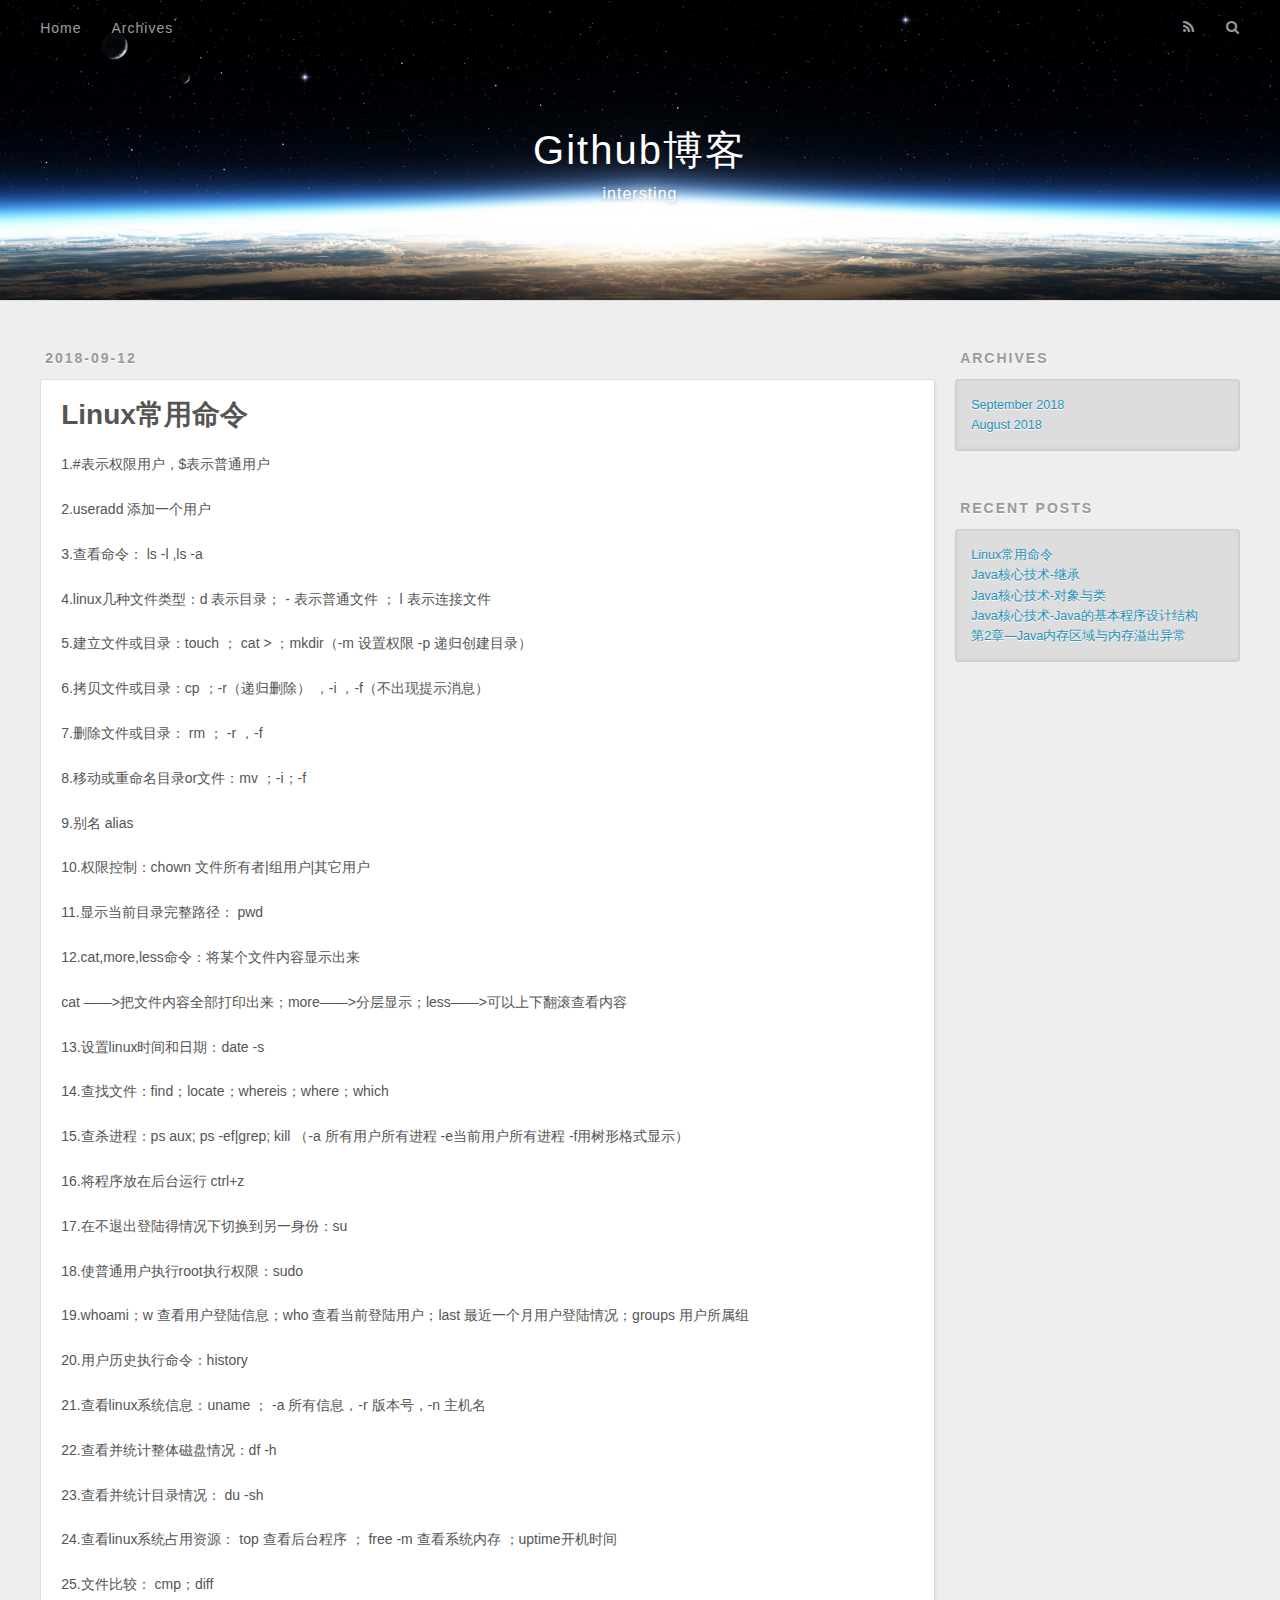
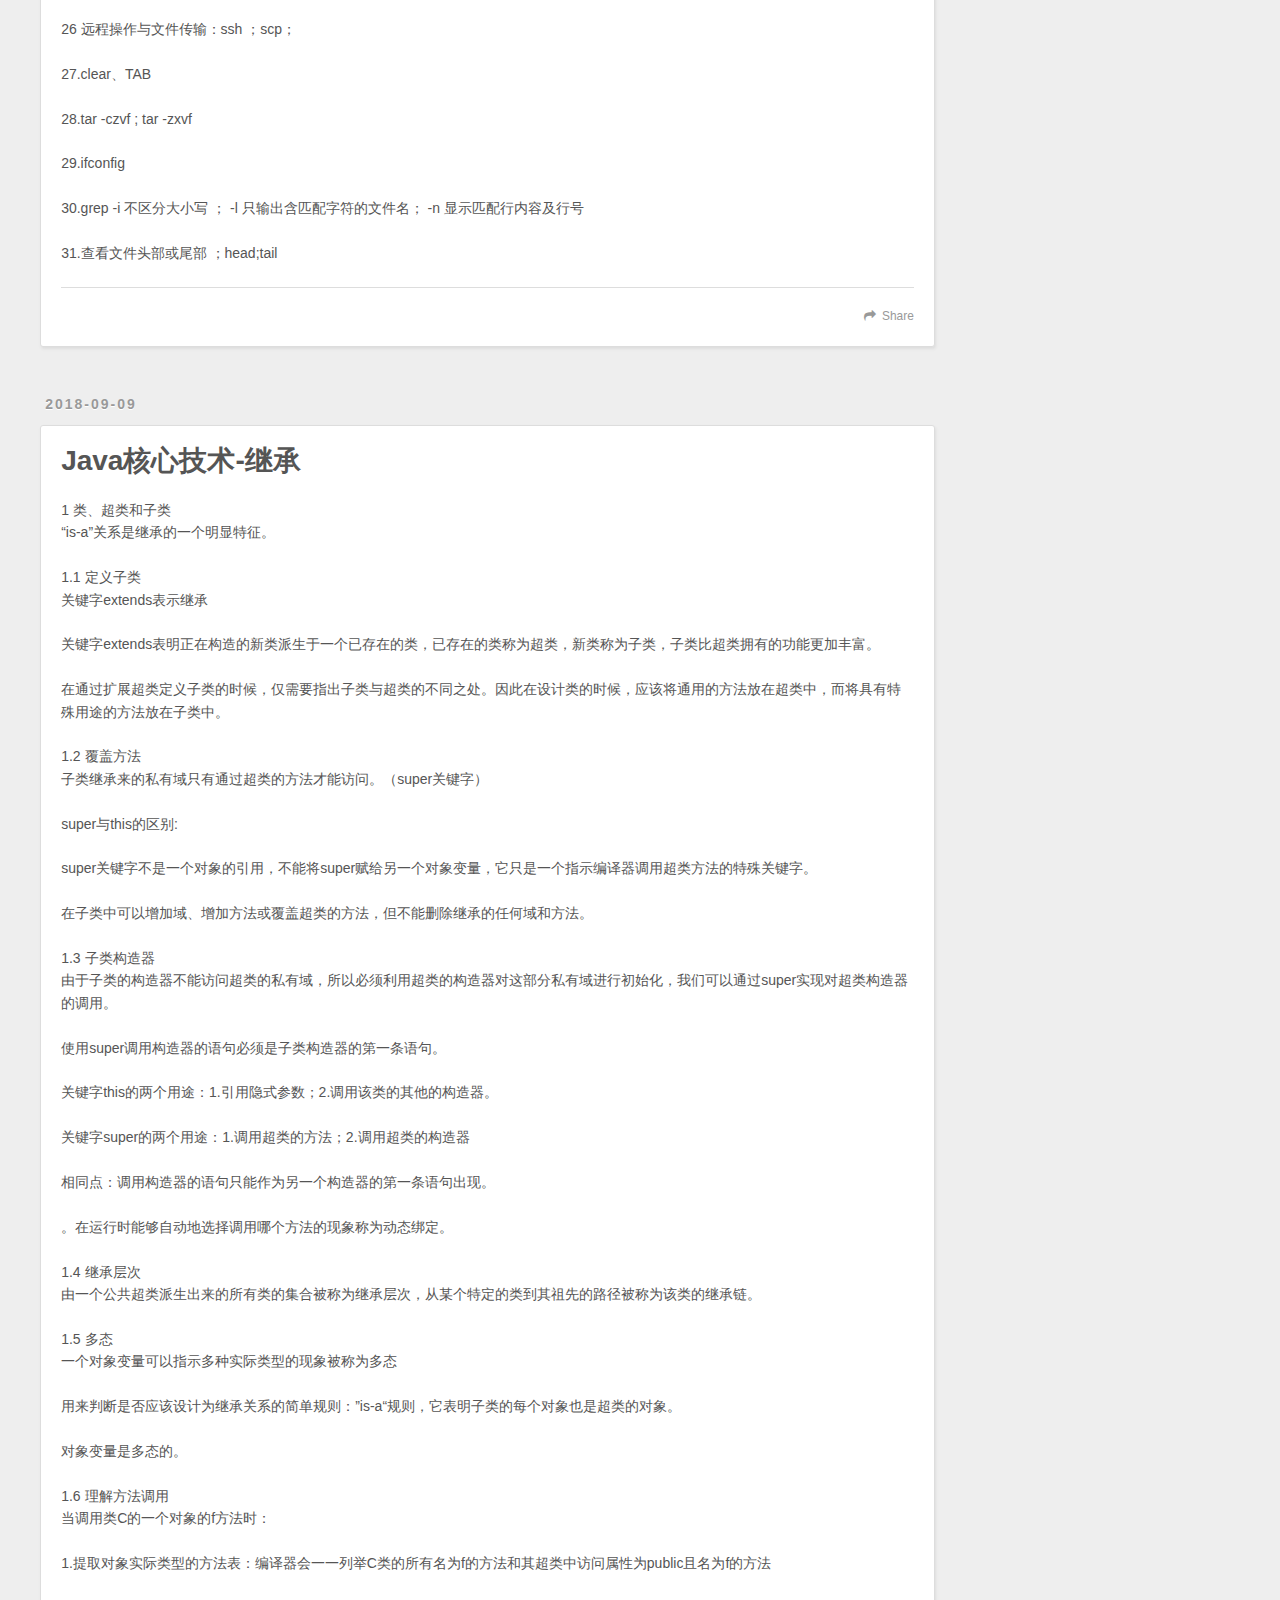
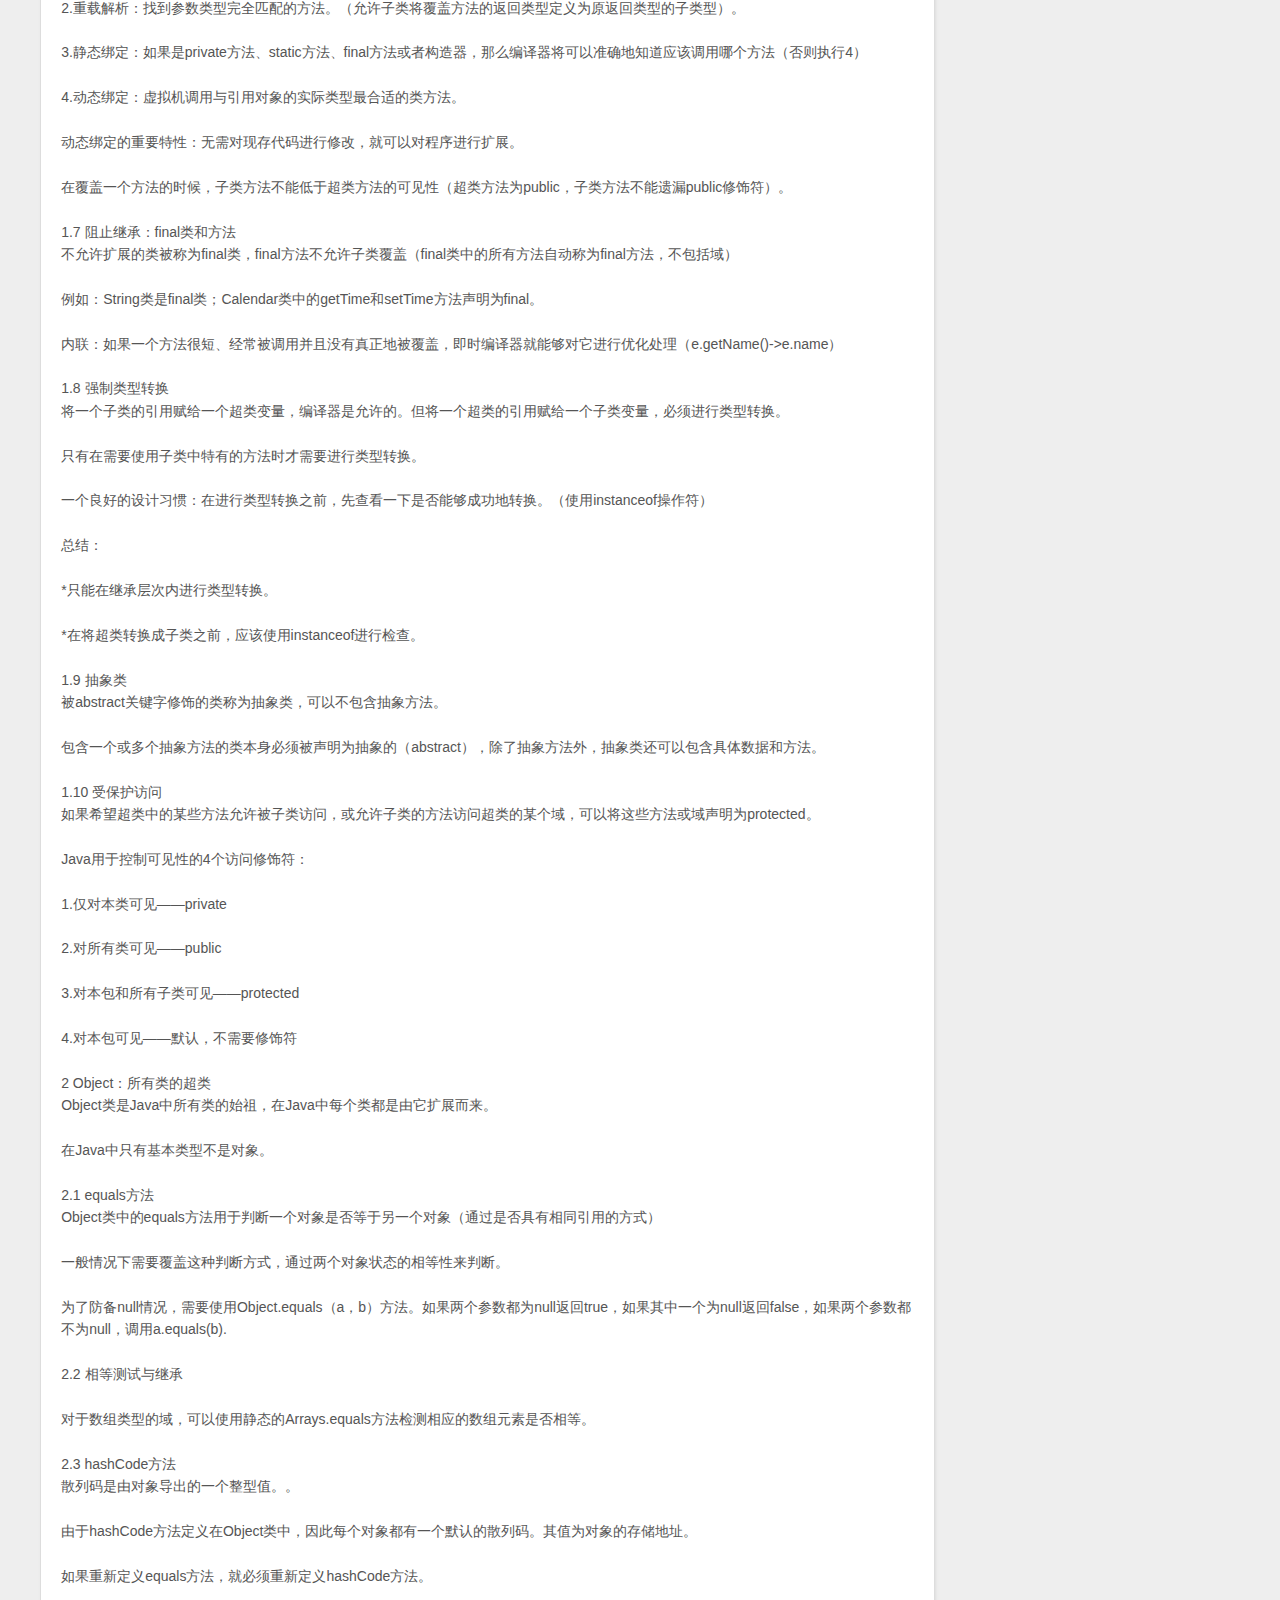
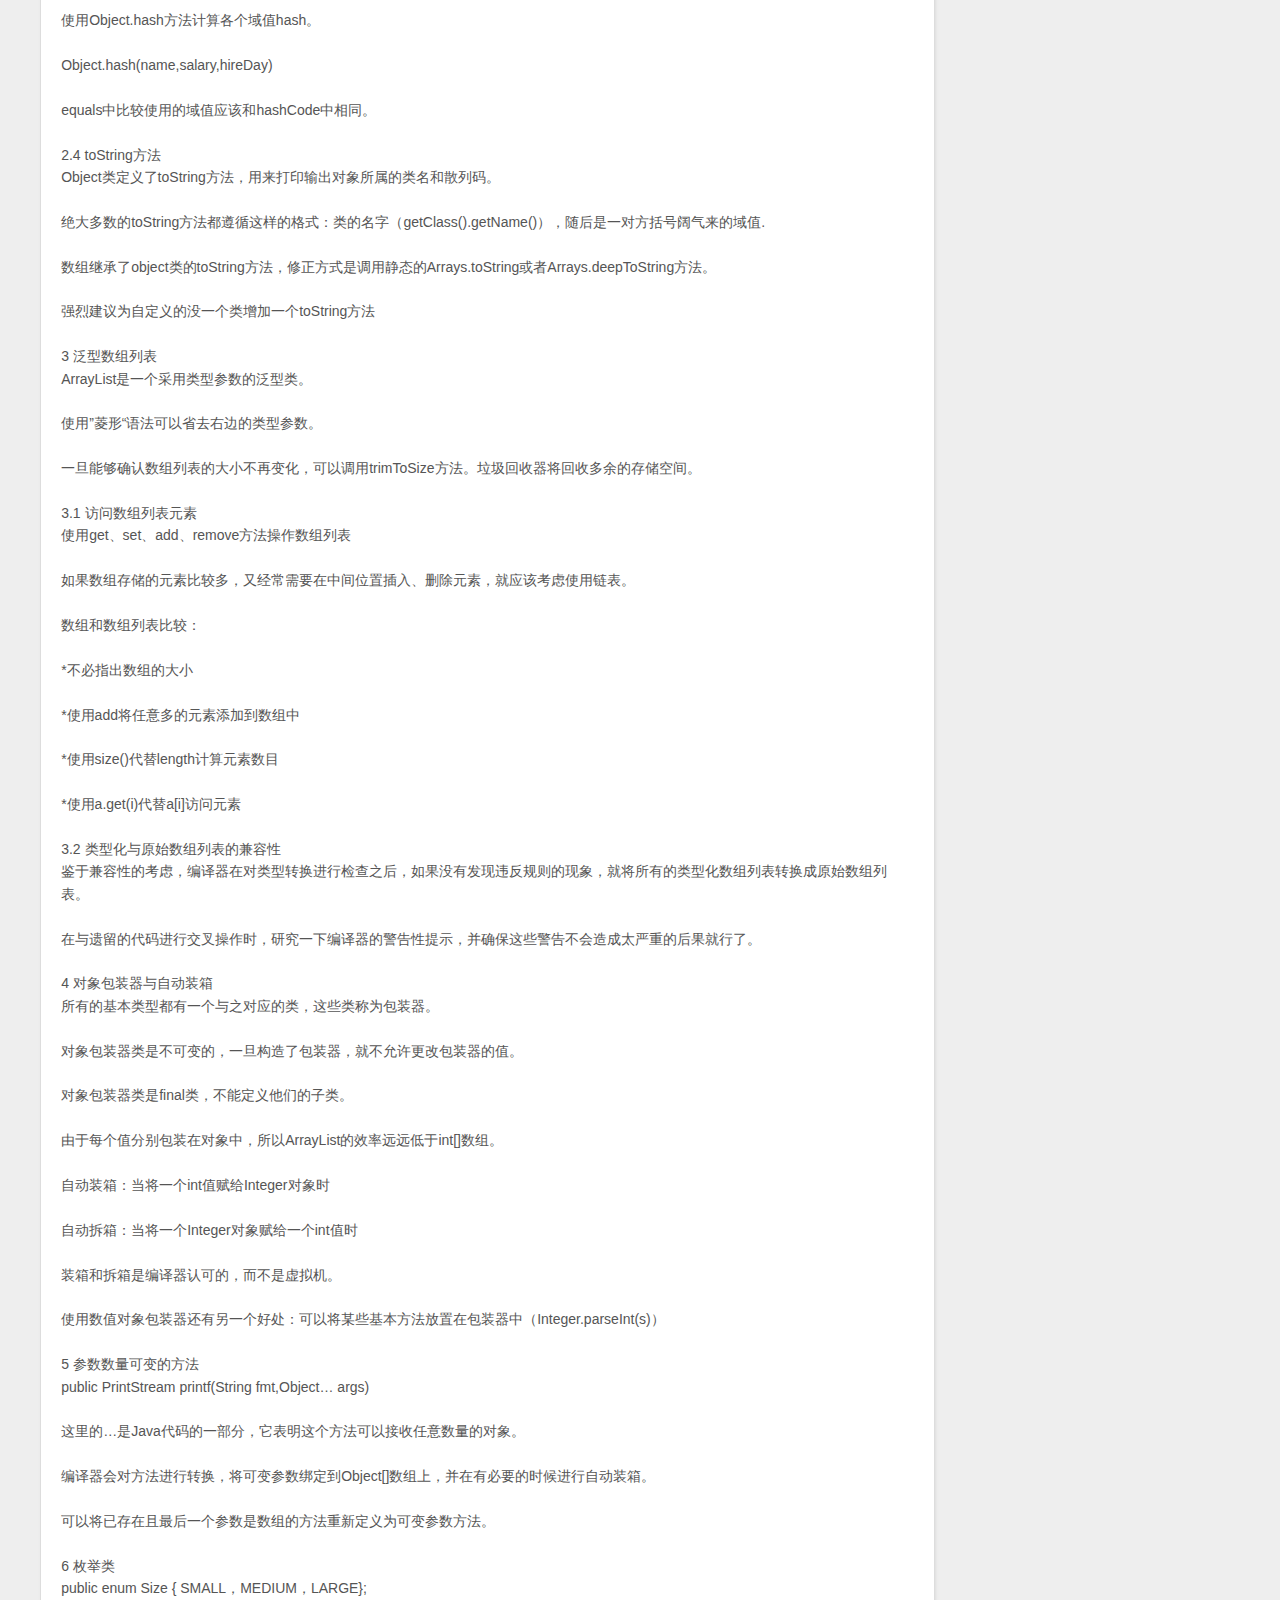
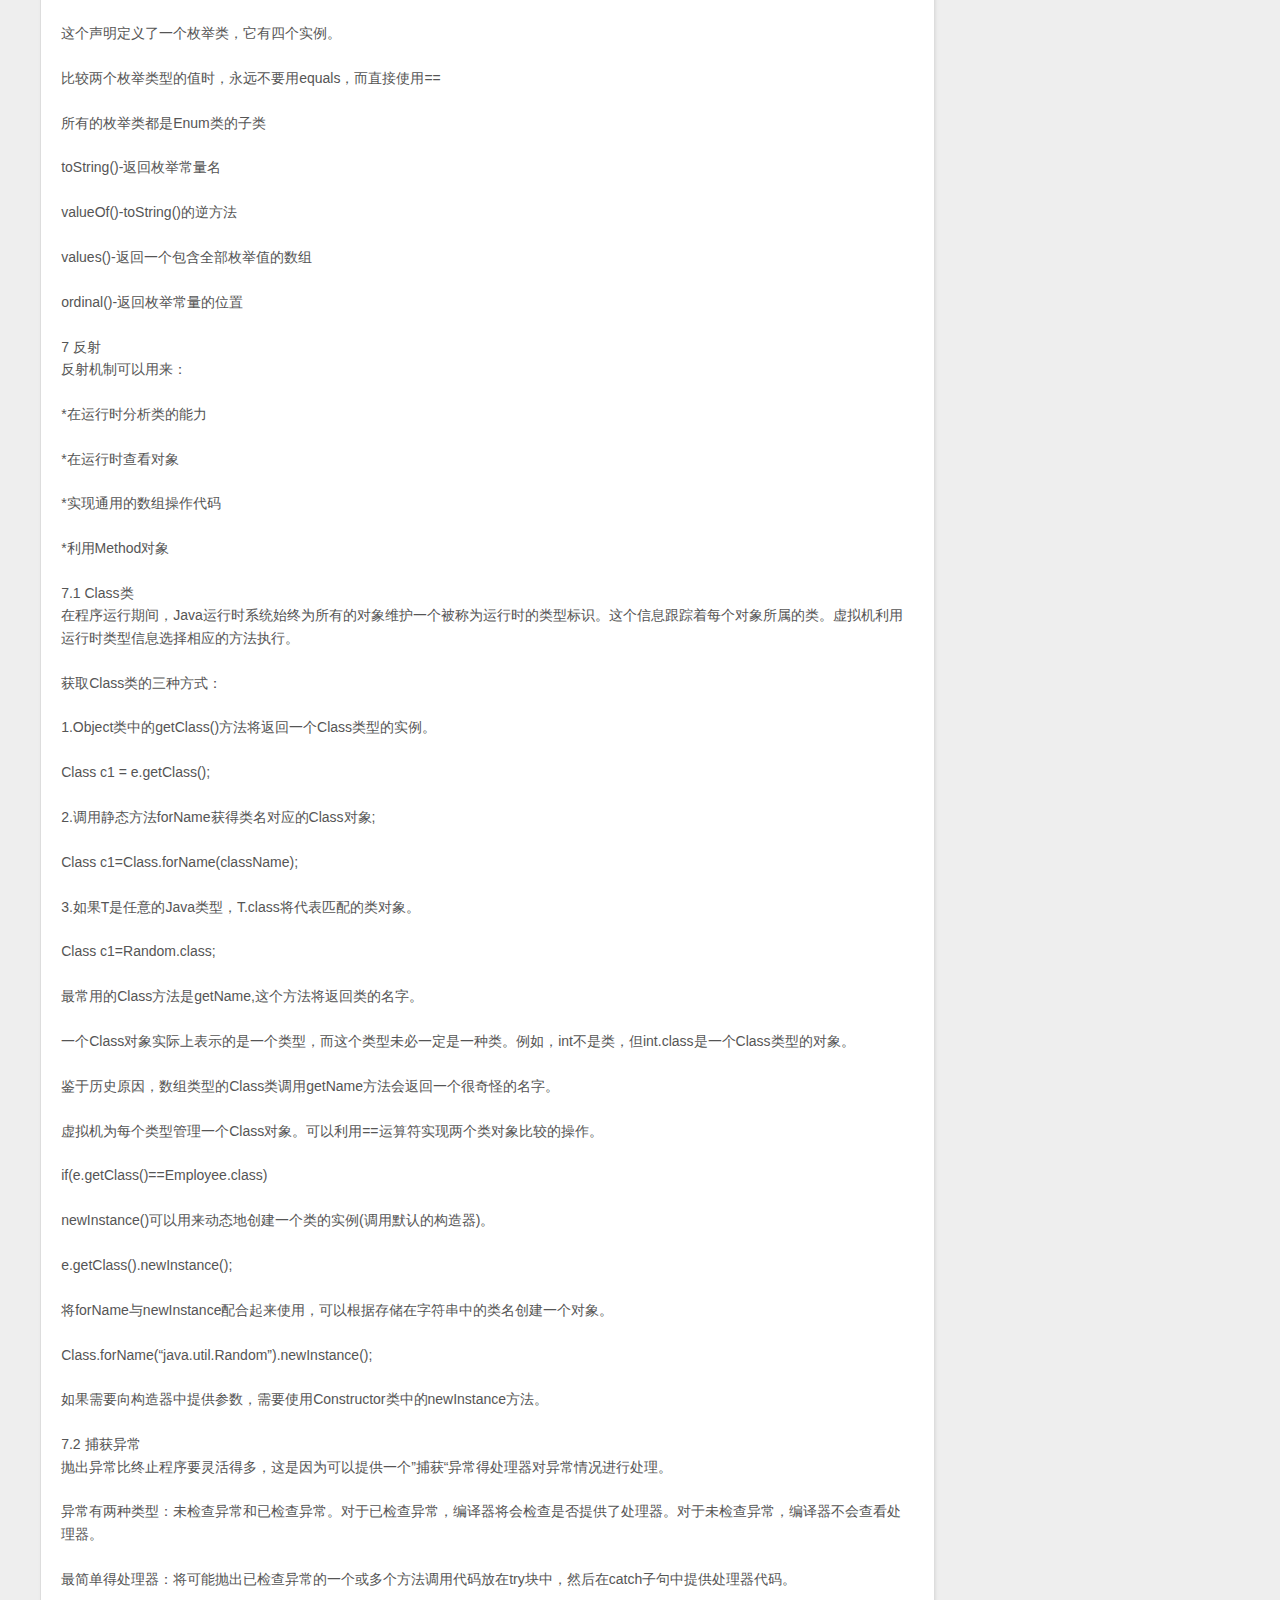
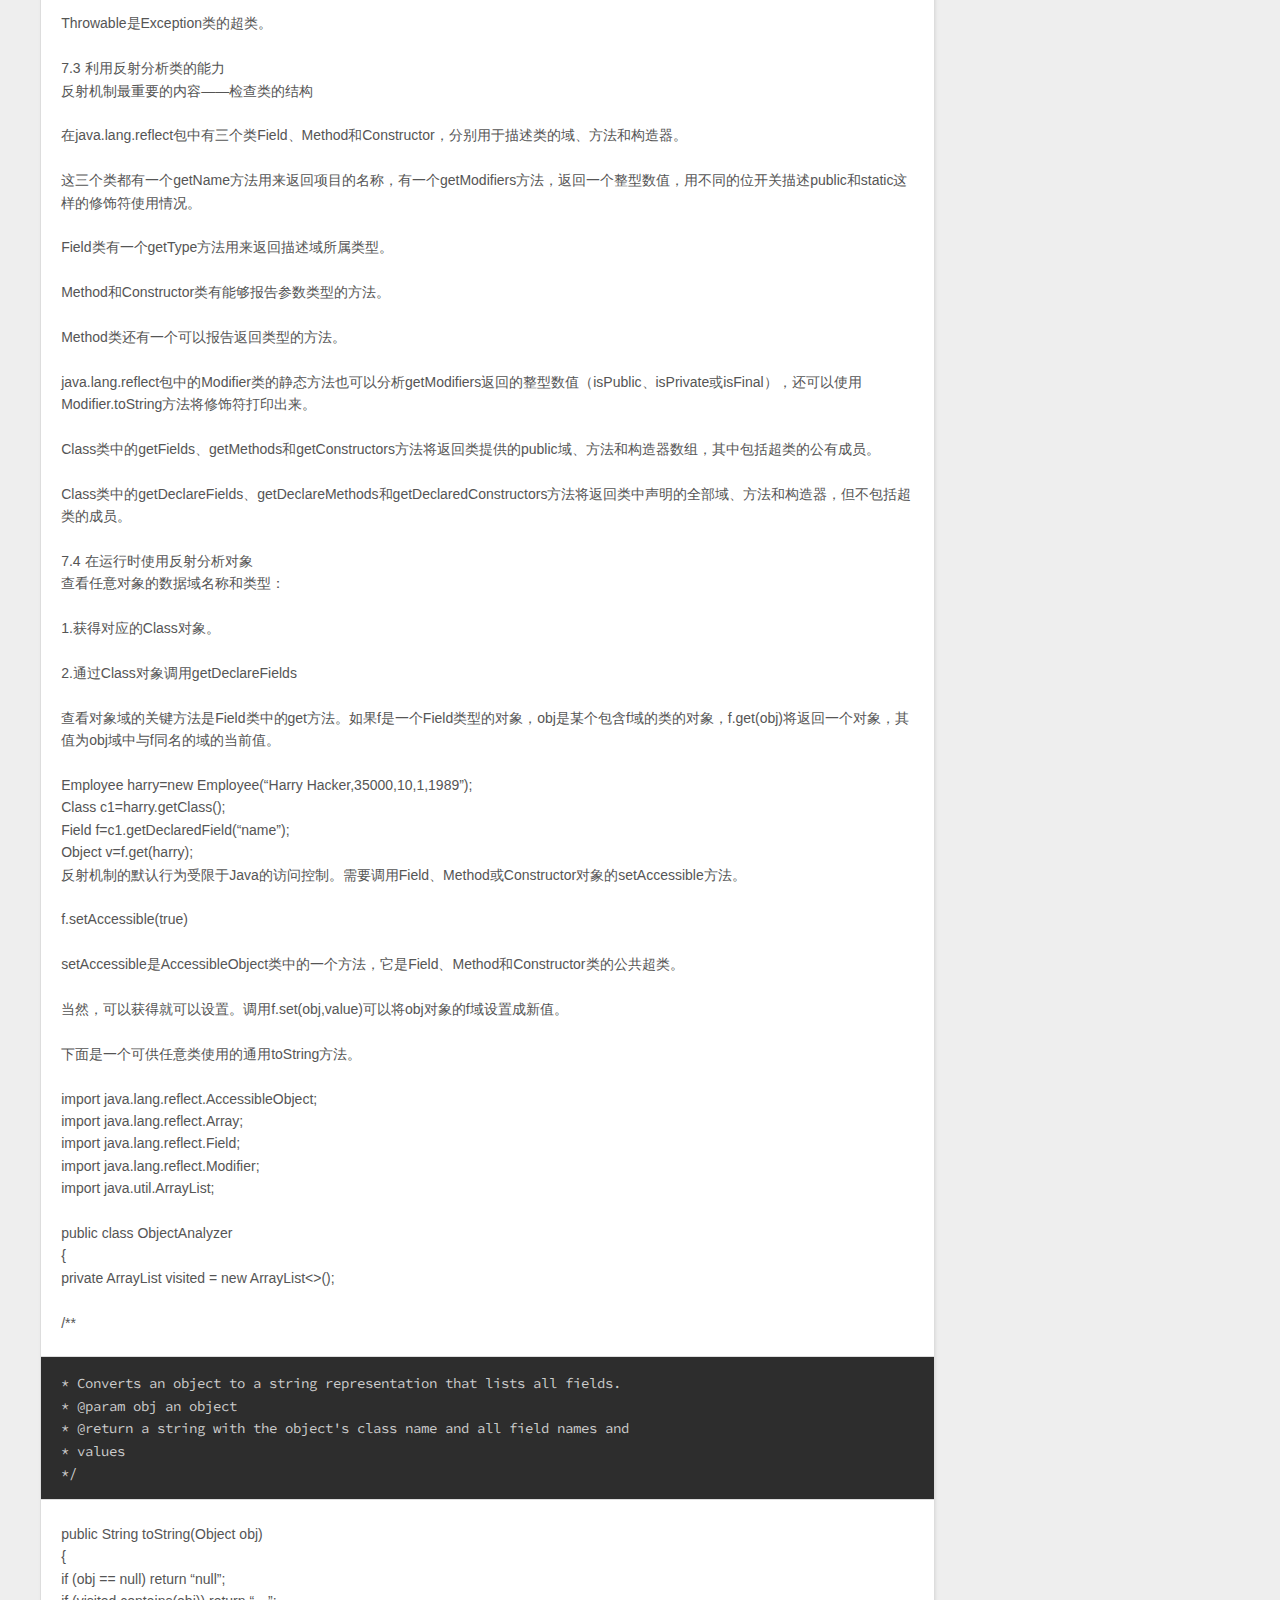
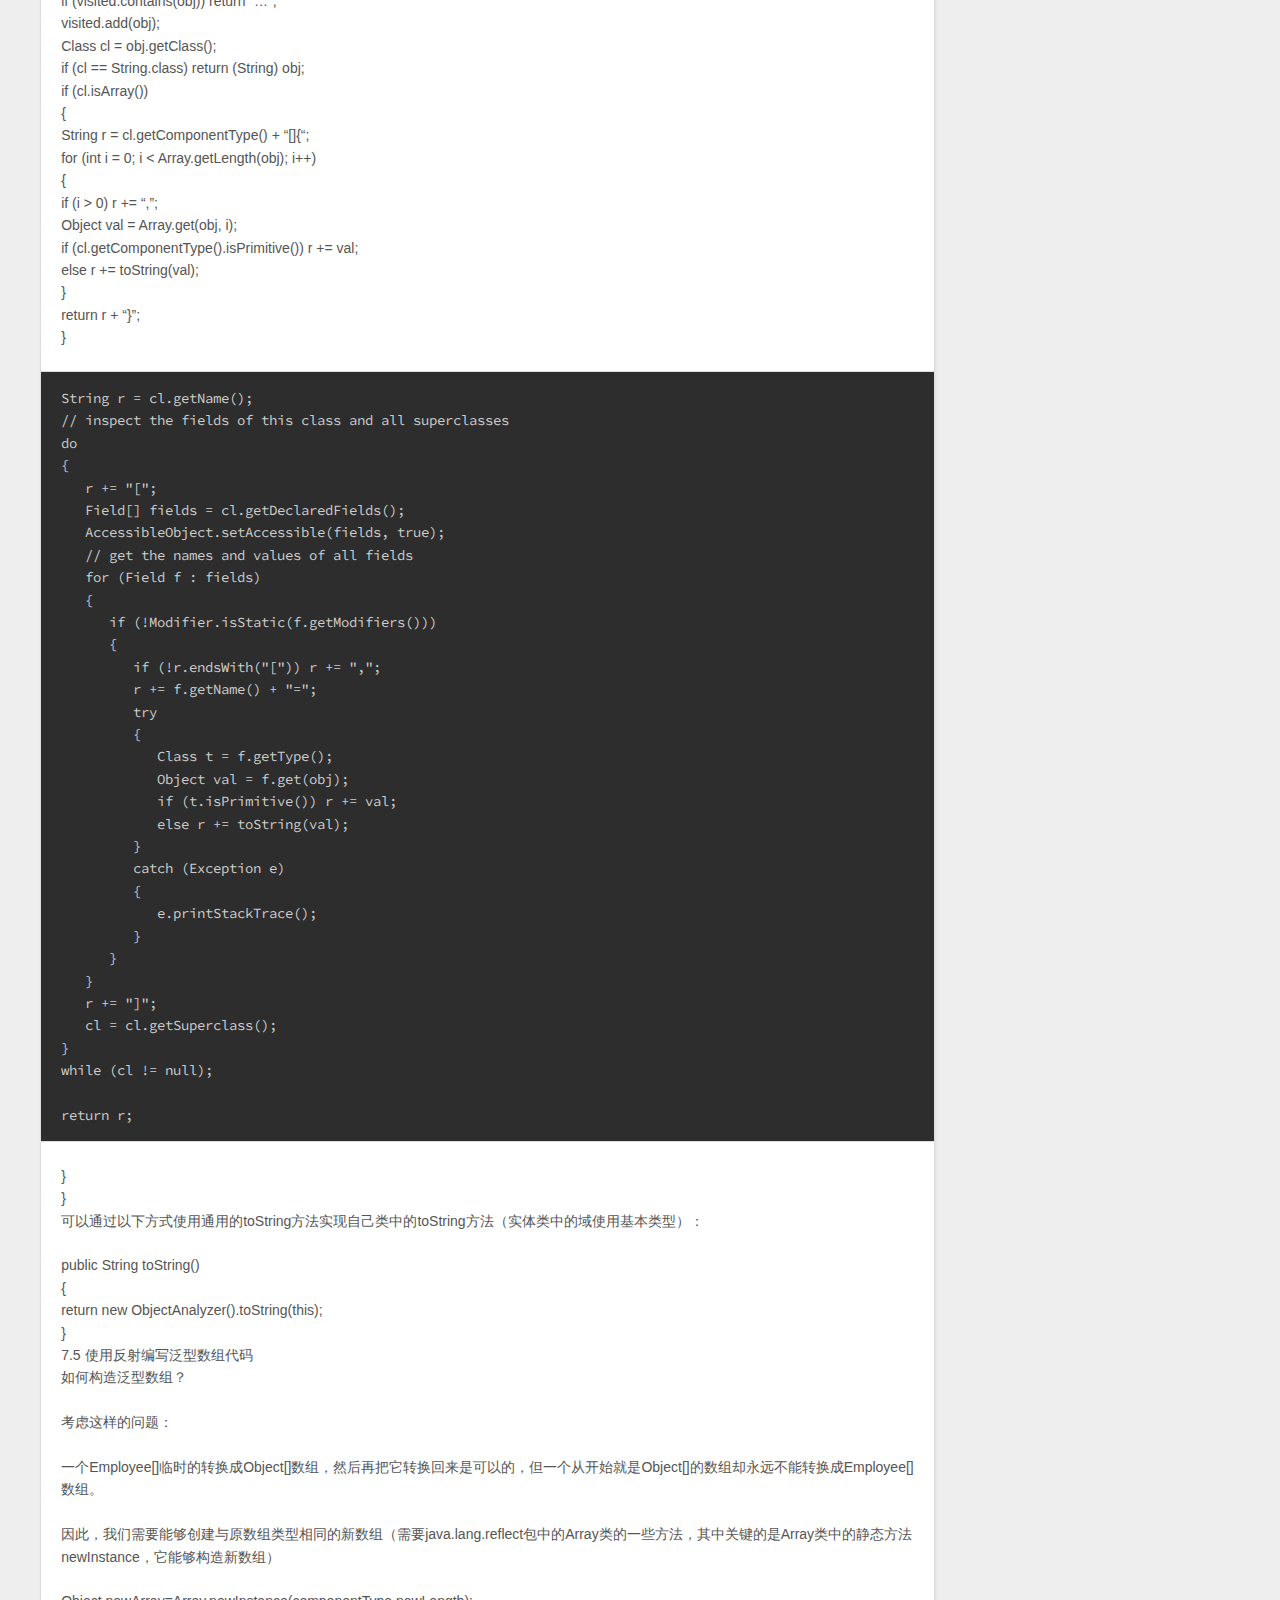
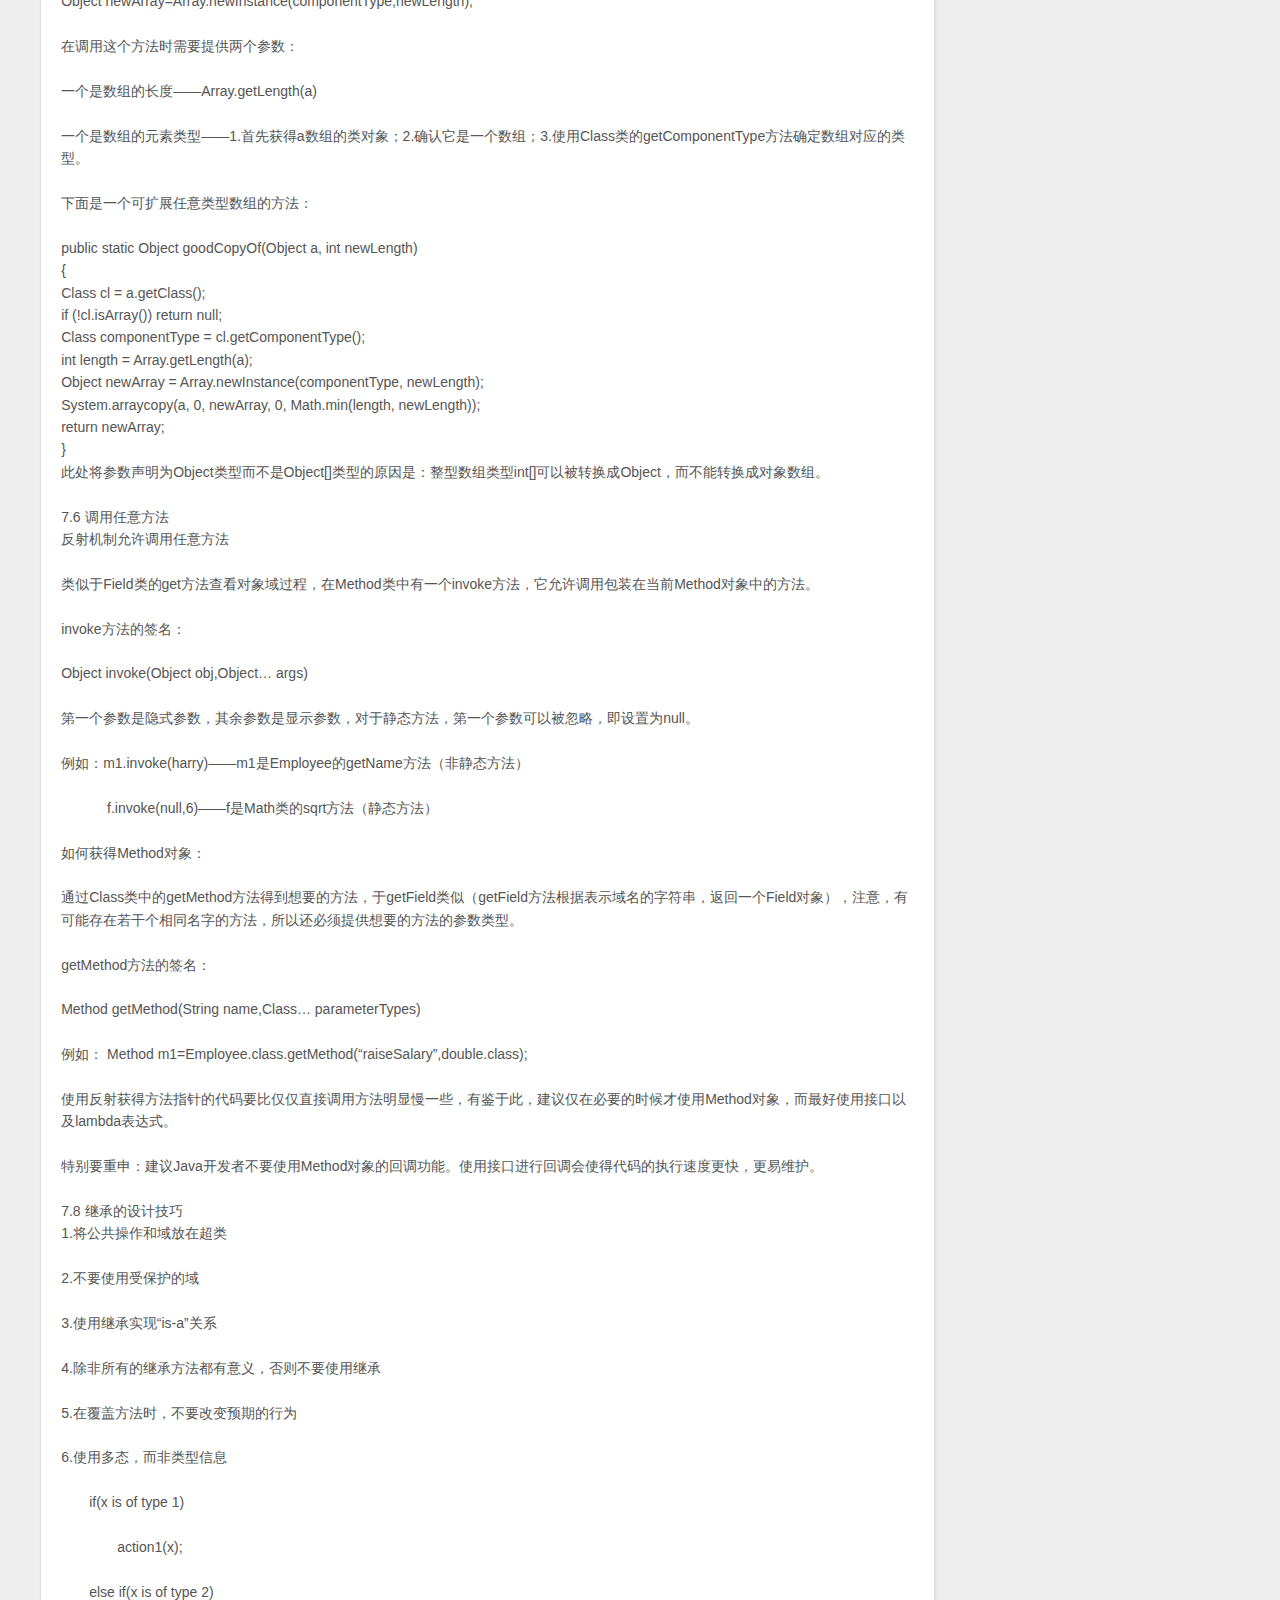
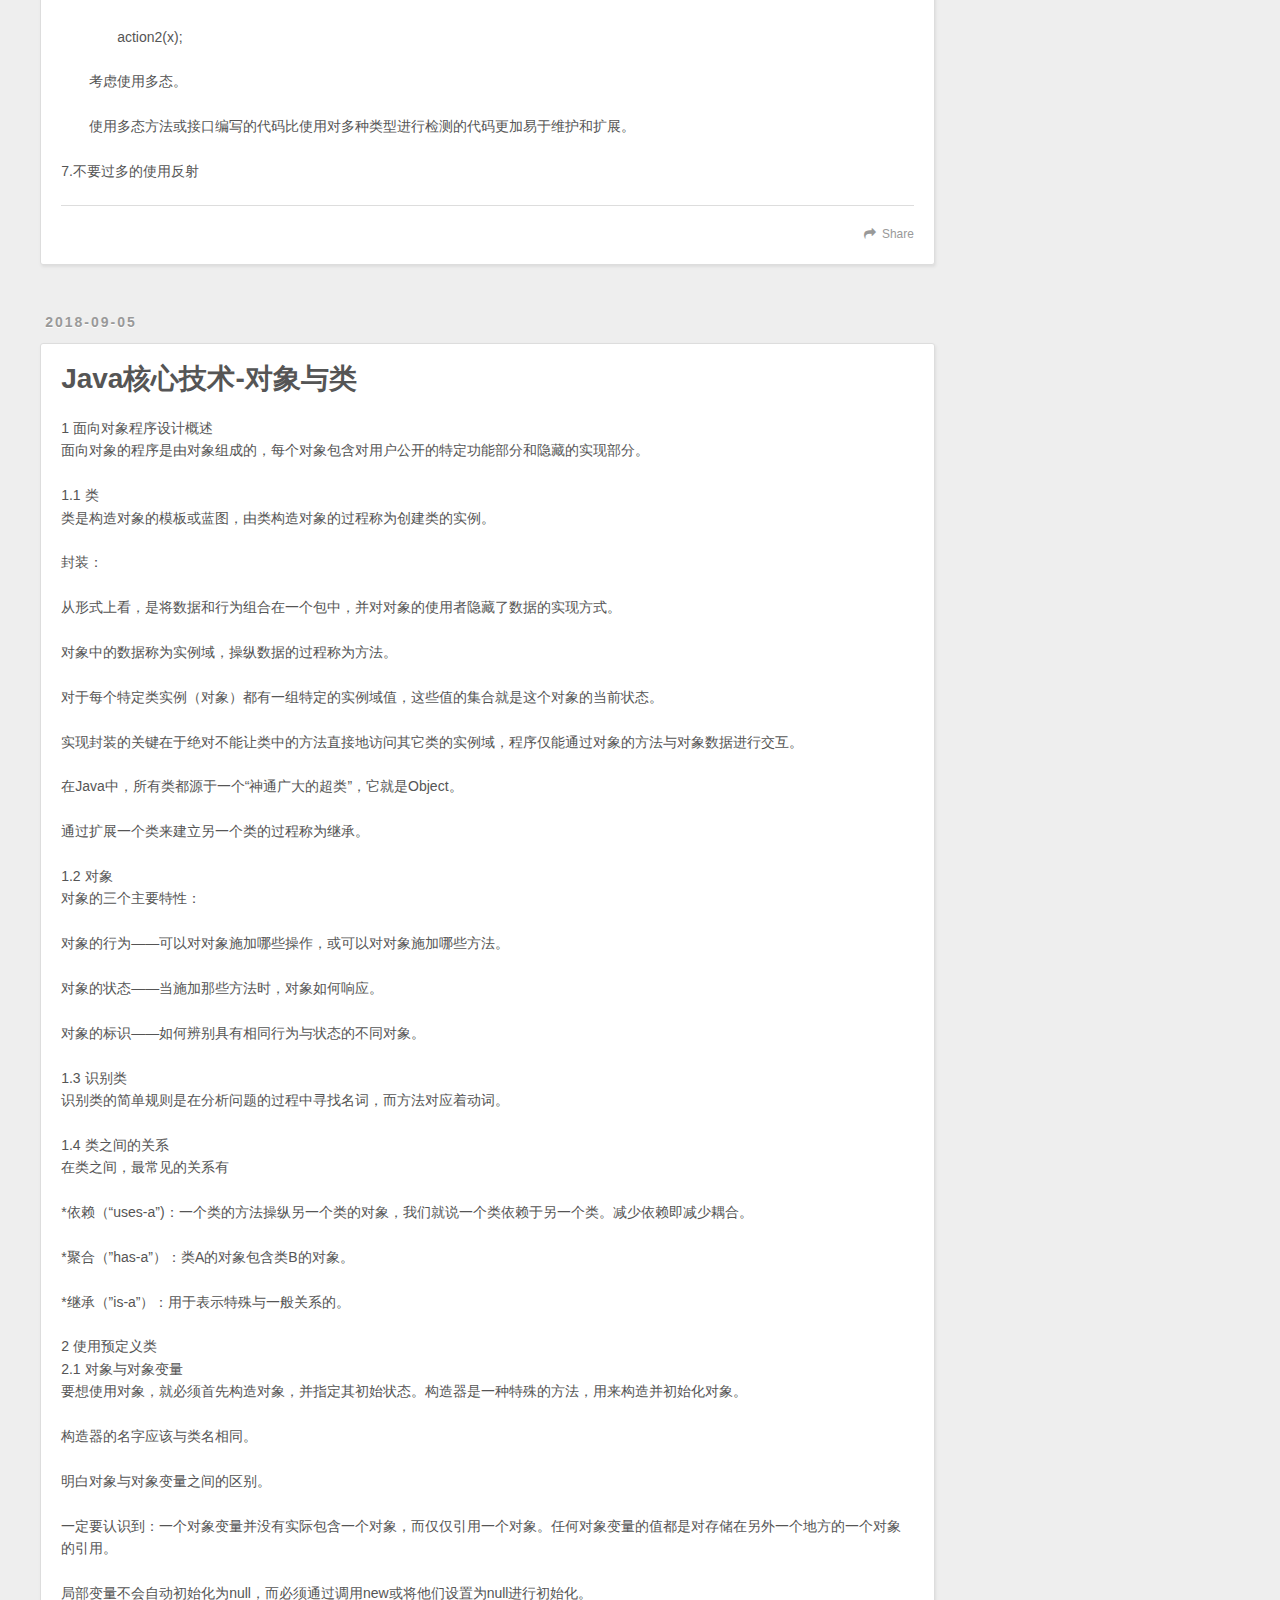
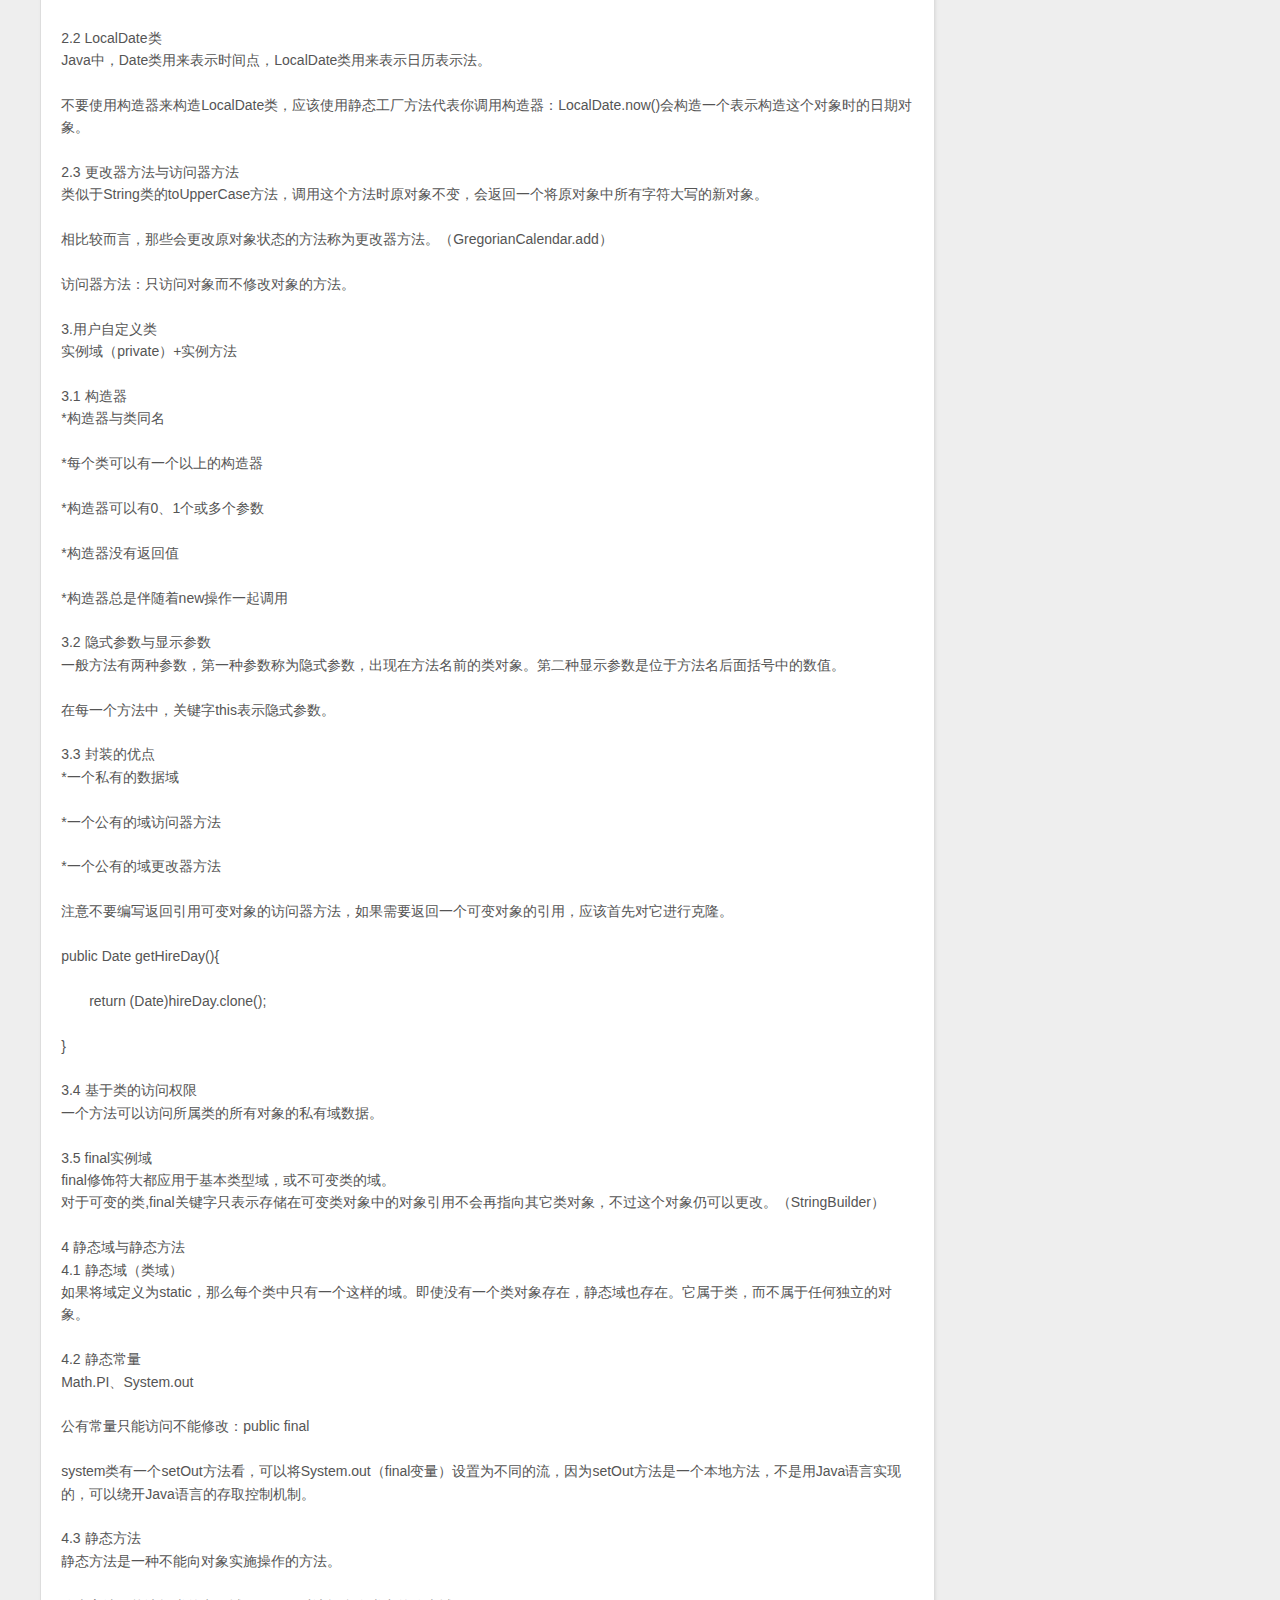
<file: index.html>
<!DOCTYPE html>
<html>
<head>
  <meta charset="utf-8">
  

  
  <title>Github博客</title>
  <meta name="viewport" content="width=device-width, initial-scale=1, maximum-scale=1">
  <meta name="description" content="tech">
<meta name="keywords" content="blog">
<meta property="og:type" content="website">
<meta property="og:title" content="Github博客">
<meta property="og:url" content="http://yoursite.com/index.html">
<meta property="og:site_name" content="Github博客">
<meta property="og:description" content="tech">
<meta property="og:locale" content="zh-Hans">
<meta name="twitter:card" content="summary">
<meta name="twitter:title" content="Github博客">
<meta name="twitter:description" content="tech">
  
    <link rel="alternate" href="/atom.xml" title="Github博客" type="application/atom+xml">
  
  
    <link rel="icon" href="/favicon.png">
  
  
    <link href="//fonts.googleapis.com/css?family=Source+Code+Pro" rel="stylesheet" type="text/css">
  
  <link rel="stylesheet" href="/css/style.css">
</head>

<body>
  <div id="container">
    <div id="wrap">
      <header id="header">
  <div id="banner"></div>
  <div id="header-outer" class="outer">
    <div id="header-title" class="inner">
      <h1 id="logo-wrap">
        <a href="/" id="logo">Github博客</a>
      </h1>
      
        <h2 id="subtitle-wrap">
          <a href="/" id="subtitle">intersting</a>
        </h2>
      
    </div>
    <div id="header-inner" class="inner">
      <nav id="main-nav">
        <a id="main-nav-toggle" class="nav-icon"></a>
        
          <a class="main-nav-link" href="/">Home</a>
        
          <a class="main-nav-link" href="/archives">Archives</a>
        
      </nav>
      <nav id="sub-nav">
        
          <a id="nav-rss-link" class="nav-icon" href="/atom.xml" title="RSS Feed"></a>
        
        <a id="nav-search-btn" class="nav-icon" title="Search"></a>
      </nav>
      <div id="search-form-wrap">
        <form action="//google.com/search" method="get" accept-charset="UTF-8" class="search-form"><input type="search" name="q" class="search-form-input" placeholder="Search"><button type="submit" class="search-form-submit">&#xF002;</button><input type="hidden" name="sitesearch" value="http://yoursite.com"></form>
      </div>
    </div>
  </div>
</header>
      <div class="outer">
        <section id="main">
  
    <article id="post-Linux常用命令" class="article article-type-post" itemscope itemprop="blogPost">
  <div class="article-meta">
    <a href="/2018/09/12/Linux常用命令/" class="article-date">
  <time datetime="2018-09-12T02:41:45.000Z" itemprop="datePublished">2018-09-12</time>
</a>
    
  </div>
  <div class="article-inner">
    
    
      <header class="article-header">
        
  
    <h1 itemprop="name">
      <a class="article-title" href="/2018/09/12/Linux常用命令/">Linux常用命令</a>
    </h1>
  

      </header>
    
    <div class="article-entry" itemprop="articleBody">
      
        <p>1.#表示权限用户，$表示普通用户</p>
<p>2.useradd 添加一个用户</p>
<p>3.查看命令： ls -l ,ls -a</p>
<p>4.linux几种文件类型：d 表示目录； - 表示普通文件 ； l 表示连接文件</p>
<p>5.建立文件或目录：touch ； cat &gt; ；mkdir（-m 设置权限  -p 递归创建目录）</p>
<p>6.拷贝文件或目录：cp ；-r（递归删除） ，-i ，-f（不出现提示消息）</p>
<p>7.删除文件或目录： rm ； -r ，-f</p>
<p>8.移动或重命名目录or文件：mv ；-i；-f</p>
<p>9.别名 alias </p>
<p>10.权限控制：chown   文件所有者|组用户|其它用户</p>
<p>11.显示当前目录完整路径： pwd</p>
<p>12.cat,more,less命令：将某个文件内容显示出来</p>
<p>cat ——&gt;把文件内容全部打印出来；more——&gt;分层显示；less——&gt;可以上下翻滚查看内容</p>
<p>13.设置linux时间和日期：date -s</p>
<p>14.查找文件：find；locate；whereis；where；which</p>
<p>15.查杀进程：ps aux; ps -ef|grep; kill （-a 所有用户所有进程  -e当前用户所有进程  -f用树形格式显示）</p>
<p>16.将程序放在后台运行 ctrl+z</p>
<p>17.在不退出登陆得情况下切换到另一身份：su</p>
<p>18.使普通用户执行root执行权限：sudo</p>
<p>19.whoami；w 查看用户登陆信息；who 查看当前登陆用户；last 最近一个月用户登陆情况；groups 用户所属组</p>
<p>20.用户历史执行命令：history</p>
<p>21.查看linux系统信息：uname ； -a 所有信息，-r 版本号，-n 主机名</p>
<p>22.查看并统计整体磁盘情况：df -h</p>
<p>23.查看并统计目录情况： du -sh</p>
<p>24.查看linux系统占用资源： top 查看后台程序 ； free -m 查看系统内存 ；uptime开机时间</p>
<p>25.文件比较： cmp；diff</p>
<p>26 远程操作与文件传输：ssh ；scp；</p>
<p>27.clear、TAB</p>
<p>28.tar -czvf ; tar -zxvf</p>
<p>29.ifconfig </p>
<p>30.grep -i 不区分大小写 ； -l 只输出含匹配字符的文件名； -n 显示匹配行内容及行号</p>
<p>31.查看文件头部或尾部 ；head;tail </p>

      
    </div>
    <footer class="article-footer">
      <a data-url="http://yoursite.com/2018/09/12/Linux常用命令/" data-id="cjlyjhv3c0006yw7iyvbrmebs" class="article-share-link">Share</a>
      
      
    </footer>
  </div>
  
</article>


  
    <article id="post-Java核心技术-继承" class="article article-type-post" itemscope itemprop="blogPost">
  <div class="article-meta">
    <a href="/2018/09/09/Java核心技术-继承/" class="article-date">
  <time datetime="2018-09-09T15:59:25.000Z" itemprop="datePublished">2018-09-09</time>
</a>
    
  </div>
  <div class="article-inner">
    
    
      <header class="article-header">
        
  
    <h1 itemprop="name">
      <a class="article-title" href="/2018/09/09/Java核心技术-继承/">Java核心技术-继承</a>
    </h1>
  

      </header>
    
    <div class="article-entry" itemprop="articleBody">
      
        <p>1 类、超类和子类<br>“is-a”关系是继承的一个明显特征。</p>
<p>1.1 定义子类<br>关键字extends表示继承</p>
<p>关键字extends表明正在构造的新类派生于一个已存在的类，已存在的类称为超类，新类称为子类，子类比超类拥有的功能更加丰富。</p>
<p>在通过扩展超类定义子类的时候，仅需要指出子类与超类的不同之处。因此在设计类的时候，应该将通用的方法放在超类中，而将具有特殊用途的方法放在子类中。</p>
<p>1.2 覆盖方法<br>子类继承来的私有域只有通过超类的方法才能访问。（super关键字）</p>
<p>super与this的区别:</p>
<p>super关键字不是一个对象的引用，不能将super赋给另一个对象变量，它只是一个指示编译器调用超类方法的特殊关键字。</p>
<p>在子类中可以增加域、增加方法或覆盖超类的方法，但不能删除继承的任何域和方法。</p>
<p>1.3 子类构造器<br>由于子类的构造器不能访问超类的私有域，所以必须利用超类的构造器对这部分私有域进行初始化，我们可以通过super实现对超类构造器的调用。</p>
<p>使用super调用构造器的语句必须是子类构造器的第一条语句。</p>
<p>关键字this的两个用途：1.引用隐式参数；2.调用该类的其他的构造器。</p>
<p>关键字super的两个用途：1.调用超类的方法；2.调用超类的构造器</p>
<p>相同点：调用构造器的语句只能作为另一个构造器的第一条语句出现。</p>
<p>。在运行时能够自动地选择调用哪个方法的现象称为动态绑定。</p>
<p>1.4 继承层次<br>由一个公共超类派生出来的所有类的集合被称为继承层次，从某个特定的类到其祖先的路径被称为该类的继承链。</p>
<p>1.5 多态<br>一个对象变量可以指示多种实际类型的现象被称为多态</p>
<p>用来判断是否应该设计为继承关系的简单规则：”is-a“规则，它表明子类的每个对象也是超类的对象。</p>
<p>对象变量是多态的。</p>
<p>1.6 理解方法调用<br>当调用类C的一个对象的f方法时：</p>
<p>1.提取对象实际类型的方法表：编译器会一一列举C类的所有名为f的方法和其超类中访问属性为public且名为f的方法</p>
<p>2.重载解析：找到参数类型完全匹配的方法。（允许子类将覆盖方法的返回类型定义为原返回类型的子类型）。</p>
<p>3.静态绑定：如果是private方法、static方法、final方法或者构造器，那么编译器将可以准确地知道应该调用哪个方法（否则执行4）</p>
<p>4.动态绑定：虚拟机调用与引用对象的实际类型最合适的类方法。</p>
<p>动态绑定的重要特性：无需对现存代码进行修改，就可以对程序进行扩展。</p>
<p>在覆盖一个方法的时候，子类方法不能低于超类方法的可见性（超类方法为public，子类方法不能遗漏public修饰符）。</p>
<p>1.7 阻止继承：final类和方法<br>不允许扩展的类被称为final类，final方法不允许子类覆盖（final类中的所有方法自动称为final方法，不包括域）</p>
<p>例如：String类是final类；Calendar类中的getTime和setTime方法声明为final。</p>
<p>内联：如果一个方法很短、经常被调用并且没有真正地被覆盖，即时编译器就能够对它进行优化处理（e.getName()-&gt;e.name）</p>
<p>1.8 强制类型转换<br>将一个子类的引用赋给一个超类变量，编译器是允许的。但将一个超类的引用赋给一个子类变量，必须进行类型转换。</p>
<p>只有在需要使用子类中特有的方法时才需要进行类型转换。</p>
<p>一个良好的设计习惯：在进行类型转换之前，先查看一下是否能够成功地转换。（使用instanceof操作符）</p>
<p>总结：</p>
<p>*只能在继承层次内进行类型转换。</p>
<p>*在将超类转换成子类之前，应该使用instanceof进行检查。</p>
<p>1.9 抽象类<br>被abstract关键字修饰的类称为抽象类，可以不包含抽象方法。</p>
<p>包含一个或多个抽象方法的类本身必须被声明为抽象的（abstract），除了抽象方法外，抽象类还可以包含具体数据和方法。</p>
<p>1.10 受保护访问<br>如果希望超类中的某些方法允许被子类访问，或允许子类的方法访问超类的某个域，可以将这些方法或域声明为protected。</p>
<p>Java用于控制可见性的4个访问修饰符：</p>
<p>1.仅对本类可见——private</p>
<p>2.对所有类可见——public</p>
<p>3.对本包和所有子类可见——protected</p>
<p>4.对本包可见——默认，不需要修饰符</p>
<p>2 Object：所有类的超类<br>Object类是Java中所有类的始祖，在Java中每个类都是由它扩展而来。</p>
<p>在Java中只有基本类型不是对象。</p>
<p>2.1 equals方法<br>Object类中的equals方法用于判断一个对象是否等于另一个对象（通过是否具有相同引用的方式）</p>
<p>一般情况下需要覆盖这种判断方式，通过两个对象状态的相等性来判断。</p>
<p>为了防备null情况，需要使用Object.equals（a，b）方法。如果两个参数都为null返回true，如果其中一个为null返回false，如果两个参数都不为null，调用a.equals(b).</p>
<p>2.2 相等测试与继承</p>
<p>对于数组类型的域，可以使用静态的Arrays.equals方法检测相应的数组元素是否相等。</p>
<p>2.3 hashCode方法<br>散列码是由对象导出的一个整型值。。</p>
<p>由于hashCode方法定义在Object类中，因此每个对象都有一个默认的散列码。其值为对象的存储地址。</p>
<p>如果重新定义equals方法，就必须重新定义hashCode方法。</p>
<p>使用Object.hash方法计算各个域值hash。</p>
<p>Object.hash(name,salary,hireDay)</p>
<p>equals中比较使用的域值应该和hashCode中相同。</p>
<p>2.4 toString方法<br>Object类定义了toString方法，用来打印输出对象所属的类名和散列码。</p>
<p>绝大多数的toString方法都遵循这样的格式：类的名字（getClass().getName()），随后是一对方括号阔气来的域值.</p>
<p>数组继承了object类的toString方法，修正方式是调用静态的Arrays.toString或者Arrays.deepToString方法。</p>
<p>强烈建议为自定义的没一个类增加一个toString方法</p>
<p>3 泛型数组列表<br>ArrayList是一个采用类型参数的泛型类。</p>
<p>使用”菱形“语法可以省去右边的类型参数。</p>
<p>一旦能够确认数组列表的大小不再变化，可以调用trimToSize方法。垃圾回收器将回收多余的存储空间。</p>
<p>3.1 访问数组列表元素<br>使用get、set、add、remove方法操作数组列表</p>
<p>如果数组存储的元素比较多，又经常需要在中间位置插入、删除元素，就应该考虑使用链表。</p>
<p>数组和数组列表比较：</p>
<p>*不必指出数组的大小</p>
<p>*使用add将任意多的元素添加到数组中</p>
<p>*使用size()代替length计算元素数目</p>
<p>*使用a.get(i)代替a[i]访问元素</p>
<p>3.2 类型化与原始数组列表的兼容性<br>鉴于兼容性的考虑，编译器在对类型转换进行检查之后，如果没有发现违反规则的现象，就将所有的类型化数组列表转换成原始数组列表。</p>
<p>在与遗留的代码进行交叉操作时，研究一下编译器的警告性提示，并确保这些警告不会造成太严重的后果就行了。</p>
<p>4 对象包装器与自动装箱<br>所有的基本类型都有一个与之对应的类，这些类称为包装器。</p>
<p>对象包装器类是不可变的，一旦构造了包装器，就不允许更改包装器的值。</p>
<p>对象包装器类是final类，不能定义他们的子类。</p>
<p>由于每个值分别包装在对象中，所以ArrayList<integer>的效率远远低于int[]数组。</integer></p>
<p>自动装箱：当将一个int值赋给Integer对象时</p>
<p>自动拆箱：当将一个Integer对象赋给一个int值时</p>
<p>装箱和拆箱是编译器认可的，而不是虚拟机。</p>
<p>使用数值对象包装器还有另一个好处：可以将某些基本方法放置在包装器中（Integer.parseInt(s)）</p>
<p>5 参数数量可变的方法<br>public PrintStream printf(String fmt,Object… args)</p>
<p>这里的…是Java代码的一部分，它表明这个方法可以接收任意数量的对象。</p>
<p>编译器会对方法进行转换，将可变参数绑定到Object[]数组上，并在有必要的时候进行自动装箱。</p>
<p>可以将已存在且最后一个参数是数组的方法重新定义为可变参数方法。</p>
<p>6 枚举类<br>public enum Size { SMALL，MEDIUM，LARGE};</p>
<p>这个声明定义了一个枚举类，它有四个实例。</p>
<p>比较两个枚举类型的值时，永远不要用equals，而直接使用==</p>
<p>所有的枚举类都是Enum类的子类</p>
<p>toString()-返回枚举常量名</p>
<p>valueOf()-toString()的逆方法</p>
<p>values()-返回一个包含全部枚举值的数组</p>
<p>ordinal()-返回枚举常量的位置</p>
<p>7 反射<br>反射机制可以用来：</p>
<p>*在运行时分析类的能力</p>
<p>*在运行时查看对象</p>
<p>*实现通用的数组操作代码</p>
<p>*利用Method对象</p>
<p>7.1 Class类<br>在程序运行期间，Java运行时系统始终为所有的对象维护一个被称为运行时的类型标识。这个信息跟踪着每个对象所属的类。虚拟机利用运行时类型信息选择相应的方法执行。</p>
<p>获取Class类的三种方式：</p>
<p>1.Object类中的getClass()方法将返回一个Class类型的实例。</p>
<p>Class c1 = e.getClass();</p>
<p>2.调用静态方法forName获得类名对应的Class对象;</p>
<p>Class c1=Class.forName(className);</p>
<p>3.如果T是任意的Java类型，T.class将代表匹配的类对象。</p>
<p>Class c1=Random.class;</p>
<p>最常用的Class方法是getName,这个方法将返回类的名字。</p>
<p>一个Class对象实际上表示的是一个类型，而这个类型未必一定是一种类。例如，int不是类，但int.class是一个Class类型的对象。</p>
<p>鉴于历史原因，数组类型的Class类调用getName方法会返回一个很奇怪的名字。</p>
<p>虚拟机为每个类型管理一个Class对象。可以利用==运算符实现两个类对象比较的操作。</p>
<p>if(e.getClass()==Employee.class)</p>
<p>newInstance()可以用来动态地创建一个类的实例(调用默认的构造器)。</p>
<p>e.getClass().newInstance();</p>
<p>将forName与newInstance配合起来使用，可以根据存储在字符串中的类名创建一个对象。</p>
<p> Class.forName(“java.util.Random”).newInstance();</p>
<p>如果需要向构造器中提供参数，需要使用Constructor类中的newInstance方法。</p>
<p>7.2 捕获异常<br>抛出异常比终止程序要灵活得多，这是因为可以提供一个”捕获“异常得处理器对异常情况进行处理。</p>
<p>异常有两种类型：未检查异常和已检查异常。对于已检查异常，编译器将会检查是否提供了处理器。对于未检查异常，编译器不会查看处理器。</p>
<p>最简单得处理器：将可能抛出已检查异常的一个或多个方法调用代码放在try块中，然后在catch子句中提供处理器代码。</p>
<p>Throwable是Exception类的超类。</p>
<p>7.3 利用反射分析类的能力<br>反射机制最重要的内容——检查类的结构</p>
<p>在java.lang.reflect包中有三个类Field、Method和Constructor，分别用于描述类的域、方法和构造器。</p>
<p>这三个类都有一个getName方法用来返回项目的名称，有一个getModifiers方法，返回一个整型数值，用不同的位开关描述public和static这样的修饰符使用情况。</p>
<p>Field类有一个getType方法用来返回描述域所属类型。</p>
<p>Method和Constructor类有能够报告参数类型的方法。</p>
<p>Method类还有一个可以报告返回类型的方法。</p>
<p>java.lang.reflect包中的Modifier类的静态方法也可以分析getModifiers返回的整型数值（isPublic、isPrivate或isFinal），还可以使用Modifier.toString方法将修饰符打印出来。</p>
<p>Class类中的getFields、getMethods和getConstructors方法将返回类提供的public域、方法和构造器数组，其中包括超类的公有成员。</p>
<p>Class类中的getDeclareFields、getDeclareMethods和getDeclaredConstructors方法将返回类中声明的全部域、方法和构造器，但不包括超类的成员。</p>
<p>7.4 在运行时使用反射分析对象<br>查看任意对象的数据域名称和类型：</p>
<p>1.获得对应的Class对象。</p>
<p>2.通过Class对象调用getDeclareFields</p>
<p>查看对象域的关键方法是Field类中的get方法。如果f是一个Field类型的对象，obj是某个包含f域的类的对象，f.get(obj)将返回一个对象，其值为obj域中与f同名的域的当前值。</p>
<p>Employee harry=new Employee(“Harry Hacker,35000,10,1,1989”);<br>Class c1=harry.getClass();<br>Field f=c1.getDeclaredField(“name”);<br>Object v=f.get(harry);<br>反射机制的默认行为受限于Java的访问控制。需要调用Field、Method或Constructor对象的setAccessible方法。</p>
<p>f.setAccessible(true)</p>
<p>setAccessible是AccessibleObject类中的一个方法，它是Field、Method和Constructor类的公共超类。</p>
<p>当然，可以获得就可以设置。调用f.set(obj,value)可以将obj对象的f域设置成新值。</p>
<p>下面是一个可供任意类使用的通用toString方法。</p>
<p>import java.lang.reflect.AccessibleObject;<br>import java.lang.reflect.Array;<br>import java.lang.reflect.Field;<br>import java.lang.reflect.Modifier;<br>import java.util.ArrayList;</p>
<p>public class ObjectAnalyzer<br>{<br>   private ArrayList<object> visited = new ArrayList&lt;&gt;();</object></p>
<p>   /**</p>
<pre><code>* Converts an object to a string representation that lists all fields.
* @param obj an object
* @return a string with the object&apos;s class name and all field names and
* values
*/
</code></pre><p>   public String toString(Object obj)<br>   {<br>      if (obj == null) return “null”;<br>      if (visited.contains(obj)) return “…”;<br>      visited.add(obj);<br>      Class cl = obj.getClass();<br>      if (cl == String.class) return (String) obj;<br>      if (cl.isArray())<br>      {<br>         String r = cl.getComponentType() + “[]{“;<br>         for (int i = 0; i &lt; Array.getLength(obj); i++)<br>         {<br>            if (i &gt; 0) r += “,”;<br>            Object val = Array.get(obj, i);<br>            if (cl.getComponentType().isPrimitive()) r += val;<br>            else r += toString(val);<br>         }<br>         return r + “}”;<br>      }</p>
<pre><code>String r = cl.getName();
// inspect the fields of this class and all superclasses
do
{
   r += &quot;[&quot;;
   Field[] fields = cl.getDeclaredFields();
   AccessibleObject.setAccessible(fields, true);
   // get the names and values of all fields
   for (Field f : fields)
   {
      if (!Modifier.isStatic(f.getModifiers()))
      {
         if (!r.endsWith(&quot;[&quot;)) r += &quot;,&quot;;
         r += f.getName() + &quot;=&quot;;
         try
         {
            Class t = f.getType();
            Object val = f.get(obj);
            if (t.isPrimitive()) r += val;
            else r += toString(val);
         }
         catch (Exception e)
         {
            e.printStackTrace();
         }
      }
   }
   r += &quot;]&quot;;
   cl = cl.getSuperclass();
}
while (cl != null);

return r;
</code></pre><p>   }<br>}<br>可以通过以下方式使用通用的toString方法实现自己类中的toString方法（实体类中的域使用基本类型）：</p>
<p>public String toString()<br>{<br>    return new ObjectAnalyzer().toString(this);<br>}<br>7.5 使用反射编写泛型数组代码<br>如何构造泛型数组？</p>
<p>考虑这样的问题：</p>
<p>一个Employee[]临时的转换成Object[]数组，然后再把它转换回来是可以的，但一个从开始就是Object[]的数组却永远不能转换成Employee[]数组。</p>
<p>因此，我们需要能够创建与原数组类型相同的新数组（需要java.lang.reflect包中的Array类的一些方法，其中关键的是Array类中的静态方法newInstance，它能够构造新数组）</p>
<p>Object newArray=Array.newInstance(componentType,newLength);</p>
<p>在调用这个方法时需要提供两个参数：</p>
<p>一个是数组的长度——Array.getLength(a)</p>
<p>一个是数组的元素类型——1.首先获得a数组的类对象；2.确认它是一个数组；3.使用Class类的getComponentType方法确定数组对应的类型。</p>
<p>下面是一个可扩展任意类型数组的方法：</p>
<p>public static Object goodCopyOf(Object a, int newLength)<br>   {<br>      Class cl = a.getClass();<br>      if (!cl.isArray()) return null;<br>      Class componentType = cl.getComponentType();<br>      int length = Array.getLength(a);<br>      Object newArray = Array.newInstance(componentType, newLength);<br>      System.arraycopy(a, 0, newArray, 0, Math.min(length, newLength));<br>      return newArray;<br>   }<br>此处将参数声明为Object类型而不是Object[]类型的原因是：整型数组类型int[]可以被转换成Object，而不能转换成对象数组。</p>
<p>7.6 调用任意方法<br>反射机制允许调用任意方法</p>
<p>类似于Field类的get方法查看对象域过程，在Method类中有一个invoke方法，它允许调用包装在当前Method对象中的方法。</p>
<p>invoke方法的签名：</p>
<p>Object invoke(Object obj,Object… args)</p>
<p>第一个参数是隐式参数，其余参数是显示参数，对于静态方法，第一个参数可以被忽略，即设置为null。</p>
<p>例如：m1.invoke(harry)——m1是Employee的getName方法（非静态方法）</p>
<p>　　　 f.invoke(null,6)——f是Math类的sqrt方法（静态方法）</p>
<p>如何获得Method对象：</p>
<p>通过Class类中的getMethod方法得到想要的方法，于getField类似（getField方法根据表示域名的字符串，返回一个Field对象），注意，有可能存在若干个相同名字的方法，所以还必须提供想要的方法的参数类型。</p>
<p>getMethod方法的签名：</p>
<p>Method getMethod(String name,Class… parameterTypes)</p>
<p>例如： Method m1=Employee.class.getMethod(“raiseSalary”,double.class);</p>
<p>使用反射获得方法指针的代码要比仅仅直接调用方法明显慢一些，有鉴于此，建议仅在必要的时候才使用Method对象，而最好使用接口以及lambda表达式。</p>
<p>特别要重申：建议Java开发者不要使用Method对象的回调功能。使用接口进行回调会使得代码的执行速度更快，更易维护。</p>
<p>7.8 继承的设计技巧<br>1.将公共操作和域放在超类</p>
<p>2.不要使用受保护的域</p>
<p>3.使用继承实现“is-a”关系</p>
<p>4.除非所有的继承方法都有意义，否则不要使用继承</p>
<p>5.在覆盖方法时，不要改变预期的行为</p>
<p>6.使用多态，而非类型信息</p>
<p>　　if(x is of type 1)</p>
<p>　　　　action1(x);</p>
<p>　　else if(x is of type 2)</p>
<p>　　　　action2(x);</p>
<p>　　考虑使用多态。</p>
<p>　　使用多态方法或接口编写的代码比使用对多种类型进行检测的代码更加易于维护和扩展。</p>
<p>7.不要过多的使用反射</p>

      
    </div>
    <footer class="article-footer">
      <a data-url="http://yoursite.com/2018/09/09/Java核心技术-继承/" data-id="cjlyjhv3d0007yw7i12ylzg54" class="article-share-link">Share</a>
      
      
    </footer>
  </div>
  
</article>


  
    <article id="post-Java核心技术-对象与类" class="article article-type-post" itemscope itemprop="blogPost">
  <div class="article-meta">
    <a href="/2018/09/05/Java核心技术-对象与类/" class="article-date">
  <time datetime="2018-09-05T12:08:41.000Z" itemprop="datePublished">2018-09-05</time>
</a>
    
  </div>
  <div class="article-inner">
    
    
      <header class="article-header">
        
  
    <h1 itemprop="name">
      <a class="article-title" href="/2018/09/05/Java核心技术-对象与类/">Java核心技术-对象与类</a>
    </h1>
  

      </header>
    
    <div class="article-entry" itemprop="articleBody">
      
        <p>1 面向对象程序设计概述<br>面向对象的程序是由对象组成的，每个对象包含对用户公开的特定功能部分和隐藏的实现部分。</p>
<p>1.1 类<br>类是构造对象的模板或蓝图，由类构造对象的过程称为创建类的实例。</p>
<p>封装：　</p>
<p>从形式上看，是将数据和行为组合在一个包中，并对对象的使用者隐藏了数据的实现方式。</p>
<p>对象中的数据称为实例域，操纵数据的过程称为方法。</p>
<p>对于每个特定类实例（对象）都有一组特定的实例域值，这些值的集合就是这个对象的当前状态。</p>
<p>实现封装的关键在于绝对不能让类中的方法直接地访问其它类的实例域，程序仅能通过对象的方法与对象数据进行交互。</p>
<p>在Java中，所有类都源于一个“神通广大的超类”，它就是Object。</p>
<p>通过扩展一个类来建立另一个类的过程称为继承。</p>
<p>1.2 对象<br>对象的三个主要特性：</p>
<p>对象的行为——可以对对象施加哪些操作，或可以对对象施加哪些方法。</p>
<p>对象的状态——当施加那些方法时，对象如何响应。</p>
<p>对象的标识——如何辨别具有相同行为与状态的不同对象。</p>
<p>1.3 识别类<br>识别类的简单规则是在分析问题的过程中寻找名词，而方法对应着动词。</p>
<p>1.4 类之间的关系<br>在类之间，最常见的关系有</p>
<p>*依赖（“uses-a”)：一个类的方法操纵另一个类的对象，我们就说一个类依赖于另一个类。减少依赖即减少耦合。</p>
<p>*聚合（”has-a”）：类A的对象包含类B的对象。</p>
<p>*继承（”is-a”）：用于表示特殊与一般关系的。</p>
<p>2 使用预定义类<br>2.1 对象与对象变量<br>要想使用对象，就必须首先构造对象，并指定其初始状态。构造器是一种特殊的方法，用来构造并初始化对象。</p>
<p>构造器的名字应该与类名相同。</p>
<p>明白对象与对象变量之间的区别。</p>
<p>一定要认识到：一个对象变量并没有实际包含一个对象，而仅仅引用一个对象。任何对象变量的值都是对存储在另外一个地方的一个对象的引用。</p>
<p>局部变量不会自动初始化为null，而必须通过调用new或将他们设置为null进行初始化。</p>
<p>2.2 LocalDate类<br>Java中，Date类用来表示时间点，LocalDate类用来表示日历表示法。</p>
<p>不要使用构造器来构造LocalDate类，应该使用静态工厂方法代表你调用构造器：LocalDate.now()会构造一个表示构造这个对象时的日期对象。</p>
<p>2.3 更改器方法与访问器方法<br>类似于String类的toUpperCase方法，调用这个方法时原对象不变，会返回一个将原对象中所有字符大写的新对象。</p>
<p>相比较而言，那些会更改原对象状态的方法称为更改器方法。（GregorianCalendar.add）</p>
<p>访问器方法：只访问对象而不修改对象的方法。</p>
<p>3.用户自定义类<br>实例域（private）+实例方法</p>
<p>3.1 构造器<br>*构造器与类同名</p>
<p>*每个类可以有一个以上的构造器</p>
<p>*构造器可以有0、1个或多个参数</p>
<p>*构造器没有返回值</p>
<p>*构造器总是伴随着new操作一起调用</p>
<p>3.2 隐式参数与显示参数<br>一般方法有两种参数，第一种参数称为隐式参数，出现在方法名前的类对象。第二种显示参数是位于方法名后面括号中的数值。</p>
<p>在每一个方法中，关键字this表示隐式参数。</p>
<p>3.3 封装的优点<br>*一个私有的数据域</p>
<p>*一个公有的域访问器方法</p>
<p>*一个公有的域更改器方法</p>
<p>注意不要编写返回引用可变对象的访问器方法，如果需要返回一个可变对象的引用，应该首先对它进行克隆。</p>
<p>public Date getHireDay(){</p>
<p>　　return (Date)hireDay.clone();</p>
<p>}</p>
<p>3.4 基于类的访问权限<br>一个方法可以访问所属类的所有对象的私有域数据。</p>
<p>3.5 final实例域<br>final修饰符大都应用于基本类型域，或不可变类的域。<br>对于可变的类,final关键字只表示存储在可变类对象中的对象引用不会再指向其它类对象，不过这个对象仍可以更改。（StringBuilder）</p>
<p>4 静态域与静态方法<br>4.1 静态域（类域）<br>如果将域定义为static，那么每个类中只有一个这样的域。即使没有一个类对象存在，静态域也存在。它属于类，而不属于任何独立的对象。</p>
<p>4.2 静态常量<br>Math.PI、System.out</p>
<p>公有常量只能访问不能修改：public final</p>
<p>system类有一个setOut方法看，可以将System.out（final变量）设置为不同的流，因为setOut方法是一个本地方法，不是用Java语言实现的，可以绕开Java语言的存取控制机制。</p>
<p>4.3 静态方法<br>静态方法是一种不能向对象实施操作的方法。</p>
<p>静态方法不能访问类的实例域，但是可以访问自身类中的静态域。</p>
<p>使用静态方法的两种情况：</p>
<ul>
<li><p>一个方法不需要访问对象状态，其所需的参数都是通过显示参数提供（Math.pow）</p>
</li>
<li><p>一个方法只需要访问类的静态域</p>
</li>
</ul>
<p>4.4 工厂方法<br>静态方法还有另一种常见的用途：静态工厂方法——不通过 new，而是用一个静态方法来对外提供自身实例的方法</p>
<p>静态工厂构造对象和构造器构造对象的主要区别（更灵活）：</p>
<p>1.可以命名构造器名称</p>
<p>2.不用每次被调用时都创建新对象</p>
<p>3.可以返回原返回类型的子类</p>
<p>5 方法参数<br>参数传递给方法的两种方式：按值调用和按引用调用。</p>
<p>一个方法可以修改传递引用所对应的变量值，而不能修改传递值调用所对应的变量值。</p>
<p>Java采用按值调用。</p>
<p>方法参数两种类型：</p>
<p>*基本数据类型</p>
<p>*对象引用</p>
<p>Java中方法参数的使用情况：</p>
<p>*一个方法不能修改一个基本数据类型的参数</p>
<p>*一个方法可以改变一个对象参数的状态</p>
<p>*一个方法不能让对象参数引用一个新的对象</p>
<p>6 对象构造<br>6.1 重载<br>由编译器进行重载解析。</p>
<p>方法签名：要完整地描述一个方法，需要指出方法名以及参数类型。（返回类型不是方法签名的一部分）</p>
<p>6.2 默认域初始化<br>如果在构造器中没有显式地给域赋予初值，那么就会被自动地赋为默认值：数值为0、布尔值为false、对象引用为null。</p>
<p>这是域与局部变量的主要不同点——局部变量没有默认初始化，必须显示的初始化局部变量。</p>
<p>6.3 无参数构造器<br>如果类中提供了至少一个构造器，但是没有提供无参数的构造器，则在构造对象时没有提供参数就会被认为不合法。</p>
<p>仅当类中没有提供任何构造器，系统才会提供一个默认构造器。</p>
<p>6.4 调用另一个构造器<br>如果构造器的第一个语句形如this()，这个构造器将调用同一个类的另一个构造器。</p>
<p>6.5 初始化块<br>初始化数据域的方法：</p>
<p>1.在构造器中设置值</p>
<p>2.在声明中赋值</p>
<p>3.初始化块</p>
<p>调用构造器初始化的步骤：</p>
<p>所有数据域被初始化为默认值（静态域初始化）-&gt;数据域初始化语句-&gt;初始化块-&gt;构造器</p>
<p>6.6 对象析构器与finalize方法<br>finalize方法将在垃圾回收器清除对象之前调用。</p>
<p>如果某个资源需要在使用完毕后立刻关闭，可以应用一个close方法来完成相应的清理操作。</p>
<p>7 包<br>使用包的主要原因是确保类名的唯一性。</p>
<p>7.1 类的导入<br>一个类可以使用所属包中的所有类，以及其它包中的公有类。</p>
<p>只能使用星号（<em>）导入一个包，而不能使用import java.</em>或import java.<em>.</em>导入以java为前缀的所有包。</p>
<p>可以采用增加一个特定的包名解决两个包中共有类的引用问题。</p>
<p>如果两个包中的两个相同名称的类都要引用，可以在每个类名前加上完整的包名。</p>
<p>7.2 静态导入<br>import语句不仅可以导入类，还增加了导入静态方法和静态域的功能。</p>
<p>7.3 将类放入包中<br>编译器对文件（带有文件分隔符和扩展名.java的文件）进行操作。而Java解释器加载类（带有.分隔符)</p>
<p>7.4 包作用域<br>标记为public的部分可以被任意的类使用；标记为private的部分只能被定义它们的类使用。如果没有指定public或private，这个部分（类、方法、变量）可以被同一个包中的所有方法访问。</p>
<p>8 类设计技巧<br>1.一定要保证数据私有</p>
<p>2.一定要对数据初始化</p>
<p>3.不要在类中使用过多的基本类型</p>
<p>4.不是所有的域都需要独立的域访问器和域更改器</p>
<p>5.将职责过多的类进行分解</p>
<p>6.类名和方法名要能体现它们的职责</p>
<p>7.优先使用不可变的类（考虑具体情况）</p>

      
    </div>
    <footer class="article-footer">
      <a data-url="http://yoursite.com/2018/09/05/Java核心技术-对象与类/" data-id="cjlyjhv3a0004yw7i9tkclr4e" class="article-share-link">Share</a>
      
      
    </footer>
  </div>
  
</article>


  
    <article id="post-Java核心技术-Java的基本程序设计结构" class="article article-type-post" itemscope itemprop="blogPost">
  <div class="article-meta">
    <a href="/2018/09/03/Java核心技术-Java的基本程序设计结构/" class="article-date">
  <time datetime="2018-09-03T02:24:32.000Z" itemprop="datePublished">2018-09-03</time>
</a>
    
  </div>
  <div class="article-inner">
    
    
      <header class="article-header">
        
  
    <h1 itemprop="name">
      <a class="article-title" href="/2018/09/03/Java核心技术-Java的基本程序设计结构/">Java核心技术-Java的基本程序设计结构</a>
    </h1>
  

      </header>
    
    <div class="article-entry" itemprop="articleBody">
      
        <p>1.一个简单的Java应用程序<br>public class FirstSample<br>{<br>    public static void main(String[] args)<br>    {<br>        System.out.pringln(“We will not use ‘Hello,World!’”);<br>    }<br>}<br>这个程序虽然简单，但所有的Java应用程序都具有这种结构：</p>
<p>首先，Java区分大小写（如将main写成Main程序将无法运行）</p>
<p>下面逐行分析这段代码：</p>
<p>　　public关键字称为访问修饰符，用于控制程序的其它部分对这段代码的访问级别。</p>
<p>　　class关键字表明Java程序中的全部内容都包含在类中。</p>
<p>　　类名紧跟在class关键字后面，名字必须以字母开头，后面可以跟字母和数字的任意组合，不能使用Java关键字</p>
<p>　　static关键字修饰的方法称为类方法</p>
<p>　　void关键字表示无返回类型</p>
<p>标准的命名规范——骆驼命名法</p>
<p>源代码的文件名必须与类名相同</p>
<p>2.注释<br>1.// 　　最常用的注释方式，其注释内容从//开始到本行结尾</p>
<p>2./<em>和</em>/ 用于长篇注释，将注释内容放在/<em>和</em>/中间</p>
<p>3./<strong>和*/用来生成自动文档，将注释内容放在/</strong>和*/中间</p>
<p>3.数据类型<br>Java是一种强类型语言，必须为每一个变量声明一种类型。</p>
<p>基本数据类型：4种整型、2种浮点型、1种字符型、一种布尔型</p>
<p>3.1 整型<br>从Java7开始，加上前缀0b或0B就可以写二进制数。（0b1001表示9）</p>
<p>从Java7开始，还可以为数字字面量加下划线（1_000_000表示100万）</p>
<p>3.2 浮点类型<br>三种特殊的浮点数值：正无穷大（一个正整数除以0）、负无穷大、NaN（不是一个数字，如0/0或者负数的平方根）</p>
<p>不能用x==Double.NaN检测x是否等于Double.NaN,可以使用Double.isNaN(x)检测</p>
<p>2.0-1.1将打印出0.899999999999，如果数值在计算中不允许有任何误差，就应该用BigDecimal类</p>
<p>3.3 char类型<br>char类型的字面量要用单引号括起来</p>
<p>有些Unicode字符可以用一个char值描述，另外一些Unicode字符则需要两个char值</p>
<p>3.4 boolean类型<br>用来判定逻辑条件：true/false</p>
<p>4.变量<br>4.1 变量<br>变量名必须是一个以字母开头并由字母（包括”_“、”$”）或数字构成的序列.</p>
<p>声明一个变量后，必须用赋值语句对变量进行显式的初始化。</p>
<p>变量的声明尽可能地靠近变量第一次使用的地方是一种良好的编程风格</p>
<p>4.2 常量<br>final关键字用于指示常量（习惯上常量名使用全大写）</p>
<p>static final设置一个类常量</p>
<p>5.运算符<br>strictfp关键字标记的方法必须使用严格的浮点计算来生成可再生的结果（有可能产生溢出）</p>
<p>5.1数学函数<br>floorMod方法是解决整数求余的问题</p>
<p>在Math类中，为了达到最快的性能，所有方法都使用计算机浮点单元中的例程，如果得到一个完全可预测的结果比运算速度更重要的话，应该使用StrictMath类。</p>
<p>5.2 数值类型之间的转换</p>
<p>转换顺序：double-&gt;float-&gt;long-&gt;int</p>
<p>int转float失效原因（<a href="https://blog.csdn.net/m1n_love/article/details/55224990）" target="_blank" rel="noopener">https://blog.csdn.net/m1n_love/article/details/55224990）</a></p>
<p>5.3 强制类型转换<br>对浮点数进行舍入运算：Math.round</p>
<p>5.4 结合赋值和运算符<br>x+=4;</p>
<p>5.5 自增与自减运算符<br>5.6 关系和boolean运算符<br>==、!=、&amp;&amp;、||（短路）、x&lt;y?x:y;</p>
<p>5.7 位运算符<br>&amp;、|（不短路）、^、~、&gt;&gt;、&lt;&lt;（移位操作要进行模32操作或64）</p>
<p>5.8 括号与运算符级别</p>
<p>5.9 枚举类型<br>enum Size{ SMALL,MEDIUM,LARGE,EXTRA_LARGE}</p>
<p>Size s=Size.MEDIUM</p>
<p>6 字符串<br>Java没有内置的字符串类型，而是在标准Java类库中提供了一个预定义类，叫做String</p>
<p>6.1 子串<br>String类的substring方法</p>
<p>6.2 拼接<br>1.使用+号连接：当一个字符串与一个非字符串拼接时，后者会被转换成字符串（任何一个Java对象都能被转换成字符串）</p>
<p>2.如果需要把多个字符串放在一起，用一个定界符分隔，可以使用静态join方法：String.join(“/“,”S”,”M”,”L”,”XL”)；</p>
<p>6.3 不可变字符串<br>String类没有提供修改字符串的方法，因此Java文档中将String类对象称为不可变字符串。</p>
<p>不可变字符串有一个优点：编译器可以让字符串共享</p>
<p>Java设计者认为共享带来的高效率远远胜过于提取、拼接字符串所带来的低效率</p>
<p>6.4 检测字符串是否相等<br>使用equals而不要使用==</p>
<p>如果虚拟机始终将相同的字符串共享，就可以使用==运算符检测是否相等。但实际上只有字符串常量是共享的，而+或substring等操作产生的结果并不是共享的，当使用==运算符测试字符串相等时，从表面上看，这种bug很像随机产生的间歇性错误。</p>
<p>6.5 空串与null串<br>if(str != null &amp;&amp; str.length != 0) 首先检查str不为null</p>
<p>6.6 码点与代码单元<br>不要使用char数据类型（代码单元）来保存从字符串中取出的码点</p>
<p>6.7 构建字符串<br>构建字符串时如果采用字符串连接的方式，每次连接字符串都会构建一个新的String对象，既耗时，又浪费空间。使用StringBuilder类可以避免这个问题发生（单线程）。</p>
<p>StringBuffer类较StringBuilder类效率稍低，但允许在多线程中使用。</p>
<p>7 输入输出<br>7.1 读取输入<br>输入可见：Scanner in=new Scanner(System.in);</p>
<p>输入不可见：Console cons=System.console();</p>
<p>　　　　　　String username=cons.readLine(“User name:”);</p>
<p>　　　　　　char[] passwd=cons.readPassword(“Password:”);——每次只能读取一行输入，而没有能读取一个单词或一个数值的方法</p>
<p>7.2 格式化输出<br>System.printf(“Hello,%s. Next year,you’ll be %d”,name,age);</p>
<p>每一个以%开始的格式说明符都用相应的参数替换</p>
<p>String date=String.format(“%1$s %2$tB %2$te,%2$tY”,”Due date:”,new Date());</p>
<p>格式说明符的语法图：</p>
<p>7.3 文件输入与输出<br>如果文件名中包含反斜杠符号，就要记住在每个反斜杠前加一个额外的反斜杠：”c:\mydirectory\myfile.txt”</p>
<p>查找文件路径：String dir=System.getProperty(“user.dir”);</p>
<p>8 控制流程<br>Java使用条件语句和循环结构确定控制流程</p>
<p>8.1 块作用域<br>块是指由一对大括号括起来的若干条简单的Java语句，块确定了变量的作用域。</p>
<p>8.2 条件语句<br>if/else</p>
<p>8.3 循环语句<br>while/do-while</p>
<p>8.4 确定循环<br>在循环中，检测两个浮点数是否相等需要格外小心：</p>
<p>for(double x=0;x!=10;x+=0.1) 因为0.1无法精确的使用二进制表示，所以循环可能永远无法结束</p>
<p>8.5 多重选择<br>switch</p>
<p>8.6 中断控制流程语句<br>Java中增加了一条带标签的break，用于跳出多重循环。</p>
<p>对于任何使用break语句的代码都需要检测循环是正常结束还是由break跳出。</p>
<p>9 大数值<br>大数值可以处理包含任意长度数字序列的数值</p>
<p>BigInteger（任意精度整数）和BigDecimal（任意精度浮点数）</p>
<p>lotterOdds=lotterOdds.multiply(BigInteger.valueOf(n-i+1).divide(BigInteger.valueOf(i));</p>
<p>10 数组<br>数组是一种数据结构，用来存储同一类型值得集合。</p>
<p>数字数组所有元素初始化为0；Boolean数组元素会初始化为false；对象数组得元素会初始化为null。</p>
<p>获得数组中的元素个数：array.length</p>
<p>一旦创建了数组，就不能改变它的大小。如果经常需要在运行中扩展数组的大小，就应该使用数组列表(ArrayList)。</p>
<p>要打印数组可以使用Arrays.toString(a);</p>
<p>10.1 增强for循环<br>for each循环可以用来依次处理数组中的每个元素(无需使用下标)</p>
<p>10.2 数组初始化以及匿名数组<br>数组的初始化：</p>
<p>int[] smallPrimes={2,3,5,6,11};</p>
<p>使用匿名数组可以在不创建新变量的情况下重新初始化一个数组。</p>
<p>smallPrimes=new int[]{17,18,23,29,31};</p>
<p>10.3 数组拷贝<br>一个数组变量拷贝给另一个数组变量：这时两个变量将引用同一个数组。</p>
<p>int[] luckyNumbers=smallPrimes;</p>
<p>一个数组的值拷贝给另一个数组：使用Arrays.copyOf方法:</p>
<p>int[] copiedLuckyNumbers=Arrays.copyOf(luckyNumbers,2*luckyNumbers.length);</p>
<p>10.4 命令行参数<br>10.5 数组排序<br>对数值型数组进行排序可以使用Arrays类中的sort方法，这个方法使用了优化的快速排序算法。</p>
<p>10.6 二维数组<br>多维数组将使用多个下标访问数组元素，它适用于表示表格或更加复杂的排列形式。</p>
<p>遍历二维数组：</p>
<p>for(int i=0;i&lt;balances.length;i++)</p>
<p>{</p>
<p>　　for(int j=0;j&lt;balances[i].length;j++)</p>
<p>　　{ … 　　}</p>
<p>}</p>
<p>for each循环语句不能自动处理二维数组的每一个元素，需要使用两个嵌套循环</p>
<p>要想快速打印一个二维数组的数据元素列表，可以调用：Arrays.deepToString(a));</p>
<p>10.6 不规则数组<br>Java实际上没有多维数组，只有一维数组，多维数组被解释为“数组的数组”</p>

      
    </div>
    <footer class="article-footer">
      <a data-url="http://yoursite.com/2018/09/03/Java核心技术-Java的基本程序设计结构/" data-id="cjlyjhv340001yw7iqnd4h4bd" class="article-share-link">Share</a>
      
      
    </footer>
  </div>
  
</article>


  
    <article id="post-第2章—Java内存区域与内存溢出异常" class="article article-type-post" itemscope itemprop="blogPost">
  <div class="article-meta">
    <a href="/2018/09/01/第2章—Java内存区域与内存溢出异常/" class="article-date">
  <time datetime="2018-09-01T15:51:26.000Z" itemprop="datePublished">2018-09-01</time>
</a>
    
  </div>
  <div class="article-inner">
    
    
      <header class="article-header">
        
  
    <h1 itemprop="name">
      <a class="article-title" href="/2018/09/01/第2章—Java内存区域与内存溢出异常/">第2章—Java内存区域与内存溢出异常</a>
    </h1>
  

      </header>
    
    <div class="article-entry" itemprop="articleBody">
      
        <p>2.1 概述<br>总结：本章将从概念上介绍 Java 虚拟机内存的各个区域，讲解这些区域的作用、服务对象以及其中可能产生的问题。</p>
<p>2.2 运行时数据区域<br>Java 虚拟机在执行 Java 程序的过程中会把它所管理的内存划分为若干个不同的数据区域，这些区域都有各自的用途以及创建和销毁时间</p>
<p>2.2.1 程序计数器（线程私有）<br>由于Java虚拟机的多线程是通过线程轮流切换并分配处理器执行时间的方式来实现的，在任意一个确定的时刻，一个处理器都只会执行一条线程中的指令。因此，为了线程切换后能回复到正确的执行位置，每条线程都需要有一个独立的程序计数器。</p>
<p>如果线程正在执行的是一个 Java 方法，这个计数器记录的是正在执行的虚拟机字节码指令的地址； 如果线程正在执行的是 Native 方法，这个计数器值则为空。</p>
<p>可能出现的异常：此内存区域是唯一一个在 Java 虚拟机规范中没有规定任何 OutOfMemoryError 情况的区域</p>
<p>2.2.2 Java 虚拟机栈（线程私有）<br>Java 虚拟机栈描述的是Java方法执行的内存模型，每个方法在执行的同时都会创建一个栈帧用于存储局部变量表、操作数栈、动态链接、方法出口等信息。每一个方法从调用直至执行完成的过程，就对应着一个栈帧在虚拟机栈中入栈到出栈的过程。</p>
<p>局部变量表存放了编译期可知的各种数据类型、对象引用和 returnAddress 类型，且它所需的内存空间在编译期间完成分配，在方法运行期间不会改变局部变量表的大小。</p>
<p>可能出现的异常：1.线程请求的栈深度大于虚拟机所允许的深度，StackOverflowError</p>
<p>　　　　　　　　2.如果虚拟机栈可以动态扩展，但扩展时无法申请到足够的内存，OutOfMemoryError</p>
<p>2.2.3 本地方法栈（线程私有）<br>本地方法栈与虚拟机栈的作用类似，区别是虚拟机栈为虚拟机执行 Java 方法服务，本地方法栈则为虚拟机执行Native方法服务。Sun Hotspot 直接将本地方法栈和虚拟机栈合二为一。</p>
<p>可能出现的异常：StackOverflowError、OutOfMemoryError</p>
<p>2.2.4 Java 堆（线程共享）<br>所有对象实例以及数组都要在堆上分配，Java 堆在虚拟机启动时创建，此内存的唯一目的就是存放对象实例，Java 堆可以处于物理上不连续的内存空间中，只要逻辑上是连续的即可。</p>
<p>可能出现的异常：当在堆中没有内存可以完成实例分配，并且堆也无法再扩展时，OutOfMemoryError。</p>
<p>2.2.5 方法区（线程共享）<br>方法区用于存储已被虚拟机加载的类信息、常量、静态变量、即时编译器编译后的代码等数据，这区域的内存回收目标主要是针对常量池的回收和对类型的卸载。</p>
<p>可能出现的异常：当方法区无法满足内存分配需求时，OutOfMemoryError</p>
<p>2.2.6 运行时常量池<br>运行时常量池是方法区的一部分。Class文件中除了有类的版本、字段、方法、接口等描述信息外，还有一项就是常量池，用于存放编译期生成的各种字面量和符号引用，这部分内容将在类加载后进入方法区的运行时常量池中存放。</p>
<p>一般来说，除了保存Class文件中描述的符号引用外，还会把翻译出来的直接引用也存储在运行时常量池中。</p>
<p>运行时常量池相对于Class文件常量池的另外一个重要特征是具备动态性，运行期间也可能将新的常量放入池中（如 String 类的 intern() 方法）</p>
<p>可能出现的异常：当常量池无法再申请到内存时会抛出OutOfMemoryError</p>
<p>2.2.7 直接内存<br>直接内存并不是虚拟机运行时数据区的一部分，也不是虚拟机规范中定义的内存区域。Jdk1.4中新加入了NIO类，引入了一种基于通道与缓冲区的I/O方式，它可以使用 Native 函数库直接分配对外内存，然后通过一个存储在 Java 堆中的DirectByteBuffer对象作为这块内存的引用进行操作，避免了在Java堆和Native堆中来回复制数据，在一些场景中显著提高性能。</p>
<p>直接内存的分配不会受到Java堆大小的限制，但是，既然是内存，肯定会受到本机总内存大小和处理器寻址空间的限制。</p>
<p>服务器管理员在配置虚拟机参数时，会根据实际内存设置 -Xmx 等参数信息，但经常忽略直接内存，使得各个内存区域总和大于物理内存限制，从而导致动态扩展时出现OutOfMemoryError异常</p>
<p>2.3 HotSpot 虚拟机对象探秘<br>根据上述知识，我们已经了解到虚拟机内存划分为哪几块以及这些块中都分别存放哪些内容，再来了解虚拟机内存中数据的其他细节，例如它们是如何创建、如何布局以及如何访问的，下面将深入探讨 HotSpot 虚拟机在 Java 堆中对象创建、布局和访问的全过程。</p>
<p>2.3.1 对象的创建<br>在语言层面上，创建对象（例如克隆和反序列化）通常仅仅是一个new 关键字而已，而在虚拟机中，对象（普通对象，不包括数组和Class对象等）的创建又是怎样的一个过程呢？</p>
<p>1.虚拟机遇到一条new指令时，首先将去检查这个指令的参数是否能在常量池中定位到一个类的符号引用，并且检查这个符号引用代表的类是否已被加载、解析和初始化过。如果没有，必须先执行相应的类加载过程。</p>
<p>2.在类加载检查通过后，接下来虚拟机将为新生对象分配内存。对象所需的内存大小在类加载完成后便可完全确定，为对象分配空间的任务等同于把一块确定大小的内存从Java堆中划分出来（两种方式：1.指针碰撞； 2.空闲列表），选择哪种分配方式由Java堆是否规整决定，而Java堆是否规整又由所采用的垃圾收集器是否带有压缩整理功能决定，因此，使用Serial、ParNew等待Compact 过程的收集器时系统采用指针碰撞分配算法，而使用CMS 这种基于Mark-Sweep算法的收集器时，通常使用空闲列表。为确保内存分配时的线程安全，通常使用两种解决方案：一种是对分配内存空间的动作进行同步处理——实际上虚拟机采用CAS 配上失败重试的方式保证更新操作的原子性；另一种是把内存分配的动作按照线程划分在不同的空间之中，即每个线程在Java 堆中预先分配一小块内存，称为本地线程分配缓冲（TLAB），哪个线程要分配内存，就在哪个线程的TLAB上分配，只有TLAB用完并分配新的TLAB时，才需要同步锁定。</p>
<p>3.内存分配完成后，虚拟机需要将分配到的内存空间都初始化为零值，如果使用TLAB，这一工作可以提前至TLAB分配时进行。这一步操作保证了对象的实例字段在Java 代码中可以不赋初始值就直接使用，程序能访问到这些字段的数据类型所对应的零值。</p>
<p>4.接下来，虚拟机要对对象进行必要的设置，例如这个对象是哪个类的实例，如何才能找到类的元数据信息、对象的哈希码、对象的GC分代年龄等信息。这些信息存放在对象的对象头之中。</p>
<p>5.在上面工作都完成之后，从虚拟机的角度来看，一个新对象已经产生，但从Java程序的角度来看，对象的创建才刚刚开始。一般来说，执行new 指令之后会接着执行<init>方法，把对象按照程序员的意愿进行初始化，这样一个真正可用的对象才算完全产生出来。</init></p>
<p>2.3.2 对象的内存布局<br>在HotSpot 虚拟机中，对象在内存中存储的布局可以分为 3 块区域：对象头、实例数据和对齐填充。</p>
<p>1.HotSpot 虚拟机的对象头包括两部分信息：</p>
<p>第一部分用于存储对象自身的运行时数据（如哈希码、GC分代年龄、锁状态标志、线程持有的锁、偏向线程ID、偏向时间戳等），官方称为“Mark Word”。Mark Word被设计成一个非固定的数据结构以便在极小的空间内存储尽量多的信息，它会根据对象的状态复用自己的存储空间</p>
<p>第二部分是类型指针（并不是所有虚拟机都有），即对象指向它的类元数据的指针，虚拟机通过这个指针来确定这个对象是哪个类的实例（句柄和直接指针）。另外，如果对象是一个Java 数组，那在对象头中还必须有一块用于记录数组长度的数据，因为虚拟机可以通过普通Java 对象的元数据信息确定Java 对象的大小，但是从数组的元数据中却无法确定数组的大小。</p>
<p>2.实例数据部分是对象真正存储的有效信息，也是在程序代码中定义的各种类型的字段内容。无论是从父类继承下来的，还是在子类中定义的，都需要记录下来。这部分的存储顺序会受到虚拟机分配策略参数和字段在Java源码中定义的顺序的影响。HotSpot 虚拟机默认的分配策略是相同宽度的字段总是被分配到一起，满足这个前提条件下，在父类中定义的变量会出现在子类之前。</p>
<p>3.对齐填充部分并不是必然存在的，它仅仅起着占位符的作用。由于HotSpot 虚拟机的自动内存管理系统要求对象起始地址必须是8字节的整数倍，因此，当对象实例数据部分没有对齐时，就需要通过对齐填充来补全。</p>
<p>2.3.3 对象的访问定位<br>建立对象是为了使用对象，Java 程序需要通过栈上的 reference 数据来操作堆上的具体对象。目前主流的访问方式有使用句柄和直接指针两种。</p>
<p>1.如果使用句柄访问的话，那么 Java 堆中将会划分出一块内存来作为句柄池，reference 中存储的就是对象的句柄池地址，而句柄中包含了对象实例数据与类型数据各自的具体地址信息。</p>
<p>2.如果使用直接指针访问，那么Java 堆对象的布局中就必须考虑如何放置访问类型数据的相关信息，而 reference 中存储的直接就是对象地址。</p>
<p>这两种对象访问方式各有优势，使用句柄来访问的最大好处就是 reference 中存储的是稳定的句柄地址；使用直接指针访问方式的最大好处就是速度更快，它节省了一次指针定位的时间开销。</p>
<p>Sun HotSpot 使用的是第二种方式进行对象访问。</p>
<p>2.4 实战： OutOfMemoryError 异常<br>在Java 虚拟机规范的描述中，除了程序计数器外，虚拟机内存的其他几个运行时数据区都有发生OutOfMemoryError（OOM）异常的可能。</p>
<p>本节主要内容有两个：</p>
<p>第一，通过代码验证Java 虚拟机规范中描述的各个运行时数据区存储的内容；</p>
<p>第二，在遇到实际的内存溢出异常时，能根据异常的信息快速判断是哪个区域的内存溢出，知道什么样的代码可能会导致这些区域内存溢出，以及出现这些异常后该如何处理。</p>
<p>2.4.1 Java 堆溢出（产生大量对象）<br>Java 堆用来存储对象实例，只要不断地创建对象，并且保证 GC Roots 到对象之间有可达路径来避免垃圾回收机制清楚这些对象，那么在对象数量达到最大堆的容量限制后就会产生内存溢出异常。</p>
<p>将堆的最小值 -Xms 参数与最大值 -Xmx参数设置为一样即可避免堆自动扩展。</p>
<p>Java 堆内存的 OOM 异常是实际应用中常见的内存溢出异常情况。当出现 Java 堆内存溢出时，异常信息栈信息 “java.lang.OutOfMemoryError” 会跟着进一步提示 “Java heap space” 。</p>
<p>要解决这个区域的异常，一般的手段是先通过内存映像分析工具对Dump出来的堆转储快照进行分析，重点是确认内存中的对象是否是必要的，也就是分清楚到底出现了内存泄漏还是内存溢出。如果是内存泄漏，可进一步通过工具查看泄漏对象到 GC Roots 的引用链；如果不存在泄漏，就是内存中的对象都必须存活着，那就应当检查虚拟机参数与机器物理内存对比看是否可以调大，从代码上检查是否存在某些对象生命周期过长、持有状态时间过长的情况，尝试减少程序运行期的内存消耗。</p>
<p>2.4.2 虚拟机栈和本地方法栈溢出（递归方法）<br>由于HotSpot 虚拟机并不区分虚拟机栈和本地方法栈，所以两种情况一并说明。</p>
<p>1.线程请求的栈深度大于虚拟机所允许的深度，StackOverflowError</p>
<p>2.如果虚拟机栈可以动态扩展，但扩展时无法申请到足够的内存，OutOfMemoryError</p>
<p>结论：</p>
<p>在单线程情况下，无论是由于栈帧太大还是虚拟机栈容量太小，当内存无法分配的时候，虚拟机抛出的都是StackOverflowError异常</p>
<p>在多线程情况下，每个线程的栈分配的内存越大，越容易产生内存溢出异常</p>
<p>2.4.3 方法区和运行时常量池溢出（产生大量类）<br>方法区用于存放Class的相关信息，如类名、访问修饰符、常量池、字段描述、方法描述等。对于这个区域的测试，基本思路是运行大量的类去填满方法区，直到溢出。</p>
<p>方法区溢出也是一种常见的内存溢出异常，当出现 Java 方法区内存溢出时，异常信息栈信息 “java.lang.OutOfMemoryError” 会跟着进一步提示 “PermGen space” ，一个类要被垃圾收集器回收掉，判定条件是比较苛刻的。</p>
<p>2.4.4 本机直接内存溢出<br>DirectMemory容量可通过 -XX: MaxDirectMemorySize 指定，如果不指定，则默认与 Java 堆最大值一样。</p>
<p>由 DirectMemory 导致的内存溢出的一个很明显的特征是在Heap Dump文件中不会看见明显的异常，如果发现OOM后Dump文件很小，而程序中又直接或间接使用了NIO，那就可以考虑是否是DirectMemory 导致。</p>
<p>2.5 本章总结<br>通过本章的学习，我们明白了虚拟机中的内存是如何划分的，哪部分区域、什么样的代码和操作可能导致内存溢出异常。虽然Java 有垃圾收集机制，但内存溢出异常离我们仍然并不遥远，本章知识说明了各个区域出现内存溢出异常的原因。</p>

      
    </div>
    <footer class="article-footer">
      <a data-url="http://yoursite.com/2018/09/01/第2章—Java内存区域与内存溢出异常/" data-id="cjlyjhv3f0008yw7i3v0eadcp" class="article-share-link">Share</a>
      
      
    </footer>
  </div>
  
</article>


  
    <article id="post-Java-的静态工厂方法" class="article article-type-post" itemscope itemprop="blogPost">
  <div class="article-meta">
    <a href="/2018/08/29/Java-的静态工厂方法/" class="article-date">
  <time datetime="2018-08-29T13:11:14.000Z" itemprop="datePublished">2018-08-29</time>
</a>
    
  </div>
  <div class="article-inner">
    
    
      <header class="article-header">
        
  
    <h1 itemprop="name">
      <a class="article-title" href="/2018/08/29/Java-的静态工厂方法/">Java 的静态工厂方法</a>
    </h1>
  

      </header>
    
    <div class="article-entry" itemprop="articleBody">
      
        <p>序：什么是静态工厂方法<br>Effective Java<br>2.1 静态工厂方法与构造器不同的第一优势在于，它们有名字<br>2.2 第二个优势，不用每次被调用时都创建新对象<br>2.3 第三个优势，可以返回原返回类型的子类<br>2.4 第四个优势，在创建带泛型的实例时，能使代码变得简洁<br>除此之外<br>3.1 可以有多个参数相同但名称不同的工厂方法<br>3.2 可以减少对外暴露的属性<br>3.3 多了一层控制，方便统一修改<br>总结</p>
<ol>
<li><p>序：什么是静态工厂方法<br>在 Java 中，获得一个类实例最简单的方法就是使用 new 关键字，通过构造函数来实现对象的创建。<br>就像这样：</p>
<p> Fragment fragment = new MyFragment();<br> // or<br> Date date = new Date();<br>不过在实际的开发中，我们经常还会见到另外一种获取类实例的方法：</p>
<p> Fragment fragment = MyFragment.newIntance();<br> // or<br> Calendar calendar = Calendar.getInstance();<br> // or<br> Integer number = Integer.valueOf(“3”);<br>↑ 像这样的：不通过 new，而是用一个静态方法来对外提供自身实例的方法，即为我们所说的静态工厂方法(Static factory method)。</p>
</li>
</ol>
<p>知识点：new 究竟做了什么?</p>
<p>简单来说：当我们使用 new 来构造一个新的类实例时，其实是告诉了 JVM 我需要一个新的实例。JVM 就会自动在内存中开辟一片空间，然后调用构造函数来初始化成员变量，最终把引用返回给调用方。</p>
<ol start="2">
<li>Effective Java<br>在关于 Java 中书籍中，《Effective Java》绝对是最负盛名几本的之一，在此书中，作者总结了几十条改善 Java 程序设计的金玉良言。其中开篇第一条就是『考虑使用静态工厂方法代替构造器』，关于其原因，作者总结了 4 条（第二版），我们先来逐个看一下。</li>
</ol>
<p>2.1 静态工厂方法与构造器不同的第一优势在于，它们有名字<br>由于语言的特性，Java 的构造函数都是跟类名一样的。这导致的一个问题是构造函数的名称不够灵活，经常不能准确地描述返回值，在有多个重载的构造函数时尤甚，如果参数类型、数目又比较相似的话，那更是很容易出错。</p>
<p>比如，如下的一段代码 ：</p>
<p>Date date0 = new Date();<br>Date date1 = new Date(0L);<br>Date date2 = new Date(“0”);<br>Date date3 = new Date(1,2,1);<br>Date date4 = new Date(1,2,1,1,1);<br>Date date5 = new Date(1,2,1,1,1,1);<br>—— Date 类有很多重载函数，对于开发者来说，假如不是特别熟悉的话，恐怕是需要犹豫一下，才能找到合适的构造函数的。而对于其他的代码阅读者来说，估计更是需要查看文档，才能明白每个参数的含义了。</p>
<p>（当然，Date 类在目前的 Java 版本中，只保留了一个无参和一个有参的构造函数，其他的都已经标记为 @Deprecated 了）</p>
<p>而如果使用静态工厂方法，就可以给方法起更多有意义的名字，比如前面的 valueOf、newInstance、getInstance 等，对于代码的编写和阅读都能够更清晰。</p>
<p>2.2 第二个优势，不用每次被调用时都创建新对象<br>这个很容易理解了，有时候外部调用者只需要拿到一个实例，而不关心是否是新的实例；又或者我们想对外提供一个单例时 —— 如果使用工厂方法，就可以很容易的在内部控制，防止创建不必要的对象，减少开销。</p>
<p>在实际的场景中，单例的写法也大都是用静态工厂方法来实现的。</p>
<p>如果你想对单例有更多了解，可以看一下这里：☞《Hi，我们再来聊一聊Java的单例吧》</p>
<p>2.3 第三个优势，可以返回原返回类型的子类<br>这条不用多说，设计模式中的基本的原则之一——『里氏替换』原则，就是说子类应该能替换父类。<br>显然，构造方法只能返回确切的自身类型，而静态工厂方法则能够更加灵活，可以根据需要方便地返回任何它的子类型的实例。</p>
<p>Class Person {<br>    public static Person getInstance(){<br>        return new Person();<br>        // 这里可以改为 return new Player() / Cooker()<br>    }<br>}<br>Class Player extends Person{<br>}<br>Class Cooker extends Person{<br>}<br>比如上面这段代码，Person 类的静态工厂方法可以返回 Person 的实例，也可以根据需要返回它的子类 Player 或者 Cooker。（当然，这只是为了演示，在实际的项目中，一个类是不应该依赖于它的子类的。但如果这里的 getInstance () 方法位于其他的类中，就更具有的实际操作意义了）</p>
<p>2.4 第四个优势，在创建带泛型的实例时，能使代码变得简洁<br>这条主要是针对带泛型类的繁琐声明而说的，需要重复书写两次泛型参数：</p>
<p>Map&lt;String,Date&gt; map = new HashMap&lt;String,Date&gt;();<br>不过自从 java7 开始，这种方式已经被优化过了 —— 对于一个已知类型的变量进行赋值时，由于泛型参数是可以被推导出，所以可以在创建实例时省略掉泛型参数。</p>
<p>Map&lt;String,Date&gt; map = new HashMap&lt;&gt;();<br>所以这个问题实际上已经不存在了。</p>
<ol start="3">
<li>除此之外<br>以上是《Effective Java》中总结的几条应该使用静态工厂方法代替构造器的原因，如果你看过之后仍然犹豫不决，那么我觉得可以再给你更多一些理由 —— 我个人在项目中是大量使用静态工厂方法的，从我的实际经验来世，除了上面总结的几条之外，静态工厂方法实际上还有更多的优势。</li>
</ol>
<p>3.1 可以有多个参数相同但名称不同的工厂方法<br>构造函数虽然也可以有多个，但是由于函数名已经被固定，所以就要求参数必须有差异时（类型、数量或者顺序）才能够重载了。<br>举例来说：</p>
<p>class Child{<br>    int age = 10;<br>    int weight = 30;<br>    public Child(int age, int weight) {<br>        this.age = age;<br>        this.weight = weight;<br>    }<br>    public Child(int age) {<br>        this.age = age;<br>    }<br>}<br>Child 类有 age 和 weight 两个属性，如代码所示，它已经有了两个构造函数：Child(int age, int weight) 和 Child(int age)，这时候如果我们想再添加一个指定 wegiht 但不关心 age 的构造函数，一般是这样：</p>
<p>public Child( int weight) {<br>    this.weight = weight;<br>}<br>↑ 但要把这个构造函数添加到 Child 类中，我们都知道是行不通的，因为 java 的函数签名是忽略参数名称的，所以 Child(int age) 跟 Child(int weight) 会冲突。</p>
<p>这时候，静态工厂方法就可以登场了。</p>
<p>class Child{<br>    int age = 10;<br>    int weight = 30;<br>    public static Child newChild(int age, int weight) {<br>        Child child = new Child();<br>        child.weight = weight;<br>        child.age = age;<br>        return child;<br>    }<br>    public static Child newChildWithWeight(int weight) {<br>        Child child = new Child();<br>        child.weight = weight;<br>        return child;<br>    }<br>    public static Child newChildWithAge(int age) {<br>        Child child = new Child();<br>        child.age = age;<br>        return child;<br>    }<br>}<br>其中的 newChildWithWeight 和 newChildWithAge，就是两个参数类型相同的的方法，但是作用不同，如此，就能够满足上面所说的类似Child(int age) 跟 Child(int weight)同时存在的需求。<br>（另外，这两个函数名字也是自描述的，相对于一成不变的构造函数更能表达自身的含义，这也是上面所说的第一条优势 —— 『它们有名字』）</p>
<p>3.2 可以减少对外暴露的属性<br>软件开发中有一条很重要的经验：对外暴露的属性越多，调用者就越容易出错。所以对于类的提供者，一般来说，应该努力减少对外暴露属性，从而降低调用者出错的机会。</p>
<p>考虑一下有如下一个 Player 类：</p>
<p>// Player : Version 1<br>class Player {<br>    public static final int TYPE_RUNNER = 1;<br>    public static final int TYPE_SWIMMER = 2;<br>    public static final int TYPE_RACER = 3;<br>    protected int type;<br>    public Player(int type) {<br>        this.type = type;<br>    }<br>}<br>Player 对外提供了一个构造方法，让使用者传入一个 type 来表示类型。那么这个类期望的调用方式就是这样的：</p>
<pre><code>Player player1 = new Player(Player.TYPE_RUNNER);
Player player2 = new Player(Player.TYPE_SWEIMMER);
</code></pre><p>但是，我们知道，提供者是无法控制调用方的行为的，实际中调用方式可能是这样的：</p>
<pre><code>Player player3 = new Player(0);
Player player4 = new Player(-1);
Player player5 = new Player(10086);
</code></pre><p>提供者期望的构造函数传入的值是事先定义好的几个常量之一，但如果不是，就很容易导致程序错误。</p>
<p>—— 要避免这种错误，使用枚举来代替常量值是常见的方法之一，当然如果不想用枚举的话，使用我们今天所说的主角静态工厂方法也是一个很好的办法。</p>
<p>插一句：<br>实际上，使用枚举也有一些缺点，比如增大了调用方的成本；如果枚举类成员增加，会导致一些需要完备覆盖所有枚举的调用场景出错等。</p>
<p>如果把以上需求用静态工厂方法来实现，代码大致是这样的：</p>
<p>// Player : Version 2<br>class Player {<br>    public static final int TYPE_RUNNER = 1;<br>    public static final int TYPE_SWIMMER = 2;<br>    public static final int TYPE_RACER = 3;<br>    int type;</p>
<pre><code>private Player(int type) {
    this.type = type;
}

public static Player newRunner() {
    return new Player(TYPE_RUNNER);
}
public static Player newSwimmer() {
    return new Player(TYPE_SWIMMER);
}
public static Player newRacer() {
    return new Player(TYPE_RACER);
}
</code></pre><p>}<br>注意其中的构造方法被声明为了 private，这样可以防止它被外部调用，于是调用方在使用 Player 实例的时候，基本上就必须通过 newRunner、newSwimmer、newRacer 这几个静态工厂方法来创建，调用方无须知道也无须指定 type 值 —— 这样就能把 type 的赋值的范围控制住，防止前面所说的异常值的情况。</p>
<p>插一句：<br>严谨一些的话，通过反射仍能够绕过静态工厂方法直接调用构造函数，甚至直接修改一个已创建的 Player 实例的 type 值，但本文暂时不讨论这种非常规情况。</p>
<p>3.3 多了一层控制，方便统一修改<br>我们在开发中一定遇到过很多次这样的场景：在写一个界面时，服务端的数据还没准备好，这时候我们经常就需要自己在客户端编写一个测试的数据，来进行界面的测试，像这样：</p>
<pre><code>// 创建一个测试数据
User tester = new User();
tester.setName(&quot;隔壁老张&quot;);
tester.setAge(16);
tester.setDescription(&quot;我住隔壁我姓张！&quot;);
// use tester
bindUI(tester);
……
</code></pre><p>要写一连串的测试代码，如果需要测试的界面有多个，那么这一连串的代码可能还会被复制多次到项目的多个位置。</p>
<p>这种写法的缺点呢，首先是代码臃肿、混乱；其次是万一上线的时候漏掉了某一处，忘记修改，那就可以说是灾难了……</p>
<p>但是如果你像我一样，习惯了用静态工厂方法代替构造器的话，则会很自然地这么写，先在 User 中定义一个 newTestInstance 方法：</p>
<p>static class User{<br>    String name ;<br>    int age ;<br>    String description;<br>    public static User newTestInstance() {<br>        User tester = new User();<br>        tester.setName(“隔壁老张”);<br>        tester.setAge(16);<br>        tester.setDescription(“我住隔壁我姓张！”);<br>        return tester;<br>    }<br>}<br>然后调用的地方就可以这样写了：</p>
<pre><code>// 创建一个测试数据
User tester = User.newTestInstance();
// use tester
bindUI(tester);
</code></pre><p>是不是瞬间就觉得优雅了很多？！</p>
<p>而且不只是代码简洁优雅，由于所有测试实例的创建都是在这一个地方，所以在需要正式数据的时候，也只需把这个方法随意删除或者修改一下，所有调用者都会编译不通过，彻底杜绝了由于疏忽导致线上还有测试代码的情况。</p>
<ol start="4">
<li>总结<br>总体来说，我觉得『考虑使用静态工厂方法代替构造器』这点，除了有名字、可以用子类等这些语法层面上的优势之外，更多的是在工程学上的意义，我觉得它实质上的最主要作用是：能够增大类的提供者对自己所提供的类的控制力。</li>
</ol>
<p>作为一个开发者，当我们作为调用方，使用别人提供的类时，如果要使用 new 关键字来为其创建一个类实例，如果对类不是特别熟悉，那么一定是要特别慎重的 —— new 实在是太好用了，以致于它经常被滥用，随时随地的 new 是有很大风险的，除了可能导致性能、内存方面的问题外，也经常会使得代码结构变得混乱。</p>
<p>而当我们在作为类的提供方时，无法控制调用者的具体行为，但是我们可以尝试使用一些方法来增大自己对类的控制力，减少调用方犯错误的机会，这也是对代码更负责的具体体现。</p>
<ol start="5">
<li>最后<br>—— 感谢你花费了不少时间看到这里，但愿文章内容没让你感到虚度。</li>
</ol>

      
    </div>
    <footer class="article-footer">
      <a data-url="http://yoursite.com/2018/08/29/Java-的静态工厂方法/" data-id="cjlyjhv300000yw7i6tdgiiem" class="article-share-link">Share</a>
      
      
    </footer>
  </div>
  
</article>


  
    <article id="post-java中length-length-size-区别" class="article article-type-post" itemscope itemprop="blogPost">
  <div class="article-meta">
    <a href="/2018/08/29/java中length-length-size-区别/" class="article-date">
  <time datetime="2018-08-28T17:03:39.000Z" itemprop="datePublished">2018-08-29</time>
</a>
    
  </div>
  <div class="article-inner">
    
    
      <header class="article-header">
        
  
    <h1 itemprop="name">
      <a class="article-title" href="/2018/08/29/java中length-length-size-区别/">java中length,length(),size()区别</a>
    </h1>
  

      </header>
    
    <div class="article-entry" itemprop="articleBody">
      
        <p>1 java中的length属性是针对数组说的,比如说你声明了一个数组,想知道这个数组的长度则用到了length这个属性.<br>2 java中的length()方法是针对字符串String说的,如果想看这个字符串的长度则用到length()这个方法.<br>3.java中的size()方法是针对泛型集合说的,如果想看这个泛型有多少个元素,就调用此方法来查看!</p>

      
    </div>
    <footer class="article-footer">
      <a data-url="http://yoursite.com/2018/08/29/java中length-length-size-区别/" data-id="cjlyjhv380003yw7ij5swekr1" class="article-share-link">Share</a>
      
      
    </footer>
  </div>
  
</article>


  
    <article id="post-为什么数组没有实现Iterable接口，但可以使用foreach语句遍历" class="article article-type-post" itemscope itemprop="blogPost">
  <div class="article-meta">
    <a href="/2018/08/27/为什么数组没有实现Iterable接口，但可以使用foreach语句遍历/" class="article-date">
  <time datetime="2018-08-27T14:29:53.000Z" itemprop="datePublished">2018-08-27</time>
</a>
    
  </div>
  <div class="article-inner">
    
    
      <header class="article-header">
        
  
    <h1 itemprop="name">
      <a class="article-title" href="/2018/08/27/为什么数组没有实现Iterable接口，但可以使用foreach语句遍历/">为什么数组没有实现Iterable接口，但可以使用foreach语句遍历</a>
    </h1>
  

      </header>
    
    <div class="article-entry" itemprop="articleBody">
      
        <p>在Java中，对于数组为什么能够使用foreach语句一直感觉很困惑。</p>
<p>对于能够使用foreach语句进行遍历的对象，只有两种情况，其中一种是遍历对象必须实现Iterable接口，实现ierator()方法，这是对象使用foreach语句的前提。另外一种情况就是特殊对象数组。那么对于数组可以使用foreach该如何去理解呢？</p>
<p>首先需要说明的是，实现了java.lang.Iterable接口的对象可以用for-each去遍历，但是能用for-each去遍历的不一定实现了该接口，比如数组这个特殊对象就是这一特殊情况。但是网上关于这方面的资料很少，自己只能说下自己的理解。</p>
<p>我认为数组对象之所以能够使用foreach语句进行遍历元素，是因为JVM在底层将对于数组的foreach循环转换为对于这个数组每一个的循环引用。类似在底层转化成了普通的for语句一样，得以保证我们使用foreach语句时候能够正确的进行遍历。</p>

      
    </div>
    <footer class="article-footer">
      <a data-url="http://yoursite.com/2018/08/27/为什么数组没有实现Iterable接口，但可以使用foreach语句遍历/" data-id="cjlyjhv3g0009yw7imjuncvhf" class="article-share-link">Share</a>
      
      
    </footer>
  </div>
  
</article>


  
    <article id="post-111" class="article article-type-post" itemscope itemprop="blogPost">
  <div class="article-meta">
    <a href="/2018/08/16/111/" class="article-date">
  <time datetime="2018-08-16T15:15:34.000Z" itemprop="datePublished">2018-08-16</time>
</a>
    
  </div>
  <div class="article-inner">
    
    
      <header class="article-header">
        
  
    <h1 itemprop="name">
      <a class="article-title" href="/2018/08/16/111/">a=a++问题引发的思考</a>
    </h1>
  

      </header>
    
    <div class="article-entry" itemprop="articleBody">
      
        <p>使用javap命令解析出来的a=a++过程的字节码（int a=1; a=a++）：</p>
<p>0: iconst_1  将数值1压入栈顶<br>1: istore_1  栈顶值1存入局部变量表的第一个slot中<br>2: iload_1   将第1个slot所存的变量放入栈顶<br>3: iinc 1, 1  将第1个slot所存的变量自加1<br>6: istore_1 将栈顶数据抛出，写入局部变量表的第1个slot中</p>
<p>看到此处，应该恍然大悟，问题就出在iinc这条指令上，它操作的是将局部变量表中的值加一，而非是操作数栈中的变量值加一。</p>

      
    </div>
    <footer class="article-footer">
      <a data-url="http://yoursite.com/2018/08/16/111/" data-id="cjlyjhv370002yw7iqmij4cvn" class="article-share-link">Share</a>
      
      
    </footer>
  </div>
  
</article>


  
    <article id="post-hello-world" class="article article-type-post" itemscope itemprop="blogPost">
  <div class="article-meta">
    <a href="/2018/08/16/hello-world/" class="article-date">
  <time datetime="2018-08-16T13:24:56.434Z" itemprop="datePublished">2018-08-16</time>
</a>
    
  </div>
  <div class="article-inner">
    
    
      <header class="article-header">
        
  
    <h1 itemprop="name">
      <a class="article-title" href="/2018/08/16/hello-world/">Hello World</a>
    </h1>
  

      </header>
    
    <div class="article-entry" itemprop="articleBody">
      
        <p>Welcome to <a href="https://hexo.io/" target="_blank" rel="noopener">Hexo</a>! This is your very first post. Check <a href="https://hexo.io/docs/" target="_blank" rel="noopener">documentation</a> for more info. If you get any problems when using Hexo, you can find the answer in <a href="https://hexo.io/docs/troubleshooting.html" target="_blank" rel="noopener">troubleshooting</a> or you can ask me on <a href="https://github.com/hexojs/hexo/issues" target="_blank" rel="noopener">GitHub</a>.</p>
<h2 id="Quick-Start"><a href="#Quick-Start" class="headerlink" title="Quick Start"></a>Quick Start</h2><h3 id="Create-a-new-post"><a href="#Create-a-new-post" class="headerlink" title="Create a new post"></a>Create a new post</h3><figure class="highlight bash"><table><tr><td class="gutter"><pre><span class="line">1</span><br></pre></td><td class="code"><pre><span class="line">$ hexo new <span class="string">"My New Post"</span></span><br></pre></td></tr></table></figure>
<p>More info: <a href="https://hexo.io/docs/writing.html" target="_blank" rel="noopener">Writing</a></p>
<h3 id="Run-server"><a href="#Run-server" class="headerlink" title="Run server"></a>Run server</h3><figure class="highlight bash"><table><tr><td class="gutter"><pre><span class="line">1</span><br></pre></td><td class="code"><pre><span class="line">$ hexo server</span><br></pre></td></tr></table></figure>
<p>More info: <a href="https://hexo.io/docs/server.html" target="_blank" rel="noopener">Server</a></p>
<h3 id="Generate-static-files"><a href="#Generate-static-files" class="headerlink" title="Generate static files"></a>Generate static files</h3><figure class="highlight bash"><table><tr><td class="gutter"><pre><span class="line">1</span><br></pre></td><td class="code"><pre><span class="line">$ hexo generate</span><br></pre></td></tr></table></figure>
<p>More info: <a href="https://hexo.io/docs/generating.html" target="_blank" rel="noopener">Generating</a></p>
<h3 id="Deploy-to-remote-sites"><a href="#Deploy-to-remote-sites" class="headerlink" title="Deploy to remote sites"></a>Deploy to remote sites</h3><figure class="highlight bash"><table><tr><td class="gutter"><pre><span class="line">1</span><br></pre></td><td class="code"><pre><span class="line">$ hexo deploy</span><br></pre></td></tr></table></figure>
<p>More info: <a href="https://hexo.io/docs/deployment.html" target="_blank" rel="noopener">Deployment</a></p>

      
    </div>
    <footer class="article-footer">
      <a data-url="http://yoursite.com/2018/08/16/hello-world/" data-id="cjlyjhv3b0005yw7ih0la7hp6" class="article-share-link">Share</a>
      
      
    </footer>
  </div>
  
</article>


  


</section>
        
          <aside id="sidebar">
  
    

  
    

  
    
  
    
  <div class="widget-wrap">
    <h3 class="widget-title">Archives</h3>
    <div class="widget">
      <ul class="archive-list"><li class="archive-list-item"><a class="archive-list-link" href="/archives/2018/09/">September 2018</a></li><li class="archive-list-item"><a class="archive-list-link" href="/archives/2018/08/">August 2018</a></li></ul>
    </div>
  </div>


  
    
  <div class="widget-wrap">
    <h3 class="widget-title">Recent Posts</h3>
    <div class="widget">
      <ul>
        
          <li>
            <a href="/2018/09/12/Linux常用命令/">Linux常用命令</a>
          </li>
        
          <li>
            <a href="/2018/09/09/Java核心技术-继承/">Java核心技术-继承</a>
          </li>
        
          <li>
            <a href="/2018/09/05/Java核心技术-对象与类/">Java核心技术-对象与类</a>
          </li>
        
          <li>
            <a href="/2018/09/03/Java核心技术-Java的基本程序设计结构/">Java核心技术-Java的基本程序设计结构</a>
          </li>
        
          <li>
            <a href="/2018/09/01/第2章—Java内存区域与内存溢出异常/">第2章—Java内存区域与内存溢出异常</a>
          </li>
        
      </ul>
    </div>
  </div>

  
</aside>
        
      </div>
      <footer id="footer">
  
  <div class="outer">
    <div id="footer-info" class="inner">
      &copy; 2018 dyj<br>
      Powered by <a href="http://hexo.io/" target="_blank">Hexo</a>
    </div>
  </div>
</footer>
    </div>
    <nav id="mobile-nav">
  
    <a href="/" class="mobile-nav-link">Home</a>
  
    <a href="/archives" class="mobile-nav-link">Archives</a>
  
</nav>
    

<script src="//ajax.googleapis.com/ajax/libs/jquery/2.0.3/jquery.min.js"></script>


  <link rel="stylesheet" href="/fancybox/jquery.fancybox.css">
  <script src="/fancybox/jquery.fancybox.pack.js"></script>


<script src="/js/script.js"></script>



  </div>
</body>
</html>
</file>
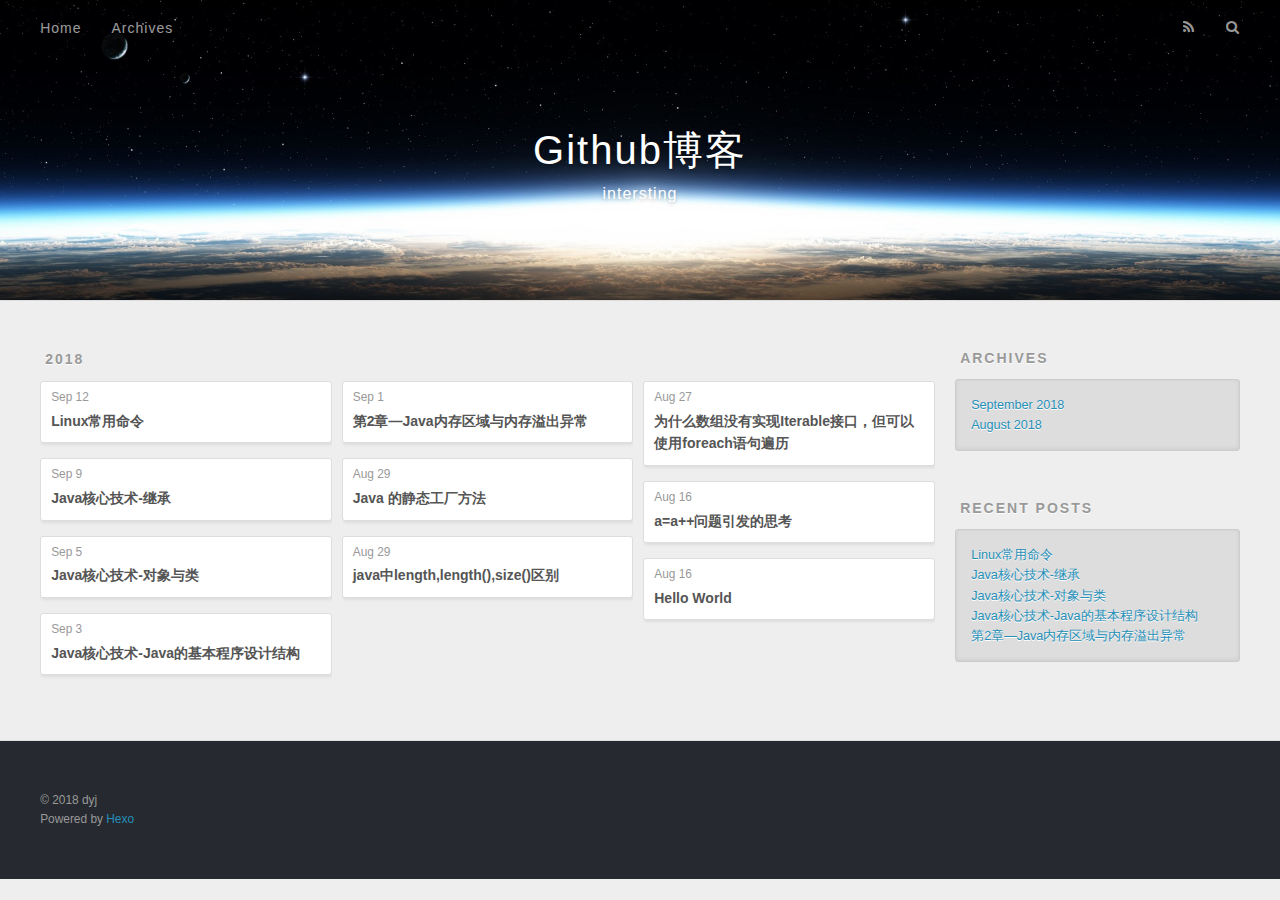
<file: archives/index.html>
<!DOCTYPE html>
<html>
<head>
  <meta charset="utf-8">
  

  
  <title>Archives | Github博客</title>
  <meta name="viewport" content="width=device-width, initial-scale=1, maximum-scale=1">
  <meta name="description" content="tech">
<meta name="keywords" content="blog">
<meta property="og:type" content="website">
<meta property="og:title" content="Github博客">
<meta property="og:url" content="http://yoursite.com/archives/index.html">
<meta property="og:site_name" content="Github博客">
<meta property="og:description" content="tech">
<meta property="og:locale" content="zh-Hans">
<meta name="twitter:card" content="summary">
<meta name="twitter:title" content="Github博客">
<meta name="twitter:description" content="tech">
  
    <link rel="alternate" href="/atom.xml" title="Github博客" type="application/atom+xml">
  
  
    <link rel="icon" href="/favicon.png">
  
  
    <link href="//fonts.googleapis.com/css?family=Source+Code+Pro" rel="stylesheet" type="text/css">
  
  <link rel="stylesheet" href="/css/style.css">
</head>

<body>
  <div id="container">
    <div id="wrap">
      <header id="header">
  <div id="banner"></div>
  <div id="header-outer" class="outer">
    <div id="header-title" class="inner">
      <h1 id="logo-wrap">
        <a href="/" id="logo">Github博客</a>
      </h1>
      
        <h2 id="subtitle-wrap">
          <a href="/" id="subtitle">intersting</a>
        </h2>
      
    </div>
    <div id="header-inner" class="inner">
      <nav id="main-nav">
        <a id="main-nav-toggle" class="nav-icon"></a>
        
          <a class="main-nav-link" href="/">Home</a>
        
          <a class="main-nav-link" href="/archives">Archives</a>
        
      </nav>
      <nav id="sub-nav">
        
          <a id="nav-rss-link" class="nav-icon" href="/atom.xml" title="RSS Feed"></a>
        
        <a id="nav-search-btn" class="nav-icon" title="Search"></a>
      </nav>
      <div id="search-form-wrap">
        <form action="//google.com/search" method="get" accept-charset="UTF-8" class="search-form"><input type="search" name="q" class="search-form-input" placeholder="Search"><button type="submit" class="search-form-submit">&#xF002;</button><input type="hidden" name="sitesearch" value="http://yoursite.com"></form>
      </div>
    </div>
  </div>
</header>
      <div class="outer">
        <section id="main">
  
  
    
    
      
      
      <section class="archives-wrap">
        <div class="archive-year-wrap">
          <a href="/archives/2018" class="archive-year">2018</a>
        </div>
        <div class="archives">
    
    <article class="archive-article archive-type-post">
  <div class="archive-article-inner">
    <header class="archive-article-header">
      <a href="/2018/09/12/Linux常用命令/" class="archive-article-date">
  <time datetime="2018-09-12T02:41:45.000Z" itemprop="datePublished">Sep 12</time>
</a>
      
  
    <h1 itemprop="name">
      <a class="archive-article-title" href="/2018/09/12/Linux常用命令/">Linux常用命令</a>
    </h1>
  

    </header>
  </div>
</article>
  
    
    
    <article class="archive-article archive-type-post">
  <div class="archive-article-inner">
    <header class="archive-article-header">
      <a href="/2018/09/09/Java核心技术-继承/" class="archive-article-date">
  <time datetime="2018-09-09T15:59:25.000Z" itemprop="datePublished">Sep 9</time>
</a>
      
  
    <h1 itemprop="name">
      <a class="archive-article-title" href="/2018/09/09/Java核心技术-继承/">Java核心技术-继承</a>
    </h1>
  

    </header>
  </div>
</article>
  
    
    
    <article class="archive-article archive-type-post">
  <div class="archive-article-inner">
    <header class="archive-article-header">
      <a href="/2018/09/05/Java核心技术-对象与类/" class="archive-article-date">
  <time datetime="2018-09-05T12:08:41.000Z" itemprop="datePublished">Sep 5</time>
</a>
      
  
    <h1 itemprop="name">
      <a class="archive-article-title" href="/2018/09/05/Java核心技术-对象与类/">Java核心技术-对象与类</a>
    </h1>
  

    </header>
  </div>
</article>
  
    
    
    <article class="archive-article archive-type-post">
  <div class="archive-article-inner">
    <header class="archive-article-header">
      <a href="/2018/09/03/Java核心技术-Java的基本程序设计结构/" class="archive-article-date">
  <time datetime="2018-09-03T02:24:32.000Z" itemprop="datePublished">Sep 3</time>
</a>
      
  
    <h1 itemprop="name">
      <a class="archive-article-title" href="/2018/09/03/Java核心技术-Java的基本程序设计结构/">Java核心技术-Java的基本程序设计结构</a>
    </h1>
  

    </header>
  </div>
</article>
  
    
    
    <article class="archive-article archive-type-post">
  <div class="archive-article-inner">
    <header class="archive-article-header">
      <a href="/2018/09/01/第2章—Java内存区域与内存溢出异常/" class="archive-article-date">
  <time datetime="2018-09-01T15:51:26.000Z" itemprop="datePublished">Sep 1</time>
</a>
      
  
    <h1 itemprop="name">
      <a class="archive-article-title" href="/2018/09/01/第2章—Java内存区域与内存溢出异常/">第2章—Java内存区域与内存溢出异常</a>
    </h1>
  

    </header>
  </div>
</article>
  
    
    
    <article class="archive-article archive-type-post">
  <div class="archive-article-inner">
    <header class="archive-article-header">
      <a href="/2018/08/29/Java-的静态工厂方法/" class="archive-article-date">
  <time datetime="2018-08-29T13:11:14.000Z" itemprop="datePublished">Aug 29</time>
</a>
      
  
    <h1 itemprop="name">
      <a class="archive-article-title" href="/2018/08/29/Java-的静态工厂方法/">Java 的静态工厂方法</a>
    </h1>
  

    </header>
  </div>
</article>
  
    
    
    <article class="archive-article archive-type-post">
  <div class="archive-article-inner">
    <header class="archive-article-header">
      <a href="/2018/08/29/java中length-length-size-区别/" class="archive-article-date">
  <time datetime="2018-08-28T17:03:39.000Z" itemprop="datePublished">Aug 29</time>
</a>
      
  
    <h1 itemprop="name">
      <a class="archive-article-title" href="/2018/08/29/java中length-length-size-区别/">java中length,length(),size()区别</a>
    </h1>
  

    </header>
  </div>
</article>
  
    
    
    <article class="archive-article archive-type-post">
  <div class="archive-article-inner">
    <header class="archive-article-header">
      <a href="/2018/08/27/为什么数组没有实现Iterable接口，但可以使用foreach语句遍历/" class="archive-article-date">
  <time datetime="2018-08-27T14:29:53.000Z" itemprop="datePublished">Aug 27</time>
</a>
      
  
    <h1 itemprop="name">
      <a class="archive-article-title" href="/2018/08/27/为什么数组没有实现Iterable接口，但可以使用foreach语句遍历/">为什么数组没有实现Iterable接口，但可以使用foreach语句遍历</a>
    </h1>
  

    </header>
  </div>
</article>
  
    
    
    <article class="archive-article archive-type-post">
  <div class="archive-article-inner">
    <header class="archive-article-header">
      <a href="/2018/08/16/111/" class="archive-article-date">
  <time datetime="2018-08-16T15:15:34.000Z" itemprop="datePublished">Aug 16</time>
</a>
      
  
    <h1 itemprop="name">
      <a class="archive-article-title" href="/2018/08/16/111/">a=a++问题引发的思考</a>
    </h1>
  

    </header>
  </div>
</article>
  
    
    
    <article class="archive-article archive-type-post">
  <div class="archive-article-inner">
    <header class="archive-article-header">
      <a href="/2018/08/16/hello-world/" class="archive-article-date">
  <time datetime="2018-08-16T13:24:56.434Z" itemprop="datePublished">Aug 16</time>
</a>
      
  
    <h1 itemprop="name">
      <a class="archive-article-title" href="/2018/08/16/hello-world/">Hello World</a>
    </h1>
  

    </header>
  </div>
</article>
  
  
    </div></section>
  


</section>
        
          <aside id="sidebar">
  
    

  
    

  
    
  
    
  <div class="widget-wrap">
    <h3 class="widget-title">Archives</h3>
    <div class="widget">
      <ul class="archive-list"><li class="archive-list-item"><a class="archive-list-link" href="/archives/2018/09/">September 2018</a></li><li class="archive-list-item"><a class="archive-list-link" href="/archives/2018/08/">August 2018</a></li></ul>
    </div>
  </div>


  
    
  <div class="widget-wrap">
    <h3 class="widget-title">Recent Posts</h3>
    <div class="widget">
      <ul>
        
          <li>
            <a href="/2018/09/12/Linux常用命令/">Linux常用命令</a>
          </li>
        
          <li>
            <a href="/2018/09/09/Java核心技术-继承/">Java核心技术-继承</a>
          </li>
        
          <li>
            <a href="/2018/09/05/Java核心技术-对象与类/">Java核心技术-对象与类</a>
          </li>
        
          <li>
            <a href="/2018/09/03/Java核心技术-Java的基本程序设计结构/">Java核心技术-Java的基本程序设计结构</a>
          </li>
        
          <li>
            <a href="/2018/09/01/第2章—Java内存区域与内存溢出异常/">第2章—Java内存区域与内存溢出异常</a>
          </li>
        
      </ul>
    </div>
  </div>

  
</aside>
        
      </div>
      <footer id="footer">
  
  <div class="outer">
    <div id="footer-info" class="inner">
      &copy; 2018 dyj<br>
      Powered by <a href="http://hexo.io/" target="_blank">Hexo</a>
    </div>
  </div>
</footer>
    </div>
    <nav id="mobile-nav">
  
    <a href="/" class="mobile-nav-link">Home</a>
  
    <a href="/archives" class="mobile-nav-link">Archives</a>
  
</nav>
    

<script src="//ajax.googleapis.com/ajax/libs/jquery/2.0.3/jquery.min.js"></script>


  <link rel="stylesheet" href="/fancybox/jquery.fancybox.css">
  <script src="/fancybox/jquery.fancybox.pack.js"></script>


<script src="/js/script.js"></script>



  </div>
</body>
</html>
</file>
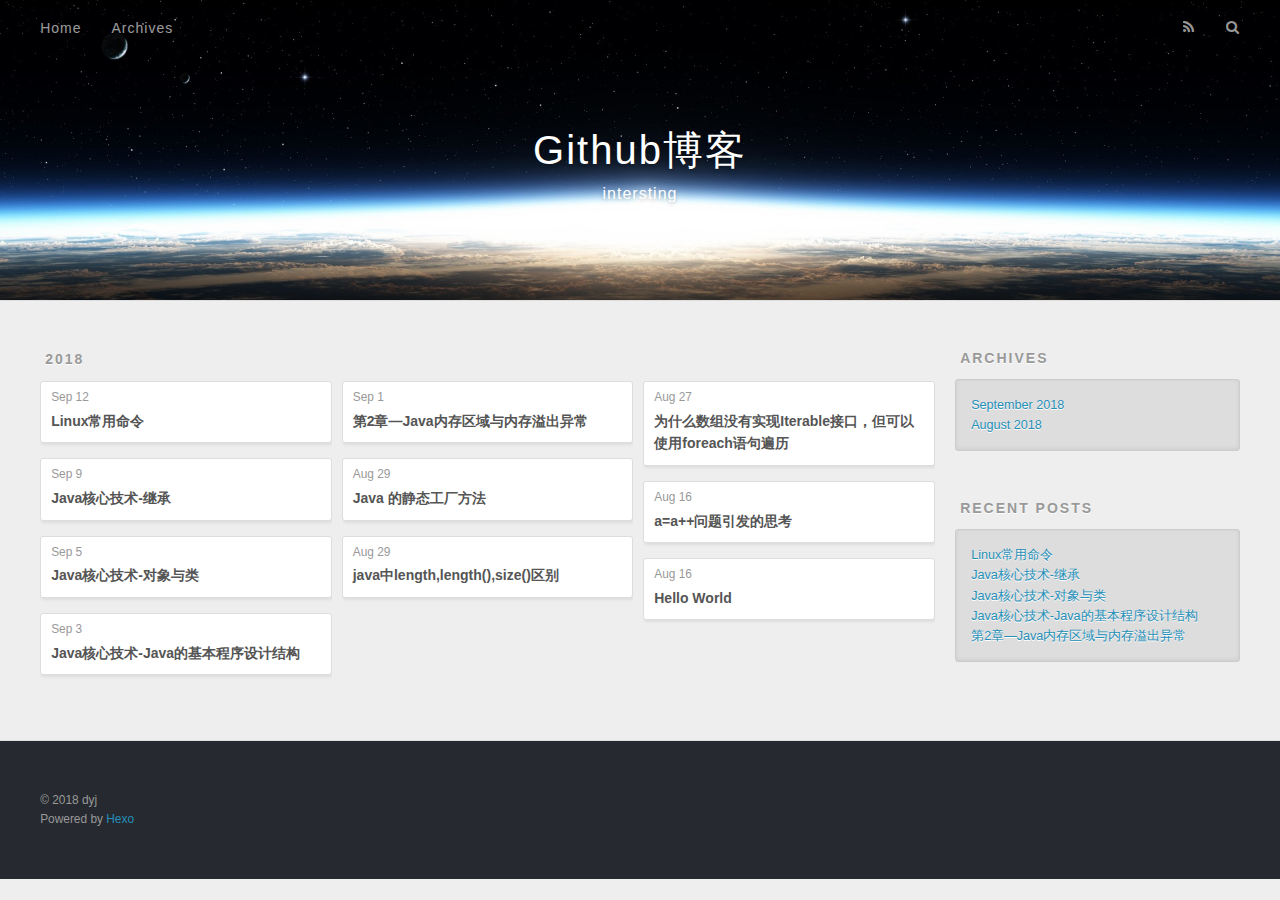
<file: archives/2018/index.html>
<!DOCTYPE html>
<html>
<head>
  <meta charset="utf-8">
  

  
  <title>Archives: 2018 | Github博客</title>
  <meta name="viewport" content="width=device-width, initial-scale=1, maximum-scale=1">
  <meta name="description" content="tech">
<meta name="keywords" content="blog">
<meta property="og:type" content="website">
<meta property="og:title" content="Github博客">
<meta property="og:url" content="http://yoursite.com/archives/2018/index.html">
<meta property="og:site_name" content="Github博客">
<meta property="og:description" content="tech">
<meta property="og:locale" content="zh-Hans">
<meta name="twitter:card" content="summary">
<meta name="twitter:title" content="Github博客">
<meta name="twitter:description" content="tech">
  
    <link rel="alternate" href="/atom.xml" title="Github博客" type="application/atom+xml">
  
  
    <link rel="icon" href="/favicon.png">
  
  
    <link href="//fonts.googleapis.com/css?family=Source+Code+Pro" rel="stylesheet" type="text/css">
  
  <link rel="stylesheet" href="/css/style.css">
</head>

<body>
  <div id="container">
    <div id="wrap">
      <header id="header">
  <div id="banner"></div>
  <div id="header-outer" class="outer">
    <div id="header-title" class="inner">
      <h1 id="logo-wrap">
        <a href="/" id="logo">Github博客</a>
      </h1>
      
        <h2 id="subtitle-wrap">
          <a href="/" id="subtitle">intersting</a>
        </h2>
      
    </div>
    <div id="header-inner" class="inner">
      <nav id="main-nav">
        <a id="main-nav-toggle" class="nav-icon"></a>
        
          <a class="main-nav-link" href="/">Home</a>
        
          <a class="main-nav-link" href="/archives">Archives</a>
        
      </nav>
      <nav id="sub-nav">
        
          <a id="nav-rss-link" class="nav-icon" href="/atom.xml" title="RSS Feed"></a>
        
        <a id="nav-search-btn" class="nav-icon" title="Search"></a>
      </nav>
      <div id="search-form-wrap">
        <form action="//google.com/search" method="get" accept-charset="UTF-8" class="search-form"><input type="search" name="q" class="search-form-input" placeholder="Search"><button type="submit" class="search-form-submit">&#xF002;</button><input type="hidden" name="sitesearch" value="http://yoursite.com"></form>
      </div>
    </div>
  </div>
</header>
      <div class="outer">
        <section id="main">
  
  
    
    
      
      
      <section class="archives-wrap">
        <div class="archive-year-wrap">
          <a href="/archives/2018" class="archive-year">2018</a>
        </div>
        <div class="archives">
    
    <article class="archive-article archive-type-post">
  <div class="archive-article-inner">
    <header class="archive-article-header">
      <a href="/2018/09/12/Linux常用命令/" class="archive-article-date">
  <time datetime="2018-09-12T02:41:45.000Z" itemprop="datePublished">Sep 12</time>
</a>
      
  
    <h1 itemprop="name">
      <a class="archive-article-title" href="/2018/09/12/Linux常用命令/">Linux常用命令</a>
    </h1>
  

    </header>
  </div>
</article>
  
    
    
    <article class="archive-article archive-type-post">
  <div class="archive-article-inner">
    <header class="archive-article-header">
      <a href="/2018/09/09/Java核心技术-继承/" class="archive-article-date">
  <time datetime="2018-09-09T15:59:25.000Z" itemprop="datePublished">Sep 9</time>
</a>
      
  
    <h1 itemprop="name">
      <a class="archive-article-title" href="/2018/09/09/Java核心技术-继承/">Java核心技术-继承</a>
    </h1>
  

    </header>
  </div>
</article>
  
    
    
    <article class="archive-article archive-type-post">
  <div class="archive-article-inner">
    <header class="archive-article-header">
      <a href="/2018/09/05/Java核心技术-对象与类/" class="archive-article-date">
  <time datetime="2018-09-05T12:08:41.000Z" itemprop="datePublished">Sep 5</time>
</a>
      
  
    <h1 itemprop="name">
      <a class="archive-article-title" href="/2018/09/05/Java核心技术-对象与类/">Java核心技术-对象与类</a>
    </h1>
  

    </header>
  </div>
</article>
  
    
    
    <article class="archive-article archive-type-post">
  <div class="archive-article-inner">
    <header class="archive-article-header">
      <a href="/2018/09/03/Java核心技术-Java的基本程序设计结构/" class="archive-article-date">
  <time datetime="2018-09-03T02:24:32.000Z" itemprop="datePublished">Sep 3</time>
</a>
      
  
    <h1 itemprop="name">
      <a class="archive-article-title" href="/2018/09/03/Java核心技术-Java的基本程序设计结构/">Java核心技术-Java的基本程序设计结构</a>
    </h1>
  

    </header>
  </div>
</article>
  
    
    
    <article class="archive-article archive-type-post">
  <div class="archive-article-inner">
    <header class="archive-article-header">
      <a href="/2018/09/01/第2章—Java内存区域与内存溢出异常/" class="archive-article-date">
  <time datetime="2018-09-01T15:51:26.000Z" itemprop="datePublished">Sep 1</time>
</a>
      
  
    <h1 itemprop="name">
      <a class="archive-article-title" href="/2018/09/01/第2章—Java内存区域与内存溢出异常/">第2章—Java内存区域与内存溢出异常</a>
    </h1>
  

    </header>
  </div>
</article>
  
    
    
    <article class="archive-article archive-type-post">
  <div class="archive-article-inner">
    <header class="archive-article-header">
      <a href="/2018/08/29/Java-的静态工厂方法/" class="archive-article-date">
  <time datetime="2018-08-29T13:11:14.000Z" itemprop="datePublished">Aug 29</time>
</a>
      
  
    <h1 itemprop="name">
      <a class="archive-article-title" href="/2018/08/29/Java-的静态工厂方法/">Java 的静态工厂方法</a>
    </h1>
  

    </header>
  </div>
</article>
  
    
    
    <article class="archive-article archive-type-post">
  <div class="archive-article-inner">
    <header class="archive-article-header">
      <a href="/2018/08/29/java中length-length-size-区别/" class="archive-article-date">
  <time datetime="2018-08-28T17:03:39.000Z" itemprop="datePublished">Aug 29</time>
</a>
      
  
    <h1 itemprop="name">
      <a class="archive-article-title" href="/2018/08/29/java中length-length-size-区别/">java中length,length(),size()区别</a>
    </h1>
  

    </header>
  </div>
</article>
  
    
    
    <article class="archive-article archive-type-post">
  <div class="archive-article-inner">
    <header class="archive-article-header">
      <a href="/2018/08/27/为什么数组没有实现Iterable接口，但可以使用foreach语句遍历/" class="archive-article-date">
  <time datetime="2018-08-27T14:29:53.000Z" itemprop="datePublished">Aug 27</time>
</a>
      
  
    <h1 itemprop="name">
      <a class="archive-article-title" href="/2018/08/27/为什么数组没有实现Iterable接口，但可以使用foreach语句遍历/">为什么数组没有实现Iterable接口，但可以使用foreach语句遍历</a>
    </h1>
  

    </header>
  </div>
</article>
  
    
    
    <article class="archive-article archive-type-post">
  <div class="archive-article-inner">
    <header class="archive-article-header">
      <a href="/2018/08/16/111/" class="archive-article-date">
  <time datetime="2018-08-16T15:15:34.000Z" itemprop="datePublished">Aug 16</time>
</a>
      
  
    <h1 itemprop="name">
      <a class="archive-article-title" href="/2018/08/16/111/">a=a++问题引发的思考</a>
    </h1>
  

    </header>
  </div>
</article>
  
    
    
    <article class="archive-article archive-type-post">
  <div class="archive-article-inner">
    <header class="archive-article-header">
      <a href="/2018/08/16/hello-world/" class="archive-article-date">
  <time datetime="2018-08-16T13:24:56.434Z" itemprop="datePublished">Aug 16</time>
</a>
      
  
    <h1 itemprop="name">
      <a class="archive-article-title" href="/2018/08/16/hello-world/">Hello World</a>
    </h1>
  

    </header>
  </div>
</article>
  
  
    </div></section>
  


</section>
        
          <aside id="sidebar">
  
    

  
    

  
    
  
    
  <div class="widget-wrap">
    <h3 class="widget-title">Archives</h3>
    <div class="widget">
      <ul class="archive-list"><li class="archive-list-item"><a class="archive-list-link" href="/archives/2018/09/">September 2018</a></li><li class="archive-list-item"><a class="archive-list-link" href="/archives/2018/08/">August 2018</a></li></ul>
    </div>
  </div>


  
    
  <div class="widget-wrap">
    <h3 class="widget-title">Recent Posts</h3>
    <div class="widget">
      <ul>
        
          <li>
            <a href="/2018/09/12/Linux常用命令/">Linux常用命令</a>
          </li>
        
          <li>
            <a href="/2018/09/09/Java核心技术-继承/">Java核心技术-继承</a>
          </li>
        
          <li>
            <a href="/2018/09/05/Java核心技术-对象与类/">Java核心技术-对象与类</a>
          </li>
        
          <li>
            <a href="/2018/09/03/Java核心技术-Java的基本程序设计结构/">Java核心技术-Java的基本程序设计结构</a>
          </li>
        
          <li>
            <a href="/2018/09/01/第2章—Java内存区域与内存溢出异常/">第2章—Java内存区域与内存溢出异常</a>
          </li>
        
      </ul>
    </div>
  </div>

  
</aside>
        
      </div>
      <footer id="footer">
  
  <div class="outer">
    <div id="footer-info" class="inner">
      &copy; 2018 dyj<br>
      Powered by <a href="http://hexo.io/" target="_blank">Hexo</a>
    </div>
  </div>
</footer>
    </div>
    <nav id="mobile-nav">
  
    <a href="/" class="mobile-nav-link">Home</a>
  
    <a href="/archives" class="mobile-nav-link">Archives</a>
  
</nav>
    

<script src="//ajax.googleapis.com/ajax/libs/jquery/2.0.3/jquery.min.js"></script>


  <link rel="stylesheet" href="/fancybox/jquery.fancybox.css">
  <script src="/fancybox/jquery.fancybox.pack.js"></script>


<script src="/js/script.js"></script>



  </div>
</body>
</html>
</file>
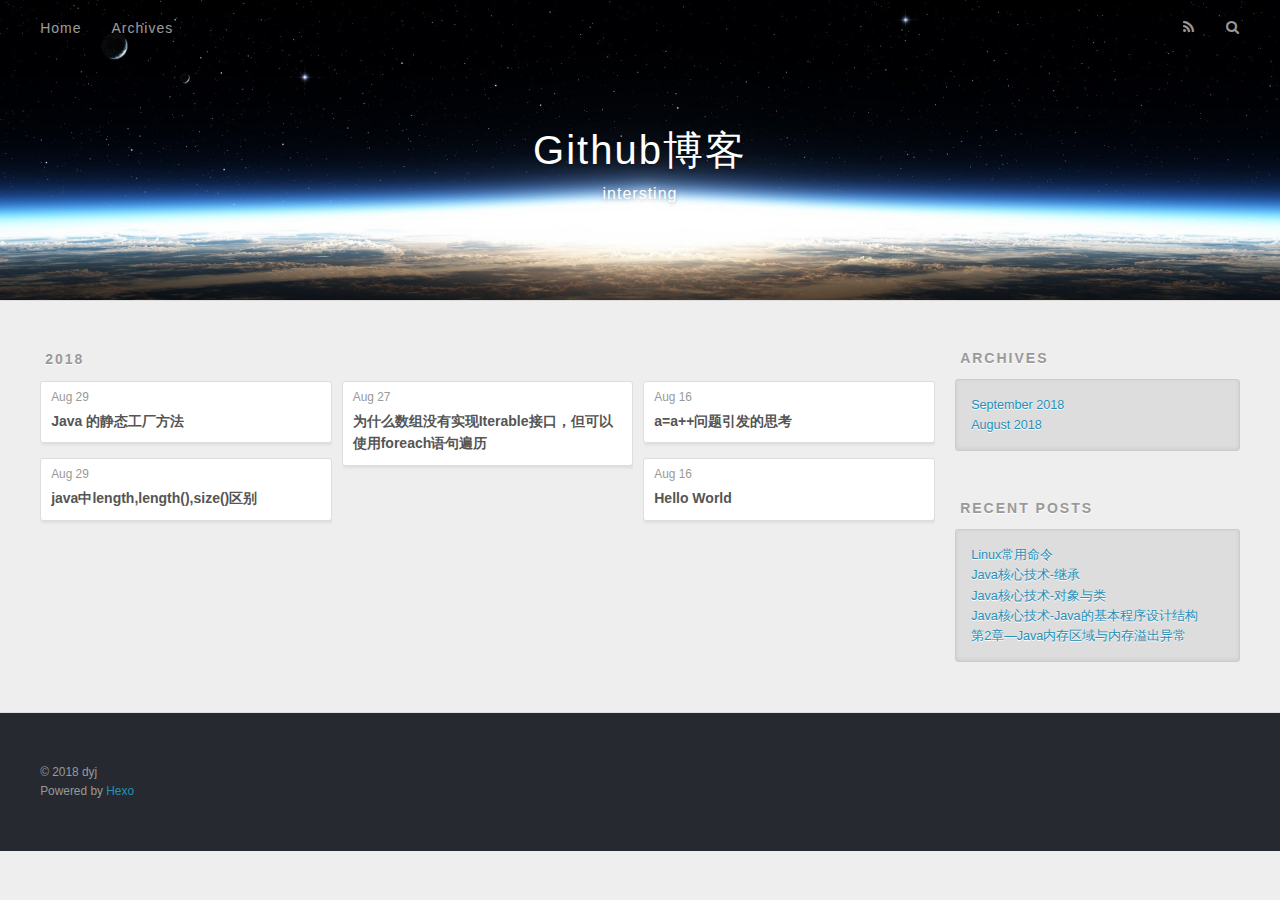
<file: archives/2018/08/index.html>
<!DOCTYPE html>
<html>
<head>
  <meta charset="utf-8">
  

  
  <title>Archives: 2018/8 | Github博客</title>
  <meta name="viewport" content="width=device-width, initial-scale=1, maximum-scale=1">
  <meta name="description" content="tech">
<meta name="keywords" content="blog">
<meta property="og:type" content="website">
<meta property="og:title" content="Github博客">
<meta property="og:url" content="http://yoursite.com/archives/2018/08/index.html">
<meta property="og:site_name" content="Github博客">
<meta property="og:description" content="tech">
<meta property="og:locale" content="zh-Hans">
<meta name="twitter:card" content="summary">
<meta name="twitter:title" content="Github博客">
<meta name="twitter:description" content="tech">
  
    <link rel="alternate" href="/atom.xml" title="Github博客" type="application/atom+xml">
  
  
    <link rel="icon" href="/favicon.png">
  
  
    <link href="//fonts.googleapis.com/css?family=Source+Code+Pro" rel="stylesheet" type="text/css">
  
  <link rel="stylesheet" href="/css/style.css">
</head>

<body>
  <div id="container">
    <div id="wrap">
      <header id="header">
  <div id="banner"></div>
  <div id="header-outer" class="outer">
    <div id="header-title" class="inner">
      <h1 id="logo-wrap">
        <a href="/" id="logo">Github博客</a>
      </h1>
      
        <h2 id="subtitle-wrap">
          <a href="/" id="subtitle">intersting</a>
        </h2>
      
    </div>
    <div id="header-inner" class="inner">
      <nav id="main-nav">
        <a id="main-nav-toggle" class="nav-icon"></a>
        
          <a class="main-nav-link" href="/">Home</a>
        
          <a class="main-nav-link" href="/archives">Archives</a>
        
      </nav>
      <nav id="sub-nav">
        
          <a id="nav-rss-link" class="nav-icon" href="/atom.xml" title="RSS Feed"></a>
        
        <a id="nav-search-btn" class="nav-icon" title="Search"></a>
      </nav>
      <div id="search-form-wrap">
        <form action="//google.com/search" method="get" accept-charset="UTF-8" class="search-form"><input type="search" name="q" class="search-form-input" placeholder="Search"><button type="submit" class="search-form-submit">&#xF002;</button><input type="hidden" name="sitesearch" value="http://yoursite.com"></form>
      </div>
    </div>
  </div>
</header>
      <div class="outer">
        <section id="main">
  
  
    
    
      
      
      <section class="archives-wrap">
        <div class="archive-year-wrap">
          <a href="/archives/2018" class="archive-year">2018</a>
        </div>
        <div class="archives">
    
    <article class="archive-article archive-type-post">
  <div class="archive-article-inner">
    <header class="archive-article-header">
      <a href="/2018/08/29/Java-的静态工厂方法/" class="archive-article-date">
  <time datetime="2018-08-29T13:11:14.000Z" itemprop="datePublished">Aug 29</time>
</a>
      
  
    <h1 itemprop="name">
      <a class="archive-article-title" href="/2018/08/29/Java-的静态工厂方法/">Java 的静态工厂方法</a>
    </h1>
  

    </header>
  </div>
</article>
  
    
    
    <article class="archive-article archive-type-post">
  <div class="archive-article-inner">
    <header class="archive-article-header">
      <a href="/2018/08/29/java中length-length-size-区别/" class="archive-article-date">
  <time datetime="2018-08-28T17:03:39.000Z" itemprop="datePublished">Aug 29</time>
</a>
      
  
    <h1 itemprop="name">
      <a class="archive-article-title" href="/2018/08/29/java中length-length-size-区别/">java中length,length(),size()区别</a>
    </h1>
  

    </header>
  </div>
</article>
  
    
    
    <article class="archive-article archive-type-post">
  <div class="archive-article-inner">
    <header class="archive-article-header">
      <a href="/2018/08/27/为什么数组没有实现Iterable接口，但可以使用foreach语句遍历/" class="archive-article-date">
  <time datetime="2018-08-27T14:29:53.000Z" itemprop="datePublished">Aug 27</time>
</a>
      
  
    <h1 itemprop="name">
      <a class="archive-article-title" href="/2018/08/27/为什么数组没有实现Iterable接口，但可以使用foreach语句遍历/">为什么数组没有实现Iterable接口，但可以使用foreach语句遍历</a>
    </h1>
  

    </header>
  </div>
</article>
  
    
    
    <article class="archive-article archive-type-post">
  <div class="archive-article-inner">
    <header class="archive-article-header">
      <a href="/2018/08/16/111/" class="archive-article-date">
  <time datetime="2018-08-16T15:15:34.000Z" itemprop="datePublished">Aug 16</time>
</a>
      
  
    <h1 itemprop="name">
      <a class="archive-article-title" href="/2018/08/16/111/">a=a++问题引发的思考</a>
    </h1>
  

    </header>
  </div>
</article>
  
    
    
    <article class="archive-article archive-type-post">
  <div class="archive-article-inner">
    <header class="archive-article-header">
      <a href="/2018/08/16/hello-world/" class="archive-article-date">
  <time datetime="2018-08-16T13:24:56.434Z" itemprop="datePublished">Aug 16</time>
</a>
      
  
    <h1 itemprop="name">
      <a class="archive-article-title" href="/2018/08/16/hello-world/">Hello World</a>
    </h1>
  

    </header>
  </div>
</article>
  
  
    </div></section>
  


</section>
        
          <aside id="sidebar">
  
    

  
    

  
    
  
    
  <div class="widget-wrap">
    <h3 class="widget-title">Archives</h3>
    <div class="widget">
      <ul class="archive-list"><li class="archive-list-item"><a class="archive-list-link" href="/archives/2018/09/">September 2018</a></li><li class="archive-list-item"><a class="archive-list-link" href="/archives/2018/08/">August 2018</a></li></ul>
    </div>
  </div>


  
    
  <div class="widget-wrap">
    <h3 class="widget-title">Recent Posts</h3>
    <div class="widget">
      <ul>
        
          <li>
            <a href="/2018/09/12/Linux常用命令/">Linux常用命令</a>
          </li>
        
          <li>
            <a href="/2018/09/09/Java核心技术-继承/">Java核心技术-继承</a>
          </li>
        
          <li>
            <a href="/2018/09/05/Java核心技术-对象与类/">Java核心技术-对象与类</a>
          </li>
        
          <li>
            <a href="/2018/09/03/Java核心技术-Java的基本程序设计结构/">Java核心技术-Java的基本程序设计结构</a>
          </li>
        
          <li>
            <a href="/2018/09/01/第2章—Java内存区域与内存溢出异常/">第2章—Java内存区域与内存溢出异常</a>
          </li>
        
      </ul>
    </div>
  </div>

  
</aside>
        
      </div>
      <footer id="footer">
  
  <div class="outer">
    <div id="footer-info" class="inner">
      &copy; 2018 dyj<br>
      Powered by <a href="http://hexo.io/" target="_blank">Hexo</a>
    </div>
  </div>
</footer>
    </div>
    <nav id="mobile-nav">
  
    <a href="/" class="mobile-nav-link">Home</a>
  
    <a href="/archives" class="mobile-nav-link">Archives</a>
  
</nav>
    

<script src="//ajax.googleapis.com/ajax/libs/jquery/2.0.3/jquery.min.js"></script>


  <link rel="stylesheet" href="/fancybox/jquery.fancybox.css">
  <script src="/fancybox/jquery.fancybox.pack.js"></script>


<script src="/js/script.js"></script>



  </div>
</body>
</html>
</file>
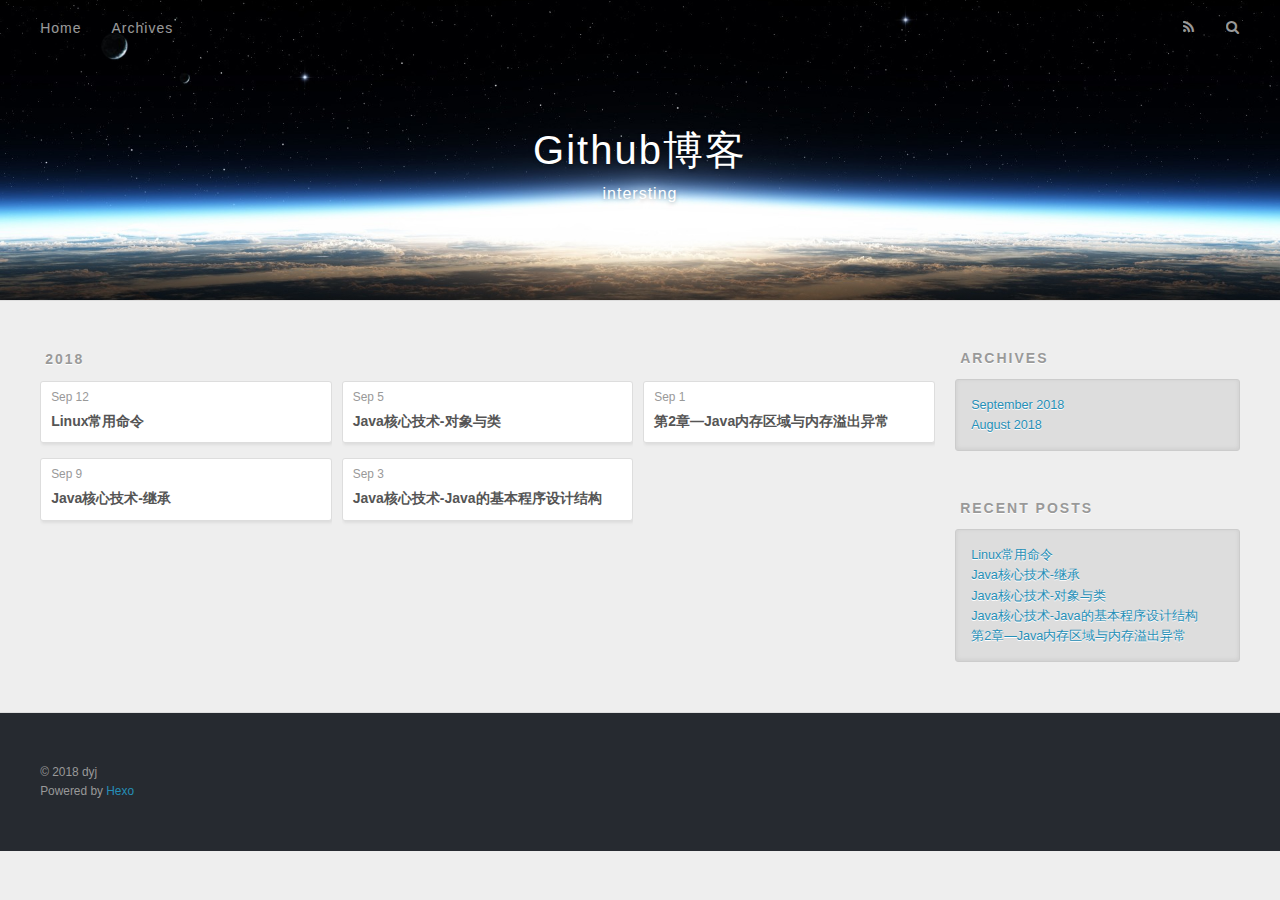
<file: archives/2018/09/index.html>
<!DOCTYPE html>
<html>
<head>
  <meta charset="utf-8">
  

  
  <title>Archives: 2018/9 | Github博客</title>
  <meta name="viewport" content="width=device-width, initial-scale=1, maximum-scale=1">
  <meta name="description" content="tech">
<meta name="keywords" content="blog">
<meta property="og:type" content="website">
<meta property="og:title" content="Github博客">
<meta property="og:url" content="http://yoursite.com/archives/2018/09/index.html">
<meta property="og:site_name" content="Github博客">
<meta property="og:description" content="tech">
<meta property="og:locale" content="zh-Hans">
<meta name="twitter:card" content="summary">
<meta name="twitter:title" content="Github博客">
<meta name="twitter:description" content="tech">
  
    <link rel="alternate" href="/atom.xml" title="Github博客" type="application/atom+xml">
  
  
    <link rel="icon" href="/favicon.png">
  
  
    <link href="//fonts.googleapis.com/css?family=Source+Code+Pro" rel="stylesheet" type="text/css">
  
  <link rel="stylesheet" href="/css/style.css">
</head>

<body>
  <div id="container">
    <div id="wrap">
      <header id="header">
  <div id="banner"></div>
  <div id="header-outer" class="outer">
    <div id="header-title" class="inner">
      <h1 id="logo-wrap">
        <a href="/" id="logo">Github博客</a>
      </h1>
      
        <h2 id="subtitle-wrap">
          <a href="/" id="subtitle">intersting</a>
        </h2>
      
    </div>
    <div id="header-inner" class="inner">
      <nav id="main-nav">
        <a id="main-nav-toggle" class="nav-icon"></a>
        
          <a class="main-nav-link" href="/">Home</a>
        
          <a class="main-nav-link" href="/archives">Archives</a>
        
      </nav>
      <nav id="sub-nav">
        
          <a id="nav-rss-link" class="nav-icon" href="/atom.xml" title="RSS Feed"></a>
        
        <a id="nav-search-btn" class="nav-icon" title="Search"></a>
      </nav>
      <div id="search-form-wrap">
        <form action="//google.com/search" method="get" accept-charset="UTF-8" class="search-form"><input type="search" name="q" class="search-form-input" placeholder="Search"><button type="submit" class="search-form-submit">&#xF002;</button><input type="hidden" name="sitesearch" value="http://yoursite.com"></form>
      </div>
    </div>
  </div>
</header>
      <div class="outer">
        <section id="main">
  
  
    
    
      
      
      <section class="archives-wrap">
        <div class="archive-year-wrap">
          <a href="/archives/2018" class="archive-year">2018</a>
        </div>
        <div class="archives">
    
    <article class="archive-article archive-type-post">
  <div class="archive-article-inner">
    <header class="archive-article-header">
      <a href="/2018/09/12/Linux常用命令/" class="archive-article-date">
  <time datetime="2018-09-12T02:41:45.000Z" itemprop="datePublished">Sep 12</time>
</a>
      
  
    <h1 itemprop="name">
      <a class="archive-article-title" href="/2018/09/12/Linux常用命令/">Linux常用命令</a>
    </h1>
  

    </header>
  </div>
</article>
  
    
    
    <article class="archive-article archive-type-post">
  <div class="archive-article-inner">
    <header class="archive-article-header">
      <a href="/2018/09/09/Java核心技术-继承/" class="archive-article-date">
  <time datetime="2018-09-09T15:59:25.000Z" itemprop="datePublished">Sep 9</time>
</a>
      
  
    <h1 itemprop="name">
      <a class="archive-article-title" href="/2018/09/09/Java核心技术-继承/">Java核心技术-继承</a>
    </h1>
  

    </header>
  </div>
</article>
  
    
    
    <article class="archive-article archive-type-post">
  <div class="archive-article-inner">
    <header class="archive-article-header">
      <a href="/2018/09/05/Java核心技术-对象与类/" class="archive-article-date">
  <time datetime="2018-09-05T12:08:41.000Z" itemprop="datePublished">Sep 5</time>
</a>
      
  
    <h1 itemprop="name">
      <a class="archive-article-title" href="/2018/09/05/Java核心技术-对象与类/">Java核心技术-对象与类</a>
    </h1>
  

    </header>
  </div>
</article>
  
    
    
    <article class="archive-article archive-type-post">
  <div class="archive-article-inner">
    <header class="archive-article-header">
      <a href="/2018/09/03/Java核心技术-Java的基本程序设计结构/" class="archive-article-date">
  <time datetime="2018-09-03T02:24:32.000Z" itemprop="datePublished">Sep 3</time>
</a>
      
  
    <h1 itemprop="name">
      <a class="archive-article-title" href="/2018/09/03/Java核心技术-Java的基本程序设计结构/">Java核心技术-Java的基本程序设计结构</a>
    </h1>
  

    </header>
  </div>
</article>
  
    
    
    <article class="archive-article archive-type-post">
  <div class="archive-article-inner">
    <header class="archive-article-header">
      <a href="/2018/09/01/第2章—Java内存区域与内存溢出异常/" class="archive-article-date">
  <time datetime="2018-09-01T15:51:26.000Z" itemprop="datePublished">Sep 1</time>
</a>
      
  
    <h1 itemprop="name">
      <a class="archive-article-title" href="/2018/09/01/第2章—Java内存区域与内存溢出异常/">第2章—Java内存区域与内存溢出异常</a>
    </h1>
  

    </header>
  </div>
</article>
  
  
    </div></section>
  


</section>
        
          <aside id="sidebar">
  
    

  
    

  
    
  
    
  <div class="widget-wrap">
    <h3 class="widget-title">Archives</h3>
    <div class="widget">
      <ul class="archive-list"><li class="archive-list-item"><a class="archive-list-link" href="/archives/2018/09/">September 2018</a></li><li class="archive-list-item"><a class="archive-list-link" href="/archives/2018/08/">August 2018</a></li></ul>
    </div>
  </div>


  
    
  <div class="widget-wrap">
    <h3 class="widget-title">Recent Posts</h3>
    <div class="widget">
      <ul>
        
          <li>
            <a href="/2018/09/12/Linux常用命令/">Linux常用命令</a>
          </li>
        
          <li>
            <a href="/2018/09/09/Java核心技术-继承/">Java核心技术-继承</a>
          </li>
        
          <li>
            <a href="/2018/09/05/Java核心技术-对象与类/">Java核心技术-对象与类</a>
          </li>
        
          <li>
            <a href="/2018/09/03/Java核心技术-Java的基本程序设计结构/">Java核心技术-Java的基本程序设计结构</a>
          </li>
        
          <li>
            <a href="/2018/09/01/第2章—Java内存区域与内存溢出异常/">第2章—Java内存区域与内存溢出异常</a>
          </li>
        
      </ul>
    </div>
  </div>

  
</aside>
        
      </div>
      <footer id="footer">
  
  <div class="outer">
    <div id="footer-info" class="inner">
      &copy; 2018 dyj<br>
      Powered by <a href="http://hexo.io/" target="_blank">Hexo</a>
    </div>
  </div>
</footer>
    </div>
    <nav id="mobile-nav">
  
    <a href="/" class="mobile-nav-link">Home</a>
  
    <a href="/archives" class="mobile-nav-link">Archives</a>
  
</nav>
    

<script src="//ajax.googleapis.com/ajax/libs/jquery/2.0.3/jquery.min.js"></script>


  <link rel="stylesheet" href="/fancybox/jquery.fancybox.css">
  <script src="/fancybox/jquery.fancybox.pack.js"></script>


<script src="/js/script.js"></script>



  </div>
</body>
</html>
</file>
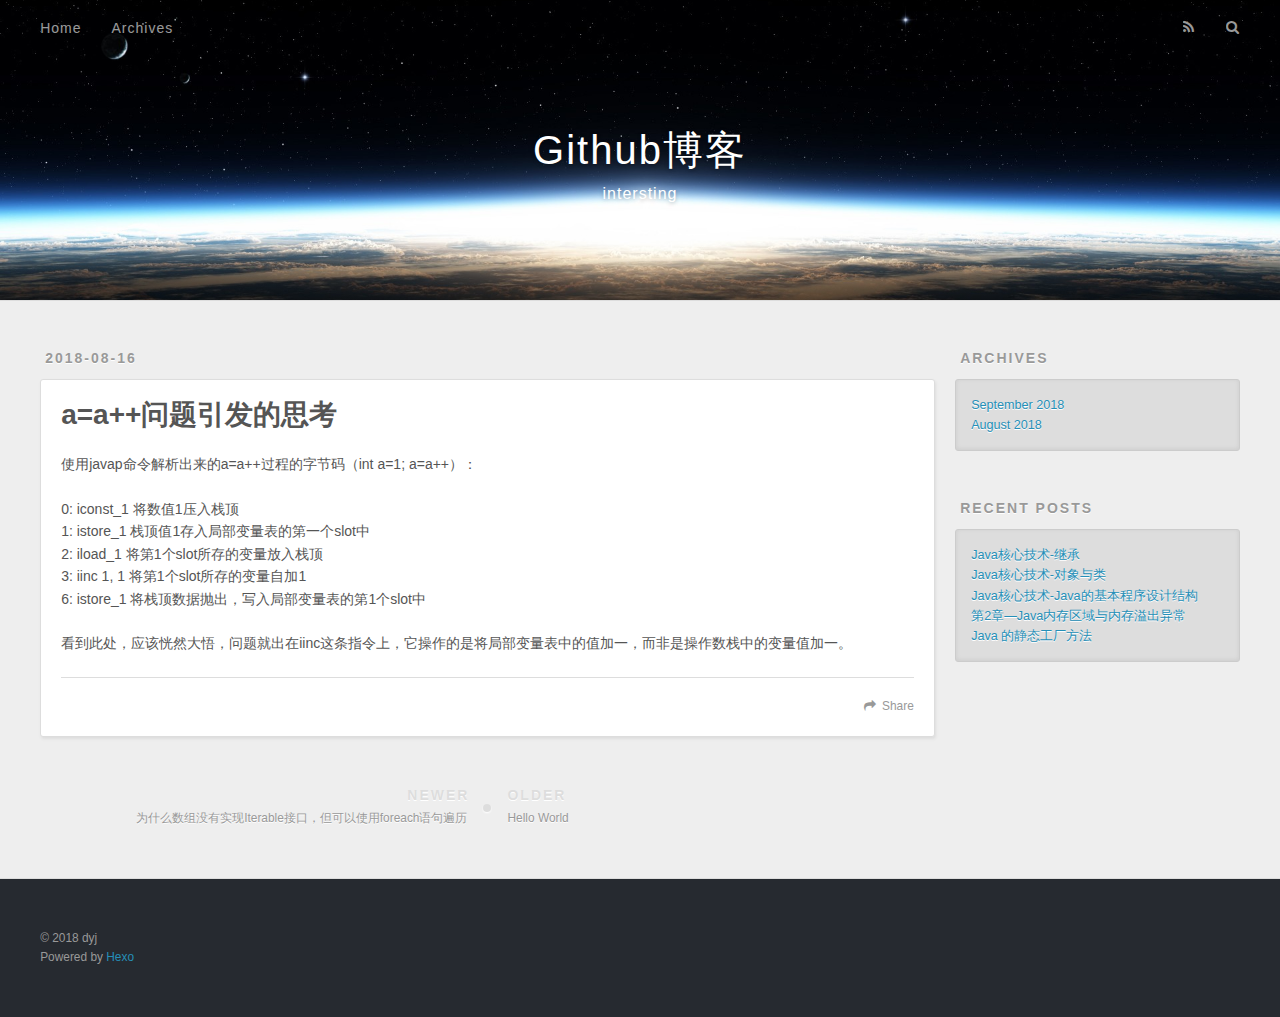
<file: 2018/08/16/111/index.html>
<!DOCTYPE html>
<html>
<head>
  <meta charset="utf-8">
  

  
  <title>a=a++问题引发的思考 | Github博客</title>
  <meta name="viewport" content="width=device-width, initial-scale=1, maximum-scale=1">
  <meta name="description" content="使用javap命令解析出来的a=a++过程的字节码（int a=1; a=a++）： 0: iconst_1  将数值1压入栈顶1: istore_1  栈顶值1存入局部变量表的第一个slot中2: iload_1   将第1个slot所存的变量放入栈顶3: iinc 1, 1  将第1个slot所存的变量自加16: istore_1 将栈顶数据抛出，写入局部变量表的第1个slot中 看到此处，应">
<meta name="keywords" content="blog">
<meta property="og:type" content="article">
<meta property="og:title" content="a=a++问题引发的思考">
<meta property="og:url" content="http://yoursite.com/2018/08/16/111/index.html">
<meta property="og:site_name" content="Github博客">
<meta property="og:description" content="使用javap命令解析出来的a=a++过程的字节码（int a=1; a=a++）： 0: iconst_1  将数值1压入栈顶1: istore_1  栈顶值1存入局部变量表的第一个slot中2: iload_1   将第1个slot所存的变量放入栈顶3: iinc 1, 1  将第1个slot所存的变量自加16: istore_1 将栈顶数据抛出，写入局部变量表的第1个slot中 看到此处，应">
<meta property="og:locale" content="zh-Hans">
<meta property="og:updated_time" content="2018-08-27T14:21:56.826Z">
<meta name="twitter:card" content="summary">
<meta name="twitter:title" content="a=a++问题引发的思考">
<meta name="twitter:description" content="使用javap命令解析出来的a=a++过程的字节码（int a=1; a=a++）： 0: iconst_1  将数值1压入栈顶1: istore_1  栈顶值1存入局部变量表的第一个slot中2: iload_1   将第1个slot所存的变量放入栈顶3: iinc 1, 1  将第1个slot所存的变量自加16: istore_1 将栈顶数据抛出，写入局部变量表的第1个slot中 看到此处，应">
  
    <link rel="alternate" href="/atom.xml" title="Github博客" type="application/atom+xml">
  
  
    <link rel="icon" href="/favicon.png">
  
  
    <link href="//fonts.googleapis.com/css?family=Source+Code+Pro" rel="stylesheet" type="text/css">
  
  <link rel="stylesheet" href="/css/style.css">
</head>

<body>
  <div id="container">
    <div id="wrap">
      <header id="header">
  <div id="banner"></div>
  <div id="header-outer" class="outer">
    <div id="header-title" class="inner">
      <h1 id="logo-wrap">
        <a href="/" id="logo">Github博客</a>
      </h1>
      
        <h2 id="subtitle-wrap">
          <a href="/" id="subtitle">intersting</a>
        </h2>
      
    </div>
    <div id="header-inner" class="inner">
      <nav id="main-nav">
        <a id="main-nav-toggle" class="nav-icon"></a>
        
          <a class="main-nav-link" href="/">Home</a>
        
          <a class="main-nav-link" href="/archives">Archives</a>
        
      </nav>
      <nav id="sub-nav">
        
          <a id="nav-rss-link" class="nav-icon" href="/atom.xml" title="RSS Feed"></a>
        
        <a id="nav-search-btn" class="nav-icon" title="Search"></a>
      </nav>
      <div id="search-form-wrap">
        <form action="//google.com/search" method="get" accept-charset="UTF-8" class="search-form"><input type="search" name="q" class="search-form-input" placeholder="Search"><button type="submit" class="search-form-submit">&#xF002;</button><input type="hidden" name="sitesearch" value="http://yoursite.com"></form>
      </div>
    </div>
  </div>
</header>
      <div class="outer">
        <section id="main"><article id="post-111" class="article article-type-post" itemscope itemprop="blogPost">
  <div class="article-meta">
    <a href="/2018/08/16/111/" class="article-date">
  <time datetime="2018-08-16T15:15:34.000Z" itemprop="datePublished">2018-08-16</time>
</a>
    
  </div>
  <div class="article-inner">
    
    
      <header class="article-header">
        
  
    <h1 class="article-title" itemprop="name">
      a=a++问题引发的思考
    </h1>
  

      </header>
    
    <div class="article-entry" itemprop="articleBody">
      
        <p>使用javap命令解析出来的a=a++过程的字节码（int a=1; a=a++）：</p>
<p>0: iconst_1  将数值1压入栈顶<br>1: istore_1  栈顶值1存入局部变量表的第一个slot中<br>2: iload_1   将第1个slot所存的变量放入栈顶<br>3: iinc 1, 1  将第1个slot所存的变量自加1<br>6: istore_1 将栈顶数据抛出，写入局部变量表的第1个slot中</p>
<p>看到此处，应该恍然大悟，问题就出在iinc这条指令上，它操作的是将局部变量表中的值加一，而非是操作数栈中的变量值加一。</p>

      
    </div>
    <footer class="article-footer">
      <a data-url="http://yoursite.com/2018/08/16/111/" data-id="cjlv1o7i70001gc7ib7q894pt" class="article-share-link">Share</a>
      
      
    </footer>
  </div>
  
    
<nav id="article-nav">
  
    <a href="/2018/08/27/为什么数组没有实现Iterable接口，但可以使用foreach语句遍历/" id="article-nav-newer" class="article-nav-link-wrap">
      <strong class="article-nav-caption">Newer</strong>
      <div class="article-nav-title">
        
          为什么数组没有实现Iterable接口，但可以使用foreach语句遍历
        
      </div>
    </a>
  
  
    <a href="/2018/08/16/hello-world/" id="article-nav-older" class="article-nav-link-wrap">
      <strong class="article-nav-caption">Older</strong>
      <div class="article-nav-title">Hello World</div>
    </a>
  
</nav>

  
</article>

</section>
        
          <aside id="sidebar">
  
    

  
    

  
    
  
    
  <div class="widget-wrap">
    <h3 class="widget-title">Archives</h3>
    <div class="widget">
      <ul class="archive-list"><li class="archive-list-item"><a class="archive-list-link" href="/archives/2018/09/">September 2018</a></li><li class="archive-list-item"><a class="archive-list-link" href="/archives/2018/08/">August 2018</a></li></ul>
    </div>
  </div>


  
    
  <div class="widget-wrap">
    <h3 class="widget-title">Recent Posts</h3>
    <div class="widget">
      <ul>
        
          <li>
            <a href="/2018/09/09/Java核心技术-继承/">Java核心技术-继承</a>
          </li>
        
          <li>
            <a href="/2018/09/05/Java核心技术-对象与类/">Java核心技术-对象与类</a>
          </li>
        
          <li>
            <a href="/2018/09/03/Java核心技术-Java的基本程序设计结构/">Java核心技术-Java的基本程序设计结构</a>
          </li>
        
          <li>
            <a href="/2018/09/01/第2章—Java内存区域与内存溢出异常/">第2章—Java内存区域与内存溢出异常</a>
          </li>
        
          <li>
            <a href="/2018/08/29/Java-的静态工厂方法/">Java 的静态工厂方法</a>
          </li>
        
      </ul>
    </div>
  </div>

  
</aside>
        
      </div>
      <footer id="footer">
  
  <div class="outer">
    <div id="footer-info" class="inner">
      &copy; 2018 dyj<br>
      Powered by <a href="http://hexo.io/" target="_blank">Hexo</a>
    </div>
  </div>
</footer>
    </div>
    <nav id="mobile-nav">
  
    <a href="/" class="mobile-nav-link">Home</a>
  
    <a href="/archives" class="mobile-nav-link">Archives</a>
  
</nav>
    

<script src="//ajax.googleapis.com/ajax/libs/jquery/2.0.3/jquery.min.js"></script>


  <link rel="stylesheet" href="/fancybox/jquery.fancybox.css">
  <script src="/fancybox/jquery.fancybox.pack.js"></script>


<script src="/js/script.js"></script>



  </div>
</body>
</html>
</file>
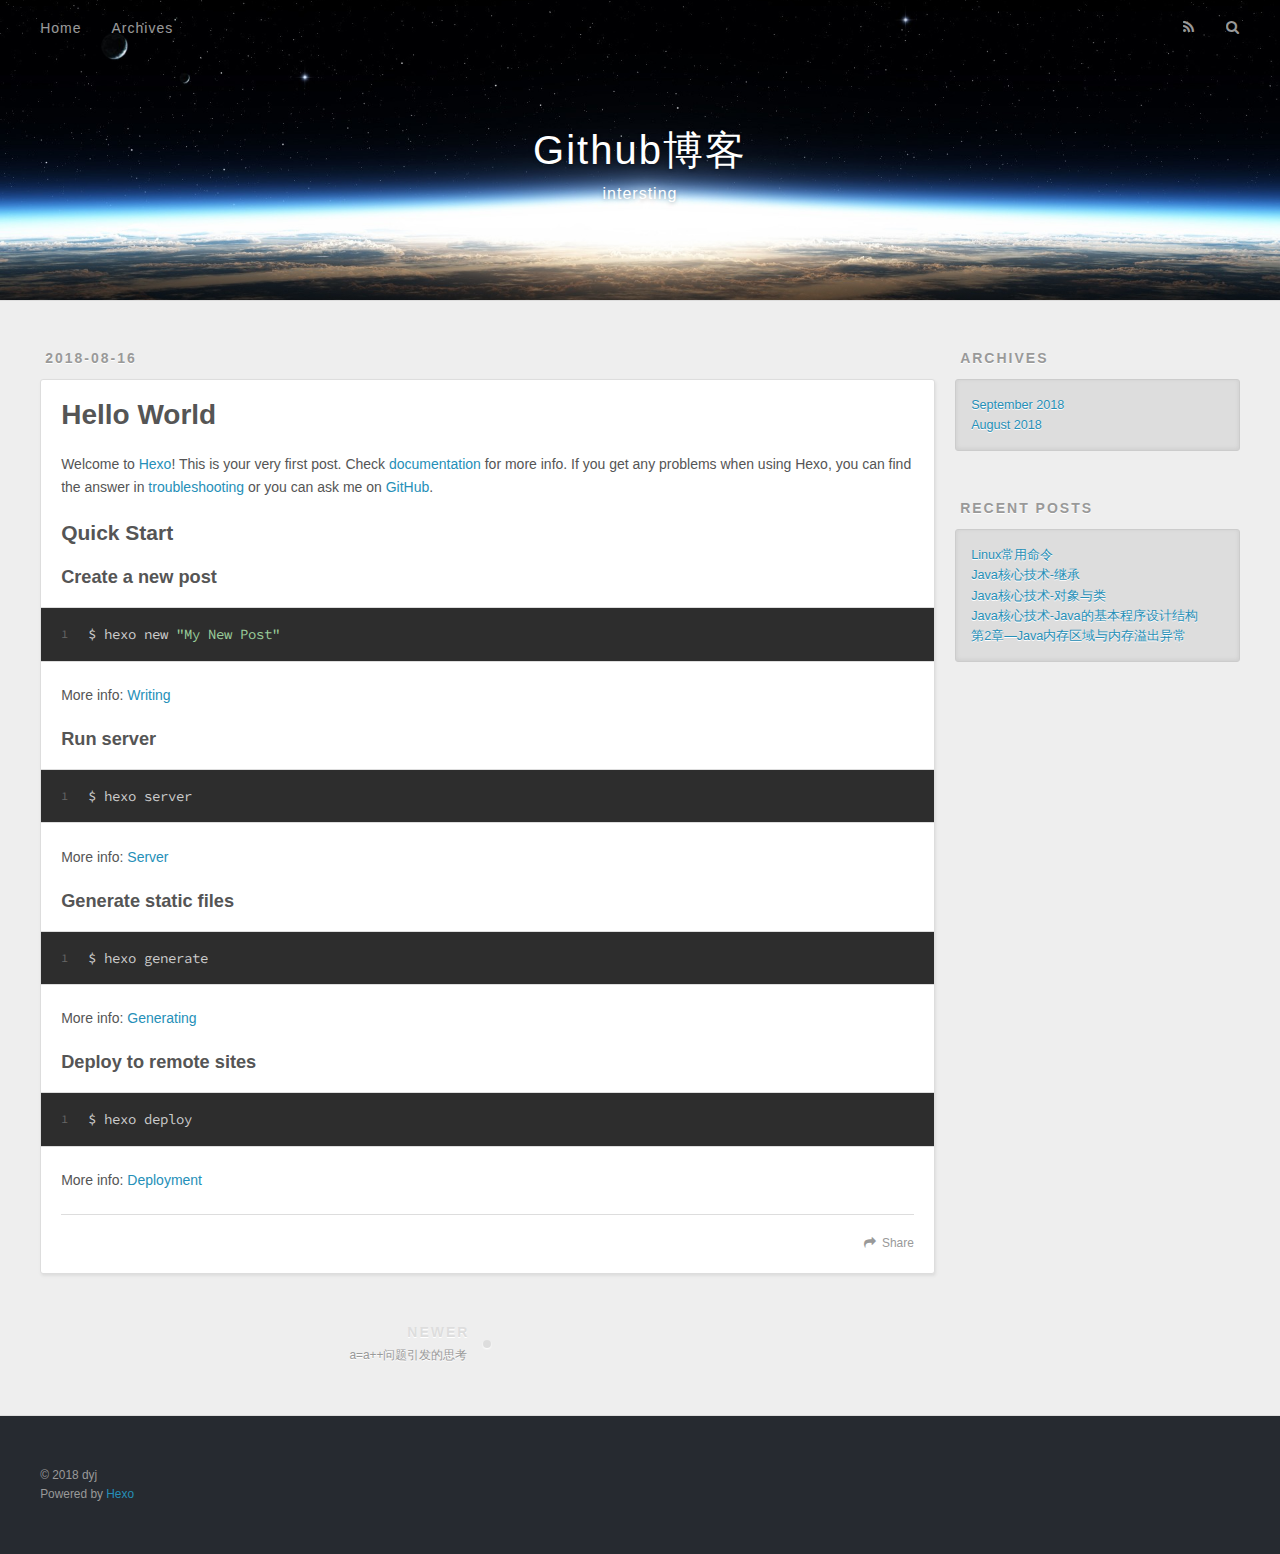
<file: 2018/08/16/hello-world/index.html>
<!DOCTYPE html>
<html>
<head>
  <meta charset="utf-8">
  

  
  <title>Hello World | Github博客</title>
  <meta name="viewport" content="width=device-width, initial-scale=1, maximum-scale=1">
  <meta name="description" content="Welcome to Hexo! This is your very first post. Check documentation for more info. If you get any problems when using Hexo, you can find the answer in troubleshooting or you can ask me on GitHub. Quick">
<meta name="keywords" content="blog">
<meta property="og:type" content="article">
<meta property="og:title" content="Hello World">
<meta property="og:url" content="http://yoursite.com/2018/08/16/hello-world/index.html">
<meta property="og:site_name" content="Github博客">
<meta property="og:description" content="Welcome to Hexo! This is your very first post. Check documentation for more info. If you get any problems when using Hexo, you can find the answer in troubleshooting or you can ask me on GitHub. Quick">
<meta property="og:locale" content="zh-Hans">
<meta property="og:updated_time" content="2018-08-16T13:24:56.434Z">
<meta name="twitter:card" content="summary">
<meta name="twitter:title" content="Hello World">
<meta name="twitter:description" content="Welcome to Hexo! This is your very first post. Check documentation for more info. If you get any problems when using Hexo, you can find the answer in troubleshooting or you can ask me on GitHub. Quick">
  
    <link rel="alternate" href="/atom.xml" title="Github博客" type="application/atom+xml">
  
  
    <link rel="icon" href="/favicon.png">
  
  
    <link href="//fonts.googleapis.com/css?family=Source+Code+Pro" rel="stylesheet" type="text/css">
  
  <link rel="stylesheet" href="/css/style.css">
</head>

<body>
  <div id="container">
    <div id="wrap">
      <header id="header">
  <div id="banner"></div>
  <div id="header-outer" class="outer">
    <div id="header-title" class="inner">
      <h1 id="logo-wrap">
        <a href="/" id="logo">Github博客</a>
      </h1>
      
        <h2 id="subtitle-wrap">
          <a href="/" id="subtitle">intersting</a>
        </h2>
      
    </div>
    <div id="header-inner" class="inner">
      <nav id="main-nav">
        <a id="main-nav-toggle" class="nav-icon"></a>
        
          <a class="main-nav-link" href="/">Home</a>
        
          <a class="main-nav-link" href="/archives">Archives</a>
        
      </nav>
      <nav id="sub-nav">
        
          <a id="nav-rss-link" class="nav-icon" href="/atom.xml" title="RSS Feed"></a>
        
        <a id="nav-search-btn" class="nav-icon" title="Search"></a>
      </nav>
      <div id="search-form-wrap">
        <form action="//google.com/search" method="get" accept-charset="UTF-8" class="search-form"><input type="search" name="q" class="search-form-input" placeholder="Search"><button type="submit" class="search-form-submit">&#xF002;</button><input type="hidden" name="sitesearch" value="http://yoursite.com"></form>
      </div>
    </div>
  </div>
</header>
      <div class="outer">
        <section id="main"><article id="post-hello-world" class="article article-type-post" itemscope itemprop="blogPost">
  <div class="article-meta">
    <a href="/2018/08/16/hello-world/" class="article-date">
  <time datetime="2018-08-16T13:24:56.434Z" itemprop="datePublished">2018-08-16</time>
</a>
    
  </div>
  <div class="article-inner">
    
    
      <header class="article-header">
        
  
    <h1 class="article-title" itemprop="name">
      Hello World
    </h1>
  

      </header>
    
    <div class="article-entry" itemprop="articleBody">
      
        <p>Welcome to <a href="https://hexo.io/" target="_blank" rel="noopener">Hexo</a>! This is your very first post. Check <a href="https://hexo.io/docs/" target="_blank" rel="noopener">documentation</a> for more info. If you get any problems when using Hexo, you can find the answer in <a href="https://hexo.io/docs/troubleshooting.html" target="_blank" rel="noopener">troubleshooting</a> or you can ask me on <a href="https://github.com/hexojs/hexo/issues" target="_blank" rel="noopener">GitHub</a>.</p>
<h2 id="Quick-Start"><a href="#Quick-Start" class="headerlink" title="Quick Start"></a>Quick Start</h2><h3 id="Create-a-new-post"><a href="#Create-a-new-post" class="headerlink" title="Create a new post"></a>Create a new post</h3><figure class="highlight bash"><table><tr><td class="gutter"><pre><span class="line">1</span><br></pre></td><td class="code"><pre><span class="line">$ hexo new <span class="string">"My New Post"</span></span><br></pre></td></tr></table></figure>
<p>More info: <a href="https://hexo.io/docs/writing.html" target="_blank" rel="noopener">Writing</a></p>
<h3 id="Run-server"><a href="#Run-server" class="headerlink" title="Run server"></a>Run server</h3><figure class="highlight bash"><table><tr><td class="gutter"><pre><span class="line">1</span><br></pre></td><td class="code"><pre><span class="line">$ hexo server</span><br></pre></td></tr></table></figure>
<p>More info: <a href="https://hexo.io/docs/server.html" target="_blank" rel="noopener">Server</a></p>
<h3 id="Generate-static-files"><a href="#Generate-static-files" class="headerlink" title="Generate static files"></a>Generate static files</h3><figure class="highlight bash"><table><tr><td class="gutter"><pre><span class="line">1</span><br></pre></td><td class="code"><pre><span class="line">$ hexo generate</span><br></pre></td></tr></table></figure>
<p>More info: <a href="https://hexo.io/docs/generating.html" target="_blank" rel="noopener">Generating</a></p>
<h3 id="Deploy-to-remote-sites"><a href="#Deploy-to-remote-sites" class="headerlink" title="Deploy to remote sites"></a>Deploy to remote sites</h3><figure class="highlight bash"><table><tr><td class="gutter"><pre><span class="line">1</span><br></pre></td><td class="code"><pre><span class="line">$ hexo deploy</span><br></pre></td></tr></table></figure>
<p>More info: <a href="https://hexo.io/docs/deployment.html" target="_blank" rel="noopener">Deployment</a></p>

      
    </div>
    <footer class="article-footer">
      <a data-url="http://yoursite.com/2018/08/16/hello-world/" data-id="cjlyjhv3b0005yw7ih0la7hp6" class="article-share-link">Share</a>
      
      
    </footer>
  </div>
  
    
<nav id="article-nav">
  
    <a href="/2018/08/16/111/" id="article-nav-newer" class="article-nav-link-wrap">
      <strong class="article-nav-caption">Newer</strong>
      <div class="article-nav-title">
        
          a=a++问题引发的思考
        
      </div>
    </a>
  
  
</nav>

  
</article>

</section>
        
          <aside id="sidebar">
  
    

  
    

  
    
  
    
  <div class="widget-wrap">
    <h3 class="widget-title">Archives</h3>
    <div class="widget">
      <ul class="archive-list"><li class="archive-list-item"><a class="archive-list-link" href="/archives/2018/09/">September 2018</a></li><li class="archive-list-item"><a class="archive-list-link" href="/archives/2018/08/">August 2018</a></li></ul>
    </div>
  </div>


  
    
  <div class="widget-wrap">
    <h3 class="widget-title">Recent Posts</h3>
    <div class="widget">
      <ul>
        
          <li>
            <a href="/2018/09/12/Linux常用命令/">Linux常用命令</a>
          </li>
        
          <li>
            <a href="/2018/09/09/Java核心技术-继承/">Java核心技术-继承</a>
          </li>
        
          <li>
            <a href="/2018/09/05/Java核心技术-对象与类/">Java核心技术-对象与类</a>
          </li>
        
          <li>
            <a href="/2018/09/03/Java核心技术-Java的基本程序设计结构/">Java核心技术-Java的基本程序设计结构</a>
          </li>
        
          <li>
            <a href="/2018/09/01/第2章—Java内存区域与内存溢出异常/">第2章—Java内存区域与内存溢出异常</a>
          </li>
        
      </ul>
    </div>
  </div>

  
</aside>
        
      </div>
      <footer id="footer">
  
  <div class="outer">
    <div id="footer-info" class="inner">
      &copy; 2018 dyj<br>
      Powered by <a href="http://hexo.io/" target="_blank">Hexo</a>
    </div>
  </div>
</footer>
    </div>
    <nav id="mobile-nav">
  
    <a href="/" class="mobile-nav-link">Home</a>
  
    <a href="/archives" class="mobile-nav-link">Archives</a>
  
</nav>
    

<script src="//ajax.googleapis.com/ajax/libs/jquery/2.0.3/jquery.min.js"></script>


  <link rel="stylesheet" href="/fancybox/jquery.fancybox.css">
  <script src="/fancybox/jquery.fancybox.pack.js"></script>


<script src="/js/script.js"></script>



  </div>
</body>
</html>
</file>
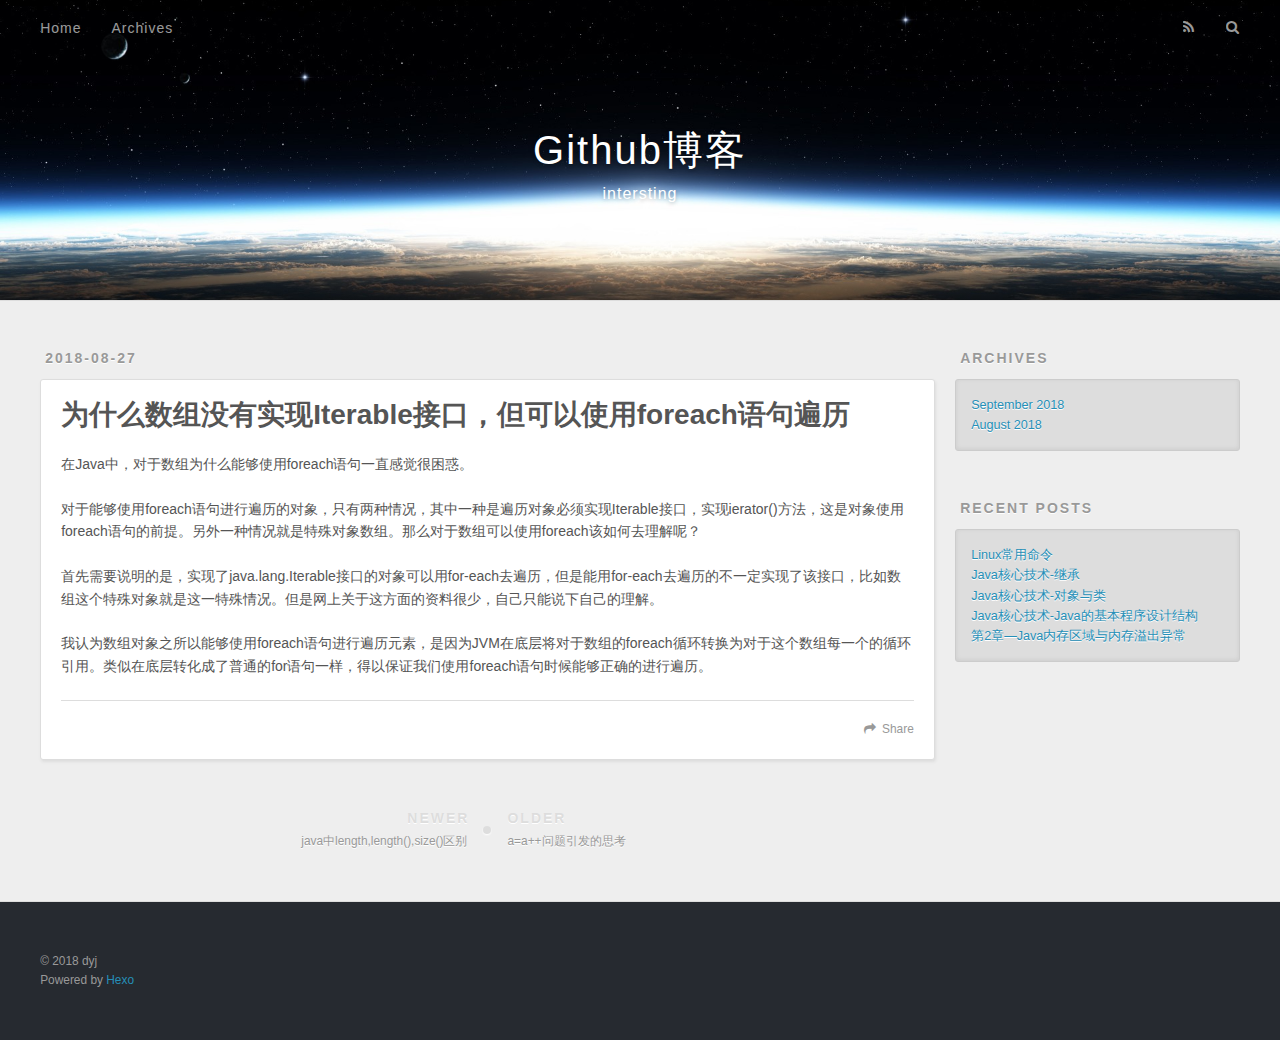
<file: 2018/08/27/为什么数组没有实现Iterable接口，但可以使用foreach语句遍历/index.html>
<!DOCTYPE html>
<html>
<head>
  <meta charset="utf-8">
  

  
  <title>为什么数组没有实现Iterable接口，但可以使用foreach语句遍历 | Github博客</title>
  <meta name="viewport" content="width=device-width, initial-scale=1, maximum-scale=1">
  <meta name="description" content="在Java中，对于数组为什么能够使用foreach语句一直感觉很困惑。 对于能够使用foreach语句进行遍历的对象，只有两种情况，其中一种是遍历对象必须实现Iterable接口，实现ierator()方法，这是对象使用foreach语句的前提。另外一种情况就是特殊对象数组。那么对于数组可以使用foreach该如何去理解呢？ 首先需要说明的是，实现了java.lang.Iterable接口的对象可">
<meta name="keywords" content="blog">
<meta property="og:type" content="article">
<meta property="og:title" content="为什么数组没有实现Iterable接口，但可以使用foreach语句遍历">
<meta property="og:url" content="http://yoursite.com/2018/08/27/为什么数组没有实现Iterable接口，但可以使用foreach语句遍历/index.html">
<meta property="og:site_name" content="Github博客">
<meta property="og:description" content="在Java中，对于数组为什么能够使用foreach语句一直感觉很困惑。 对于能够使用foreach语句进行遍历的对象，只有两种情况，其中一种是遍历对象必须实现Iterable接口，实现ierator()方法，这是对象使用foreach语句的前提。另外一种情况就是特殊对象数组。那么对于数组可以使用foreach该如何去理解呢？ 首先需要说明的是，实现了java.lang.Iterable接口的对象可">
<meta property="og:locale" content="zh-Hans">
<meta property="og:updated_time" content="2018-08-27T14:29:53.572Z">
<meta name="twitter:card" content="summary">
<meta name="twitter:title" content="为什么数组没有实现Iterable接口，但可以使用foreach语句遍历">
<meta name="twitter:description" content="在Java中，对于数组为什么能够使用foreach语句一直感觉很困惑。 对于能够使用foreach语句进行遍历的对象，只有两种情况，其中一种是遍历对象必须实现Iterable接口，实现ierator()方法，这是对象使用foreach语句的前提。另外一种情况就是特殊对象数组。那么对于数组可以使用foreach该如何去理解呢？ 首先需要说明的是，实现了java.lang.Iterable接口的对象可">
  
    <link rel="alternate" href="/atom.xml" title="Github博客" type="application/atom+xml">
  
  
    <link rel="icon" href="/favicon.png">
  
  
    <link href="//fonts.googleapis.com/css?family=Source+Code+Pro" rel="stylesheet" type="text/css">
  
  <link rel="stylesheet" href="/css/style.css">
</head>

<body>
  <div id="container">
    <div id="wrap">
      <header id="header">
  <div id="banner"></div>
  <div id="header-outer" class="outer">
    <div id="header-title" class="inner">
      <h1 id="logo-wrap">
        <a href="/" id="logo">Github博客</a>
      </h1>
      
        <h2 id="subtitle-wrap">
          <a href="/" id="subtitle">intersting</a>
        </h2>
      
    </div>
    <div id="header-inner" class="inner">
      <nav id="main-nav">
        <a id="main-nav-toggle" class="nav-icon"></a>
        
          <a class="main-nav-link" href="/">Home</a>
        
          <a class="main-nav-link" href="/archives">Archives</a>
        
      </nav>
      <nav id="sub-nav">
        
          <a id="nav-rss-link" class="nav-icon" href="/atom.xml" title="RSS Feed"></a>
        
        <a id="nav-search-btn" class="nav-icon" title="Search"></a>
      </nav>
      <div id="search-form-wrap">
        <form action="//google.com/search" method="get" accept-charset="UTF-8" class="search-form"><input type="search" name="q" class="search-form-input" placeholder="Search"><button type="submit" class="search-form-submit">&#xF002;</button><input type="hidden" name="sitesearch" value="http://yoursite.com"></form>
      </div>
    </div>
  </div>
</header>
      <div class="outer">
        <section id="main"><article id="post-为什么数组没有实现Iterable接口，但可以使用foreach语句遍历" class="article article-type-post" itemscope itemprop="blogPost">
  <div class="article-meta">
    <a href="/2018/08/27/为什么数组没有实现Iterable接口，但可以使用foreach语句遍历/" class="article-date">
  <time datetime="2018-08-27T14:29:53.000Z" itemprop="datePublished">2018-08-27</time>
</a>
    
  </div>
  <div class="article-inner">
    
    
      <header class="article-header">
        
  
    <h1 class="article-title" itemprop="name">
      为什么数组没有实现Iterable接口，但可以使用foreach语句遍历
    </h1>
  

      </header>
    
    <div class="article-entry" itemprop="articleBody">
      
        <p>在Java中，对于数组为什么能够使用foreach语句一直感觉很困惑。</p>
<p>对于能够使用foreach语句进行遍历的对象，只有两种情况，其中一种是遍历对象必须实现Iterable接口，实现ierator()方法，这是对象使用foreach语句的前提。另外一种情况就是特殊对象数组。那么对于数组可以使用foreach该如何去理解呢？</p>
<p>首先需要说明的是，实现了java.lang.Iterable接口的对象可以用for-each去遍历，但是能用for-each去遍历的不一定实现了该接口，比如数组这个特殊对象就是这一特殊情况。但是网上关于这方面的资料很少，自己只能说下自己的理解。</p>
<p>我认为数组对象之所以能够使用foreach语句进行遍历元素，是因为JVM在底层将对于数组的foreach循环转换为对于这个数组每一个的循环引用。类似在底层转化成了普通的for语句一样，得以保证我们使用foreach语句时候能够正确的进行遍历。</p>

      
    </div>
    <footer class="article-footer">
      <a data-url="http://yoursite.com/2018/08/27/为什么数组没有实现Iterable接口，但可以使用foreach语句遍历/" data-id="cjlyjhv3g0009yw7imjuncvhf" class="article-share-link">Share</a>
      
      
    </footer>
  </div>
  
    
<nav id="article-nav">
  
    <a href="/2018/08/29/java中length-length-size-区别/" id="article-nav-newer" class="article-nav-link-wrap">
      <strong class="article-nav-caption">Newer</strong>
      <div class="article-nav-title">
        
          java中length,length(),size()区别
        
      </div>
    </a>
  
  
    <a href="/2018/08/16/111/" id="article-nav-older" class="article-nav-link-wrap">
      <strong class="article-nav-caption">Older</strong>
      <div class="article-nav-title">a=a++问题引发的思考</div>
    </a>
  
</nav>

  
</article>

</section>
        
          <aside id="sidebar">
  
    

  
    

  
    
  
    
  <div class="widget-wrap">
    <h3 class="widget-title">Archives</h3>
    <div class="widget">
      <ul class="archive-list"><li class="archive-list-item"><a class="archive-list-link" href="/archives/2018/09/">September 2018</a></li><li class="archive-list-item"><a class="archive-list-link" href="/archives/2018/08/">August 2018</a></li></ul>
    </div>
  </div>


  
    
  <div class="widget-wrap">
    <h3 class="widget-title">Recent Posts</h3>
    <div class="widget">
      <ul>
        
          <li>
            <a href="/2018/09/12/Linux常用命令/">Linux常用命令</a>
          </li>
        
          <li>
            <a href="/2018/09/09/Java核心技术-继承/">Java核心技术-继承</a>
          </li>
        
          <li>
            <a href="/2018/09/05/Java核心技术-对象与类/">Java核心技术-对象与类</a>
          </li>
        
          <li>
            <a href="/2018/09/03/Java核心技术-Java的基本程序设计结构/">Java核心技术-Java的基本程序设计结构</a>
          </li>
        
          <li>
            <a href="/2018/09/01/第2章—Java内存区域与内存溢出异常/">第2章—Java内存区域与内存溢出异常</a>
          </li>
        
      </ul>
    </div>
  </div>

  
</aside>
        
      </div>
      <footer id="footer">
  
  <div class="outer">
    <div id="footer-info" class="inner">
      &copy; 2018 dyj<br>
      Powered by <a href="http://hexo.io/" target="_blank">Hexo</a>
    </div>
  </div>
</footer>
    </div>
    <nav id="mobile-nav">
  
    <a href="/" class="mobile-nav-link">Home</a>
  
    <a href="/archives" class="mobile-nav-link">Archives</a>
  
</nav>
    

<script src="//ajax.googleapis.com/ajax/libs/jquery/2.0.3/jquery.min.js"></script>


  <link rel="stylesheet" href="/fancybox/jquery.fancybox.css">
  <script src="/fancybox/jquery.fancybox.pack.js"></script>


<script src="/js/script.js"></script>



  </div>
</body>
</html>
</file>
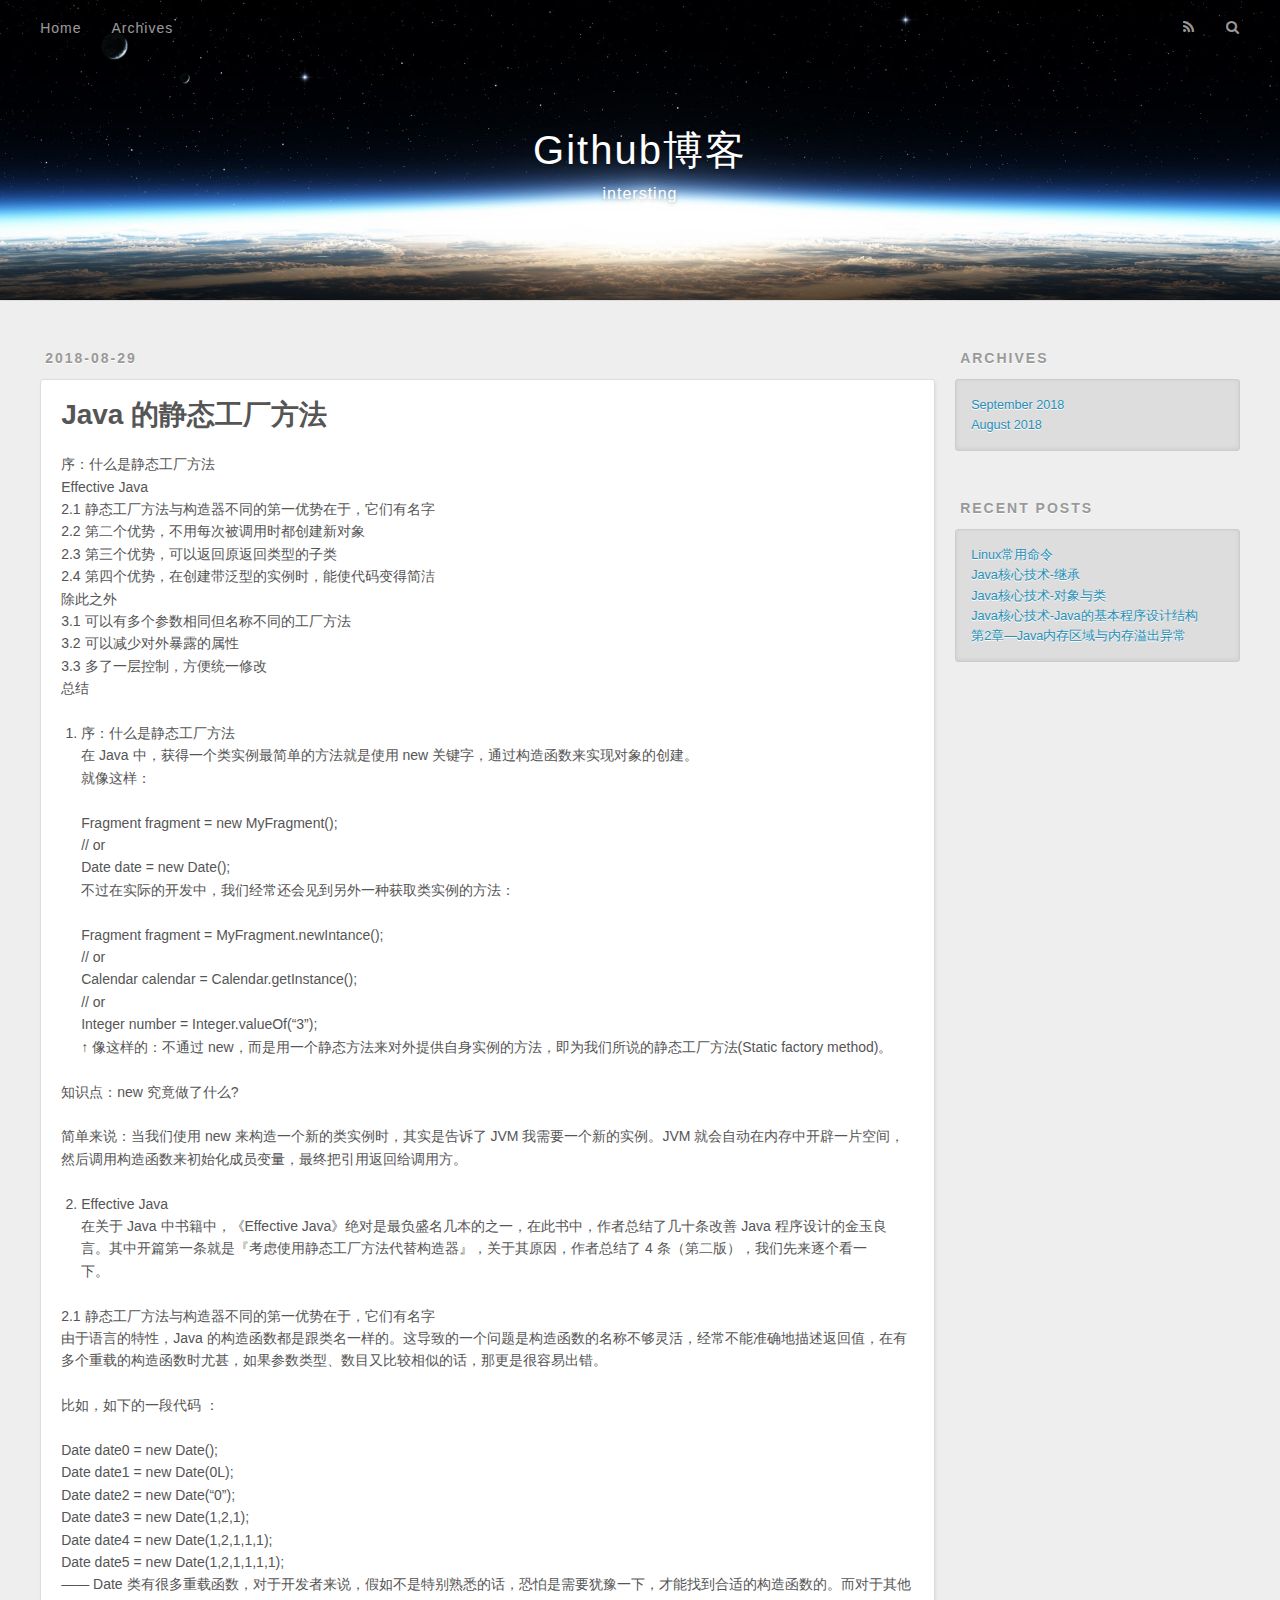
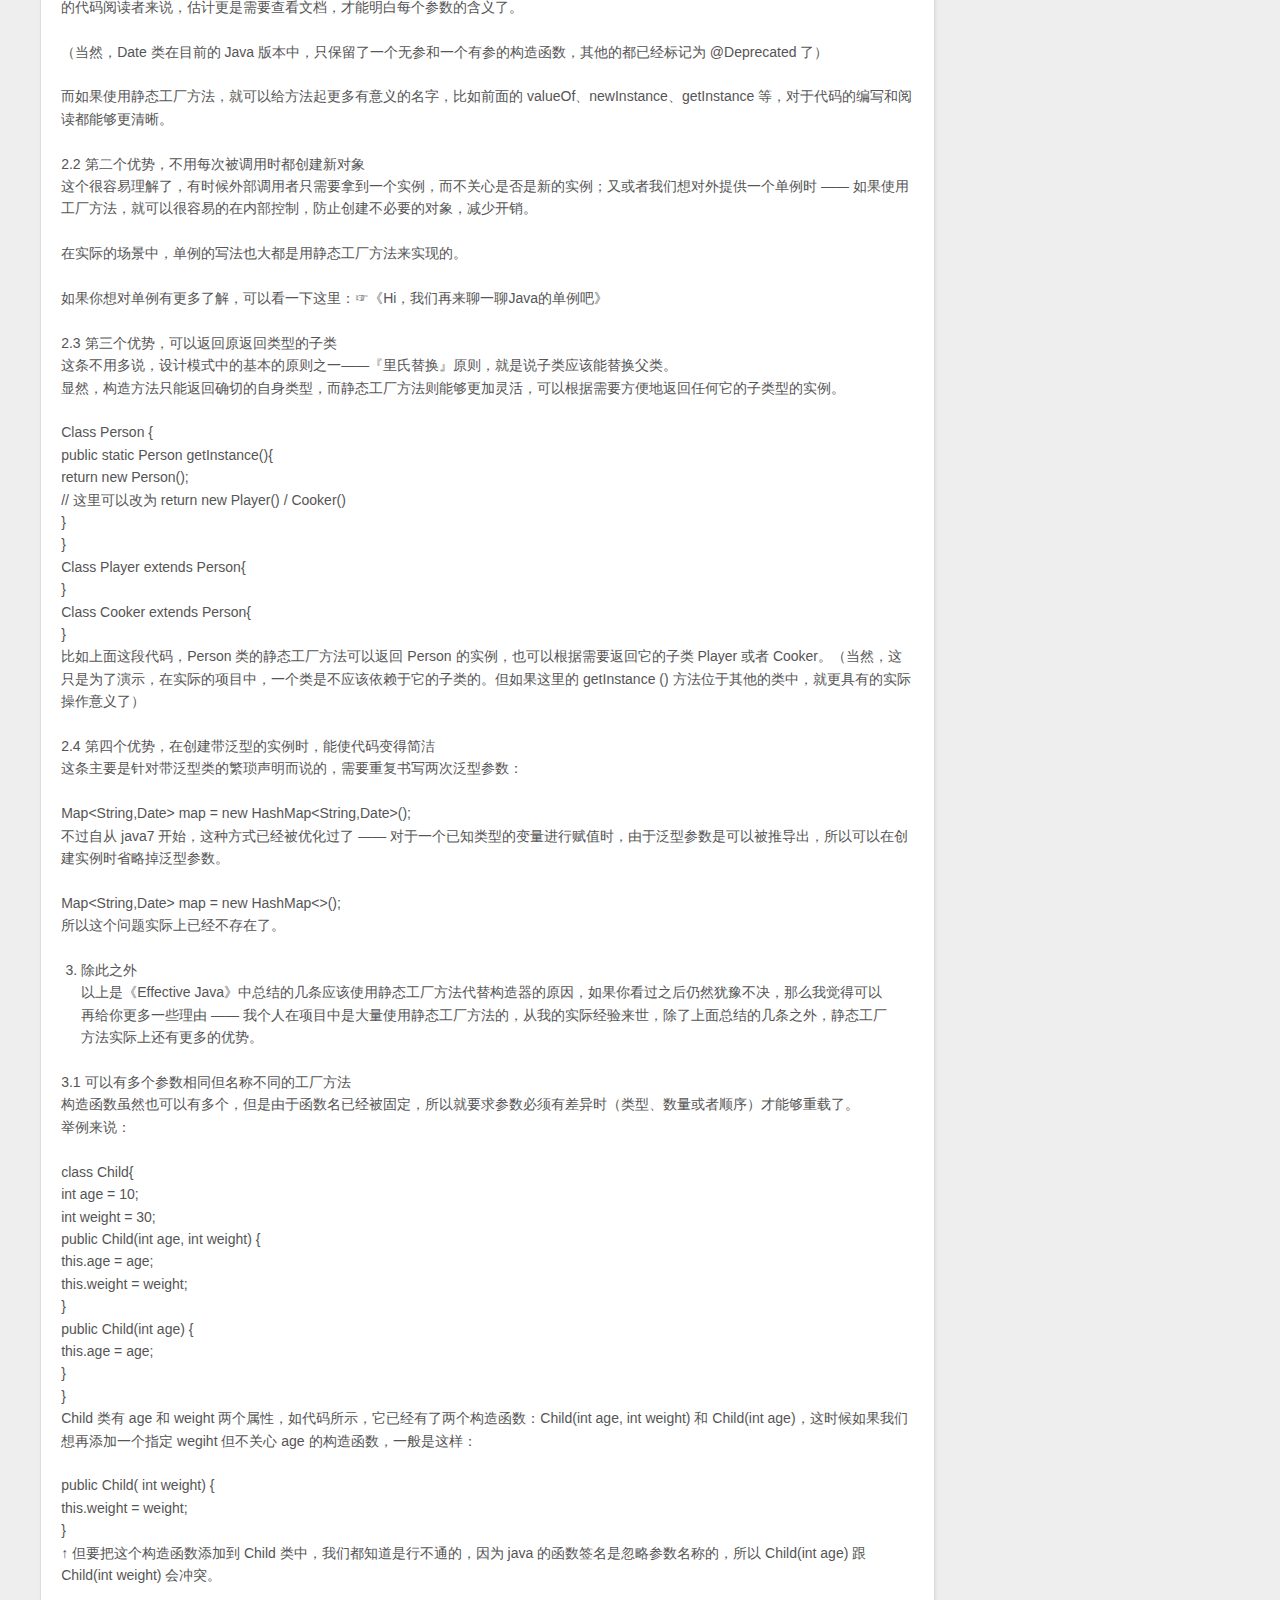
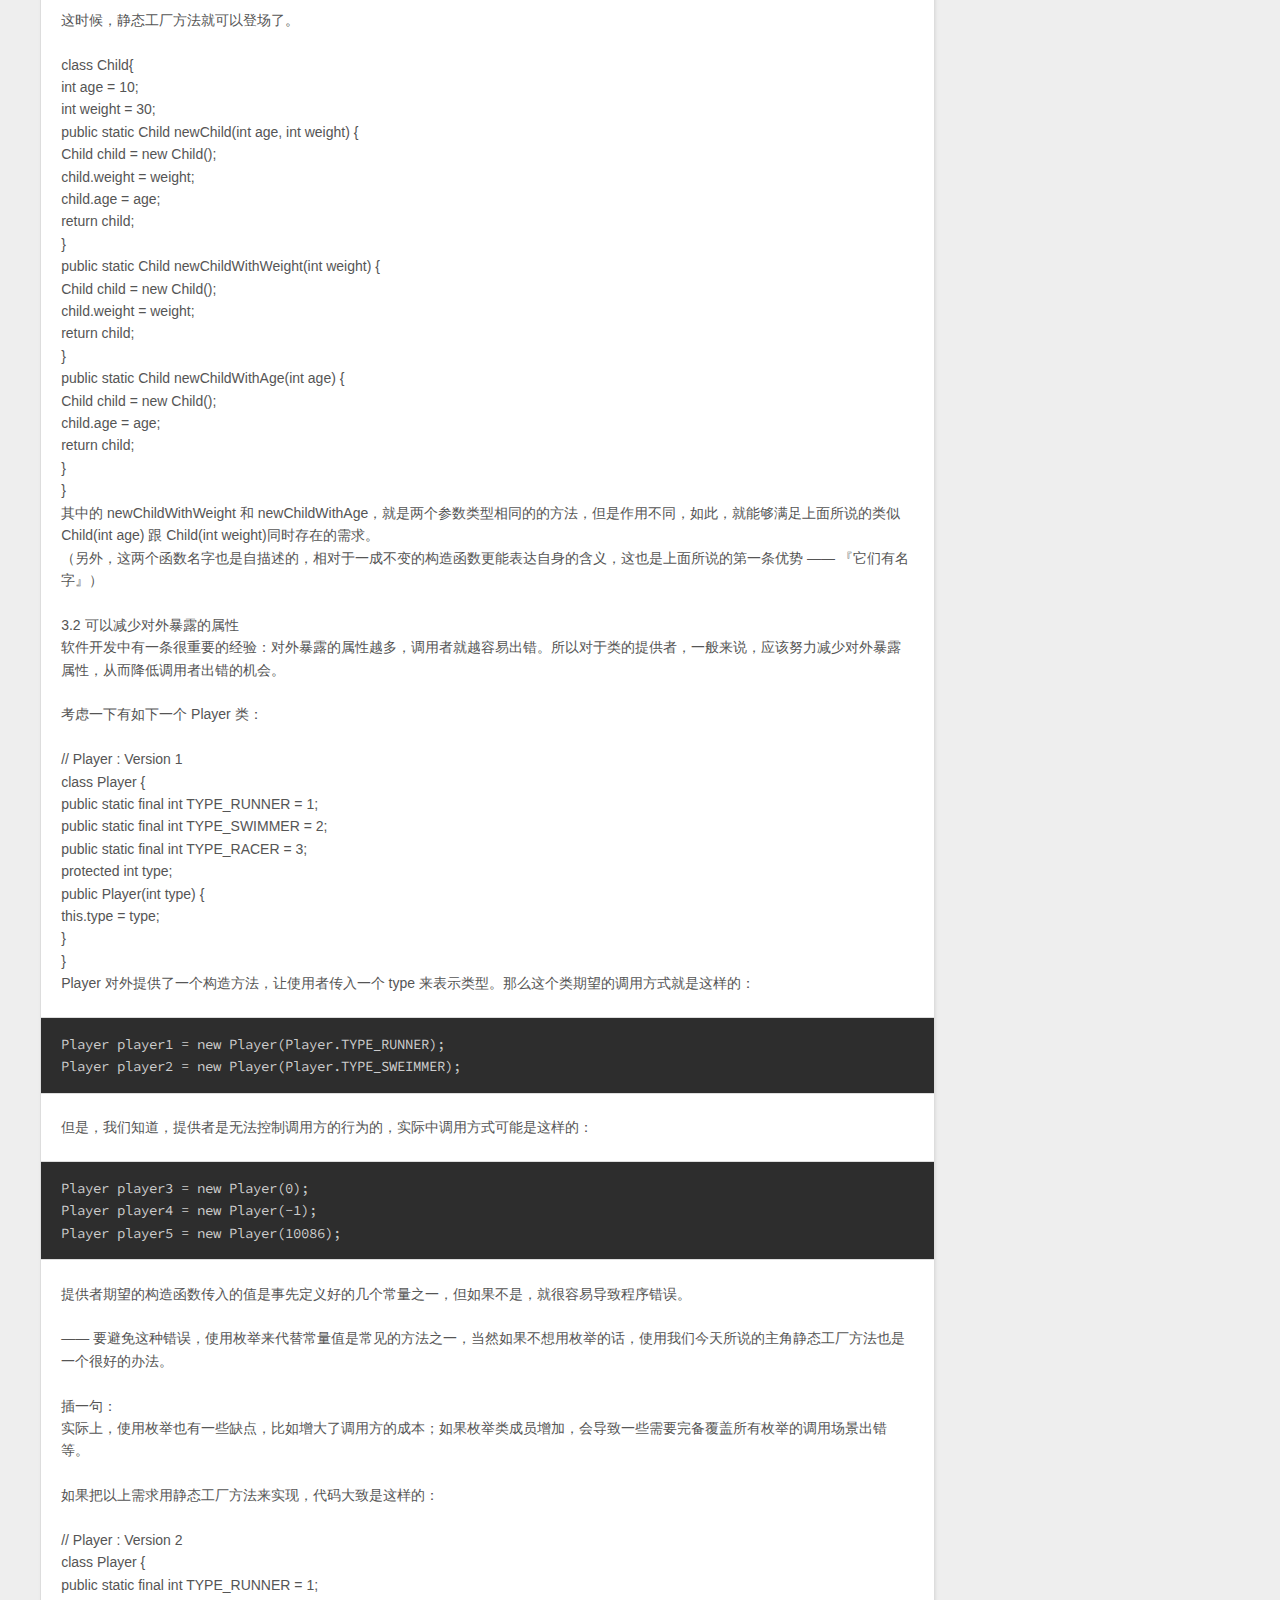
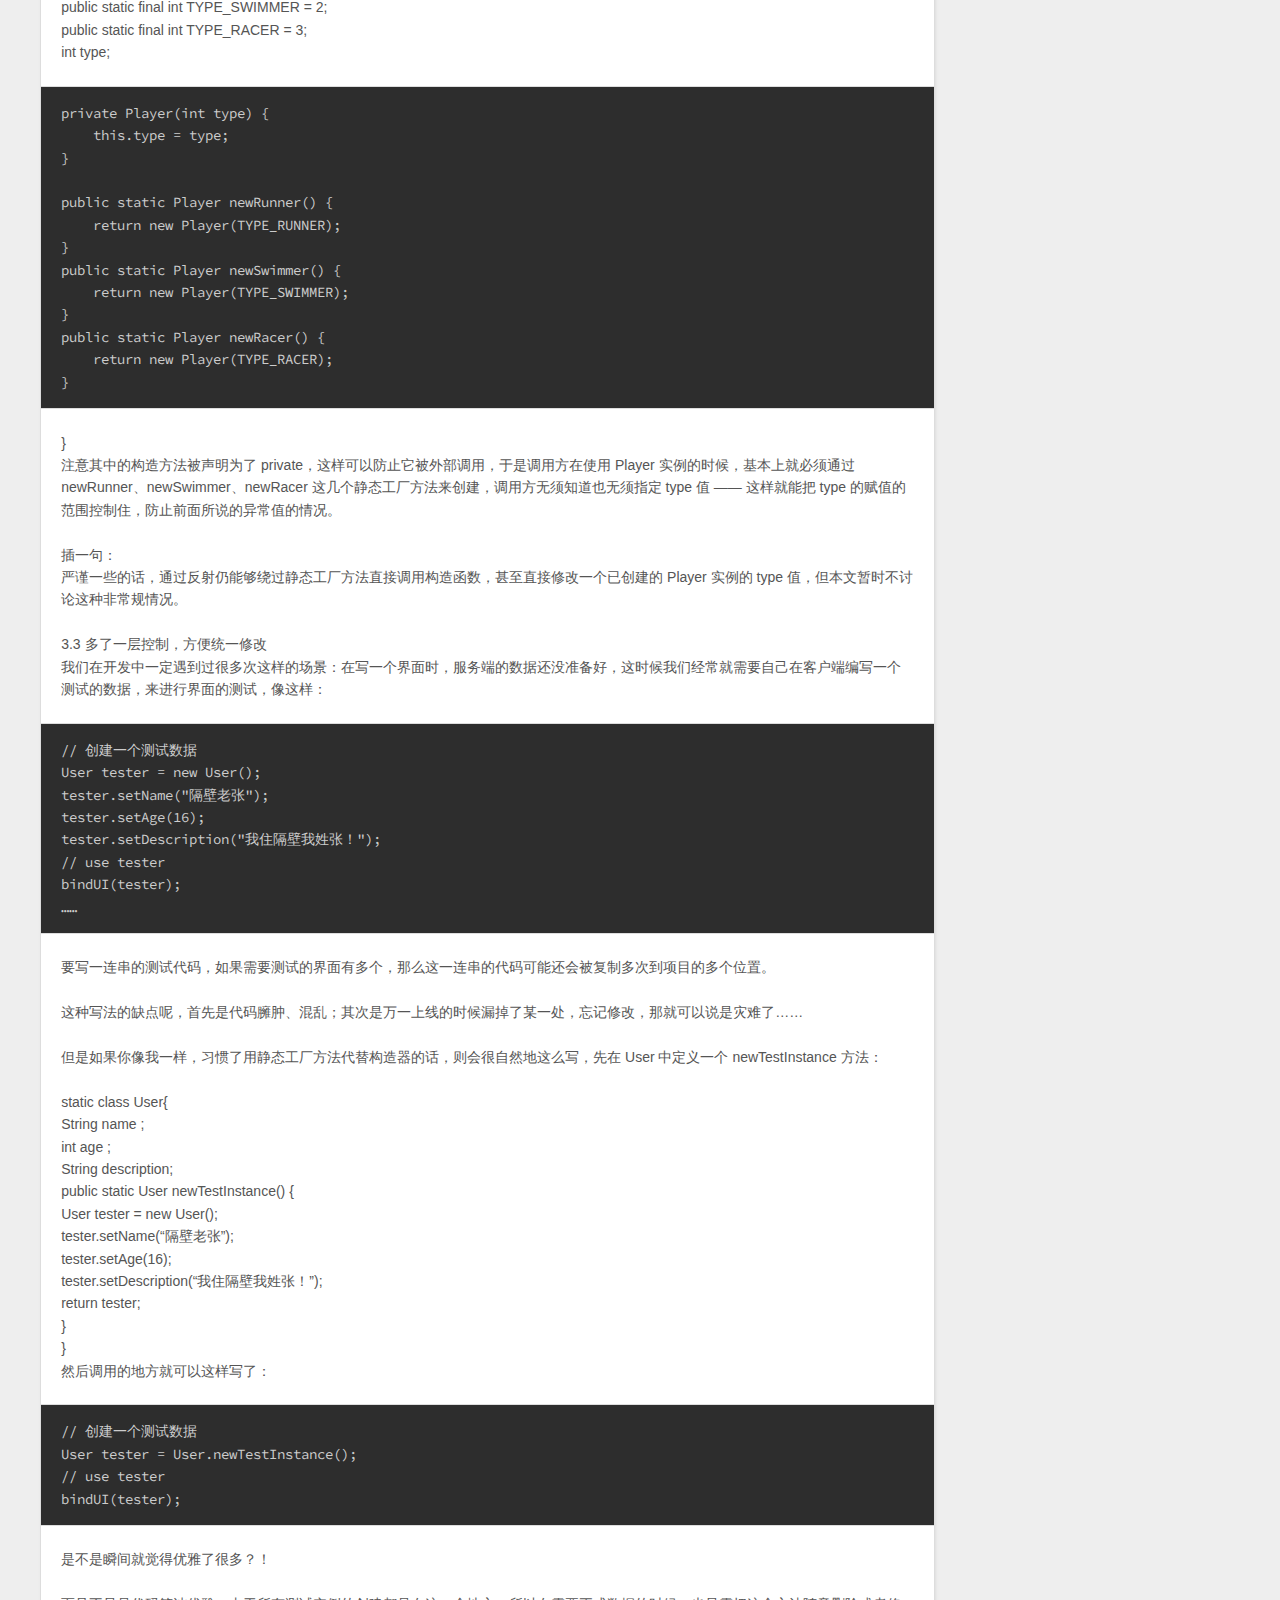
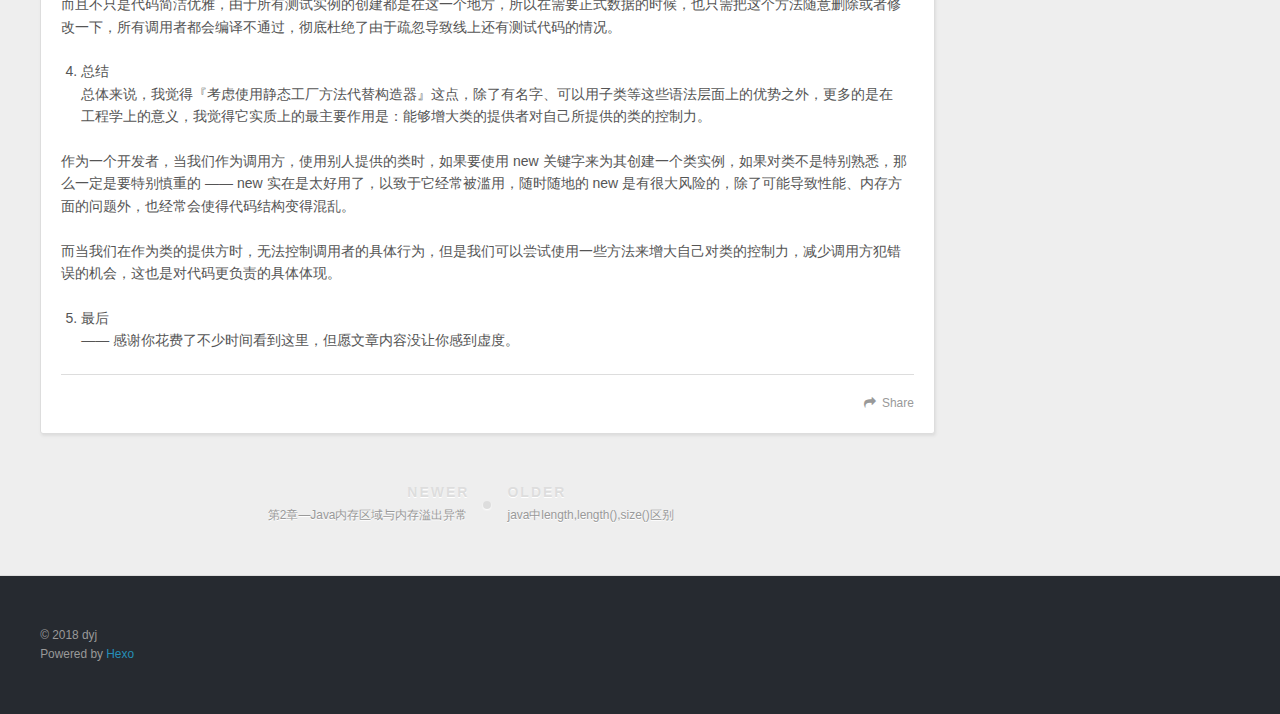
<file: 2018/08/29/Java-的静态工厂方法/index.html>
<!DOCTYPE html>
<html>
<head>
  <meta charset="utf-8">
  

  
  <title>Java 的静态工厂方法 | Github博客</title>
  <meta name="viewport" content="width=device-width, initial-scale=1, maximum-scale=1">
  <meta name="description" content="序：什么是静态工厂方法Effective Java2.1 静态工厂方法与构造器不同的第一优势在于，它们有名字2.2 第二个优势，不用每次被调用时都创建新对象2.3 第三个优势，可以返回原返回类型的子类2.4 第四个优势，在创建带泛型的实例时，能使代码变得简洁除此之外3.1 可以有多个参数相同但名称不同的工厂方法3.2 可以减少对外暴露的属性3.3 多了一层控制，方便统一修改总结  序：什么是静态工">
<meta name="keywords" content="blog">
<meta property="og:type" content="article">
<meta property="og:title" content="Java 的静态工厂方法">
<meta property="og:url" content="http://yoursite.com/2018/08/29/Java-的静态工厂方法/index.html">
<meta property="og:site_name" content="Github博客">
<meta property="og:description" content="序：什么是静态工厂方法Effective Java2.1 静态工厂方法与构造器不同的第一优势在于，它们有名字2.2 第二个优势，不用每次被调用时都创建新对象2.3 第三个优势，可以返回原返回类型的子类2.4 第四个优势，在创建带泛型的实例时，能使代码变得简洁除此之外3.1 可以有多个参数相同但名称不同的工厂方法3.2 可以减少对外暴露的属性3.3 多了一层控制，方便统一修改总结  序：什么是静态工">
<meta property="og:locale" content="zh-Hans">
<meta property="og:updated_time" content="2018-08-29T13:32:52.334Z">
<meta name="twitter:card" content="summary">
<meta name="twitter:title" content="Java 的静态工厂方法">
<meta name="twitter:description" content="序：什么是静态工厂方法Effective Java2.1 静态工厂方法与构造器不同的第一优势在于，它们有名字2.2 第二个优势，不用每次被调用时都创建新对象2.3 第三个优势，可以返回原返回类型的子类2.4 第四个优势，在创建带泛型的实例时，能使代码变得简洁除此之外3.1 可以有多个参数相同但名称不同的工厂方法3.2 可以减少对外暴露的属性3.3 多了一层控制，方便统一修改总结  序：什么是静态工">
  
    <link rel="alternate" href="/atom.xml" title="Github博客" type="application/atom+xml">
  
  
    <link rel="icon" href="/favicon.png">
  
  
    <link href="//fonts.googleapis.com/css?family=Source+Code+Pro" rel="stylesheet" type="text/css">
  
  <link rel="stylesheet" href="/css/style.css">
</head>

<body>
  <div id="container">
    <div id="wrap">
      <header id="header">
  <div id="banner"></div>
  <div id="header-outer" class="outer">
    <div id="header-title" class="inner">
      <h1 id="logo-wrap">
        <a href="/" id="logo">Github博客</a>
      </h1>
      
        <h2 id="subtitle-wrap">
          <a href="/" id="subtitle">intersting</a>
        </h2>
      
    </div>
    <div id="header-inner" class="inner">
      <nav id="main-nav">
        <a id="main-nav-toggle" class="nav-icon"></a>
        
          <a class="main-nav-link" href="/">Home</a>
        
          <a class="main-nav-link" href="/archives">Archives</a>
        
      </nav>
      <nav id="sub-nav">
        
          <a id="nav-rss-link" class="nav-icon" href="/atom.xml" title="RSS Feed"></a>
        
        <a id="nav-search-btn" class="nav-icon" title="Search"></a>
      </nav>
      <div id="search-form-wrap">
        <form action="//google.com/search" method="get" accept-charset="UTF-8" class="search-form"><input type="search" name="q" class="search-form-input" placeholder="Search"><button type="submit" class="search-form-submit">&#xF002;</button><input type="hidden" name="sitesearch" value="http://yoursite.com"></form>
      </div>
    </div>
  </div>
</header>
      <div class="outer">
        <section id="main"><article id="post-Java-的静态工厂方法" class="article article-type-post" itemscope itemprop="blogPost">
  <div class="article-meta">
    <a href="/2018/08/29/Java-的静态工厂方法/" class="article-date">
  <time datetime="2018-08-29T13:11:14.000Z" itemprop="datePublished">2018-08-29</time>
</a>
    
  </div>
  <div class="article-inner">
    
    
      <header class="article-header">
        
  
    <h1 class="article-title" itemprop="name">
      Java 的静态工厂方法
    </h1>
  

      </header>
    
    <div class="article-entry" itemprop="articleBody">
      
        <p>序：什么是静态工厂方法<br>Effective Java<br>2.1 静态工厂方法与构造器不同的第一优势在于，它们有名字<br>2.2 第二个优势，不用每次被调用时都创建新对象<br>2.3 第三个优势，可以返回原返回类型的子类<br>2.4 第四个优势，在创建带泛型的实例时，能使代码变得简洁<br>除此之外<br>3.1 可以有多个参数相同但名称不同的工厂方法<br>3.2 可以减少对外暴露的属性<br>3.3 多了一层控制，方便统一修改<br>总结</p>
<ol>
<li><p>序：什么是静态工厂方法<br>在 Java 中，获得一个类实例最简单的方法就是使用 new 关键字，通过构造函数来实现对象的创建。<br>就像这样：</p>
<p> Fragment fragment = new MyFragment();<br> // or<br> Date date = new Date();<br>不过在实际的开发中，我们经常还会见到另外一种获取类实例的方法：</p>
<p> Fragment fragment = MyFragment.newIntance();<br> // or<br> Calendar calendar = Calendar.getInstance();<br> // or<br> Integer number = Integer.valueOf(“3”);<br>↑ 像这样的：不通过 new，而是用一个静态方法来对外提供自身实例的方法，即为我们所说的静态工厂方法(Static factory method)。</p>
</li>
</ol>
<p>知识点：new 究竟做了什么?</p>
<p>简单来说：当我们使用 new 来构造一个新的类实例时，其实是告诉了 JVM 我需要一个新的实例。JVM 就会自动在内存中开辟一片空间，然后调用构造函数来初始化成员变量，最终把引用返回给调用方。</p>
<ol start="2">
<li>Effective Java<br>在关于 Java 中书籍中，《Effective Java》绝对是最负盛名几本的之一，在此书中，作者总结了几十条改善 Java 程序设计的金玉良言。其中开篇第一条就是『考虑使用静态工厂方法代替构造器』，关于其原因，作者总结了 4 条（第二版），我们先来逐个看一下。</li>
</ol>
<p>2.1 静态工厂方法与构造器不同的第一优势在于，它们有名字<br>由于语言的特性，Java 的构造函数都是跟类名一样的。这导致的一个问题是构造函数的名称不够灵活，经常不能准确地描述返回值，在有多个重载的构造函数时尤甚，如果参数类型、数目又比较相似的话，那更是很容易出错。</p>
<p>比如，如下的一段代码 ：</p>
<p>Date date0 = new Date();<br>Date date1 = new Date(0L);<br>Date date2 = new Date(“0”);<br>Date date3 = new Date(1,2,1);<br>Date date4 = new Date(1,2,1,1,1);<br>Date date5 = new Date(1,2,1,1,1,1);<br>—— Date 类有很多重载函数，对于开发者来说，假如不是特别熟悉的话，恐怕是需要犹豫一下，才能找到合适的构造函数的。而对于其他的代码阅读者来说，估计更是需要查看文档，才能明白每个参数的含义了。</p>
<p>（当然，Date 类在目前的 Java 版本中，只保留了一个无参和一个有参的构造函数，其他的都已经标记为 @Deprecated 了）</p>
<p>而如果使用静态工厂方法，就可以给方法起更多有意义的名字，比如前面的 valueOf、newInstance、getInstance 等，对于代码的编写和阅读都能够更清晰。</p>
<p>2.2 第二个优势，不用每次被调用时都创建新对象<br>这个很容易理解了，有时候外部调用者只需要拿到一个实例，而不关心是否是新的实例；又或者我们想对外提供一个单例时 —— 如果使用工厂方法，就可以很容易的在内部控制，防止创建不必要的对象，减少开销。</p>
<p>在实际的场景中，单例的写法也大都是用静态工厂方法来实现的。</p>
<p>如果你想对单例有更多了解，可以看一下这里：☞《Hi，我们再来聊一聊Java的单例吧》</p>
<p>2.3 第三个优势，可以返回原返回类型的子类<br>这条不用多说，设计模式中的基本的原则之一——『里氏替换』原则，就是说子类应该能替换父类。<br>显然，构造方法只能返回确切的自身类型，而静态工厂方法则能够更加灵活，可以根据需要方便地返回任何它的子类型的实例。</p>
<p>Class Person {<br>    public static Person getInstance(){<br>        return new Person();<br>        // 这里可以改为 return new Player() / Cooker()<br>    }<br>}<br>Class Player extends Person{<br>}<br>Class Cooker extends Person{<br>}<br>比如上面这段代码，Person 类的静态工厂方法可以返回 Person 的实例，也可以根据需要返回它的子类 Player 或者 Cooker。（当然，这只是为了演示，在实际的项目中，一个类是不应该依赖于它的子类的。但如果这里的 getInstance () 方法位于其他的类中，就更具有的实际操作意义了）</p>
<p>2.4 第四个优势，在创建带泛型的实例时，能使代码变得简洁<br>这条主要是针对带泛型类的繁琐声明而说的，需要重复书写两次泛型参数：</p>
<p>Map&lt;String,Date&gt; map = new HashMap&lt;String,Date&gt;();<br>不过自从 java7 开始，这种方式已经被优化过了 —— 对于一个已知类型的变量进行赋值时，由于泛型参数是可以被推导出，所以可以在创建实例时省略掉泛型参数。</p>
<p>Map&lt;String,Date&gt; map = new HashMap&lt;&gt;();<br>所以这个问题实际上已经不存在了。</p>
<ol start="3">
<li>除此之外<br>以上是《Effective Java》中总结的几条应该使用静态工厂方法代替构造器的原因，如果你看过之后仍然犹豫不决，那么我觉得可以再给你更多一些理由 —— 我个人在项目中是大量使用静态工厂方法的，从我的实际经验来世，除了上面总结的几条之外，静态工厂方法实际上还有更多的优势。</li>
</ol>
<p>3.1 可以有多个参数相同但名称不同的工厂方法<br>构造函数虽然也可以有多个，但是由于函数名已经被固定，所以就要求参数必须有差异时（类型、数量或者顺序）才能够重载了。<br>举例来说：</p>
<p>class Child{<br>    int age = 10;<br>    int weight = 30;<br>    public Child(int age, int weight) {<br>        this.age = age;<br>        this.weight = weight;<br>    }<br>    public Child(int age) {<br>        this.age = age;<br>    }<br>}<br>Child 类有 age 和 weight 两个属性，如代码所示，它已经有了两个构造函数：Child(int age, int weight) 和 Child(int age)，这时候如果我们想再添加一个指定 wegiht 但不关心 age 的构造函数，一般是这样：</p>
<p>public Child( int weight) {<br>    this.weight = weight;<br>}<br>↑ 但要把这个构造函数添加到 Child 类中，我们都知道是行不通的，因为 java 的函数签名是忽略参数名称的，所以 Child(int age) 跟 Child(int weight) 会冲突。</p>
<p>这时候，静态工厂方法就可以登场了。</p>
<p>class Child{<br>    int age = 10;<br>    int weight = 30;<br>    public static Child newChild(int age, int weight) {<br>        Child child = new Child();<br>        child.weight = weight;<br>        child.age = age;<br>        return child;<br>    }<br>    public static Child newChildWithWeight(int weight) {<br>        Child child = new Child();<br>        child.weight = weight;<br>        return child;<br>    }<br>    public static Child newChildWithAge(int age) {<br>        Child child = new Child();<br>        child.age = age;<br>        return child;<br>    }<br>}<br>其中的 newChildWithWeight 和 newChildWithAge，就是两个参数类型相同的的方法，但是作用不同，如此，就能够满足上面所说的类似Child(int age) 跟 Child(int weight)同时存在的需求。<br>（另外，这两个函数名字也是自描述的，相对于一成不变的构造函数更能表达自身的含义，这也是上面所说的第一条优势 —— 『它们有名字』）</p>
<p>3.2 可以减少对外暴露的属性<br>软件开发中有一条很重要的经验：对外暴露的属性越多，调用者就越容易出错。所以对于类的提供者，一般来说，应该努力减少对外暴露属性，从而降低调用者出错的机会。</p>
<p>考虑一下有如下一个 Player 类：</p>
<p>// Player : Version 1<br>class Player {<br>    public static final int TYPE_RUNNER = 1;<br>    public static final int TYPE_SWIMMER = 2;<br>    public static final int TYPE_RACER = 3;<br>    protected int type;<br>    public Player(int type) {<br>        this.type = type;<br>    }<br>}<br>Player 对外提供了一个构造方法，让使用者传入一个 type 来表示类型。那么这个类期望的调用方式就是这样的：</p>
<pre><code>Player player1 = new Player(Player.TYPE_RUNNER);
Player player2 = new Player(Player.TYPE_SWEIMMER);
</code></pre><p>但是，我们知道，提供者是无法控制调用方的行为的，实际中调用方式可能是这样的：</p>
<pre><code>Player player3 = new Player(0);
Player player4 = new Player(-1);
Player player5 = new Player(10086);
</code></pre><p>提供者期望的构造函数传入的值是事先定义好的几个常量之一，但如果不是，就很容易导致程序错误。</p>
<p>—— 要避免这种错误，使用枚举来代替常量值是常见的方法之一，当然如果不想用枚举的话，使用我们今天所说的主角静态工厂方法也是一个很好的办法。</p>
<p>插一句：<br>实际上，使用枚举也有一些缺点，比如增大了调用方的成本；如果枚举类成员增加，会导致一些需要完备覆盖所有枚举的调用场景出错等。</p>
<p>如果把以上需求用静态工厂方法来实现，代码大致是这样的：</p>
<p>// Player : Version 2<br>class Player {<br>    public static final int TYPE_RUNNER = 1;<br>    public static final int TYPE_SWIMMER = 2;<br>    public static final int TYPE_RACER = 3;<br>    int type;</p>
<pre><code>private Player(int type) {
    this.type = type;
}

public static Player newRunner() {
    return new Player(TYPE_RUNNER);
}
public static Player newSwimmer() {
    return new Player(TYPE_SWIMMER);
}
public static Player newRacer() {
    return new Player(TYPE_RACER);
}
</code></pre><p>}<br>注意其中的构造方法被声明为了 private，这样可以防止它被外部调用，于是调用方在使用 Player 实例的时候，基本上就必须通过 newRunner、newSwimmer、newRacer 这几个静态工厂方法来创建，调用方无须知道也无须指定 type 值 —— 这样就能把 type 的赋值的范围控制住，防止前面所说的异常值的情况。</p>
<p>插一句：<br>严谨一些的话，通过反射仍能够绕过静态工厂方法直接调用构造函数，甚至直接修改一个已创建的 Player 实例的 type 值，但本文暂时不讨论这种非常规情况。</p>
<p>3.3 多了一层控制，方便统一修改<br>我们在开发中一定遇到过很多次这样的场景：在写一个界面时，服务端的数据还没准备好，这时候我们经常就需要自己在客户端编写一个测试的数据，来进行界面的测试，像这样：</p>
<pre><code>// 创建一个测试数据
User tester = new User();
tester.setName(&quot;隔壁老张&quot;);
tester.setAge(16);
tester.setDescription(&quot;我住隔壁我姓张！&quot;);
// use tester
bindUI(tester);
……
</code></pre><p>要写一连串的测试代码，如果需要测试的界面有多个，那么这一连串的代码可能还会被复制多次到项目的多个位置。</p>
<p>这种写法的缺点呢，首先是代码臃肿、混乱；其次是万一上线的时候漏掉了某一处，忘记修改，那就可以说是灾难了……</p>
<p>但是如果你像我一样，习惯了用静态工厂方法代替构造器的话，则会很自然地这么写，先在 User 中定义一个 newTestInstance 方法：</p>
<p>static class User{<br>    String name ;<br>    int age ;<br>    String description;<br>    public static User newTestInstance() {<br>        User tester = new User();<br>        tester.setName(“隔壁老张”);<br>        tester.setAge(16);<br>        tester.setDescription(“我住隔壁我姓张！”);<br>        return tester;<br>    }<br>}<br>然后调用的地方就可以这样写了：</p>
<pre><code>// 创建一个测试数据
User tester = User.newTestInstance();
// use tester
bindUI(tester);
</code></pre><p>是不是瞬间就觉得优雅了很多？！</p>
<p>而且不只是代码简洁优雅，由于所有测试实例的创建都是在这一个地方，所以在需要正式数据的时候，也只需把这个方法随意删除或者修改一下，所有调用者都会编译不通过，彻底杜绝了由于疏忽导致线上还有测试代码的情况。</p>
<ol start="4">
<li>总结<br>总体来说，我觉得『考虑使用静态工厂方法代替构造器』这点，除了有名字、可以用子类等这些语法层面上的优势之外，更多的是在工程学上的意义，我觉得它实质上的最主要作用是：能够增大类的提供者对自己所提供的类的控制力。</li>
</ol>
<p>作为一个开发者，当我们作为调用方，使用别人提供的类时，如果要使用 new 关键字来为其创建一个类实例，如果对类不是特别熟悉，那么一定是要特别慎重的 —— new 实在是太好用了，以致于它经常被滥用，随时随地的 new 是有很大风险的，除了可能导致性能、内存方面的问题外，也经常会使得代码结构变得混乱。</p>
<p>而当我们在作为类的提供方时，无法控制调用者的具体行为，但是我们可以尝试使用一些方法来增大自己对类的控制力，减少调用方犯错误的机会，这也是对代码更负责的具体体现。</p>
<ol start="5">
<li>最后<br>—— 感谢你花费了不少时间看到这里，但愿文章内容没让你感到虚度。</li>
</ol>

      
    </div>
    <footer class="article-footer">
      <a data-url="http://yoursite.com/2018/08/29/Java-的静态工厂方法/" data-id="cjlyjhv300000yw7i6tdgiiem" class="article-share-link">Share</a>
      
      
    </footer>
  </div>
  
    
<nav id="article-nav">
  
    <a href="/2018/09/01/第2章—Java内存区域与内存溢出异常/" id="article-nav-newer" class="article-nav-link-wrap">
      <strong class="article-nav-caption">Newer</strong>
      <div class="article-nav-title">
        
          第2章—Java内存区域与内存溢出异常
        
      </div>
    </a>
  
  
    <a href="/2018/08/29/java中length-length-size-区别/" id="article-nav-older" class="article-nav-link-wrap">
      <strong class="article-nav-caption">Older</strong>
      <div class="article-nav-title">java中length,length(),size()区别</div>
    </a>
  
</nav>

  
</article>

</section>
        
          <aside id="sidebar">
  
    

  
    

  
    
  
    
  <div class="widget-wrap">
    <h3 class="widget-title">Archives</h3>
    <div class="widget">
      <ul class="archive-list"><li class="archive-list-item"><a class="archive-list-link" href="/archives/2018/09/">September 2018</a></li><li class="archive-list-item"><a class="archive-list-link" href="/archives/2018/08/">August 2018</a></li></ul>
    </div>
  </div>


  
    
  <div class="widget-wrap">
    <h3 class="widget-title">Recent Posts</h3>
    <div class="widget">
      <ul>
        
          <li>
            <a href="/2018/09/12/Linux常用命令/">Linux常用命令</a>
          </li>
        
          <li>
            <a href="/2018/09/09/Java核心技术-继承/">Java核心技术-继承</a>
          </li>
        
          <li>
            <a href="/2018/09/05/Java核心技术-对象与类/">Java核心技术-对象与类</a>
          </li>
        
          <li>
            <a href="/2018/09/03/Java核心技术-Java的基本程序设计结构/">Java核心技术-Java的基本程序设计结构</a>
          </li>
        
          <li>
            <a href="/2018/09/01/第2章—Java内存区域与内存溢出异常/">第2章—Java内存区域与内存溢出异常</a>
          </li>
        
      </ul>
    </div>
  </div>

  
</aside>
        
      </div>
      <footer id="footer">
  
  <div class="outer">
    <div id="footer-info" class="inner">
      &copy; 2018 dyj<br>
      Powered by <a href="http://hexo.io/" target="_blank">Hexo</a>
    </div>
  </div>
</footer>
    </div>
    <nav id="mobile-nav">
  
    <a href="/" class="mobile-nav-link">Home</a>
  
    <a href="/archives" class="mobile-nav-link">Archives</a>
  
</nav>
    

<script src="//ajax.googleapis.com/ajax/libs/jquery/2.0.3/jquery.min.js"></script>


  <link rel="stylesheet" href="/fancybox/jquery.fancybox.css">
  <script src="/fancybox/jquery.fancybox.pack.js"></script>


<script src="/js/script.js"></script>



  </div>
</body>
</html>
</file>
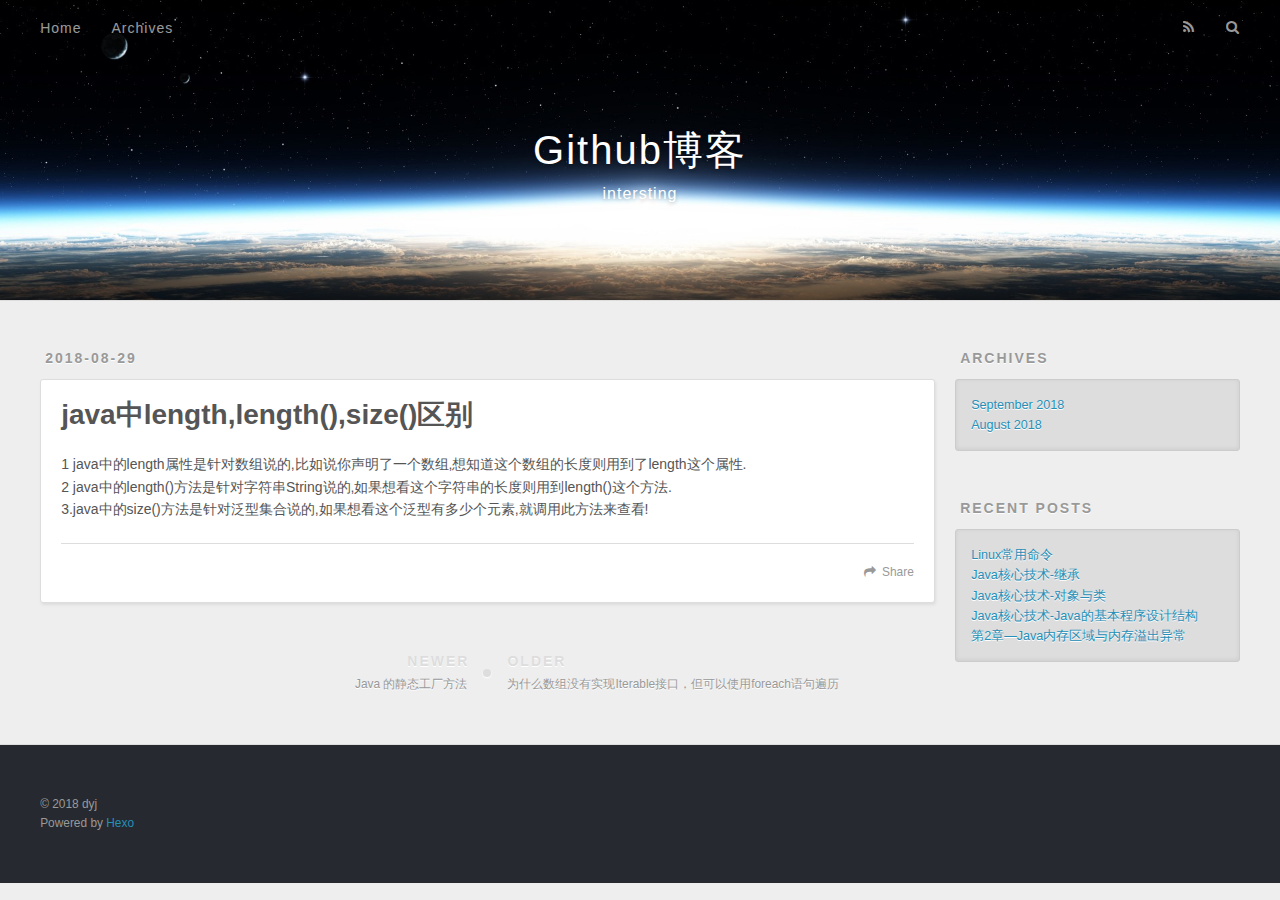
<file: 2018/08/29/java中length-length-size-区别/index.html>
<!DOCTYPE html>
<html>
<head>
  <meta charset="utf-8">
  

  
  <title>java中length,length(),size()区别 | Github博客</title>
  <meta name="viewport" content="width=device-width, initial-scale=1, maximum-scale=1">
  <meta name="description" content="1 java中的length属性是针对数组说的,比如说你声明了一个数组,想知道这个数组的长度则用到了length这个属性.2 java中的length()方法是针对字符串String说的,如果想看这个字符串的长度则用到length()这个方法.3.java中的size()方法是针对泛型集合说的,如果想看这个泛型有多少个元素,就调用此方法来查看!">
<meta name="keywords" content="blog">
<meta property="og:type" content="article">
<meta property="og:title" content="java中length,length(),size()区别">
<meta property="og:url" content="http://yoursite.com/2018/08/29/java中length-length-size-区别/index.html">
<meta property="og:site_name" content="Github博客">
<meta property="og:description" content="1 java中的length属性是针对数组说的,比如说你声明了一个数组,想知道这个数组的长度则用到了length这个属性.2 java中的length()方法是针对字符串String说的,如果想看这个字符串的长度则用到length()这个方法.3.java中的size()方法是针对泛型集合说的,如果想看这个泛型有多少个元素,就调用此方法来查看!">
<meta property="og:locale" content="zh-Hans">
<meta property="og:updated_time" content="2018-08-28T17:04:39.358Z">
<meta name="twitter:card" content="summary">
<meta name="twitter:title" content="java中length,length(),size()区别">
<meta name="twitter:description" content="1 java中的length属性是针对数组说的,比如说你声明了一个数组,想知道这个数组的长度则用到了length这个属性.2 java中的length()方法是针对字符串String说的,如果想看这个字符串的长度则用到length()这个方法.3.java中的size()方法是针对泛型集合说的,如果想看这个泛型有多少个元素,就调用此方法来查看!">
  
    <link rel="alternate" href="/atom.xml" title="Github博客" type="application/atom+xml">
  
  
    <link rel="icon" href="/favicon.png">
  
  
    <link href="//fonts.googleapis.com/css?family=Source+Code+Pro" rel="stylesheet" type="text/css">
  
  <link rel="stylesheet" href="/css/style.css">
</head>

<body>
  <div id="container">
    <div id="wrap">
      <header id="header">
  <div id="banner"></div>
  <div id="header-outer" class="outer">
    <div id="header-title" class="inner">
      <h1 id="logo-wrap">
        <a href="/" id="logo">Github博客</a>
      </h1>
      
        <h2 id="subtitle-wrap">
          <a href="/" id="subtitle">intersting</a>
        </h2>
      
    </div>
    <div id="header-inner" class="inner">
      <nav id="main-nav">
        <a id="main-nav-toggle" class="nav-icon"></a>
        
          <a class="main-nav-link" href="/">Home</a>
        
          <a class="main-nav-link" href="/archives">Archives</a>
        
      </nav>
      <nav id="sub-nav">
        
          <a id="nav-rss-link" class="nav-icon" href="/atom.xml" title="RSS Feed"></a>
        
        <a id="nav-search-btn" class="nav-icon" title="Search"></a>
      </nav>
      <div id="search-form-wrap">
        <form action="//google.com/search" method="get" accept-charset="UTF-8" class="search-form"><input type="search" name="q" class="search-form-input" placeholder="Search"><button type="submit" class="search-form-submit">&#xF002;</button><input type="hidden" name="sitesearch" value="http://yoursite.com"></form>
      </div>
    </div>
  </div>
</header>
      <div class="outer">
        <section id="main"><article id="post-java中length-length-size-区别" class="article article-type-post" itemscope itemprop="blogPost">
  <div class="article-meta">
    <a href="/2018/08/29/java中length-length-size-区别/" class="article-date">
  <time datetime="2018-08-28T17:03:39.000Z" itemprop="datePublished">2018-08-29</time>
</a>
    
  </div>
  <div class="article-inner">
    
    
      <header class="article-header">
        
  
    <h1 class="article-title" itemprop="name">
      java中length,length(),size()区别
    </h1>
  

      </header>
    
    <div class="article-entry" itemprop="articleBody">
      
        <p>1 java中的length属性是针对数组说的,比如说你声明了一个数组,想知道这个数组的长度则用到了length这个属性.<br>2 java中的length()方法是针对字符串String说的,如果想看这个字符串的长度则用到length()这个方法.<br>3.java中的size()方法是针对泛型集合说的,如果想看这个泛型有多少个元素,就调用此方法来查看!</p>

      
    </div>
    <footer class="article-footer">
      <a data-url="http://yoursite.com/2018/08/29/java中length-length-size-区别/" data-id="cjlyjhv380003yw7ij5swekr1" class="article-share-link">Share</a>
      
      
    </footer>
  </div>
  
    
<nav id="article-nav">
  
    <a href="/2018/08/29/Java-的静态工厂方法/" id="article-nav-newer" class="article-nav-link-wrap">
      <strong class="article-nav-caption">Newer</strong>
      <div class="article-nav-title">
        
          Java 的静态工厂方法
        
      </div>
    </a>
  
  
    <a href="/2018/08/27/为什么数组没有实现Iterable接口，但可以使用foreach语句遍历/" id="article-nav-older" class="article-nav-link-wrap">
      <strong class="article-nav-caption">Older</strong>
      <div class="article-nav-title">为什么数组没有实现Iterable接口，但可以使用foreach语句遍历</div>
    </a>
  
</nav>

  
</article>

</section>
        
          <aside id="sidebar">
  
    

  
    

  
    
  
    
  <div class="widget-wrap">
    <h3 class="widget-title">Archives</h3>
    <div class="widget">
      <ul class="archive-list"><li class="archive-list-item"><a class="archive-list-link" href="/archives/2018/09/">September 2018</a></li><li class="archive-list-item"><a class="archive-list-link" href="/archives/2018/08/">August 2018</a></li></ul>
    </div>
  </div>


  
    
  <div class="widget-wrap">
    <h3 class="widget-title">Recent Posts</h3>
    <div class="widget">
      <ul>
        
          <li>
            <a href="/2018/09/12/Linux常用命令/">Linux常用命令</a>
          </li>
        
          <li>
            <a href="/2018/09/09/Java核心技术-继承/">Java核心技术-继承</a>
          </li>
        
          <li>
            <a href="/2018/09/05/Java核心技术-对象与类/">Java核心技术-对象与类</a>
          </li>
        
          <li>
            <a href="/2018/09/03/Java核心技术-Java的基本程序设计结构/">Java核心技术-Java的基本程序设计结构</a>
          </li>
        
          <li>
            <a href="/2018/09/01/第2章—Java内存区域与内存溢出异常/">第2章—Java内存区域与内存溢出异常</a>
          </li>
        
      </ul>
    </div>
  </div>

  
</aside>
        
      </div>
      <footer id="footer">
  
  <div class="outer">
    <div id="footer-info" class="inner">
      &copy; 2018 dyj<br>
      Powered by <a href="http://hexo.io/" target="_blank">Hexo</a>
    </div>
  </div>
</footer>
    </div>
    <nav id="mobile-nav">
  
    <a href="/" class="mobile-nav-link">Home</a>
  
    <a href="/archives" class="mobile-nav-link">Archives</a>
  
</nav>
    

<script src="//ajax.googleapis.com/ajax/libs/jquery/2.0.3/jquery.min.js"></script>


  <link rel="stylesheet" href="/fancybox/jquery.fancybox.css">
  <script src="/fancybox/jquery.fancybox.pack.js"></script>


<script src="/js/script.js"></script>



  </div>
</body>
</html>
</file>
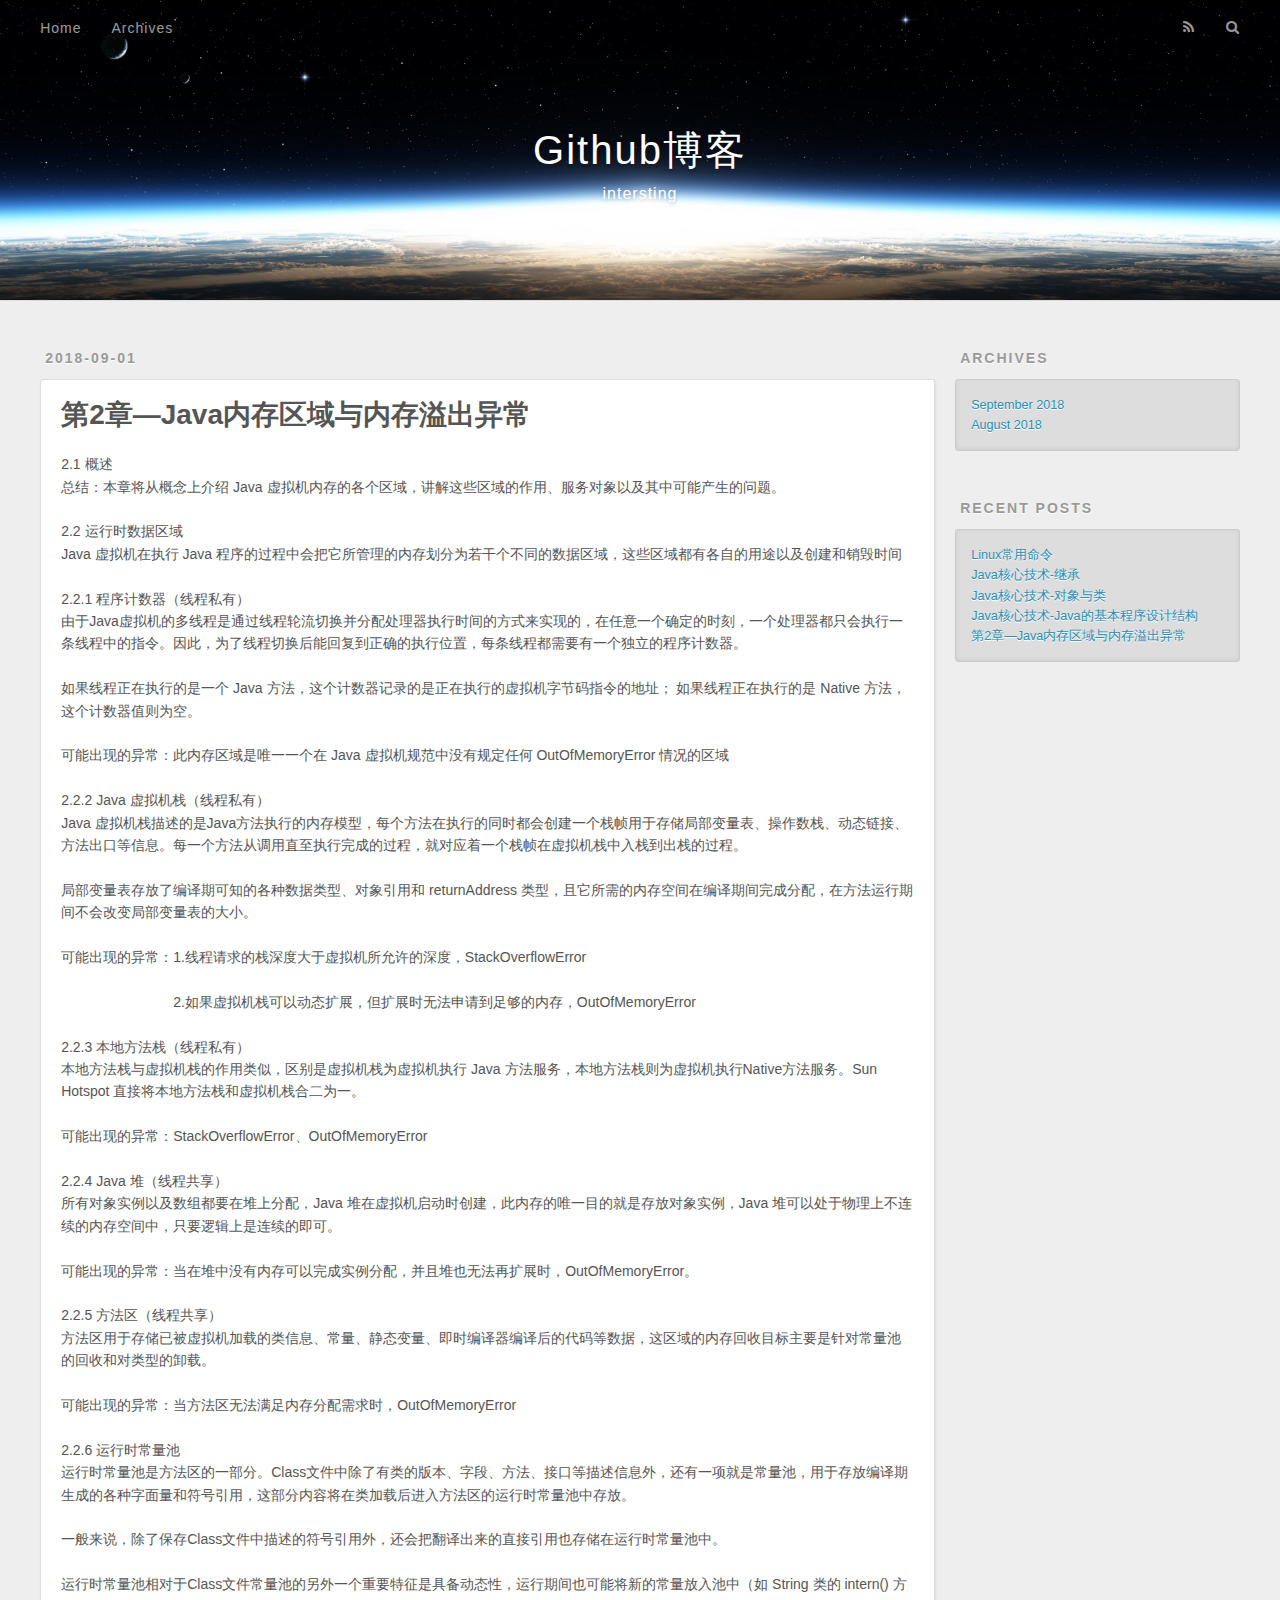
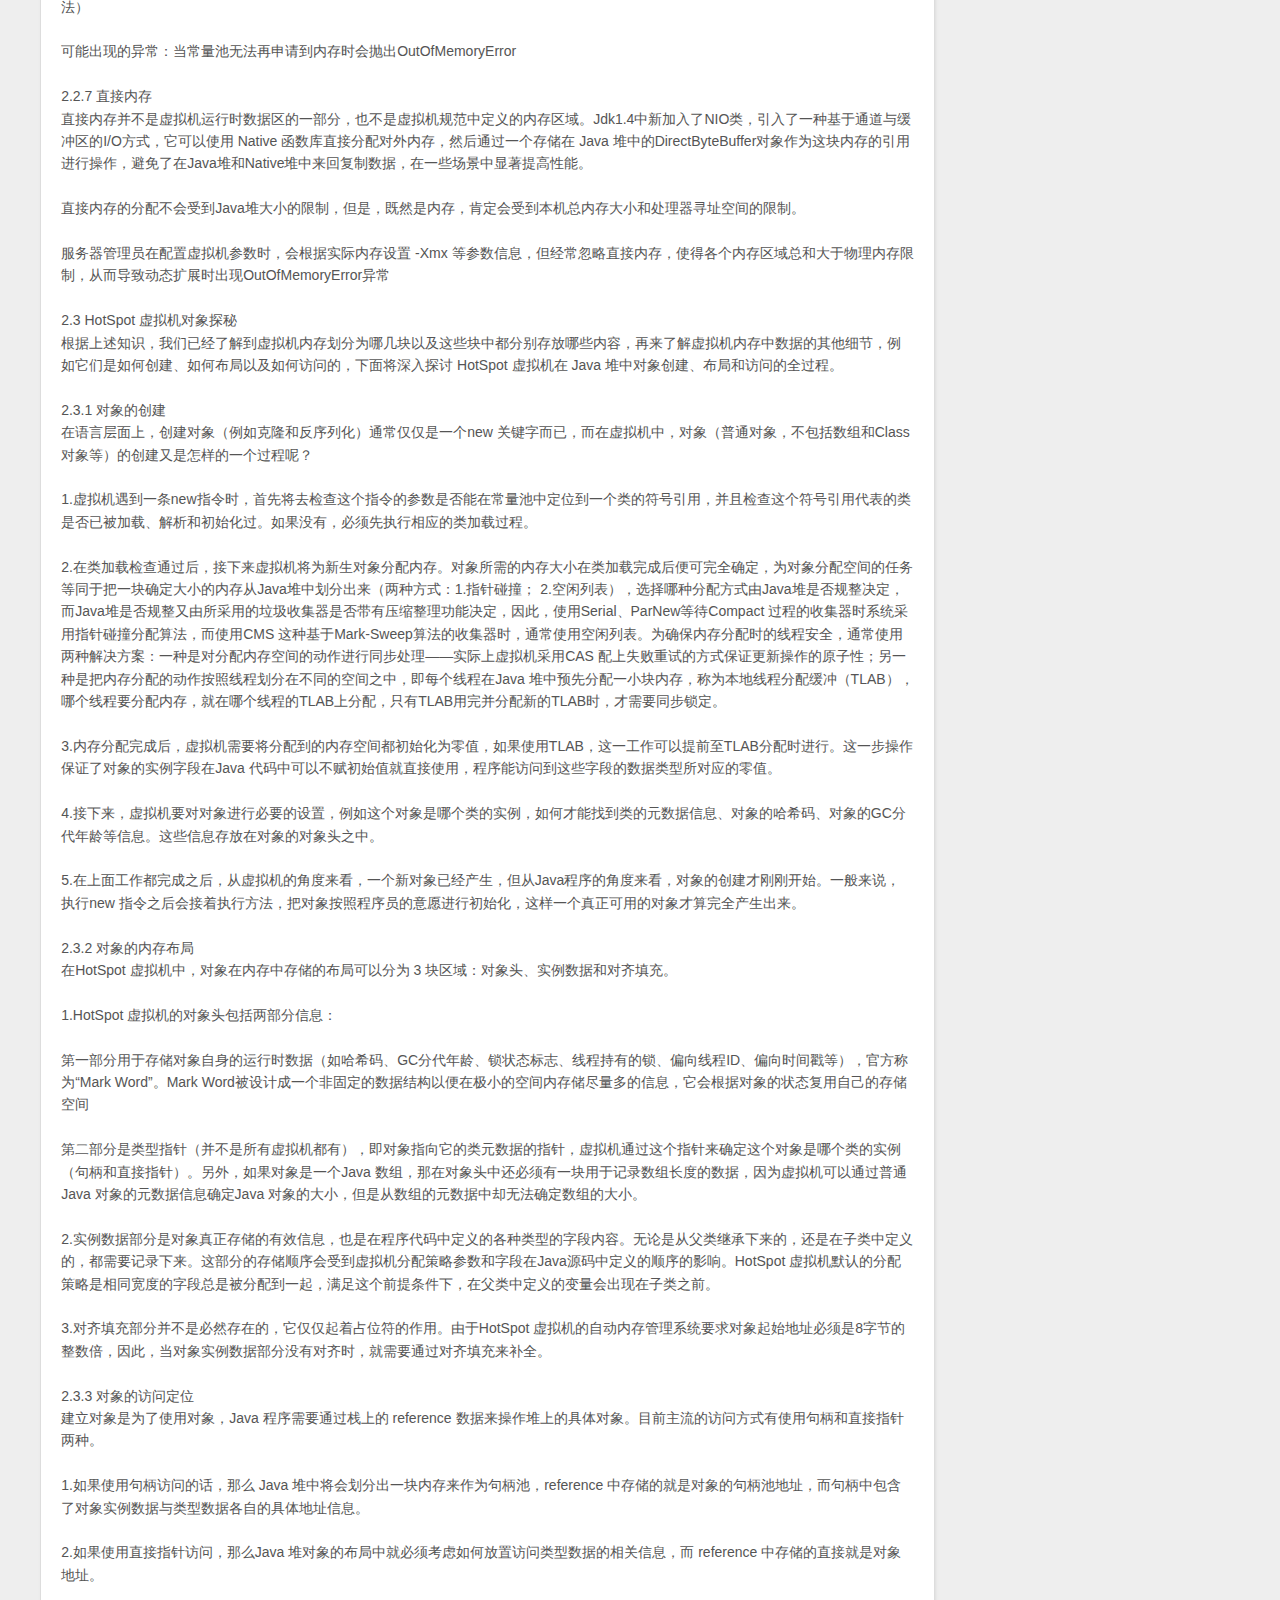
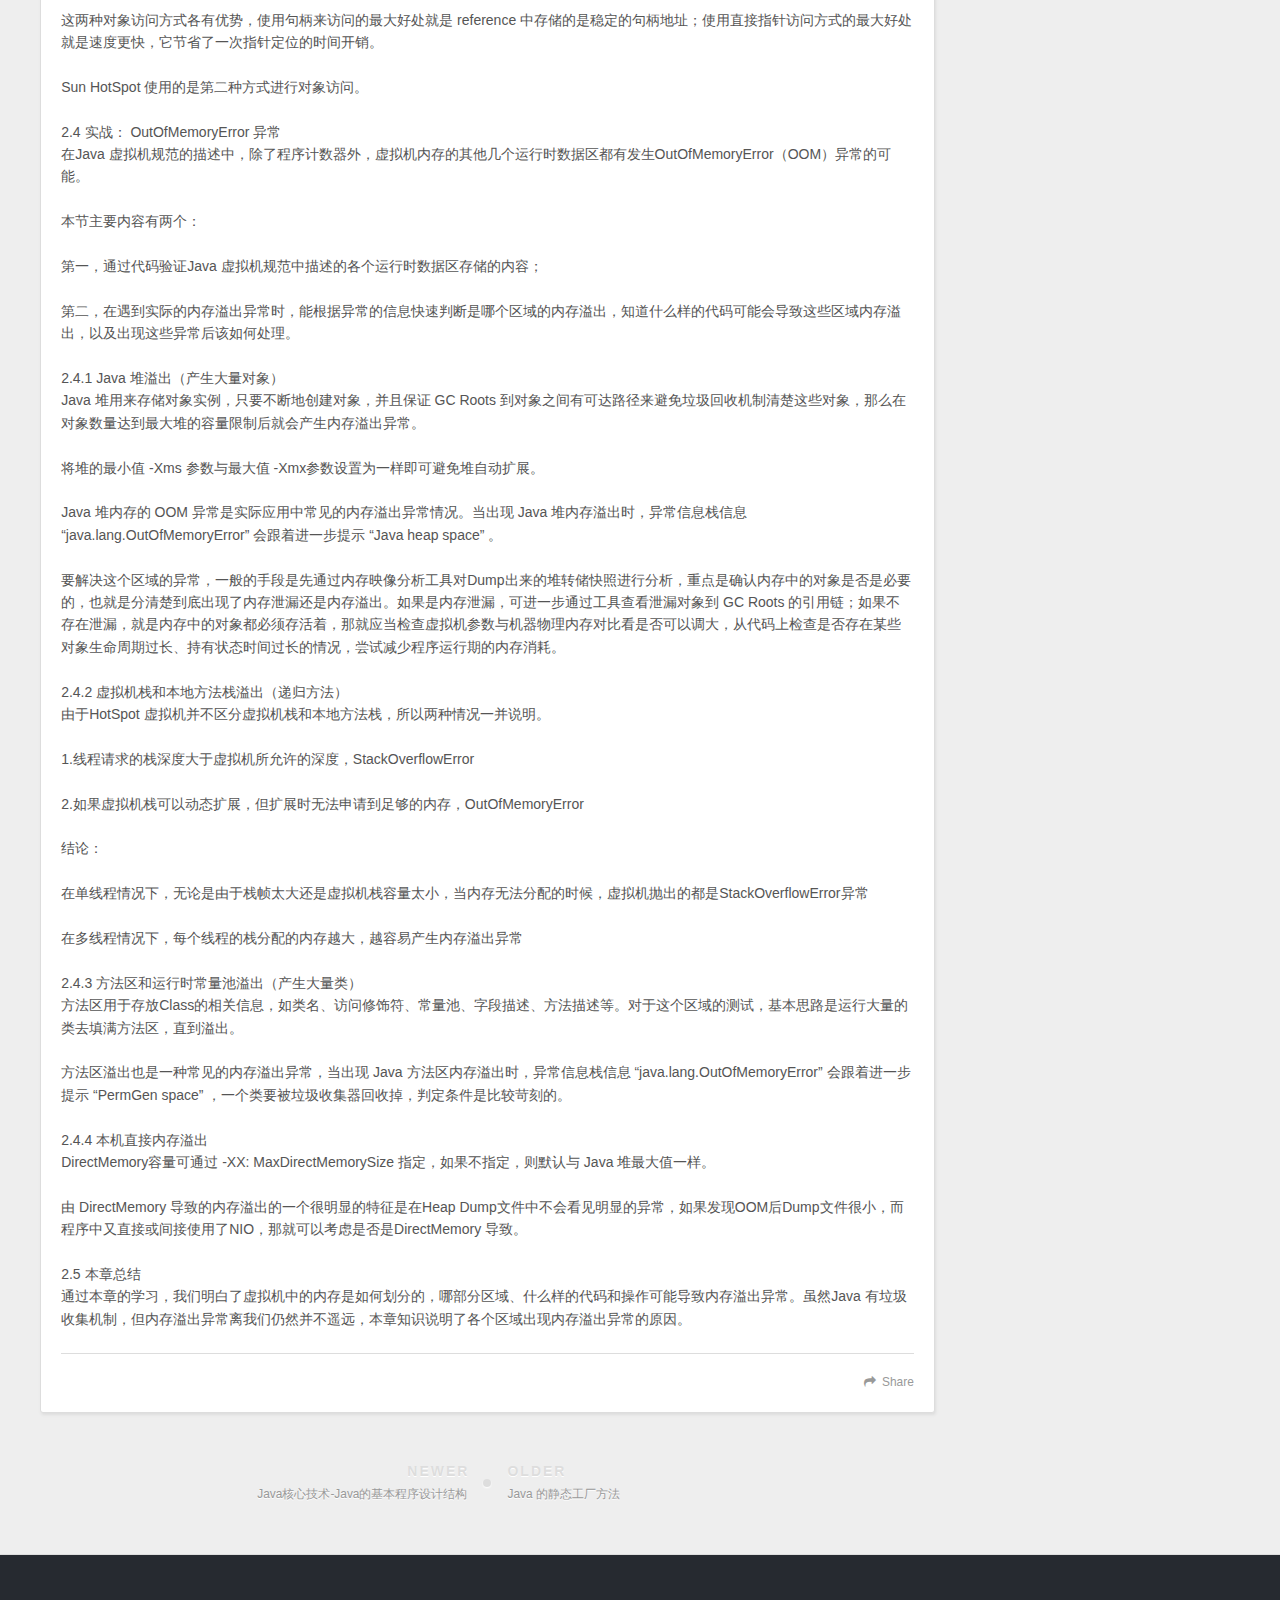
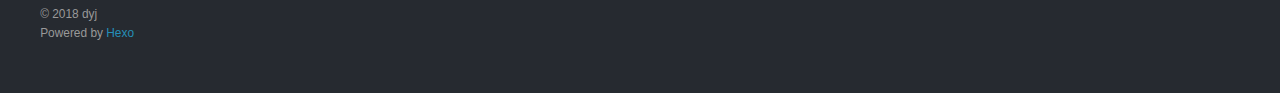
<file: 2018/09/01/第2章—Java内存区域与内存溢出异常/index.html>
<!DOCTYPE html>
<html>
<head>
  <meta charset="utf-8">
  

  
  <title>第2章—Java内存区域与内存溢出异常 | Github博客</title>
  <meta name="viewport" content="width=device-width, initial-scale=1, maximum-scale=1">
  <meta name="description" content="2.1 概述总结：本章将从概念上介绍 Java 虚拟机内存的各个区域，讲解这些区域的作用、服务对象以及其中可能产生的问题。 2.2 运行时数据区域Java 虚拟机在执行 Java 程序的过程中会把它所管理的内存划分为若干个不同的数据区域，这些区域都有各自的用途以及创建和销毁时间 2.2.1 程序计数器（线程私有）由于Java虚拟机的多线程是通过线程轮流切换并分配处理器执行时间的方式来实现的，在任意">
<meta name="keywords" content="blog">
<meta property="og:type" content="article">
<meta property="og:title" content="第2章—Java内存区域与内存溢出异常">
<meta property="og:url" content="http://yoursite.com/2018/09/01/第2章—Java内存区域与内存溢出异常/index.html">
<meta property="og:site_name" content="Github博客">
<meta property="og:description" content="2.1 概述总结：本章将从概念上介绍 Java 虚拟机内存的各个区域，讲解这些区域的作用、服务对象以及其中可能产生的问题。 2.2 运行时数据区域Java 虚拟机在执行 Java 程序的过程中会把它所管理的内存划分为若干个不同的数据区域，这些区域都有各自的用途以及创建和销毁时间 2.2.1 程序计数器（线程私有）由于Java虚拟机的多线程是通过线程轮流切换并分配处理器执行时间的方式来实现的，在任意">
<meta property="og:locale" content="zh-Hans">
<meta property="og:updated_time" content="2018-09-01T15:51:29.143Z">
<meta name="twitter:card" content="summary">
<meta name="twitter:title" content="第2章—Java内存区域与内存溢出异常">
<meta name="twitter:description" content="2.1 概述总结：本章将从概念上介绍 Java 虚拟机内存的各个区域，讲解这些区域的作用、服务对象以及其中可能产生的问题。 2.2 运行时数据区域Java 虚拟机在执行 Java 程序的过程中会把它所管理的内存划分为若干个不同的数据区域，这些区域都有各自的用途以及创建和销毁时间 2.2.1 程序计数器（线程私有）由于Java虚拟机的多线程是通过线程轮流切换并分配处理器执行时间的方式来实现的，在任意">
  
    <link rel="alternate" href="/atom.xml" title="Github博客" type="application/atom+xml">
  
  
    <link rel="icon" href="/favicon.png">
  
  
    <link href="//fonts.googleapis.com/css?family=Source+Code+Pro" rel="stylesheet" type="text/css">
  
  <link rel="stylesheet" href="/css/style.css">
</head>

<body>
  <div id="container">
    <div id="wrap">
      <header id="header">
  <div id="banner"></div>
  <div id="header-outer" class="outer">
    <div id="header-title" class="inner">
      <h1 id="logo-wrap">
        <a href="/" id="logo">Github博客</a>
      </h1>
      
        <h2 id="subtitle-wrap">
          <a href="/" id="subtitle">intersting</a>
        </h2>
      
    </div>
    <div id="header-inner" class="inner">
      <nav id="main-nav">
        <a id="main-nav-toggle" class="nav-icon"></a>
        
          <a class="main-nav-link" href="/">Home</a>
        
          <a class="main-nav-link" href="/archives">Archives</a>
        
      </nav>
      <nav id="sub-nav">
        
          <a id="nav-rss-link" class="nav-icon" href="/atom.xml" title="RSS Feed"></a>
        
        <a id="nav-search-btn" class="nav-icon" title="Search"></a>
      </nav>
      <div id="search-form-wrap">
        <form action="//google.com/search" method="get" accept-charset="UTF-8" class="search-form"><input type="search" name="q" class="search-form-input" placeholder="Search"><button type="submit" class="search-form-submit">&#xF002;</button><input type="hidden" name="sitesearch" value="http://yoursite.com"></form>
      </div>
    </div>
  </div>
</header>
      <div class="outer">
        <section id="main"><article id="post-第2章—Java内存区域与内存溢出异常" class="article article-type-post" itemscope itemprop="blogPost">
  <div class="article-meta">
    <a href="/2018/09/01/第2章—Java内存区域与内存溢出异常/" class="article-date">
  <time datetime="2018-09-01T15:51:26.000Z" itemprop="datePublished">2018-09-01</time>
</a>
    
  </div>
  <div class="article-inner">
    
    
      <header class="article-header">
        
  
    <h1 class="article-title" itemprop="name">
      第2章—Java内存区域与内存溢出异常
    </h1>
  

      </header>
    
    <div class="article-entry" itemprop="articleBody">
      
        <p>2.1 概述<br>总结：本章将从概念上介绍 Java 虚拟机内存的各个区域，讲解这些区域的作用、服务对象以及其中可能产生的问题。</p>
<p>2.2 运行时数据区域<br>Java 虚拟机在执行 Java 程序的过程中会把它所管理的内存划分为若干个不同的数据区域，这些区域都有各自的用途以及创建和销毁时间</p>
<p>2.2.1 程序计数器（线程私有）<br>由于Java虚拟机的多线程是通过线程轮流切换并分配处理器执行时间的方式来实现的，在任意一个确定的时刻，一个处理器都只会执行一条线程中的指令。因此，为了线程切换后能回复到正确的执行位置，每条线程都需要有一个独立的程序计数器。</p>
<p>如果线程正在执行的是一个 Java 方法，这个计数器记录的是正在执行的虚拟机字节码指令的地址； 如果线程正在执行的是 Native 方法，这个计数器值则为空。</p>
<p>可能出现的异常：此内存区域是唯一一个在 Java 虚拟机规范中没有规定任何 OutOfMemoryError 情况的区域</p>
<p>2.2.2 Java 虚拟机栈（线程私有）<br>Java 虚拟机栈描述的是Java方法执行的内存模型，每个方法在执行的同时都会创建一个栈帧用于存储局部变量表、操作数栈、动态链接、方法出口等信息。每一个方法从调用直至执行完成的过程，就对应着一个栈帧在虚拟机栈中入栈到出栈的过程。</p>
<p>局部变量表存放了编译期可知的各种数据类型、对象引用和 returnAddress 类型，且它所需的内存空间在编译期间完成分配，在方法运行期间不会改变局部变量表的大小。</p>
<p>可能出现的异常：1.线程请求的栈深度大于虚拟机所允许的深度，StackOverflowError</p>
<p>　　　　　　　　2.如果虚拟机栈可以动态扩展，但扩展时无法申请到足够的内存，OutOfMemoryError</p>
<p>2.2.3 本地方法栈（线程私有）<br>本地方法栈与虚拟机栈的作用类似，区别是虚拟机栈为虚拟机执行 Java 方法服务，本地方法栈则为虚拟机执行Native方法服务。Sun Hotspot 直接将本地方法栈和虚拟机栈合二为一。</p>
<p>可能出现的异常：StackOverflowError、OutOfMemoryError</p>
<p>2.2.4 Java 堆（线程共享）<br>所有对象实例以及数组都要在堆上分配，Java 堆在虚拟机启动时创建，此内存的唯一目的就是存放对象实例，Java 堆可以处于物理上不连续的内存空间中，只要逻辑上是连续的即可。</p>
<p>可能出现的异常：当在堆中没有内存可以完成实例分配，并且堆也无法再扩展时，OutOfMemoryError。</p>
<p>2.2.5 方法区（线程共享）<br>方法区用于存储已被虚拟机加载的类信息、常量、静态变量、即时编译器编译后的代码等数据，这区域的内存回收目标主要是针对常量池的回收和对类型的卸载。</p>
<p>可能出现的异常：当方法区无法满足内存分配需求时，OutOfMemoryError</p>
<p>2.2.6 运行时常量池<br>运行时常量池是方法区的一部分。Class文件中除了有类的版本、字段、方法、接口等描述信息外，还有一项就是常量池，用于存放编译期生成的各种字面量和符号引用，这部分内容将在类加载后进入方法区的运行时常量池中存放。</p>
<p>一般来说，除了保存Class文件中描述的符号引用外，还会把翻译出来的直接引用也存储在运行时常量池中。</p>
<p>运行时常量池相对于Class文件常量池的另外一个重要特征是具备动态性，运行期间也可能将新的常量放入池中（如 String 类的 intern() 方法）</p>
<p>可能出现的异常：当常量池无法再申请到内存时会抛出OutOfMemoryError</p>
<p>2.2.7 直接内存<br>直接内存并不是虚拟机运行时数据区的一部分，也不是虚拟机规范中定义的内存区域。Jdk1.4中新加入了NIO类，引入了一种基于通道与缓冲区的I/O方式，它可以使用 Native 函数库直接分配对外内存，然后通过一个存储在 Java 堆中的DirectByteBuffer对象作为这块内存的引用进行操作，避免了在Java堆和Native堆中来回复制数据，在一些场景中显著提高性能。</p>
<p>直接内存的分配不会受到Java堆大小的限制，但是，既然是内存，肯定会受到本机总内存大小和处理器寻址空间的限制。</p>
<p>服务器管理员在配置虚拟机参数时，会根据实际内存设置 -Xmx 等参数信息，但经常忽略直接内存，使得各个内存区域总和大于物理内存限制，从而导致动态扩展时出现OutOfMemoryError异常</p>
<p>2.3 HotSpot 虚拟机对象探秘<br>根据上述知识，我们已经了解到虚拟机内存划分为哪几块以及这些块中都分别存放哪些内容，再来了解虚拟机内存中数据的其他细节，例如它们是如何创建、如何布局以及如何访问的，下面将深入探讨 HotSpot 虚拟机在 Java 堆中对象创建、布局和访问的全过程。</p>
<p>2.3.1 对象的创建<br>在语言层面上，创建对象（例如克隆和反序列化）通常仅仅是一个new 关键字而已，而在虚拟机中，对象（普通对象，不包括数组和Class对象等）的创建又是怎样的一个过程呢？</p>
<p>1.虚拟机遇到一条new指令时，首先将去检查这个指令的参数是否能在常量池中定位到一个类的符号引用，并且检查这个符号引用代表的类是否已被加载、解析和初始化过。如果没有，必须先执行相应的类加载过程。</p>
<p>2.在类加载检查通过后，接下来虚拟机将为新生对象分配内存。对象所需的内存大小在类加载完成后便可完全确定，为对象分配空间的任务等同于把一块确定大小的内存从Java堆中划分出来（两种方式：1.指针碰撞； 2.空闲列表），选择哪种分配方式由Java堆是否规整决定，而Java堆是否规整又由所采用的垃圾收集器是否带有压缩整理功能决定，因此，使用Serial、ParNew等待Compact 过程的收集器时系统采用指针碰撞分配算法，而使用CMS 这种基于Mark-Sweep算法的收集器时，通常使用空闲列表。为确保内存分配时的线程安全，通常使用两种解决方案：一种是对分配内存空间的动作进行同步处理——实际上虚拟机采用CAS 配上失败重试的方式保证更新操作的原子性；另一种是把内存分配的动作按照线程划分在不同的空间之中，即每个线程在Java 堆中预先分配一小块内存，称为本地线程分配缓冲（TLAB），哪个线程要分配内存，就在哪个线程的TLAB上分配，只有TLAB用完并分配新的TLAB时，才需要同步锁定。</p>
<p>3.内存分配完成后，虚拟机需要将分配到的内存空间都初始化为零值，如果使用TLAB，这一工作可以提前至TLAB分配时进行。这一步操作保证了对象的实例字段在Java 代码中可以不赋初始值就直接使用，程序能访问到这些字段的数据类型所对应的零值。</p>
<p>4.接下来，虚拟机要对对象进行必要的设置，例如这个对象是哪个类的实例，如何才能找到类的元数据信息、对象的哈希码、对象的GC分代年龄等信息。这些信息存放在对象的对象头之中。</p>
<p>5.在上面工作都完成之后，从虚拟机的角度来看，一个新对象已经产生，但从Java程序的角度来看，对象的创建才刚刚开始。一般来说，执行new 指令之后会接着执行<init>方法，把对象按照程序员的意愿进行初始化，这样一个真正可用的对象才算完全产生出来。</init></p>
<p>2.3.2 对象的内存布局<br>在HotSpot 虚拟机中，对象在内存中存储的布局可以分为 3 块区域：对象头、实例数据和对齐填充。</p>
<p>1.HotSpot 虚拟机的对象头包括两部分信息：</p>
<p>第一部分用于存储对象自身的运行时数据（如哈希码、GC分代年龄、锁状态标志、线程持有的锁、偏向线程ID、偏向时间戳等），官方称为“Mark Word”。Mark Word被设计成一个非固定的数据结构以便在极小的空间内存储尽量多的信息，它会根据对象的状态复用自己的存储空间</p>
<p>第二部分是类型指针（并不是所有虚拟机都有），即对象指向它的类元数据的指针，虚拟机通过这个指针来确定这个对象是哪个类的实例（句柄和直接指针）。另外，如果对象是一个Java 数组，那在对象头中还必须有一块用于记录数组长度的数据，因为虚拟机可以通过普通Java 对象的元数据信息确定Java 对象的大小，但是从数组的元数据中却无法确定数组的大小。</p>
<p>2.实例数据部分是对象真正存储的有效信息，也是在程序代码中定义的各种类型的字段内容。无论是从父类继承下来的，还是在子类中定义的，都需要记录下来。这部分的存储顺序会受到虚拟机分配策略参数和字段在Java源码中定义的顺序的影响。HotSpot 虚拟机默认的分配策略是相同宽度的字段总是被分配到一起，满足这个前提条件下，在父类中定义的变量会出现在子类之前。</p>
<p>3.对齐填充部分并不是必然存在的，它仅仅起着占位符的作用。由于HotSpot 虚拟机的自动内存管理系统要求对象起始地址必须是8字节的整数倍，因此，当对象实例数据部分没有对齐时，就需要通过对齐填充来补全。</p>
<p>2.3.3 对象的访问定位<br>建立对象是为了使用对象，Java 程序需要通过栈上的 reference 数据来操作堆上的具体对象。目前主流的访问方式有使用句柄和直接指针两种。</p>
<p>1.如果使用句柄访问的话，那么 Java 堆中将会划分出一块内存来作为句柄池，reference 中存储的就是对象的句柄池地址，而句柄中包含了对象实例数据与类型数据各自的具体地址信息。</p>
<p>2.如果使用直接指针访问，那么Java 堆对象的布局中就必须考虑如何放置访问类型数据的相关信息，而 reference 中存储的直接就是对象地址。</p>
<p>这两种对象访问方式各有优势，使用句柄来访问的最大好处就是 reference 中存储的是稳定的句柄地址；使用直接指针访问方式的最大好处就是速度更快，它节省了一次指针定位的时间开销。</p>
<p>Sun HotSpot 使用的是第二种方式进行对象访问。</p>
<p>2.4 实战： OutOfMemoryError 异常<br>在Java 虚拟机规范的描述中，除了程序计数器外，虚拟机内存的其他几个运行时数据区都有发生OutOfMemoryError（OOM）异常的可能。</p>
<p>本节主要内容有两个：</p>
<p>第一，通过代码验证Java 虚拟机规范中描述的各个运行时数据区存储的内容；</p>
<p>第二，在遇到实际的内存溢出异常时，能根据异常的信息快速判断是哪个区域的内存溢出，知道什么样的代码可能会导致这些区域内存溢出，以及出现这些异常后该如何处理。</p>
<p>2.4.1 Java 堆溢出（产生大量对象）<br>Java 堆用来存储对象实例，只要不断地创建对象，并且保证 GC Roots 到对象之间有可达路径来避免垃圾回收机制清楚这些对象，那么在对象数量达到最大堆的容量限制后就会产生内存溢出异常。</p>
<p>将堆的最小值 -Xms 参数与最大值 -Xmx参数设置为一样即可避免堆自动扩展。</p>
<p>Java 堆内存的 OOM 异常是实际应用中常见的内存溢出异常情况。当出现 Java 堆内存溢出时，异常信息栈信息 “java.lang.OutOfMemoryError” 会跟着进一步提示 “Java heap space” 。</p>
<p>要解决这个区域的异常，一般的手段是先通过内存映像分析工具对Dump出来的堆转储快照进行分析，重点是确认内存中的对象是否是必要的，也就是分清楚到底出现了内存泄漏还是内存溢出。如果是内存泄漏，可进一步通过工具查看泄漏对象到 GC Roots 的引用链；如果不存在泄漏，就是内存中的对象都必须存活着，那就应当检查虚拟机参数与机器物理内存对比看是否可以调大，从代码上检查是否存在某些对象生命周期过长、持有状态时间过长的情况，尝试减少程序运行期的内存消耗。</p>
<p>2.4.2 虚拟机栈和本地方法栈溢出（递归方法）<br>由于HotSpot 虚拟机并不区分虚拟机栈和本地方法栈，所以两种情况一并说明。</p>
<p>1.线程请求的栈深度大于虚拟机所允许的深度，StackOverflowError</p>
<p>2.如果虚拟机栈可以动态扩展，但扩展时无法申请到足够的内存，OutOfMemoryError</p>
<p>结论：</p>
<p>在单线程情况下，无论是由于栈帧太大还是虚拟机栈容量太小，当内存无法分配的时候，虚拟机抛出的都是StackOverflowError异常</p>
<p>在多线程情况下，每个线程的栈分配的内存越大，越容易产生内存溢出异常</p>
<p>2.4.3 方法区和运行时常量池溢出（产生大量类）<br>方法区用于存放Class的相关信息，如类名、访问修饰符、常量池、字段描述、方法描述等。对于这个区域的测试，基本思路是运行大量的类去填满方法区，直到溢出。</p>
<p>方法区溢出也是一种常见的内存溢出异常，当出现 Java 方法区内存溢出时，异常信息栈信息 “java.lang.OutOfMemoryError” 会跟着进一步提示 “PermGen space” ，一个类要被垃圾收集器回收掉，判定条件是比较苛刻的。</p>
<p>2.4.4 本机直接内存溢出<br>DirectMemory容量可通过 -XX: MaxDirectMemorySize 指定，如果不指定，则默认与 Java 堆最大值一样。</p>
<p>由 DirectMemory 导致的内存溢出的一个很明显的特征是在Heap Dump文件中不会看见明显的异常，如果发现OOM后Dump文件很小，而程序中又直接或间接使用了NIO，那就可以考虑是否是DirectMemory 导致。</p>
<p>2.5 本章总结<br>通过本章的学习，我们明白了虚拟机中的内存是如何划分的，哪部分区域、什么样的代码和操作可能导致内存溢出异常。虽然Java 有垃圾收集机制，但内存溢出异常离我们仍然并不遥远，本章知识说明了各个区域出现内存溢出异常的原因。</p>

      
    </div>
    <footer class="article-footer">
      <a data-url="http://yoursite.com/2018/09/01/第2章—Java内存区域与内存溢出异常/" data-id="cjlyjhv3f0008yw7i3v0eadcp" class="article-share-link">Share</a>
      
      
    </footer>
  </div>
  
    
<nav id="article-nav">
  
    <a href="/2018/09/03/Java核心技术-Java的基本程序设计结构/" id="article-nav-newer" class="article-nav-link-wrap">
      <strong class="article-nav-caption">Newer</strong>
      <div class="article-nav-title">
        
          Java核心技术-Java的基本程序设计结构
        
      </div>
    </a>
  
  
    <a href="/2018/08/29/Java-的静态工厂方法/" id="article-nav-older" class="article-nav-link-wrap">
      <strong class="article-nav-caption">Older</strong>
      <div class="article-nav-title">Java 的静态工厂方法</div>
    </a>
  
</nav>

  
</article>

</section>
        
          <aside id="sidebar">
  
    

  
    

  
    
  
    
  <div class="widget-wrap">
    <h3 class="widget-title">Archives</h3>
    <div class="widget">
      <ul class="archive-list"><li class="archive-list-item"><a class="archive-list-link" href="/archives/2018/09/">September 2018</a></li><li class="archive-list-item"><a class="archive-list-link" href="/archives/2018/08/">August 2018</a></li></ul>
    </div>
  </div>


  
    
  <div class="widget-wrap">
    <h3 class="widget-title">Recent Posts</h3>
    <div class="widget">
      <ul>
        
          <li>
            <a href="/2018/09/12/Linux常用命令/">Linux常用命令</a>
          </li>
        
          <li>
            <a href="/2018/09/09/Java核心技术-继承/">Java核心技术-继承</a>
          </li>
        
          <li>
            <a href="/2018/09/05/Java核心技术-对象与类/">Java核心技术-对象与类</a>
          </li>
        
          <li>
            <a href="/2018/09/03/Java核心技术-Java的基本程序设计结构/">Java核心技术-Java的基本程序设计结构</a>
          </li>
        
          <li>
            <a href="/2018/09/01/第2章—Java内存区域与内存溢出异常/">第2章—Java内存区域与内存溢出异常</a>
          </li>
        
      </ul>
    </div>
  </div>

  
</aside>
        
      </div>
      <footer id="footer">
  
  <div class="outer">
    <div id="footer-info" class="inner">
      &copy; 2018 dyj<br>
      Powered by <a href="http://hexo.io/" target="_blank">Hexo</a>
    </div>
  </div>
</footer>
    </div>
    <nav id="mobile-nav">
  
    <a href="/" class="mobile-nav-link">Home</a>
  
    <a href="/archives" class="mobile-nav-link">Archives</a>
  
</nav>
    

<script src="//ajax.googleapis.com/ajax/libs/jquery/2.0.3/jquery.min.js"></script>


  <link rel="stylesheet" href="/fancybox/jquery.fancybox.css">
  <script src="/fancybox/jquery.fancybox.pack.js"></script>


<script src="/js/script.js"></script>



  </div>
</body>
</html>
</file>
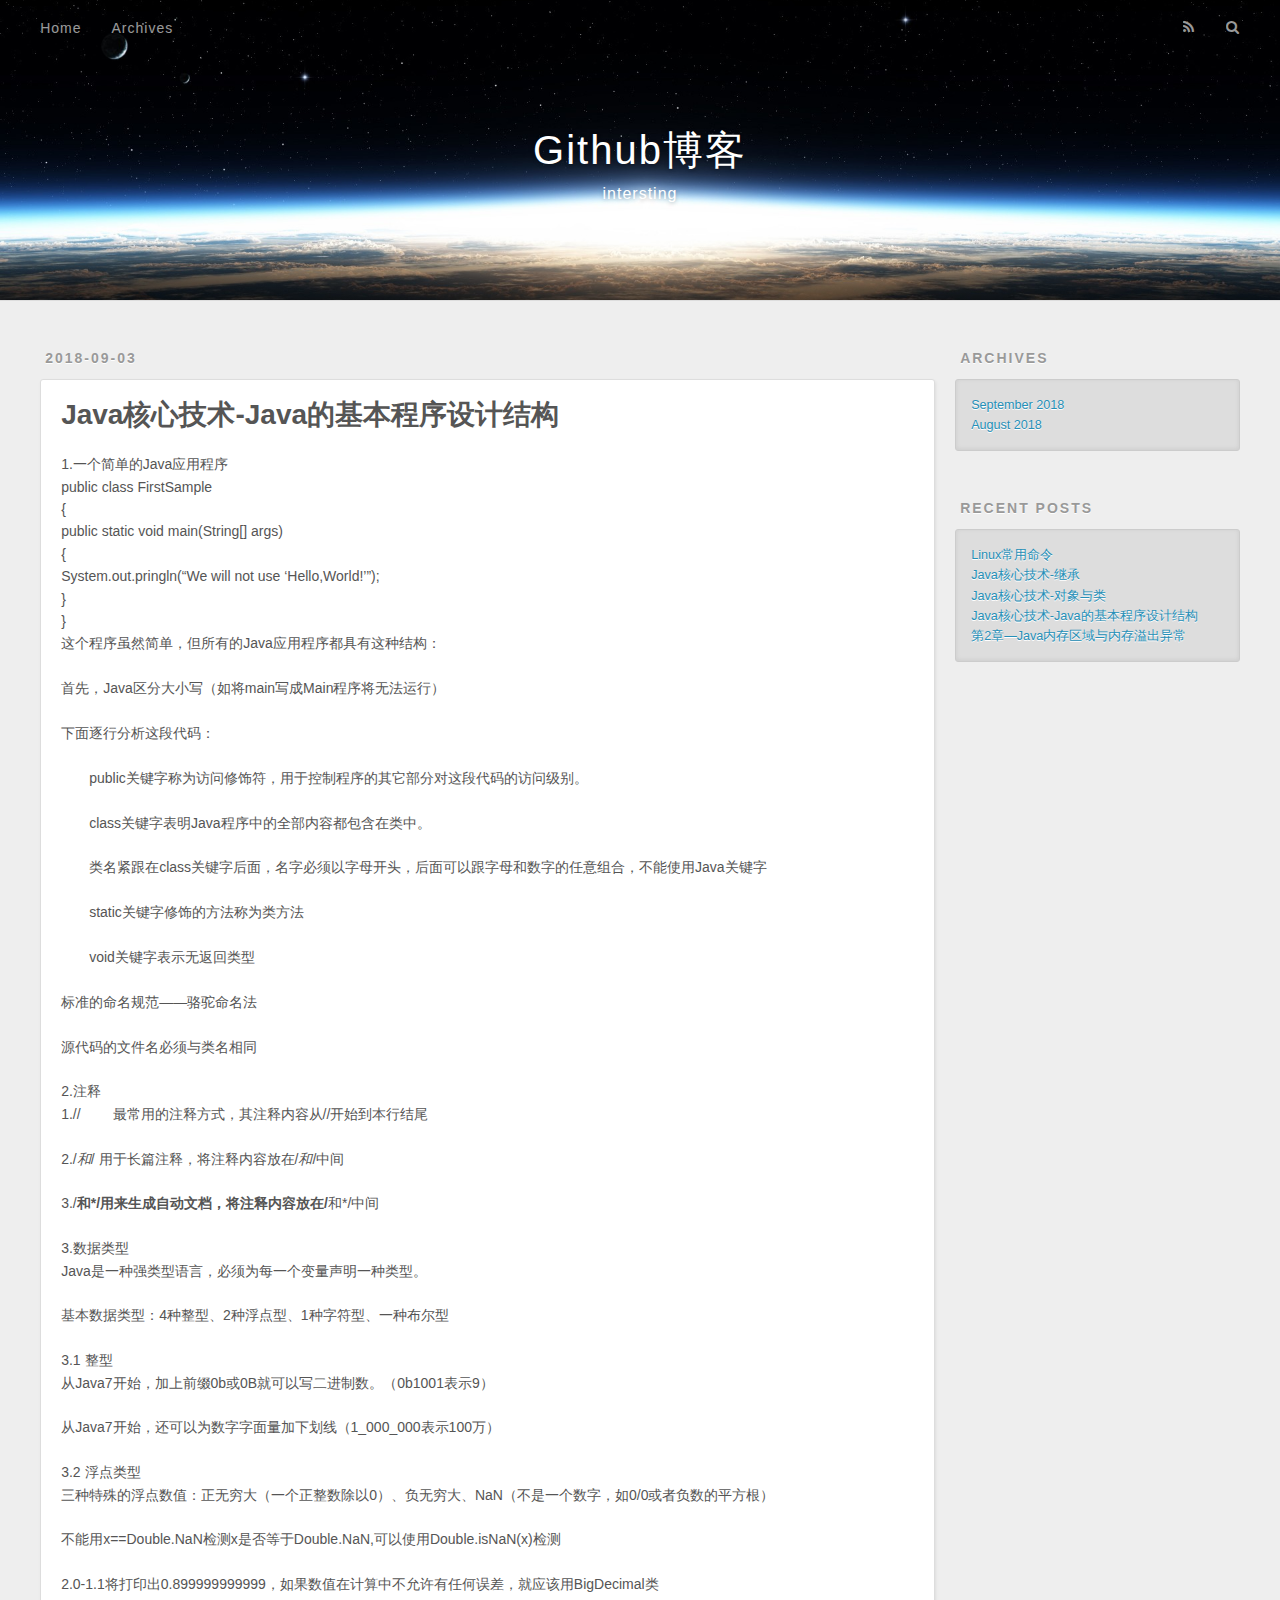
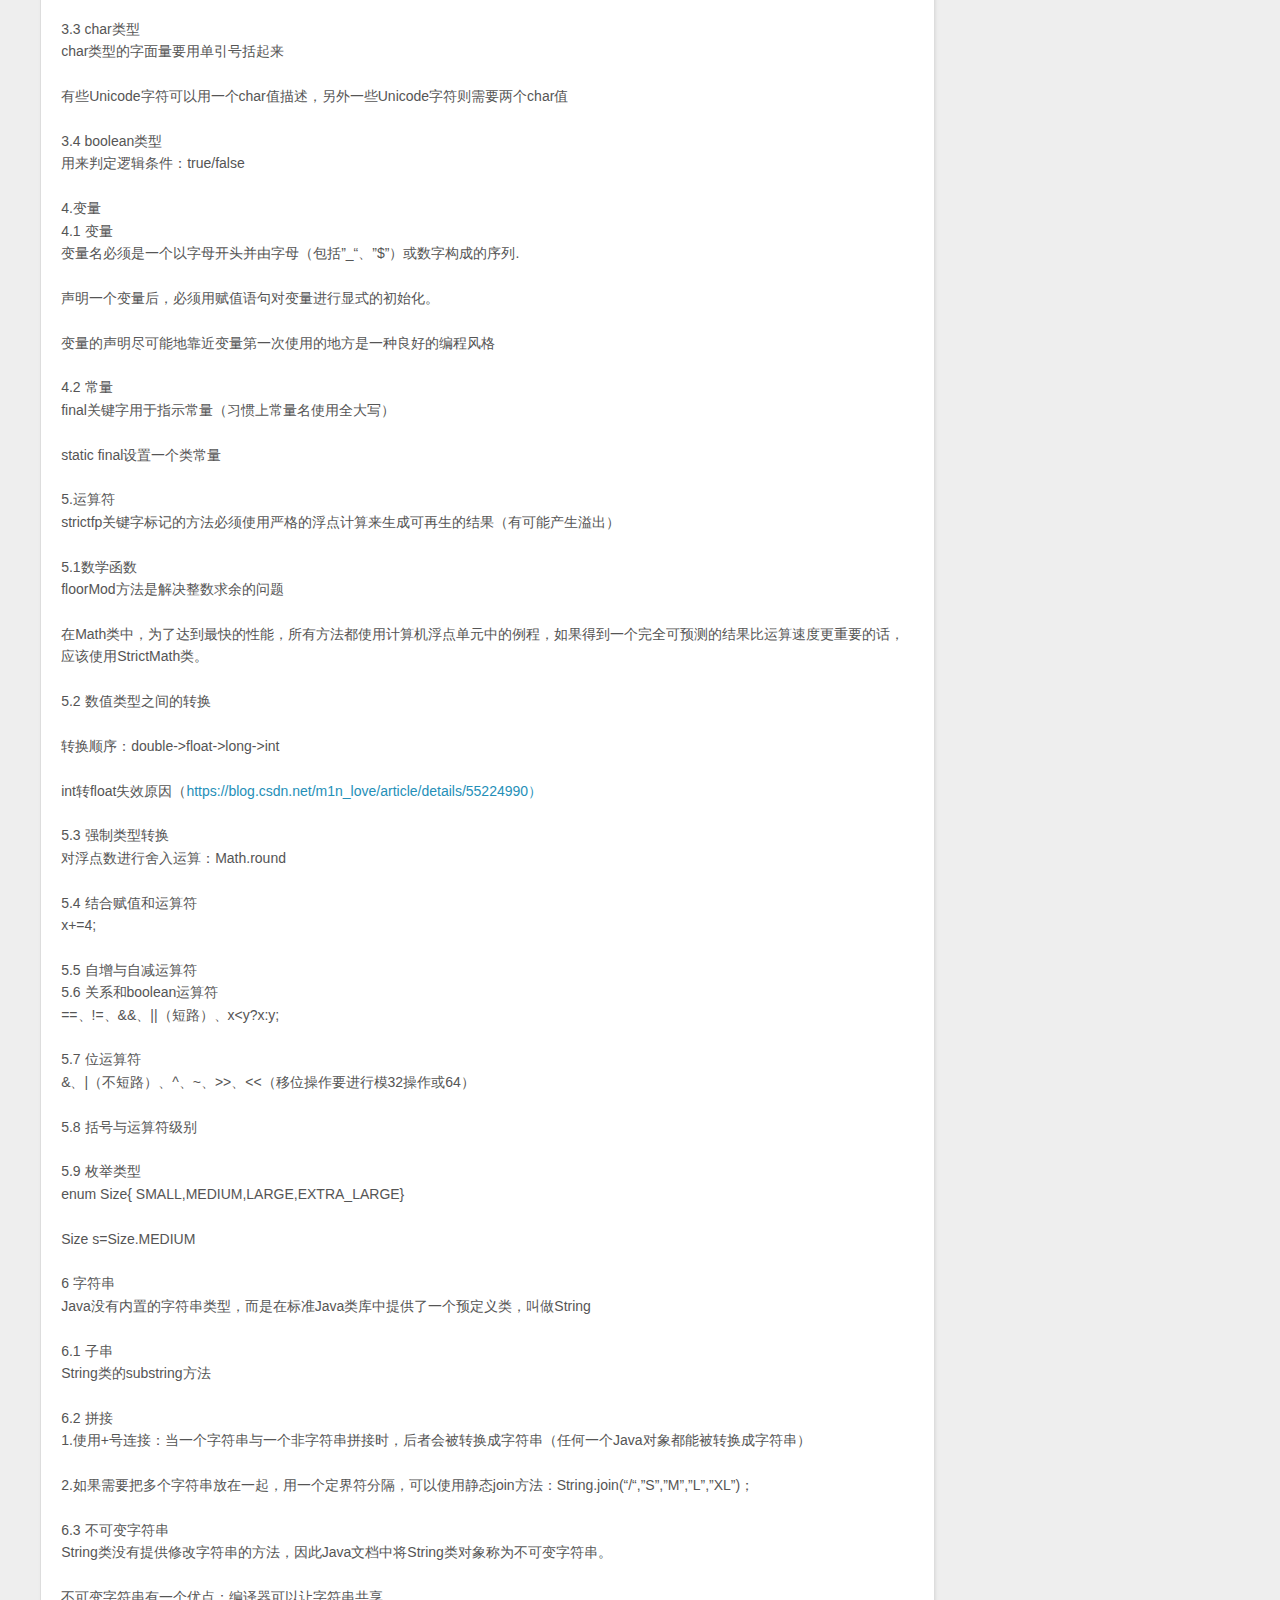
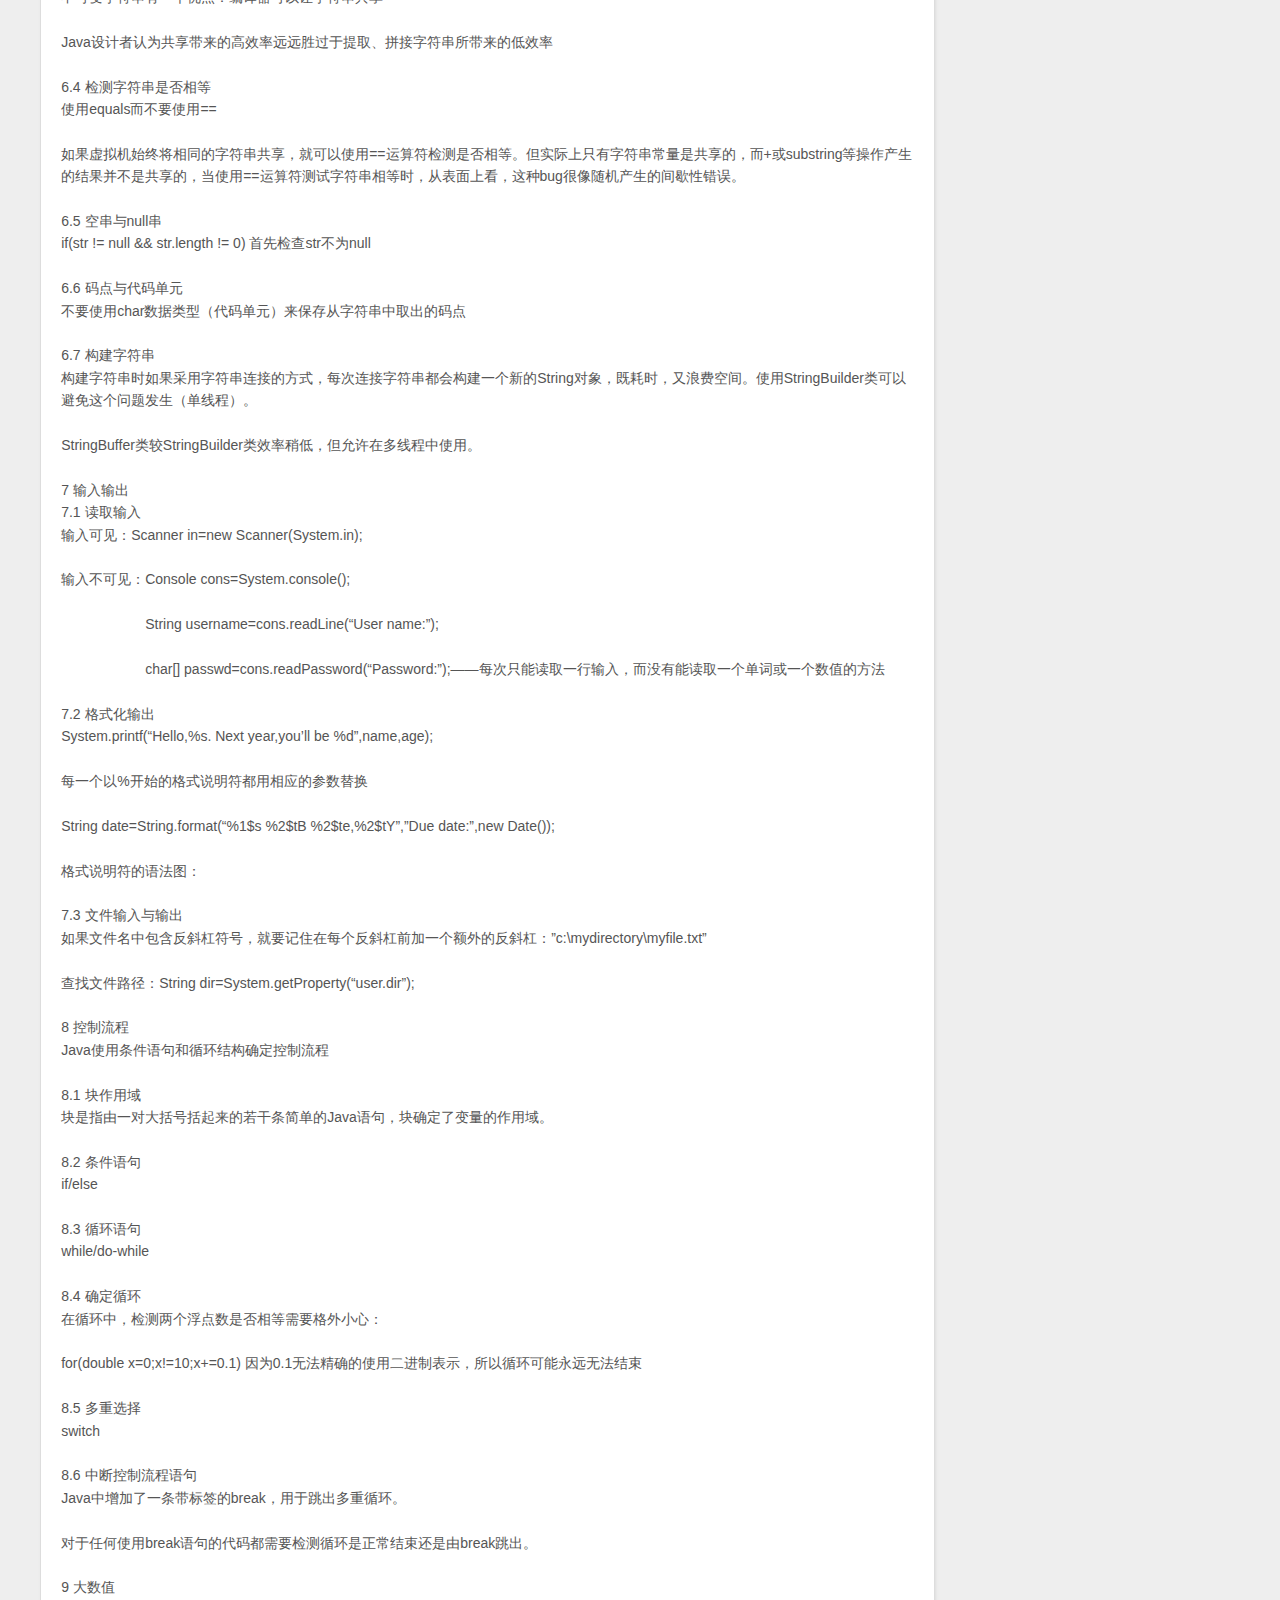
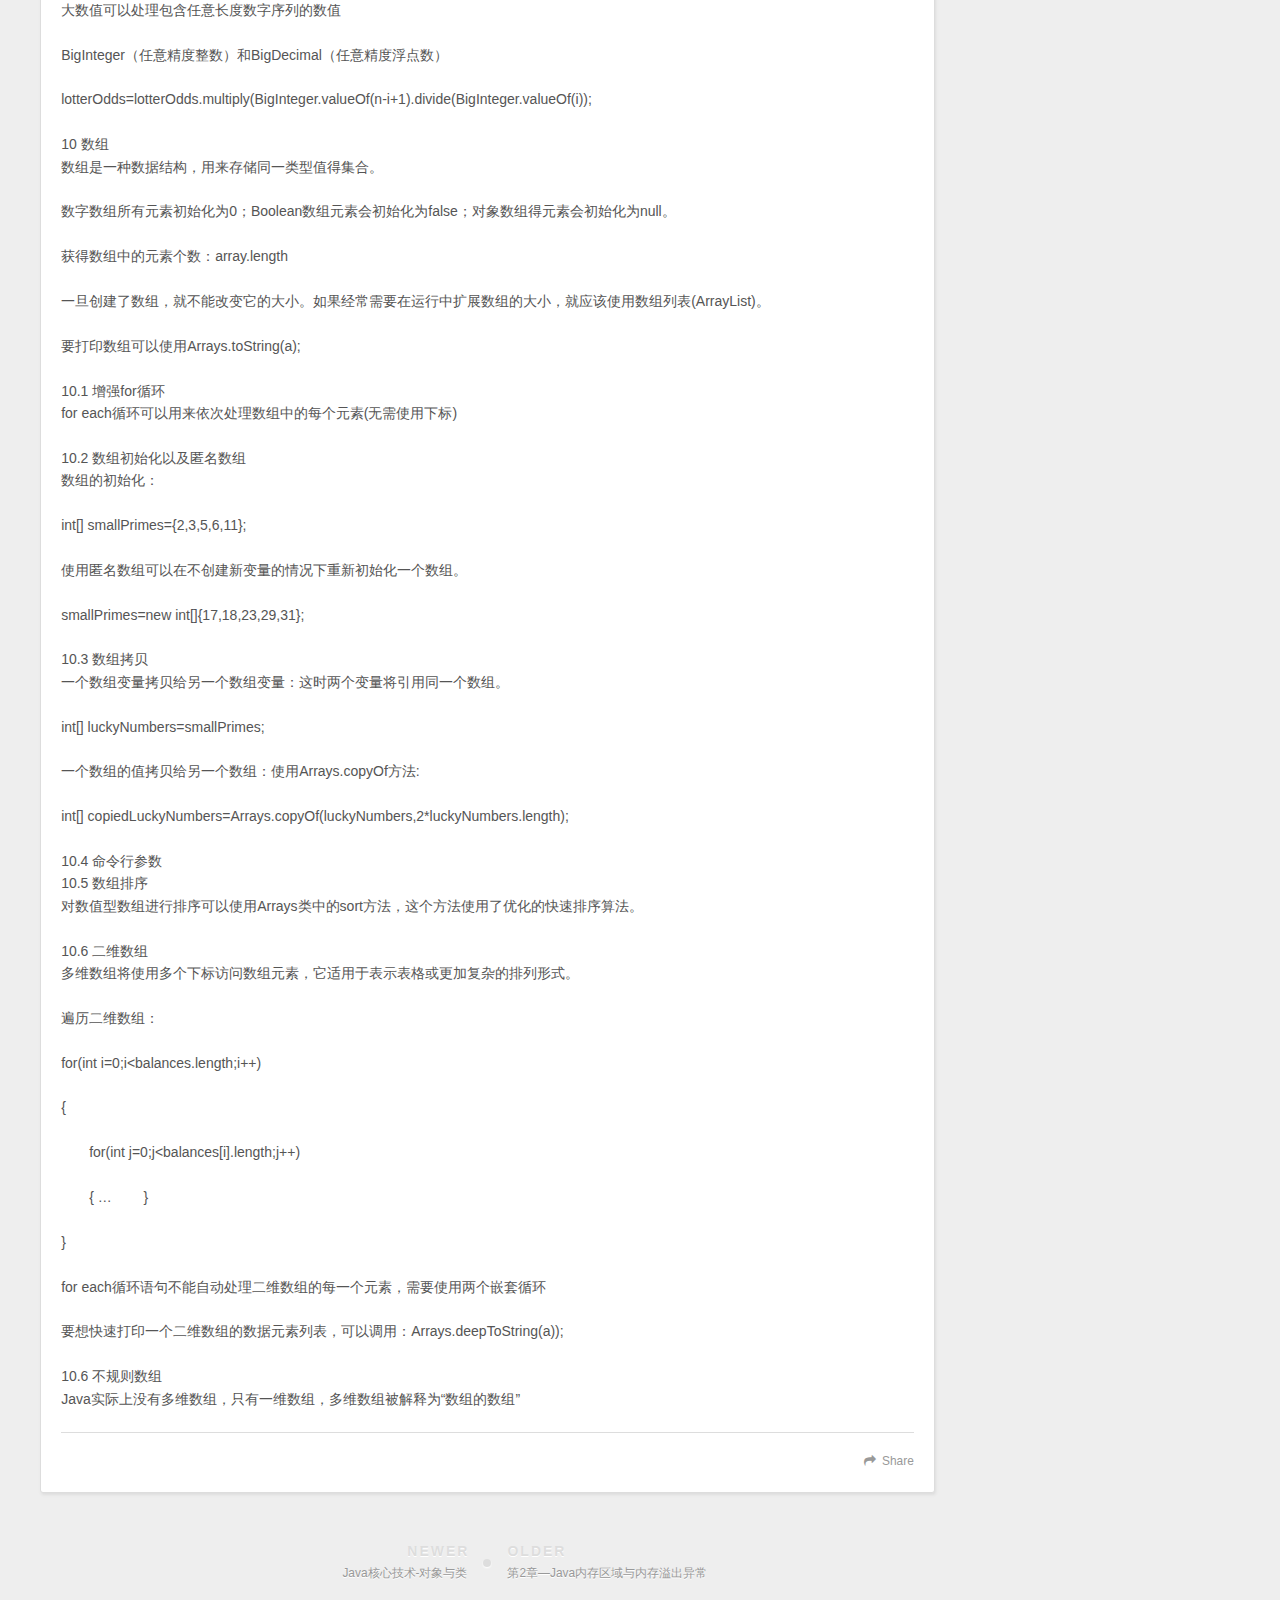
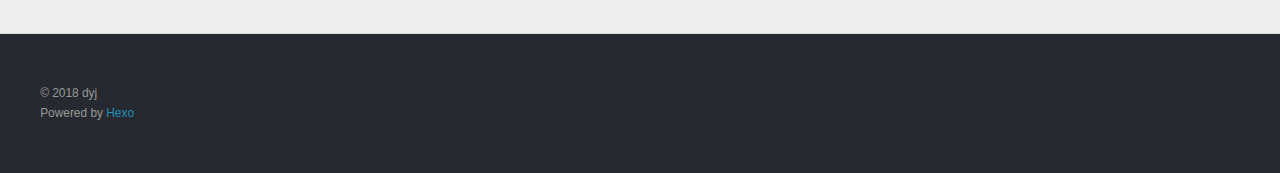
<file: 2018/09/03/Java核心技术-Java的基本程序设计结构/index.html>
<!DOCTYPE html>
<html>
<head>
  <meta charset="utf-8">
  

  
  <title>Java核心技术-Java的基本程序设计结构 | Github博客</title>
  <meta name="viewport" content="width=device-width, initial-scale=1, maximum-scale=1">
  <meta name="description" content="1.一个简单的Java应用程序public class FirstSample{    public static void main(String[] args)    {        System.out.pringln(“We will not use ‘Hello,World!’”);    }}这个程序虽然简单，但所有的Java应用程序都具有这种结构： 首先，Java区分大小写（如将m">
<meta name="keywords" content="blog">
<meta property="og:type" content="article">
<meta property="og:title" content="Java核心技术-Java的基本程序设计结构">
<meta property="og:url" content="http://yoursite.com/2018/09/03/Java核心技术-Java的基本程序设计结构/index.html">
<meta property="og:site_name" content="Github博客">
<meta property="og:description" content="1.一个简单的Java应用程序public class FirstSample{    public static void main(String[] args)    {        System.out.pringln(“We will not use ‘Hello,World!’”);    }}这个程序虽然简单，但所有的Java应用程序都具有这种结构： 首先，Java区分大小写（如将m">
<meta property="og:locale" content="zh-Hans">
<meta property="og:updated_time" content="2018-09-03T02:24:32.783Z">
<meta name="twitter:card" content="summary">
<meta name="twitter:title" content="Java核心技术-Java的基本程序设计结构">
<meta name="twitter:description" content="1.一个简单的Java应用程序public class FirstSample{    public static void main(String[] args)    {        System.out.pringln(“We will not use ‘Hello,World!’”);    }}这个程序虽然简单，但所有的Java应用程序都具有这种结构： 首先，Java区分大小写（如将m">
  
    <link rel="alternate" href="/atom.xml" title="Github博客" type="application/atom+xml">
  
  
    <link rel="icon" href="/favicon.png">
  
  
    <link href="//fonts.googleapis.com/css?family=Source+Code+Pro" rel="stylesheet" type="text/css">
  
  <link rel="stylesheet" href="/css/style.css">
</head>

<body>
  <div id="container">
    <div id="wrap">
      <header id="header">
  <div id="banner"></div>
  <div id="header-outer" class="outer">
    <div id="header-title" class="inner">
      <h1 id="logo-wrap">
        <a href="/" id="logo">Github博客</a>
      </h1>
      
        <h2 id="subtitle-wrap">
          <a href="/" id="subtitle">intersting</a>
        </h2>
      
    </div>
    <div id="header-inner" class="inner">
      <nav id="main-nav">
        <a id="main-nav-toggle" class="nav-icon"></a>
        
          <a class="main-nav-link" href="/">Home</a>
        
          <a class="main-nav-link" href="/archives">Archives</a>
        
      </nav>
      <nav id="sub-nav">
        
          <a id="nav-rss-link" class="nav-icon" href="/atom.xml" title="RSS Feed"></a>
        
        <a id="nav-search-btn" class="nav-icon" title="Search"></a>
      </nav>
      <div id="search-form-wrap">
        <form action="//google.com/search" method="get" accept-charset="UTF-8" class="search-form"><input type="search" name="q" class="search-form-input" placeholder="Search"><button type="submit" class="search-form-submit">&#xF002;</button><input type="hidden" name="sitesearch" value="http://yoursite.com"></form>
      </div>
    </div>
  </div>
</header>
      <div class="outer">
        <section id="main"><article id="post-Java核心技术-Java的基本程序设计结构" class="article article-type-post" itemscope itemprop="blogPost">
  <div class="article-meta">
    <a href="/2018/09/03/Java核心技术-Java的基本程序设计结构/" class="article-date">
  <time datetime="2018-09-03T02:24:32.000Z" itemprop="datePublished">2018-09-03</time>
</a>
    
  </div>
  <div class="article-inner">
    
    
      <header class="article-header">
        
  
    <h1 class="article-title" itemprop="name">
      Java核心技术-Java的基本程序设计结构
    </h1>
  

      </header>
    
    <div class="article-entry" itemprop="articleBody">
      
        <p>1.一个简单的Java应用程序<br>public class FirstSample<br>{<br>    public static void main(String[] args)<br>    {<br>        System.out.pringln(“We will not use ‘Hello,World!’”);<br>    }<br>}<br>这个程序虽然简单，但所有的Java应用程序都具有这种结构：</p>
<p>首先，Java区分大小写（如将main写成Main程序将无法运行）</p>
<p>下面逐行分析这段代码：</p>
<p>　　public关键字称为访问修饰符，用于控制程序的其它部分对这段代码的访问级别。</p>
<p>　　class关键字表明Java程序中的全部内容都包含在类中。</p>
<p>　　类名紧跟在class关键字后面，名字必须以字母开头，后面可以跟字母和数字的任意组合，不能使用Java关键字</p>
<p>　　static关键字修饰的方法称为类方法</p>
<p>　　void关键字表示无返回类型</p>
<p>标准的命名规范——骆驼命名法</p>
<p>源代码的文件名必须与类名相同</p>
<p>2.注释<br>1.// 　　最常用的注释方式，其注释内容从//开始到本行结尾</p>
<p>2./<em>和</em>/ 用于长篇注释，将注释内容放在/<em>和</em>/中间</p>
<p>3./<strong>和*/用来生成自动文档，将注释内容放在/</strong>和*/中间</p>
<p>3.数据类型<br>Java是一种强类型语言，必须为每一个变量声明一种类型。</p>
<p>基本数据类型：4种整型、2种浮点型、1种字符型、一种布尔型</p>
<p>3.1 整型<br>从Java7开始，加上前缀0b或0B就可以写二进制数。（0b1001表示9）</p>
<p>从Java7开始，还可以为数字字面量加下划线（1_000_000表示100万）</p>
<p>3.2 浮点类型<br>三种特殊的浮点数值：正无穷大（一个正整数除以0）、负无穷大、NaN（不是一个数字，如0/0或者负数的平方根）</p>
<p>不能用x==Double.NaN检测x是否等于Double.NaN,可以使用Double.isNaN(x)检测</p>
<p>2.0-1.1将打印出0.899999999999，如果数值在计算中不允许有任何误差，就应该用BigDecimal类</p>
<p>3.3 char类型<br>char类型的字面量要用单引号括起来</p>
<p>有些Unicode字符可以用一个char值描述，另外一些Unicode字符则需要两个char值</p>
<p>3.4 boolean类型<br>用来判定逻辑条件：true/false</p>
<p>4.变量<br>4.1 变量<br>变量名必须是一个以字母开头并由字母（包括”_“、”$”）或数字构成的序列.</p>
<p>声明一个变量后，必须用赋值语句对变量进行显式的初始化。</p>
<p>变量的声明尽可能地靠近变量第一次使用的地方是一种良好的编程风格</p>
<p>4.2 常量<br>final关键字用于指示常量（习惯上常量名使用全大写）</p>
<p>static final设置一个类常量</p>
<p>5.运算符<br>strictfp关键字标记的方法必须使用严格的浮点计算来生成可再生的结果（有可能产生溢出）</p>
<p>5.1数学函数<br>floorMod方法是解决整数求余的问题</p>
<p>在Math类中，为了达到最快的性能，所有方法都使用计算机浮点单元中的例程，如果得到一个完全可预测的结果比运算速度更重要的话，应该使用StrictMath类。</p>
<p>5.2 数值类型之间的转换</p>
<p>转换顺序：double-&gt;float-&gt;long-&gt;int</p>
<p>int转float失效原因（<a href="https://blog.csdn.net/m1n_love/article/details/55224990）" target="_blank" rel="noopener">https://blog.csdn.net/m1n_love/article/details/55224990）</a></p>
<p>5.3 强制类型转换<br>对浮点数进行舍入运算：Math.round</p>
<p>5.4 结合赋值和运算符<br>x+=4;</p>
<p>5.5 自增与自减运算符<br>5.6 关系和boolean运算符<br>==、!=、&amp;&amp;、||（短路）、x&lt;y?x:y;</p>
<p>5.7 位运算符<br>&amp;、|（不短路）、^、~、&gt;&gt;、&lt;&lt;（移位操作要进行模32操作或64）</p>
<p>5.8 括号与运算符级别</p>
<p>5.9 枚举类型<br>enum Size{ SMALL,MEDIUM,LARGE,EXTRA_LARGE}</p>
<p>Size s=Size.MEDIUM</p>
<p>6 字符串<br>Java没有内置的字符串类型，而是在标准Java类库中提供了一个预定义类，叫做String</p>
<p>6.1 子串<br>String类的substring方法</p>
<p>6.2 拼接<br>1.使用+号连接：当一个字符串与一个非字符串拼接时，后者会被转换成字符串（任何一个Java对象都能被转换成字符串）</p>
<p>2.如果需要把多个字符串放在一起，用一个定界符分隔，可以使用静态join方法：String.join(“/“,”S”,”M”,”L”,”XL”)；</p>
<p>6.3 不可变字符串<br>String类没有提供修改字符串的方法，因此Java文档中将String类对象称为不可变字符串。</p>
<p>不可变字符串有一个优点：编译器可以让字符串共享</p>
<p>Java设计者认为共享带来的高效率远远胜过于提取、拼接字符串所带来的低效率</p>
<p>6.4 检测字符串是否相等<br>使用equals而不要使用==</p>
<p>如果虚拟机始终将相同的字符串共享，就可以使用==运算符检测是否相等。但实际上只有字符串常量是共享的，而+或substring等操作产生的结果并不是共享的，当使用==运算符测试字符串相等时，从表面上看，这种bug很像随机产生的间歇性错误。</p>
<p>6.5 空串与null串<br>if(str != null &amp;&amp; str.length != 0) 首先检查str不为null</p>
<p>6.6 码点与代码单元<br>不要使用char数据类型（代码单元）来保存从字符串中取出的码点</p>
<p>6.7 构建字符串<br>构建字符串时如果采用字符串连接的方式，每次连接字符串都会构建一个新的String对象，既耗时，又浪费空间。使用StringBuilder类可以避免这个问题发生（单线程）。</p>
<p>StringBuffer类较StringBuilder类效率稍低，但允许在多线程中使用。</p>
<p>7 输入输出<br>7.1 读取输入<br>输入可见：Scanner in=new Scanner(System.in);</p>
<p>输入不可见：Console cons=System.console();</p>
<p>　　　　　　String username=cons.readLine(“User name:”);</p>
<p>　　　　　　char[] passwd=cons.readPassword(“Password:”);——每次只能读取一行输入，而没有能读取一个单词或一个数值的方法</p>
<p>7.2 格式化输出<br>System.printf(“Hello,%s. Next year,you’ll be %d”,name,age);</p>
<p>每一个以%开始的格式说明符都用相应的参数替换</p>
<p>String date=String.format(“%1$s %2$tB %2$te,%2$tY”,”Due date:”,new Date());</p>
<p>格式说明符的语法图：</p>
<p>7.3 文件输入与输出<br>如果文件名中包含反斜杠符号，就要记住在每个反斜杠前加一个额外的反斜杠：”c:\mydirectory\myfile.txt”</p>
<p>查找文件路径：String dir=System.getProperty(“user.dir”);</p>
<p>8 控制流程<br>Java使用条件语句和循环结构确定控制流程</p>
<p>8.1 块作用域<br>块是指由一对大括号括起来的若干条简单的Java语句，块确定了变量的作用域。</p>
<p>8.2 条件语句<br>if/else</p>
<p>8.3 循环语句<br>while/do-while</p>
<p>8.4 确定循环<br>在循环中，检测两个浮点数是否相等需要格外小心：</p>
<p>for(double x=0;x!=10;x+=0.1) 因为0.1无法精确的使用二进制表示，所以循环可能永远无法结束</p>
<p>8.5 多重选择<br>switch</p>
<p>8.6 中断控制流程语句<br>Java中增加了一条带标签的break，用于跳出多重循环。</p>
<p>对于任何使用break语句的代码都需要检测循环是正常结束还是由break跳出。</p>
<p>9 大数值<br>大数值可以处理包含任意长度数字序列的数值</p>
<p>BigInteger（任意精度整数）和BigDecimal（任意精度浮点数）</p>
<p>lotterOdds=lotterOdds.multiply(BigInteger.valueOf(n-i+1).divide(BigInteger.valueOf(i));</p>
<p>10 数组<br>数组是一种数据结构，用来存储同一类型值得集合。</p>
<p>数字数组所有元素初始化为0；Boolean数组元素会初始化为false；对象数组得元素会初始化为null。</p>
<p>获得数组中的元素个数：array.length</p>
<p>一旦创建了数组，就不能改变它的大小。如果经常需要在运行中扩展数组的大小，就应该使用数组列表(ArrayList)。</p>
<p>要打印数组可以使用Arrays.toString(a);</p>
<p>10.1 增强for循环<br>for each循环可以用来依次处理数组中的每个元素(无需使用下标)</p>
<p>10.2 数组初始化以及匿名数组<br>数组的初始化：</p>
<p>int[] smallPrimes={2,3,5,6,11};</p>
<p>使用匿名数组可以在不创建新变量的情况下重新初始化一个数组。</p>
<p>smallPrimes=new int[]{17,18,23,29,31};</p>
<p>10.3 数组拷贝<br>一个数组变量拷贝给另一个数组变量：这时两个变量将引用同一个数组。</p>
<p>int[] luckyNumbers=smallPrimes;</p>
<p>一个数组的值拷贝给另一个数组：使用Arrays.copyOf方法:</p>
<p>int[] copiedLuckyNumbers=Arrays.copyOf(luckyNumbers,2*luckyNumbers.length);</p>
<p>10.4 命令行参数<br>10.5 数组排序<br>对数值型数组进行排序可以使用Arrays类中的sort方法，这个方法使用了优化的快速排序算法。</p>
<p>10.6 二维数组<br>多维数组将使用多个下标访问数组元素，它适用于表示表格或更加复杂的排列形式。</p>
<p>遍历二维数组：</p>
<p>for(int i=0;i&lt;balances.length;i++)</p>
<p>{</p>
<p>　　for(int j=0;j&lt;balances[i].length;j++)</p>
<p>　　{ … 　　}</p>
<p>}</p>
<p>for each循环语句不能自动处理二维数组的每一个元素，需要使用两个嵌套循环</p>
<p>要想快速打印一个二维数组的数据元素列表，可以调用：Arrays.deepToString(a));</p>
<p>10.6 不规则数组<br>Java实际上没有多维数组，只有一维数组，多维数组被解释为“数组的数组”</p>

      
    </div>
    <footer class="article-footer">
      <a data-url="http://yoursite.com/2018/09/03/Java核心技术-Java的基本程序设计结构/" data-id="cjlyjhv340001yw7iqnd4h4bd" class="article-share-link">Share</a>
      
      
    </footer>
  </div>
  
    
<nav id="article-nav">
  
    <a href="/2018/09/05/Java核心技术-对象与类/" id="article-nav-newer" class="article-nav-link-wrap">
      <strong class="article-nav-caption">Newer</strong>
      <div class="article-nav-title">
        
          Java核心技术-对象与类
        
      </div>
    </a>
  
  
    <a href="/2018/09/01/第2章—Java内存区域与内存溢出异常/" id="article-nav-older" class="article-nav-link-wrap">
      <strong class="article-nav-caption">Older</strong>
      <div class="article-nav-title">第2章—Java内存区域与内存溢出异常</div>
    </a>
  
</nav>

  
</article>

</section>
        
          <aside id="sidebar">
  
    

  
    

  
    
  
    
  <div class="widget-wrap">
    <h3 class="widget-title">Archives</h3>
    <div class="widget">
      <ul class="archive-list"><li class="archive-list-item"><a class="archive-list-link" href="/archives/2018/09/">September 2018</a></li><li class="archive-list-item"><a class="archive-list-link" href="/archives/2018/08/">August 2018</a></li></ul>
    </div>
  </div>


  
    
  <div class="widget-wrap">
    <h3 class="widget-title">Recent Posts</h3>
    <div class="widget">
      <ul>
        
          <li>
            <a href="/2018/09/12/Linux常用命令/">Linux常用命令</a>
          </li>
        
          <li>
            <a href="/2018/09/09/Java核心技术-继承/">Java核心技术-继承</a>
          </li>
        
          <li>
            <a href="/2018/09/05/Java核心技术-对象与类/">Java核心技术-对象与类</a>
          </li>
        
          <li>
            <a href="/2018/09/03/Java核心技术-Java的基本程序设计结构/">Java核心技术-Java的基本程序设计结构</a>
          </li>
        
          <li>
            <a href="/2018/09/01/第2章—Java内存区域与内存溢出异常/">第2章—Java内存区域与内存溢出异常</a>
          </li>
        
      </ul>
    </div>
  </div>

  
</aside>
        
      </div>
      <footer id="footer">
  
  <div class="outer">
    <div id="footer-info" class="inner">
      &copy; 2018 dyj<br>
      Powered by <a href="http://hexo.io/" target="_blank">Hexo</a>
    </div>
  </div>
</footer>
    </div>
    <nav id="mobile-nav">
  
    <a href="/" class="mobile-nav-link">Home</a>
  
    <a href="/archives" class="mobile-nav-link">Archives</a>
  
</nav>
    

<script src="//ajax.googleapis.com/ajax/libs/jquery/2.0.3/jquery.min.js"></script>


  <link rel="stylesheet" href="/fancybox/jquery.fancybox.css">
  <script src="/fancybox/jquery.fancybox.pack.js"></script>


<script src="/js/script.js"></script>



  </div>
</body>
</html>
</file>
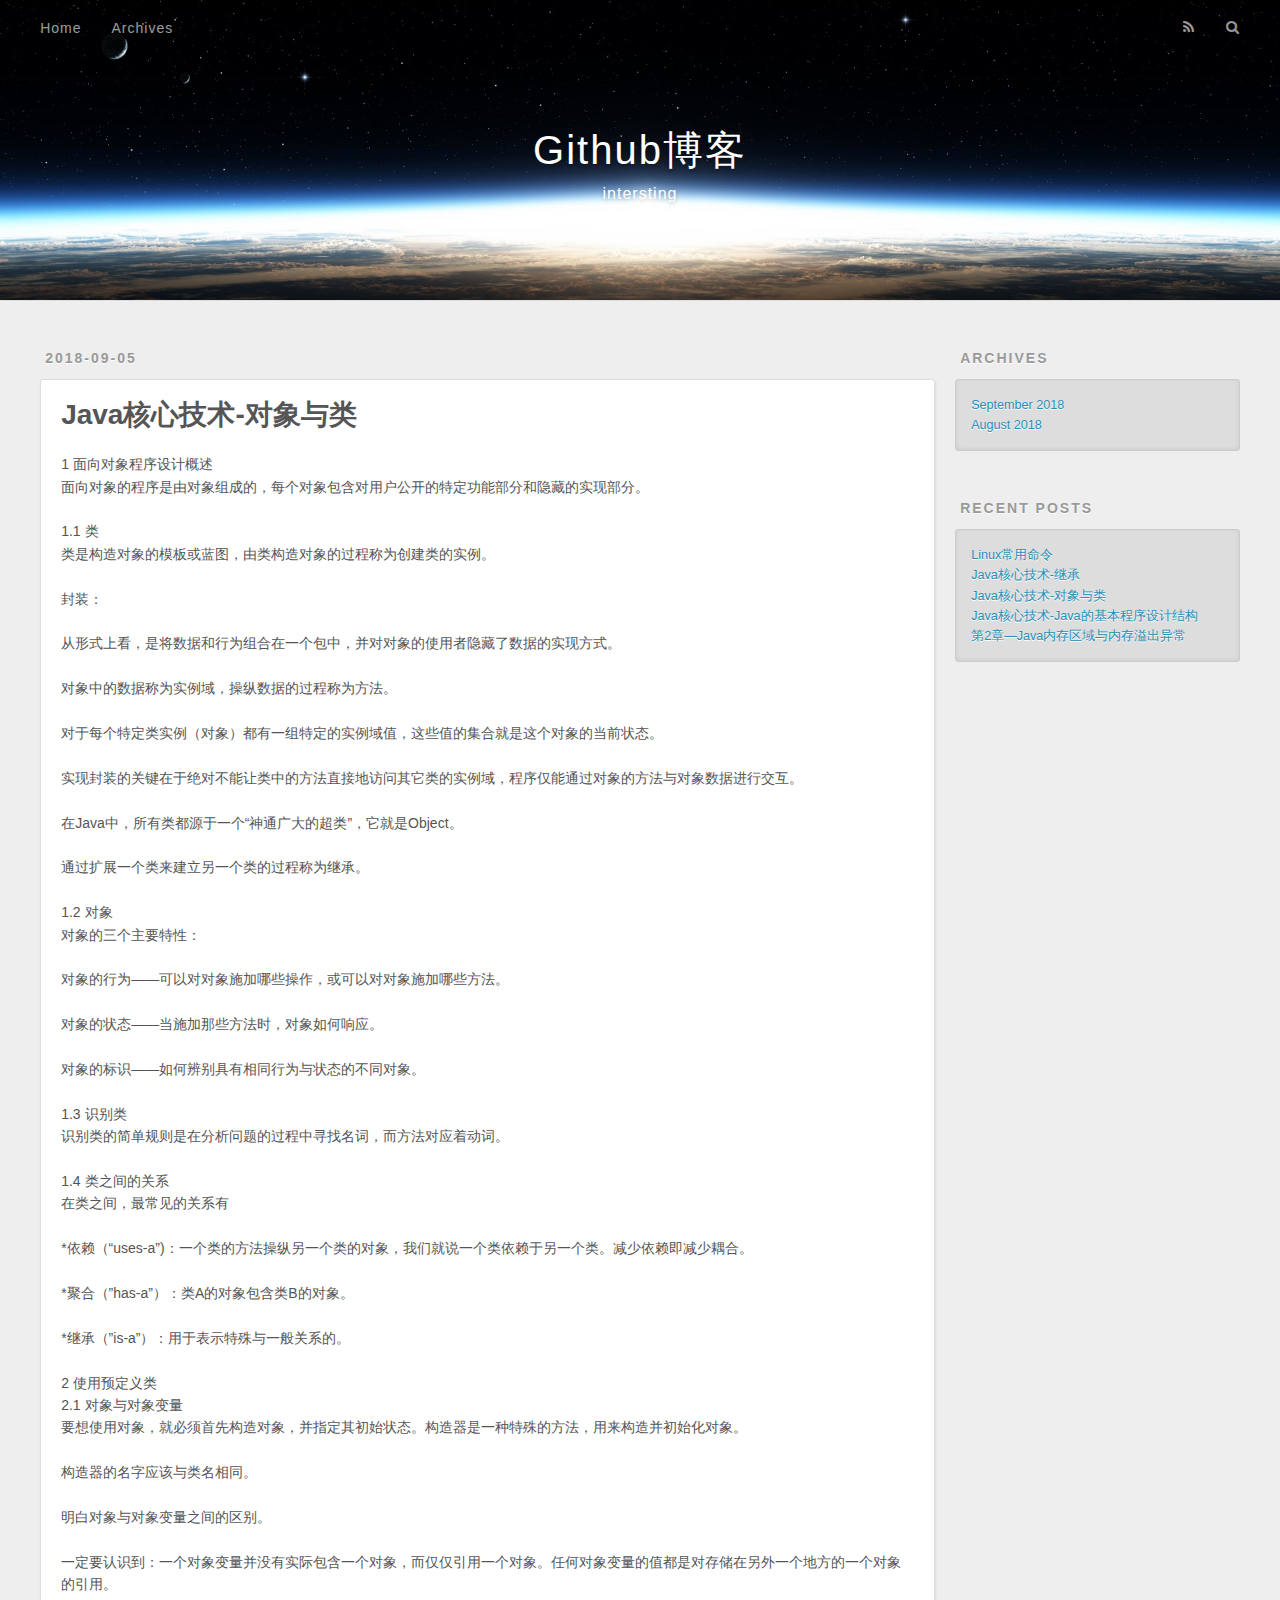
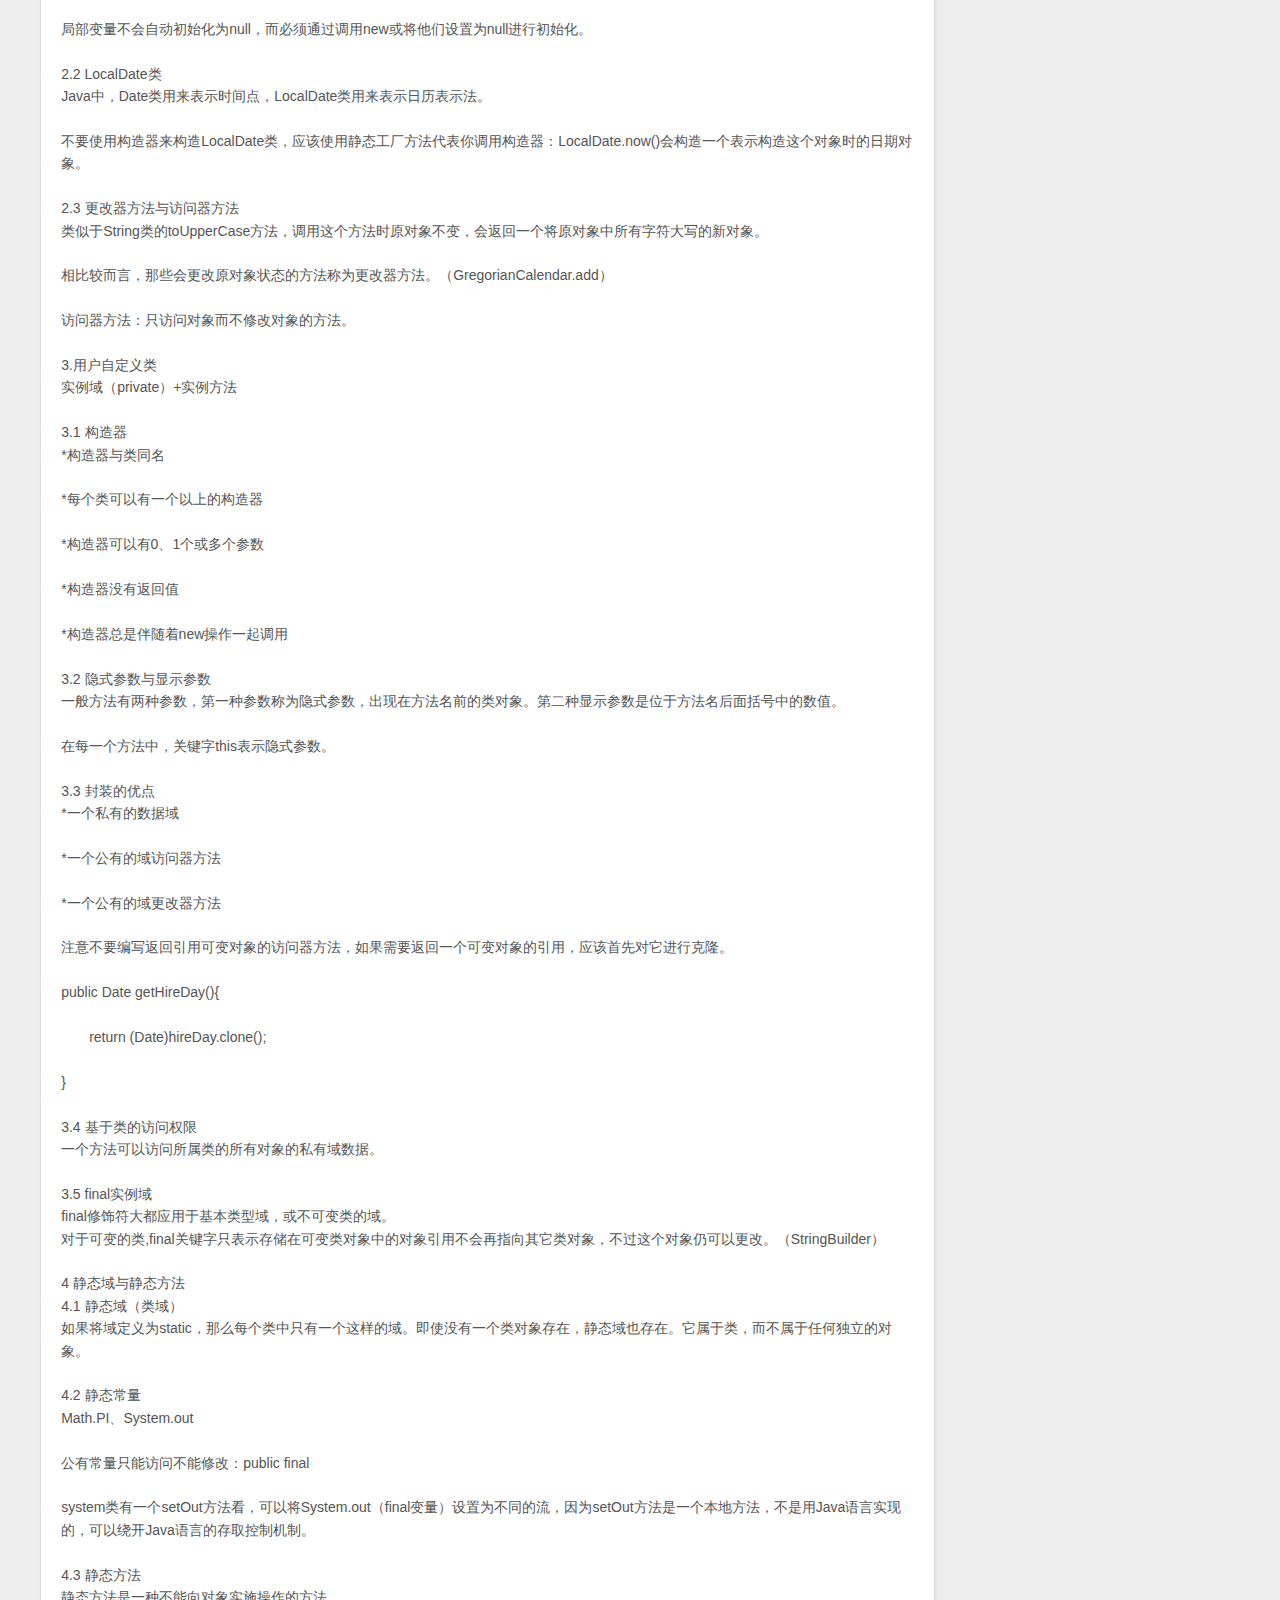
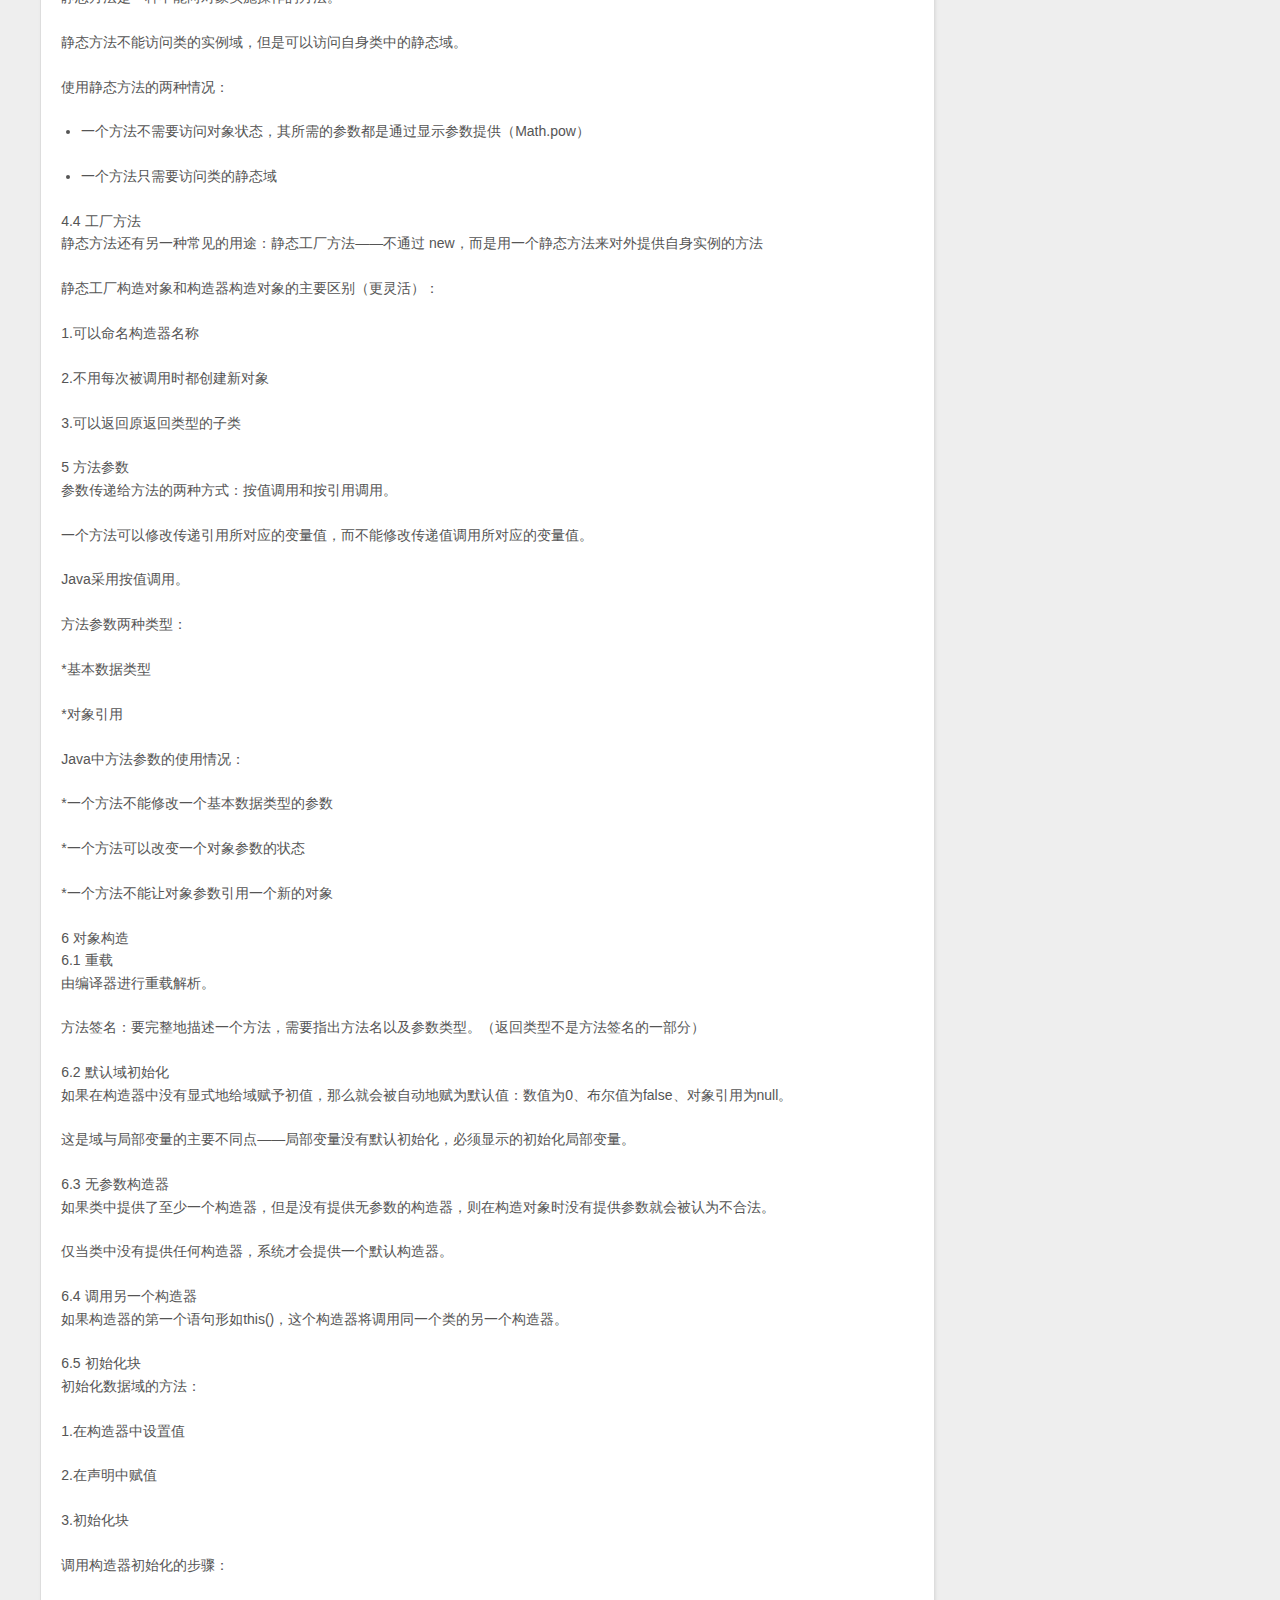
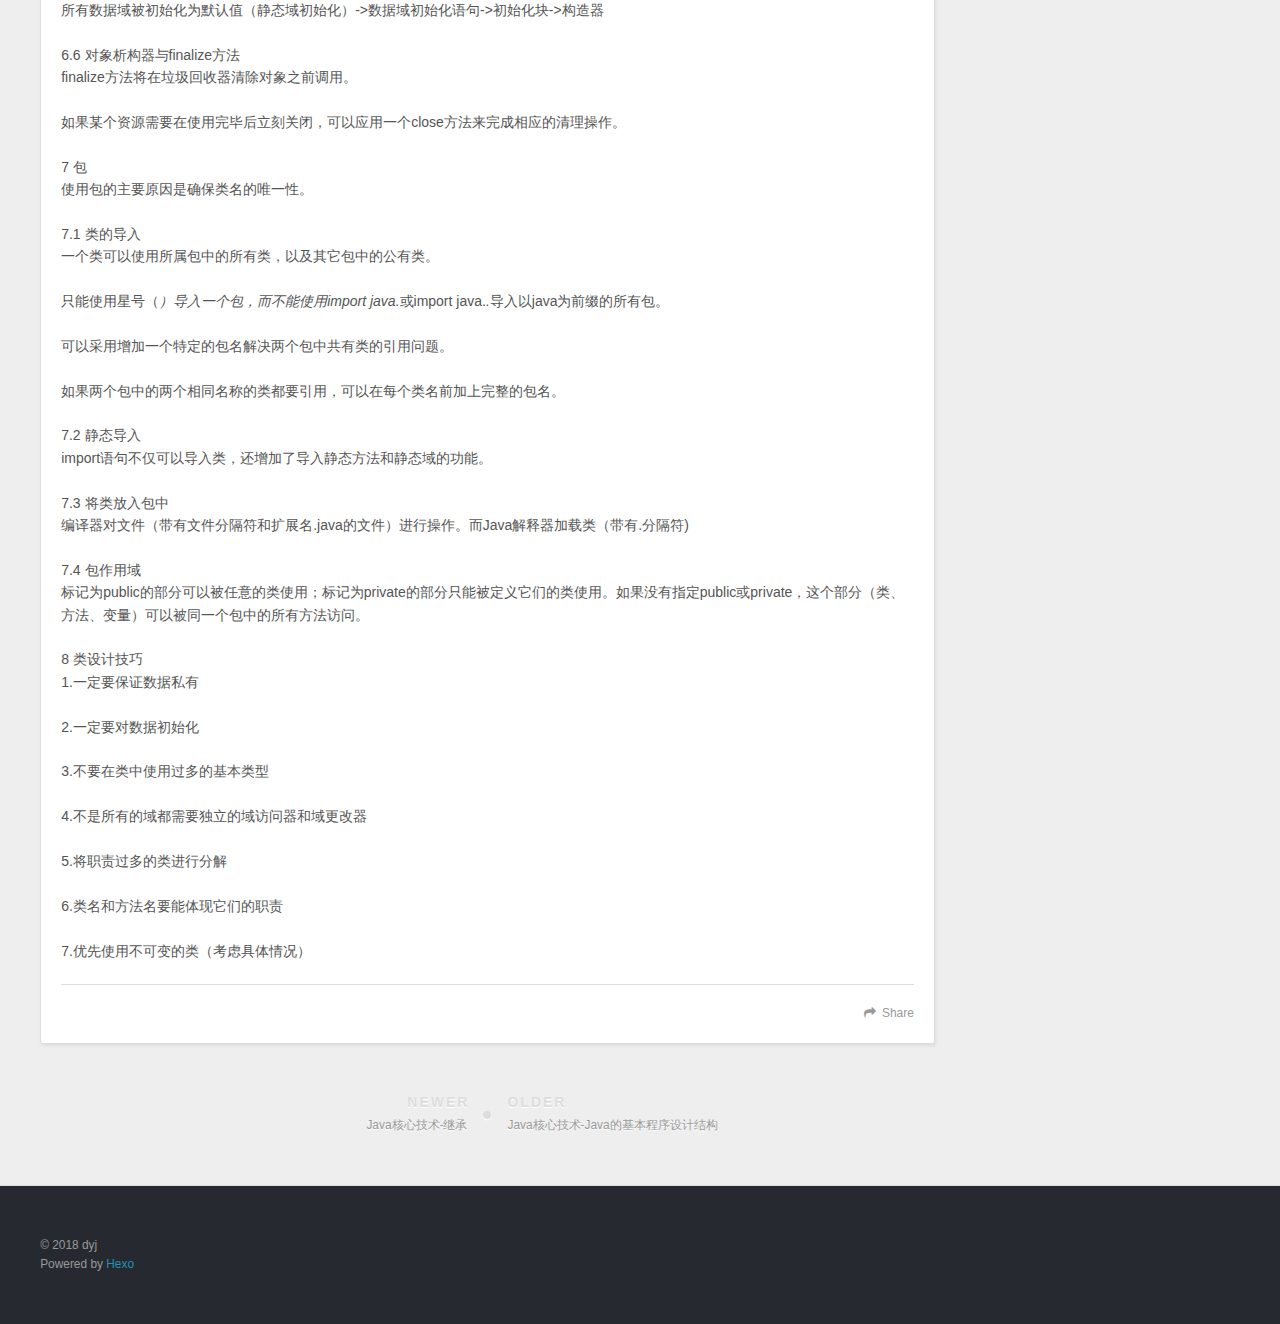
<file: 2018/09/05/Java核心技术-对象与类/index.html>
<!DOCTYPE html>
<html>
<head>
  <meta charset="utf-8">
  

  
  <title>Java核心技术-对象与类 | Github博客</title>
  <meta name="viewport" content="width=device-width, initial-scale=1, maximum-scale=1">
  <meta name="description" content="1 面向对象程序设计概述面向对象的程序是由对象组成的，每个对象包含对用户公开的特定功能部分和隐藏的实现部分。 1.1 类类是构造对象的模板或蓝图，由类构造对象的过程称为创建类的实例。 封装：　 从形式上看，是将数据和行为组合在一个包中，并对对象的使用者隐藏了数据的实现方式。 对象中的数据称为实例域，操纵数据的过程称为方法。 对于每个特定类实例（对象）都有一组特定的实例域值，这些值的集合就是这个对象">
<meta name="keywords" content="blog">
<meta property="og:type" content="article">
<meta property="og:title" content="Java核心技术-对象与类">
<meta property="og:url" content="http://yoursite.com/2018/09/05/Java核心技术-对象与类/index.html">
<meta property="og:site_name" content="Github博客">
<meta property="og:description" content="1 面向对象程序设计概述面向对象的程序是由对象组成的，每个对象包含对用户公开的特定功能部分和隐藏的实现部分。 1.1 类类是构造对象的模板或蓝图，由类构造对象的过程称为创建类的实例。 封装：　 从形式上看，是将数据和行为组合在一个包中，并对对象的使用者隐藏了数据的实现方式。 对象中的数据称为实例域，操纵数据的过程称为方法。 对于每个特定类实例（对象）都有一组特定的实例域值，这些值的集合就是这个对象">
<meta property="og:locale" content="zh-Hans">
<meta property="og:updated_time" content="2018-09-05T12:08:42.212Z">
<meta name="twitter:card" content="summary">
<meta name="twitter:title" content="Java核心技术-对象与类">
<meta name="twitter:description" content="1 面向对象程序设计概述面向对象的程序是由对象组成的，每个对象包含对用户公开的特定功能部分和隐藏的实现部分。 1.1 类类是构造对象的模板或蓝图，由类构造对象的过程称为创建类的实例。 封装：　 从形式上看，是将数据和行为组合在一个包中，并对对象的使用者隐藏了数据的实现方式。 对象中的数据称为实例域，操纵数据的过程称为方法。 对于每个特定类实例（对象）都有一组特定的实例域值，这些值的集合就是这个对象">
  
    <link rel="alternate" href="/atom.xml" title="Github博客" type="application/atom+xml">
  
  
    <link rel="icon" href="/favicon.png">
  
  
    <link href="//fonts.googleapis.com/css?family=Source+Code+Pro" rel="stylesheet" type="text/css">
  
  <link rel="stylesheet" href="/css/style.css">
</head>

<body>
  <div id="container">
    <div id="wrap">
      <header id="header">
  <div id="banner"></div>
  <div id="header-outer" class="outer">
    <div id="header-title" class="inner">
      <h1 id="logo-wrap">
        <a href="/" id="logo">Github博客</a>
      </h1>
      
        <h2 id="subtitle-wrap">
          <a href="/" id="subtitle">intersting</a>
        </h2>
      
    </div>
    <div id="header-inner" class="inner">
      <nav id="main-nav">
        <a id="main-nav-toggle" class="nav-icon"></a>
        
          <a class="main-nav-link" href="/">Home</a>
        
          <a class="main-nav-link" href="/archives">Archives</a>
        
      </nav>
      <nav id="sub-nav">
        
          <a id="nav-rss-link" class="nav-icon" href="/atom.xml" title="RSS Feed"></a>
        
        <a id="nav-search-btn" class="nav-icon" title="Search"></a>
      </nav>
      <div id="search-form-wrap">
        <form action="//google.com/search" method="get" accept-charset="UTF-8" class="search-form"><input type="search" name="q" class="search-form-input" placeholder="Search"><button type="submit" class="search-form-submit">&#xF002;</button><input type="hidden" name="sitesearch" value="http://yoursite.com"></form>
      </div>
    </div>
  </div>
</header>
      <div class="outer">
        <section id="main"><article id="post-Java核心技术-对象与类" class="article article-type-post" itemscope itemprop="blogPost">
  <div class="article-meta">
    <a href="/2018/09/05/Java核心技术-对象与类/" class="article-date">
  <time datetime="2018-09-05T12:08:41.000Z" itemprop="datePublished">2018-09-05</time>
</a>
    
  </div>
  <div class="article-inner">
    
    
      <header class="article-header">
        
  
    <h1 class="article-title" itemprop="name">
      Java核心技术-对象与类
    </h1>
  

      </header>
    
    <div class="article-entry" itemprop="articleBody">
      
        <p>1 面向对象程序设计概述<br>面向对象的程序是由对象组成的，每个对象包含对用户公开的特定功能部分和隐藏的实现部分。</p>
<p>1.1 类<br>类是构造对象的模板或蓝图，由类构造对象的过程称为创建类的实例。</p>
<p>封装：　</p>
<p>从形式上看，是将数据和行为组合在一个包中，并对对象的使用者隐藏了数据的实现方式。</p>
<p>对象中的数据称为实例域，操纵数据的过程称为方法。</p>
<p>对于每个特定类实例（对象）都有一组特定的实例域值，这些值的集合就是这个对象的当前状态。</p>
<p>实现封装的关键在于绝对不能让类中的方法直接地访问其它类的实例域，程序仅能通过对象的方法与对象数据进行交互。</p>
<p>在Java中，所有类都源于一个“神通广大的超类”，它就是Object。</p>
<p>通过扩展一个类来建立另一个类的过程称为继承。</p>
<p>1.2 对象<br>对象的三个主要特性：</p>
<p>对象的行为——可以对对象施加哪些操作，或可以对对象施加哪些方法。</p>
<p>对象的状态——当施加那些方法时，对象如何响应。</p>
<p>对象的标识——如何辨别具有相同行为与状态的不同对象。</p>
<p>1.3 识别类<br>识别类的简单规则是在分析问题的过程中寻找名词，而方法对应着动词。</p>
<p>1.4 类之间的关系<br>在类之间，最常见的关系有</p>
<p>*依赖（“uses-a”)：一个类的方法操纵另一个类的对象，我们就说一个类依赖于另一个类。减少依赖即减少耦合。</p>
<p>*聚合（”has-a”）：类A的对象包含类B的对象。</p>
<p>*继承（”is-a”）：用于表示特殊与一般关系的。</p>
<p>2 使用预定义类<br>2.1 对象与对象变量<br>要想使用对象，就必须首先构造对象，并指定其初始状态。构造器是一种特殊的方法，用来构造并初始化对象。</p>
<p>构造器的名字应该与类名相同。</p>
<p>明白对象与对象变量之间的区别。</p>
<p>一定要认识到：一个对象变量并没有实际包含一个对象，而仅仅引用一个对象。任何对象变量的值都是对存储在另外一个地方的一个对象的引用。</p>
<p>局部变量不会自动初始化为null，而必须通过调用new或将他们设置为null进行初始化。</p>
<p>2.2 LocalDate类<br>Java中，Date类用来表示时间点，LocalDate类用来表示日历表示法。</p>
<p>不要使用构造器来构造LocalDate类，应该使用静态工厂方法代表你调用构造器：LocalDate.now()会构造一个表示构造这个对象时的日期对象。</p>
<p>2.3 更改器方法与访问器方法<br>类似于String类的toUpperCase方法，调用这个方法时原对象不变，会返回一个将原对象中所有字符大写的新对象。</p>
<p>相比较而言，那些会更改原对象状态的方法称为更改器方法。（GregorianCalendar.add）</p>
<p>访问器方法：只访问对象而不修改对象的方法。</p>
<p>3.用户自定义类<br>实例域（private）+实例方法</p>
<p>3.1 构造器<br>*构造器与类同名</p>
<p>*每个类可以有一个以上的构造器</p>
<p>*构造器可以有0、1个或多个参数</p>
<p>*构造器没有返回值</p>
<p>*构造器总是伴随着new操作一起调用</p>
<p>3.2 隐式参数与显示参数<br>一般方法有两种参数，第一种参数称为隐式参数，出现在方法名前的类对象。第二种显示参数是位于方法名后面括号中的数值。</p>
<p>在每一个方法中，关键字this表示隐式参数。</p>
<p>3.3 封装的优点<br>*一个私有的数据域</p>
<p>*一个公有的域访问器方法</p>
<p>*一个公有的域更改器方法</p>
<p>注意不要编写返回引用可变对象的访问器方法，如果需要返回一个可变对象的引用，应该首先对它进行克隆。</p>
<p>public Date getHireDay(){</p>
<p>　　return (Date)hireDay.clone();</p>
<p>}</p>
<p>3.4 基于类的访问权限<br>一个方法可以访问所属类的所有对象的私有域数据。</p>
<p>3.5 final实例域<br>final修饰符大都应用于基本类型域，或不可变类的域。<br>对于可变的类,final关键字只表示存储在可变类对象中的对象引用不会再指向其它类对象，不过这个对象仍可以更改。（StringBuilder）</p>
<p>4 静态域与静态方法<br>4.1 静态域（类域）<br>如果将域定义为static，那么每个类中只有一个这样的域。即使没有一个类对象存在，静态域也存在。它属于类，而不属于任何独立的对象。</p>
<p>4.2 静态常量<br>Math.PI、System.out</p>
<p>公有常量只能访问不能修改：public final</p>
<p>system类有一个setOut方法看，可以将System.out（final变量）设置为不同的流，因为setOut方法是一个本地方法，不是用Java语言实现的，可以绕开Java语言的存取控制机制。</p>
<p>4.3 静态方法<br>静态方法是一种不能向对象实施操作的方法。</p>
<p>静态方法不能访问类的实例域，但是可以访问自身类中的静态域。</p>
<p>使用静态方法的两种情况：</p>
<ul>
<li><p>一个方法不需要访问对象状态，其所需的参数都是通过显示参数提供（Math.pow）</p>
</li>
<li><p>一个方法只需要访问类的静态域</p>
</li>
</ul>
<p>4.4 工厂方法<br>静态方法还有另一种常见的用途：静态工厂方法——不通过 new，而是用一个静态方法来对外提供自身实例的方法</p>
<p>静态工厂构造对象和构造器构造对象的主要区别（更灵活）：</p>
<p>1.可以命名构造器名称</p>
<p>2.不用每次被调用时都创建新对象</p>
<p>3.可以返回原返回类型的子类</p>
<p>5 方法参数<br>参数传递给方法的两种方式：按值调用和按引用调用。</p>
<p>一个方法可以修改传递引用所对应的变量值，而不能修改传递值调用所对应的变量值。</p>
<p>Java采用按值调用。</p>
<p>方法参数两种类型：</p>
<p>*基本数据类型</p>
<p>*对象引用</p>
<p>Java中方法参数的使用情况：</p>
<p>*一个方法不能修改一个基本数据类型的参数</p>
<p>*一个方法可以改变一个对象参数的状态</p>
<p>*一个方法不能让对象参数引用一个新的对象</p>
<p>6 对象构造<br>6.1 重载<br>由编译器进行重载解析。</p>
<p>方法签名：要完整地描述一个方法，需要指出方法名以及参数类型。（返回类型不是方法签名的一部分）</p>
<p>6.2 默认域初始化<br>如果在构造器中没有显式地给域赋予初值，那么就会被自动地赋为默认值：数值为0、布尔值为false、对象引用为null。</p>
<p>这是域与局部变量的主要不同点——局部变量没有默认初始化，必须显示的初始化局部变量。</p>
<p>6.3 无参数构造器<br>如果类中提供了至少一个构造器，但是没有提供无参数的构造器，则在构造对象时没有提供参数就会被认为不合法。</p>
<p>仅当类中没有提供任何构造器，系统才会提供一个默认构造器。</p>
<p>6.4 调用另一个构造器<br>如果构造器的第一个语句形如this()，这个构造器将调用同一个类的另一个构造器。</p>
<p>6.5 初始化块<br>初始化数据域的方法：</p>
<p>1.在构造器中设置值</p>
<p>2.在声明中赋值</p>
<p>3.初始化块</p>
<p>调用构造器初始化的步骤：</p>
<p>所有数据域被初始化为默认值（静态域初始化）-&gt;数据域初始化语句-&gt;初始化块-&gt;构造器</p>
<p>6.6 对象析构器与finalize方法<br>finalize方法将在垃圾回收器清除对象之前调用。</p>
<p>如果某个资源需要在使用完毕后立刻关闭，可以应用一个close方法来完成相应的清理操作。</p>
<p>7 包<br>使用包的主要原因是确保类名的唯一性。</p>
<p>7.1 类的导入<br>一个类可以使用所属包中的所有类，以及其它包中的公有类。</p>
<p>只能使用星号（<em>）导入一个包，而不能使用import java.</em>或import java.<em>.</em>导入以java为前缀的所有包。</p>
<p>可以采用增加一个特定的包名解决两个包中共有类的引用问题。</p>
<p>如果两个包中的两个相同名称的类都要引用，可以在每个类名前加上完整的包名。</p>
<p>7.2 静态导入<br>import语句不仅可以导入类，还增加了导入静态方法和静态域的功能。</p>
<p>7.3 将类放入包中<br>编译器对文件（带有文件分隔符和扩展名.java的文件）进行操作。而Java解释器加载类（带有.分隔符)</p>
<p>7.4 包作用域<br>标记为public的部分可以被任意的类使用；标记为private的部分只能被定义它们的类使用。如果没有指定public或private，这个部分（类、方法、变量）可以被同一个包中的所有方法访问。</p>
<p>8 类设计技巧<br>1.一定要保证数据私有</p>
<p>2.一定要对数据初始化</p>
<p>3.不要在类中使用过多的基本类型</p>
<p>4.不是所有的域都需要独立的域访问器和域更改器</p>
<p>5.将职责过多的类进行分解</p>
<p>6.类名和方法名要能体现它们的职责</p>
<p>7.优先使用不可变的类（考虑具体情况）</p>

      
    </div>
    <footer class="article-footer">
      <a data-url="http://yoursite.com/2018/09/05/Java核心技术-对象与类/" data-id="cjlyjhv3a0004yw7i9tkclr4e" class="article-share-link">Share</a>
      
      
    </footer>
  </div>
  
    
<nav id="article-nav">
  
    <a href="/2018/09/09/Java核心技术-继承/" id="article-nav-newer" class="article-nav-link-wrap">
      <strong class="article-nav-caption">Newer</strong>
      <div class="article-nav-title">
        
          Java核心技术-继承
        
      </div>
    </a>
  
  
    <a href="/2018/09/03/Java核心技术-Java的基本程序设计结构/" id="article-nav-older" class="article-nav-link-wrap">
      <strong class="article-nav-caption">Older</strong>
      <div class="article-nav-title">Java核心技术-Java的基本程序设计结构</div>
    </a>
  
</nav>

  
</article>

</section>
        
          <aside id="sidebar">
  
    

  
    

  
    
  
    
  <div class="widget-wrap">
    <h3 class="widget-title">Archives</h3>
    <div class="widget">
      <ul class="archive-list"><li class="archive-list-item"><a class="archive-list-link" href="/archives/2018/09/">September 2018</a></li><li class="archive-list-item"><a class="archive-list-link" href="/archives/2018/08/">August 2018</a></li></ul>
    </div>
  </div>


  
    
  <div class="widget-wrap">
    <h3 class="widget-title">Recent Posts</h3>
    <div class="widget">
      <ul>
        
          <li>
            <a href="/2018/09/12/Linux常用命令/">Linux常用命令</a>
          </li>
        
          <li>
            <a href="/2018/09/09/Java核心技术-继承/">Java核心技术-继承</a>
          </li>
        
          <li>
            <a href="/2018/09/05/Java核心技术-对象与类/">Java核心技术-对象与类</a>
          </li>
        
          <li>
            <a href="/2018/09/03/Java核心技术-Java的基本程序设计结构/">Java核心技术-Java的基本程序设计结构</a>
          </li>
        
          <li>
            <a href="/2018/09/01/第2章—Java内存区域与内存溢出异常/">第2章—Java内存区域与内存溢出异常</a>
          </li>
        
      </ul>
    </div>
  </div>

  
</aside>
        
      </div>
      <footer id="footer">
  
  <div class="outer">
    <div id="footer-info" class="inner">
      &copy; 2018 dyj<br>
      Powered by <a href="http://hexo.io/" target="_blank">Hexo</a>
    </div>
  </div>
</footer>
    </div>
    <nav id="mobile-nav">
  
    <a href="/" class="mobile-nav-link">Home</a>
  
    <a href="/archives" class="mobile-nav-link">Archives</a>
  
</nav>
    

<script src="//ajax.googleapis.com/ajax/libs/jquery/2.0.3/jquery.min.js"></script>


  <link rel="stylesheet" href="/fancybox/jquery.fancybox.css">
  <script src="/fancybox/jquery.fancybox.pack.js"></script>


<script src="/js/script.js"></script>



  </div>
</body>
</html>
</file>
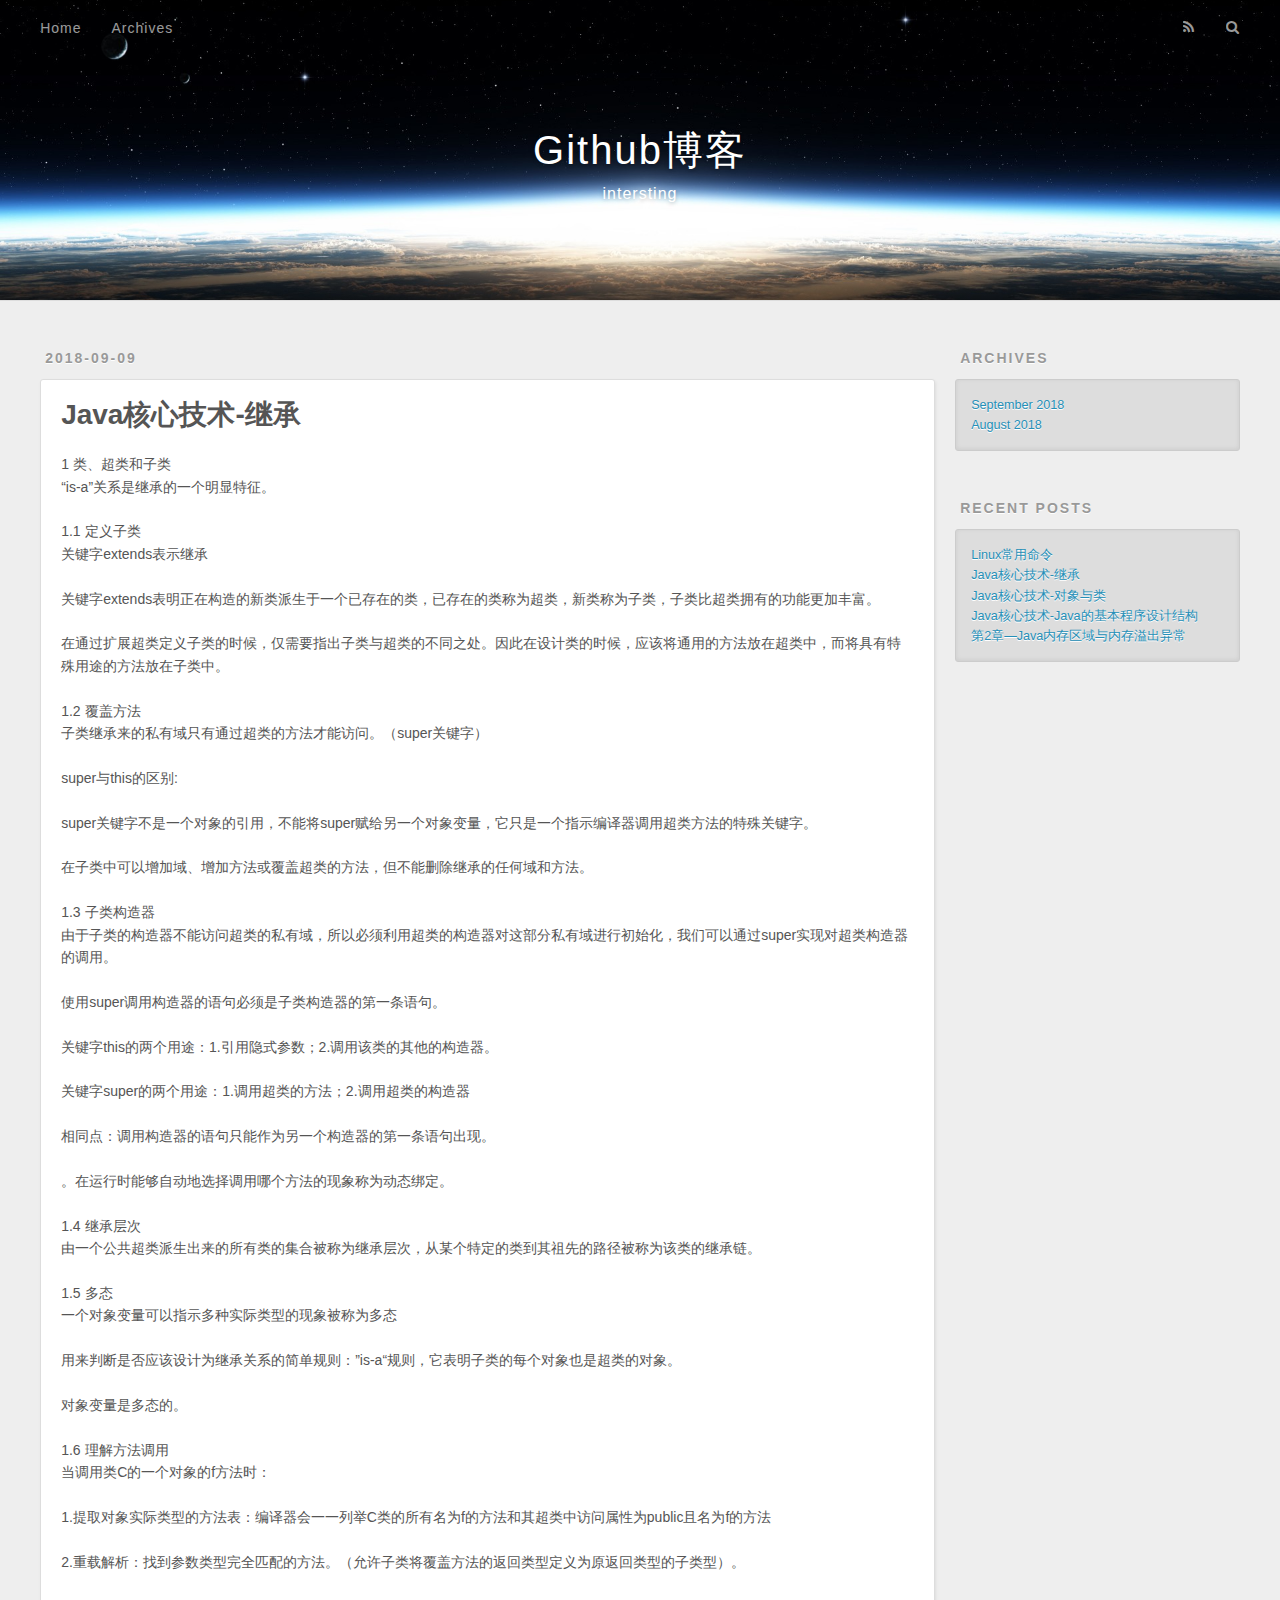
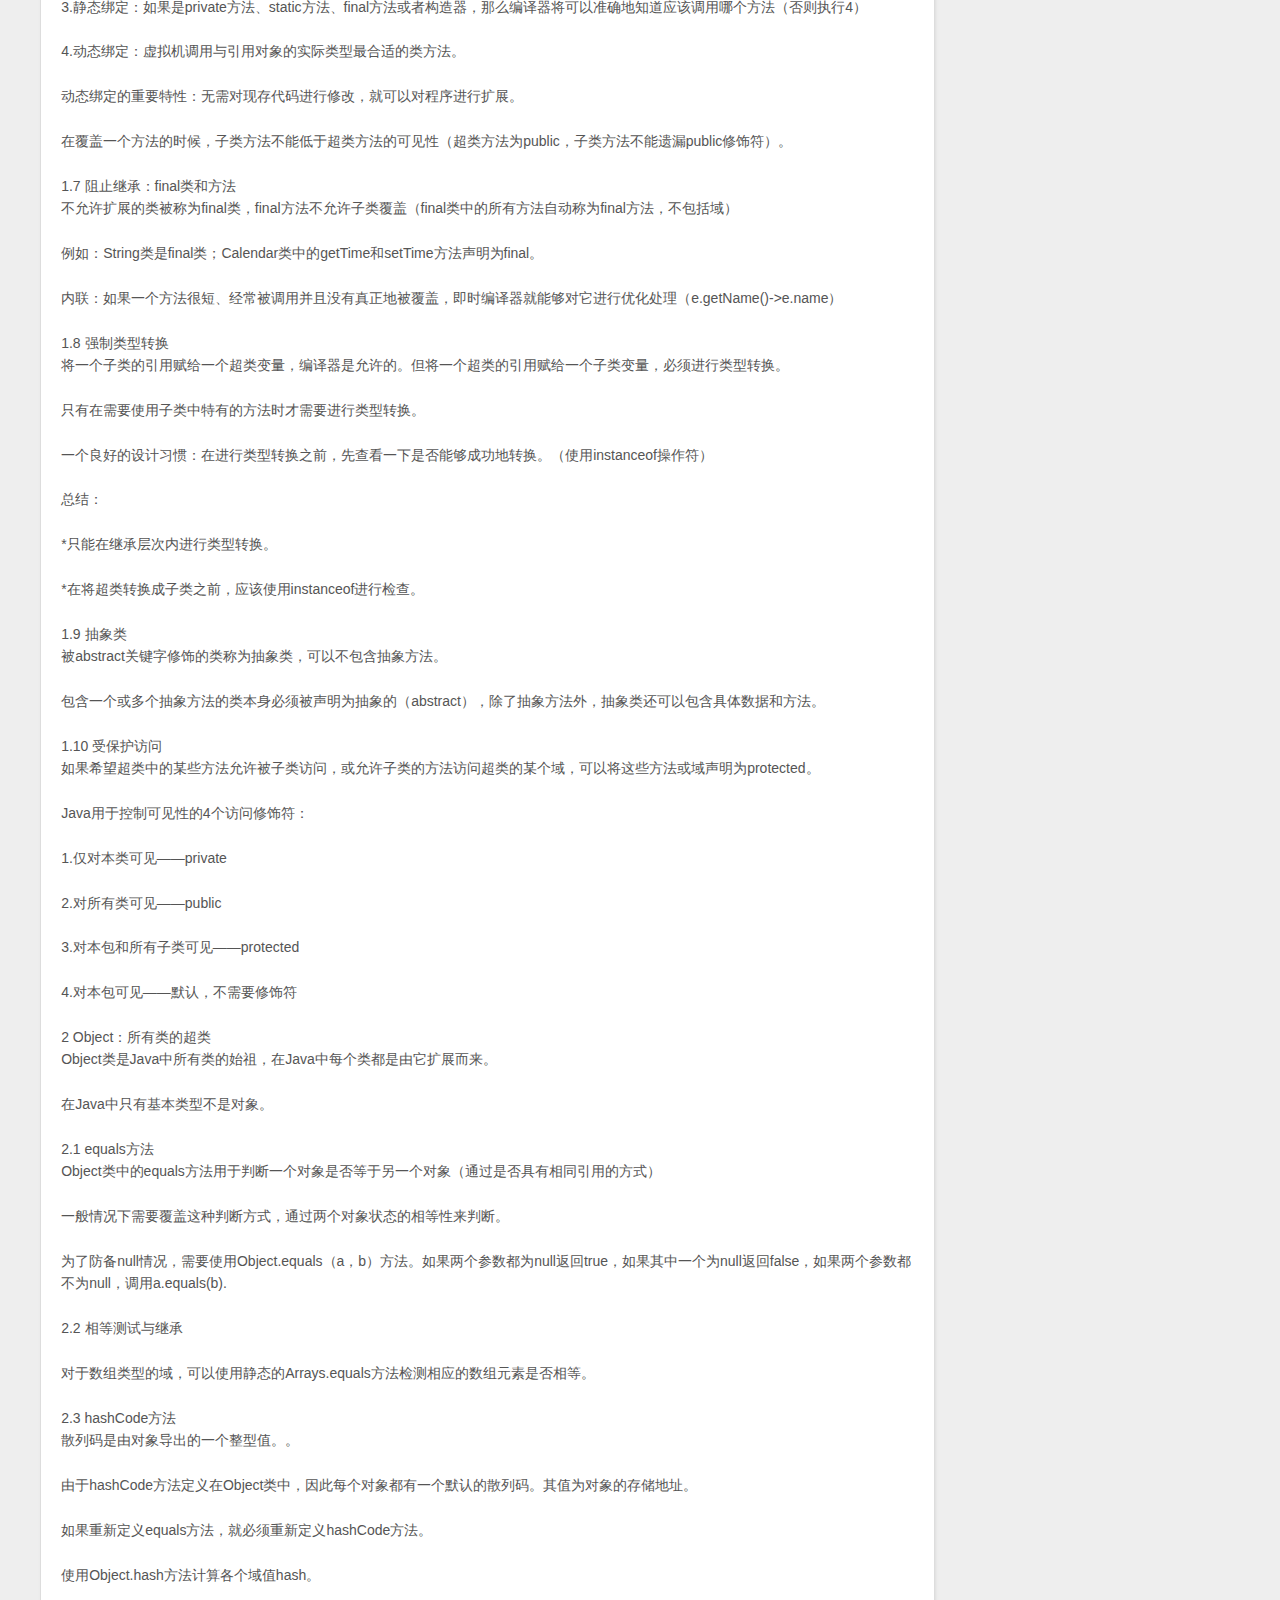
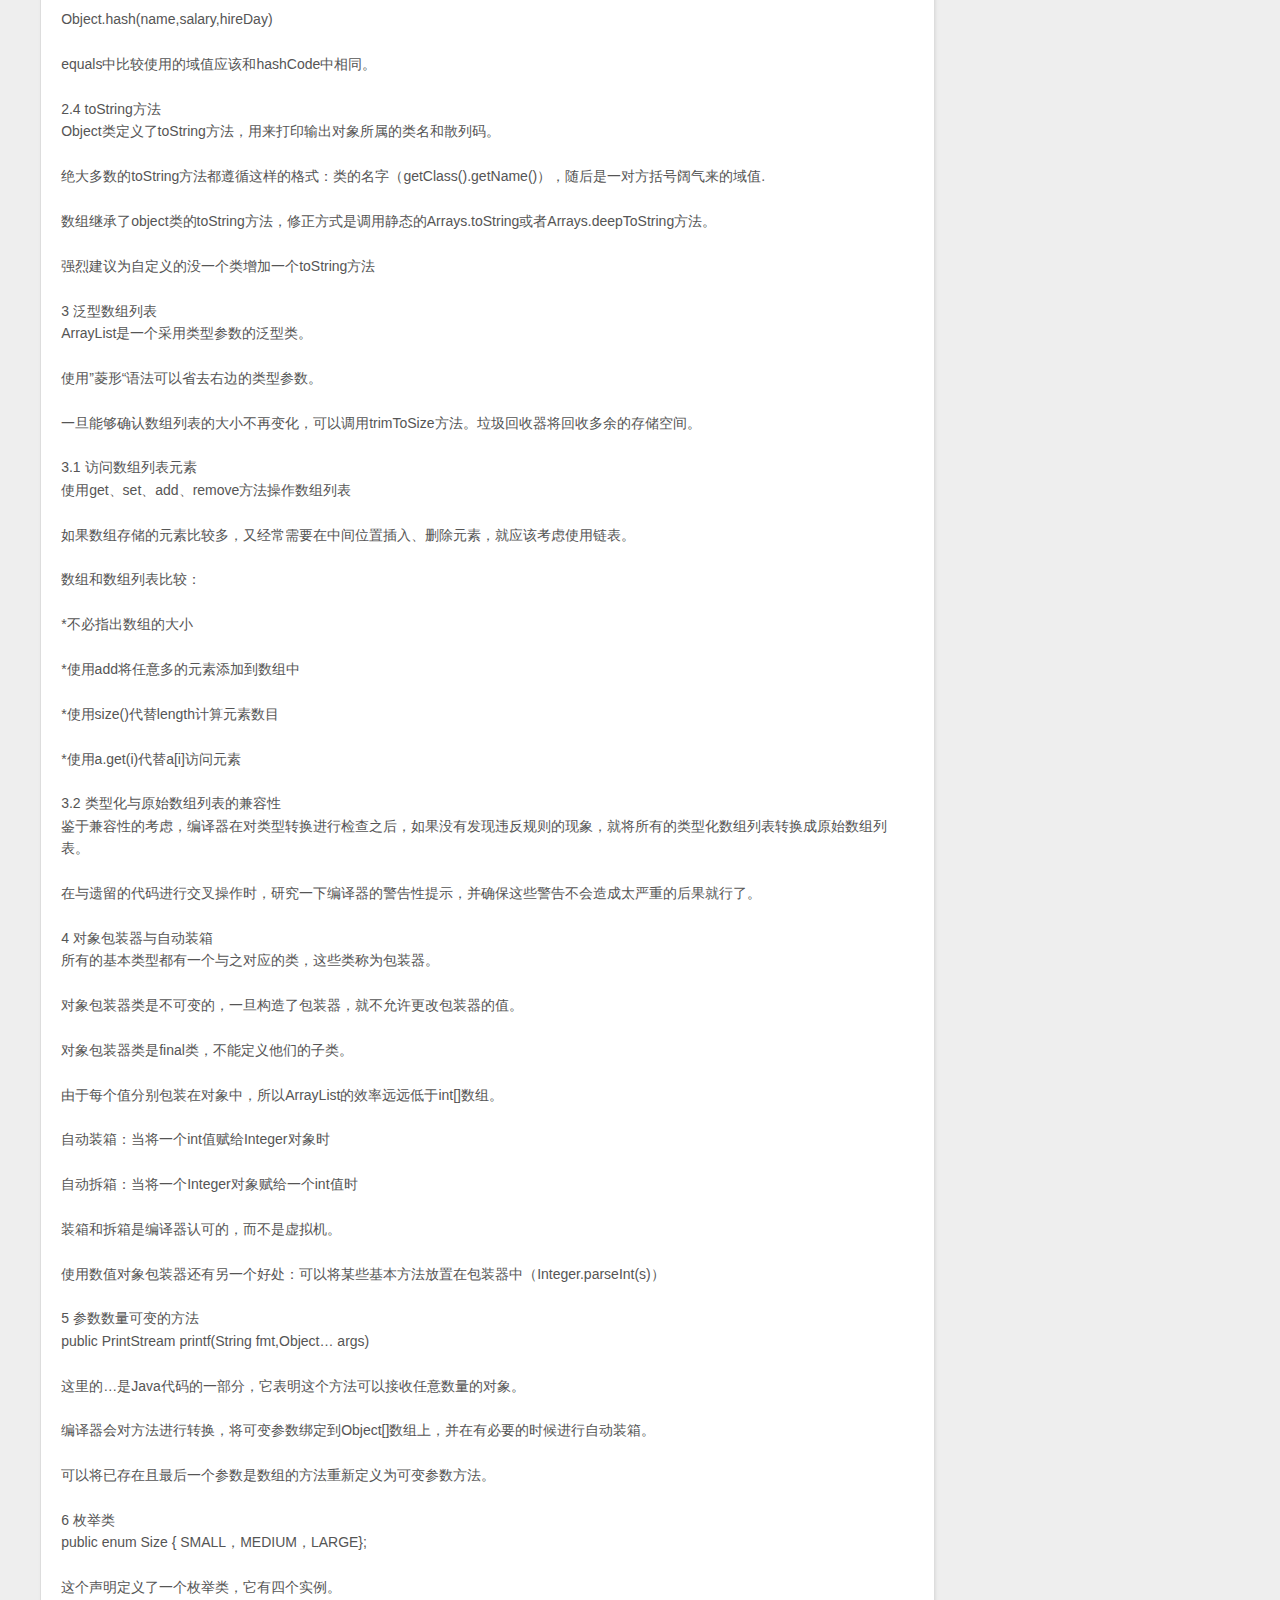
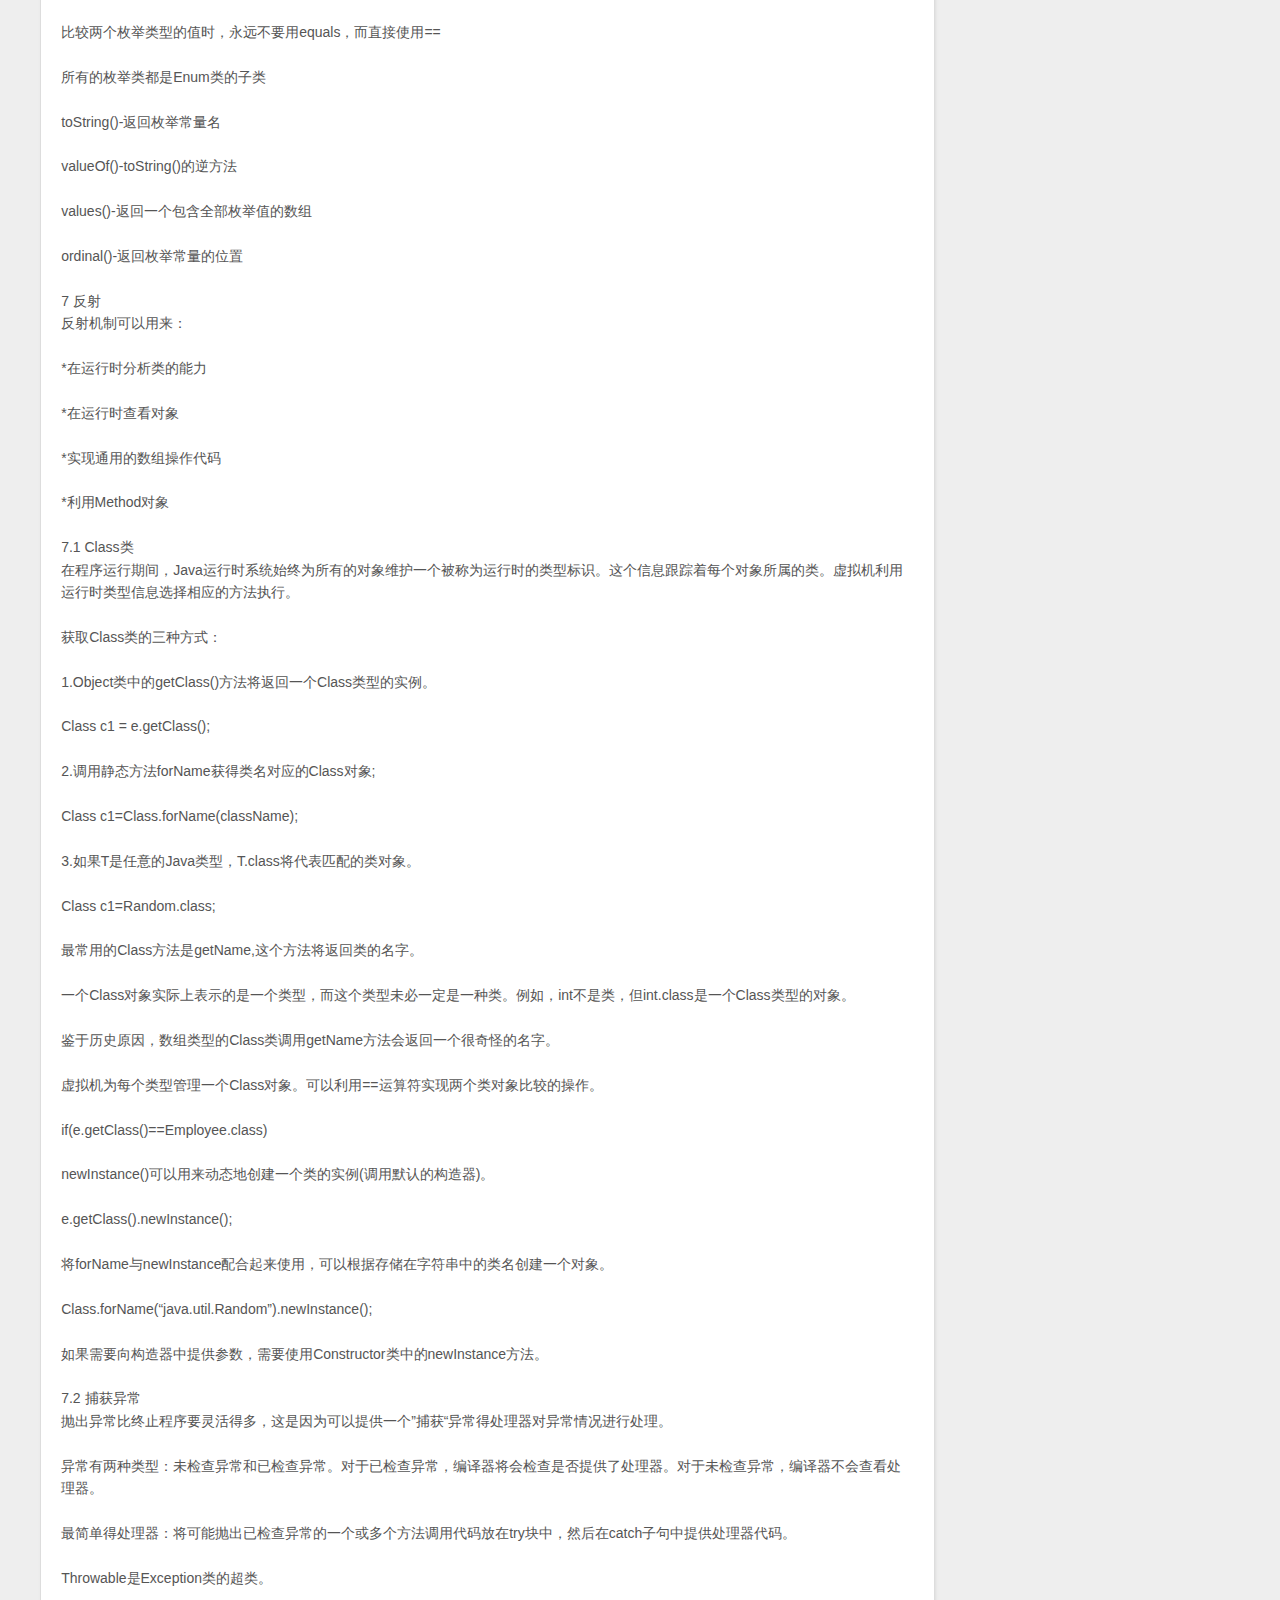
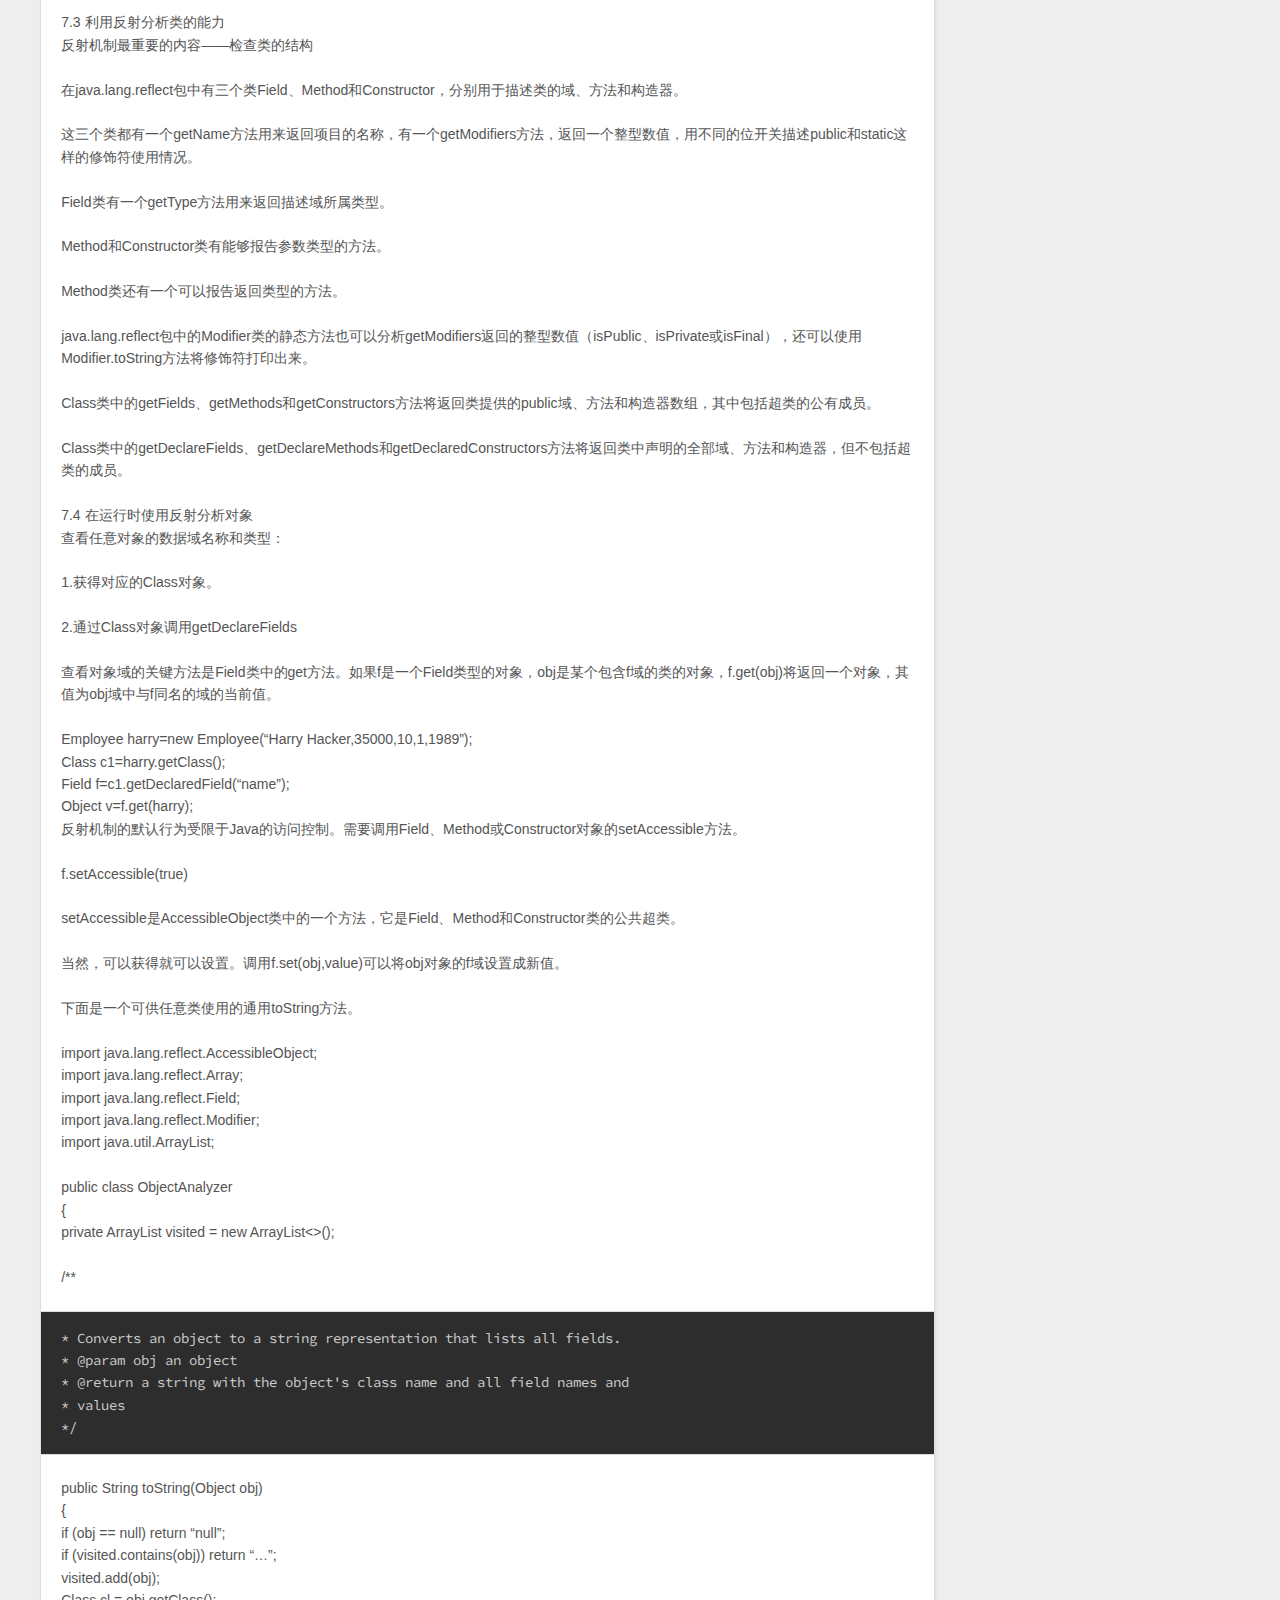
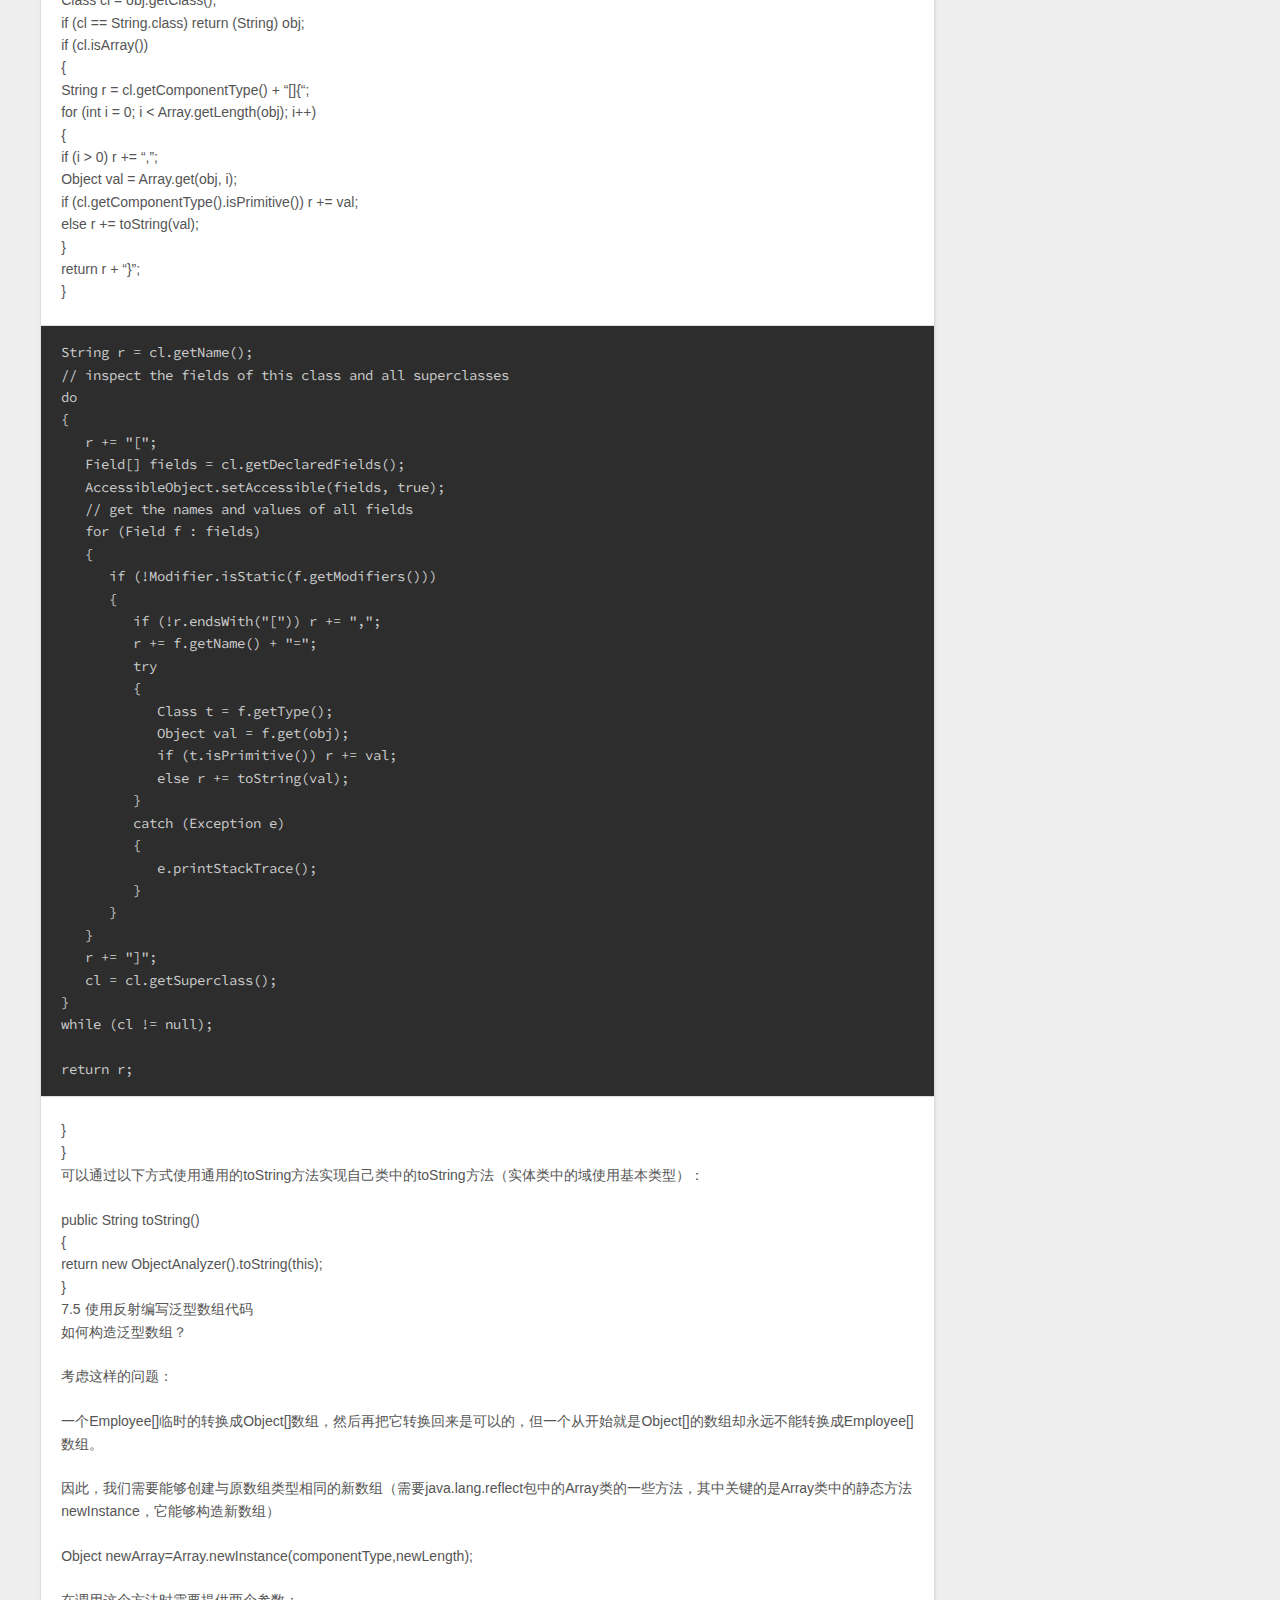
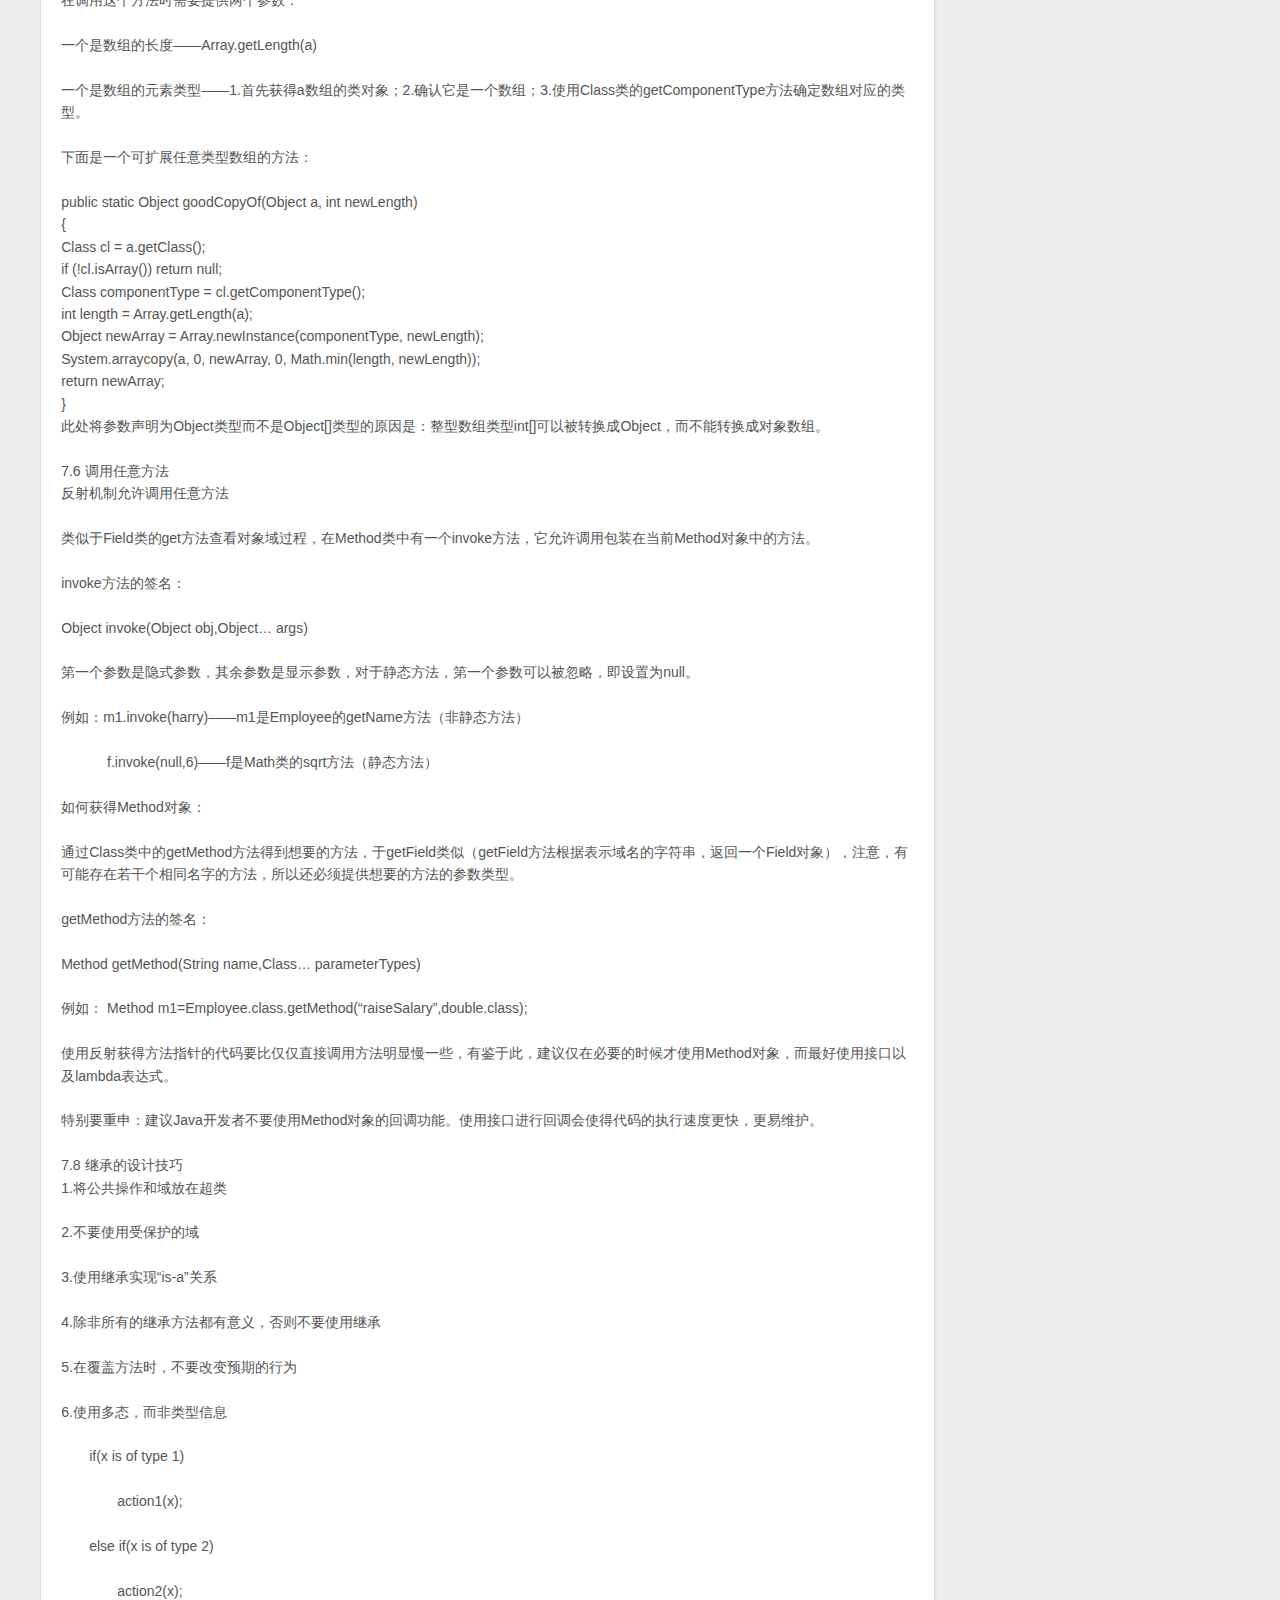
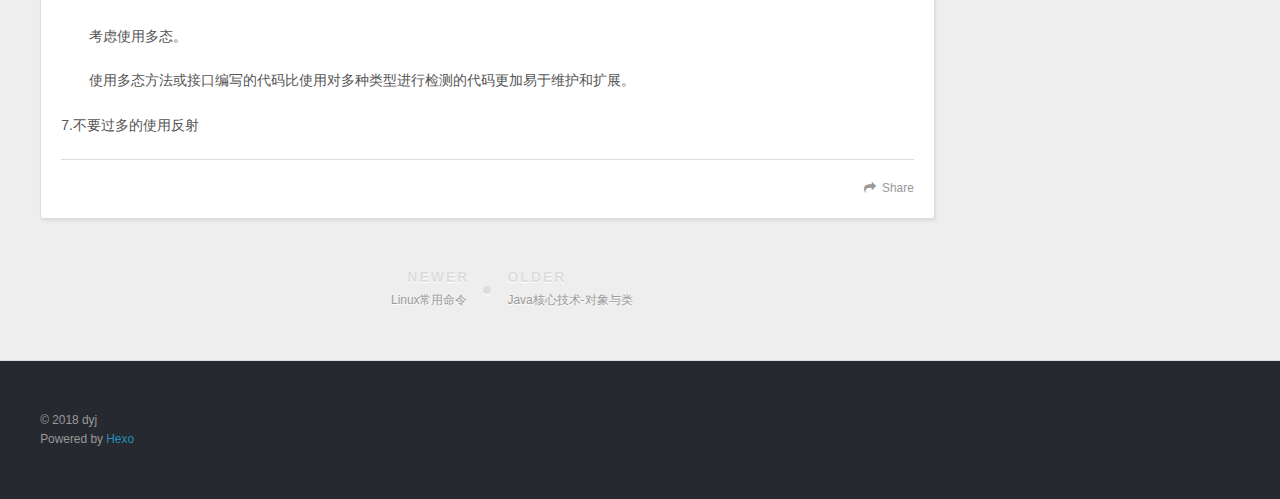
<file: 2018/09/09/Java核心技术-继承/index.html>
<!DOCTYPE html>
<html>
<head>
  <meta charset="utf-8">
  

  
  <title>Java核心技术-继承 | Github博客</title>
  <meta name="viewport" content="width=device-width, initial-scale=1, maximum-scale=1">
  <meta name="description" content="1 类、超类和子类“is-a”关系是继承的一个明显特征。 1.1 定义子类关键字extends表示继承 关键字extends表明正在构造的新类派生于一个已存在的类，已存在的类称为超类，新类称为子类，子类比超类拥有的功能更加丰富。 在通过扩展超类定义子类的时候，仅需要指出子类与超类的不同之处。因此在设计类的时候，应该将通用的方法放在超类中，而将具有特殊用途的方法放在子类中。 1.2 覆盖方法子类继承">
<meta name="keywords" content="blog">
<meta property="og:type" content="article">
<meta property="og:title" content="Java核心技术-继承">
<meta property="og:url" content="http://yoursite.com/2018/09/09/Java核心技术-继承/index.html">
<meta property="og:site_name" content="Github博客">
<meta property="og:description" content="1 类、超类和子类“is-a”关系是继承的一个明显特征。 1.1 定义子类关键字extends表示继承 关键字extends表明正在构造的新类派生于一个已存在的类，已存在的类称为超类，新类称为子类，子类比超类拥有的功能更加丰富。 在通过扩展超类定义子类的时候，仅需要指出子类与超类的不同之处。因此在设计类的时候，应该将通用的方法放在超类中，而将具有特殊用途的方法放在子类中。 1.2 覆盖方法子类继承">
<meta property="og:locale" content="zh-Hans">
<meta property="og:updated_time" content="2018-09-09T15:59:25.500Z">
<meta name="twitter:card" content="summary">
<meta name="twitter:title" content="Java核心技术-继承">
<meta name="twitter:description" content="1 类、超类和子类“is-a”关系是继承的一个明显特征。 1.1 定义子类关键字extends表示继承 关键字extends表明正在构造的新类派生于一个已存在的类，已存在的类称为超类，新类称为子类，子类比超类拥有的功能更加丰富。 在通过扩展超类定义子类的时候，仅需要指出子类与超类的不同之处。因此在设计类的时候，应该将通用的方法放在超类中，而将具有特殊用途的方法放在子类中。 1.2 覆盖方法子类继承">
  
    <link rel="alternate" href="/atom.xml" title="Github博客" type="application/atom+xml">
  
  
    <link rel="icon" href="/favicon.png">
  
  
    <link href="//fonts.googleapis.com/css?family=Source+Code+Pro" rel="stylesheet" type="text/css">
  
  <link rel="stylesheet" href="/css/style.css">
</head>

<body>
  <div id="container">
    <div id="wrap">
      <header id="header">
  <div id="banner"></div>
  <div id="header-outer" class="outer">
    <div id="header-title" class="inner">
      <h1 id="logo-wrap">
        <a href="/" id="logo">Github博客</a>
      </h1>
      
        <h2 id="subtitle-wrap">
          <a href="/" id="subtitle">intersting</a>
        </h2>
      
    </div>
    <div id="header-inner" class="inner">
      <nav id="main-nav">
        <a id="main-nav-toggle" class="nav-icon"></a>
        
          <a class="main-nav-link" href="/">Home</a>
        
          <a class="main-nav-link" href="/archives">Archives</a>
        
      </nav>
      <nav id="sub-nav">
        
          <a id="nav-rss-link" class="nav-icon" href="/atom.xml" title="RSS Feed"></a>
        
        <a id="nav-search-btn" class="nav-icon" title="Search"></a>
      </nav>
      <div id="search-form-wrap">
        <form action="//google.com/search" method="get" accept-charset="UTF-8" class="search-form"><input type="search" name="q" class="search-form-input" placeholder="Search"><button type="submit" class="search-form-submit">&#xF002;</button><input type="hidden" name="sitesearch" value="http://yoursite.com"></form>
      </div>
    </div>
  </div>
</header>
      <div class="outer">
        <section id="main"><article id="post-Java核心技术-继承" class="article article-type-post" itemscope itemprop="blogPost">
  <div class="article-meta">
    <a href="/2018/09/09/Java核心技术-继承/" class="article-date">
  <time datetime="2018-09-09T15:59:25.000Z" itemprop="datePublished">2018-09-09</time>
</a>
    
  </div>
  <div class="article-inner">
    
    
      <header class="article-header">
        
  
    <h1 class="article-title" itemprop="name">
      Java核心技术-继承
    </h1>
  

      </header>
    
    <div class="article-entry" itemprop="articleBody">
      
        <p>1 类、超类和子类<br>“is-a”关系是继承的一个明显特征。</p>
<p>1.1 定义子类<br>关键字extends表示继承</p>
<p>关键字extends表明正在构造的新类派生于一个已存在的类，已存在的类称为超类，新类称为子类，子类比超类拥有的功能更加丰富。</p>
<p>在通过扩展超类定义子类的时候，仅需要指出子类与超类的不同之处。因此在设计类的时候，应该将通用的方法放在超类中，而将具有特殊用途的方法放在子类中。</p>
<p>1.2 覆盖方法<br>子类继承来的私有域只有通过超类的方法才能访问。（super关键字）</p>
<p>super与this的区别:</p>
<p>super关键字不是一个对象的引用，不能将super赋给另一个对象变量，它只是一个指示编译器调用超类方法的特殊关键字。</p>
<p>在子类中可以增加域、增加方法或覆盖超类的方法，但不能删除继承的任何域和方法。</p>
<p>1.3 子类构造器<br>由于子类的构造器不能访问超类的私有域，所以必须利用超类的构造器对这部分私有域进行初始化，我们可以通过super实现对超类构造器的调用。</p>
<p>使用super调用构造器的语句必须是子类构造器的第一条语句。</p>
<p>关键字this的两个用途：1.引用隐式参数；2.调用该类的其他的构造器。</p>
<p>关键字super的两个用途：1.调用超类的方法；2.调用超类的构造器</p>
<p>相同点：调用构造器的语句只能作为另一个构造器的第一条语句出现。</p>
<p>。在运行时能够自动地选择调用哪个方法的现象称为动态绑定。</p>
<p>1.4 继承层次<br>由一个公共超类派生出来的所有类的集合被称为继承层次，从某个特定的类到其祖先的路径被称为该类的继承链。</p>
<p>1.5 多态<br>一个对象变量可以指示多种实际类型的现象被称为多态</p>
<p>用来判断是否应该设计为继承关系的简单规则：”is-a“规则，它表明子类的每个对象也是超类的对象。</p>
<p>对象变量是多态的。</p>
<p>1.6 理解方法调用<br>当调用类C的一个对象的f方法时：</p>
<p>1.提取对象实际类型的方法表：编译器会一一列举C类的所有名为f的方法和其超类中访问属性为public且名为f的方法</p>
<p>2.重载解析：找到参数类型完全匹配的方法。（允许子类将覆盖方法的返回类型定义为原返回类型的子类型）。</p>
<p>3.静态绑定：如果是private方法、static方法、final方法或者构造器，那么编译器将可以准确地知道应该调用哪个方法（否则执行4）</p>
<p>4.动态绑定：虚拟机调用与引用对象的实际类型最合适的类方法。</p>
<p>动态绑定的重要特性：无需对现存代码进行修改，就可以对程序进行扩展。</p>
<p>在覆盖一个方法的时候，子类方法不能低于超类方法的可见性（超类方法为public，子类方法不能遗漏public修饰符）。</p>
<p>1.7 阻止继承：final类和方法<br>不允许扩展的类被称为final类，final方法不允许子类覆盖（final类中的所有方法自动称为final方法，不包括域）</p>
<p>例如：String类是final类；Calendar类中的getTime和setTime方法声明为final。</p>
<p>内联：如果一个方法很短、经常被调用并且没有真正地被覆盖，即时编译器就能够对它进行优化处理（e.getName()-&gt;e.name）</p>
<p>1.8 强制类型转换<br>将一个子类的引用赋给一个超类变量，编译器是允许的。但将一个超类的引用赋给一个子类变量，必须进行类型转换。</p>
<p>只有在需要使用子类中特有的方法时才需要进行类型转换。</p>
<p>一个良好的设计习惯：在进行类型转换之前，先查看一下是否能够成功地转换。（使用instanceof操作符）</p>
<p>总结：</p>
<p>*只能在继承层次内进行类型转换。</p>
<p>*在将超类转换成子类之前，应该使用instanceof进行检查。</p>
<p>1.9 抽象类<br>被abstract关键字修饰的类称为抽象类，可以不包含抽象方法。</p>
<p>包含一个或多个抽象方法的类本身必须被声明为抽象的（abstract），除了抽象方法外，抽象类还可以包含具体数据和方法。</p>
<p>1.10 受保护访问<br>如果希望超类中的某些方法允许被子类访问，或允许子类的方法访问超类的某个域，可以将这些方法或域声明为protected。</p>
<p>Java用于控制可见性的4个访问修饰符：</p>
<p>1.仅对本类可见——private</p>
<p>2.对所有类可见——public</p>
<p>3.对本包和所有子类可见——protected</p>
<p>4.对本包可见——默认，不需要修饰符</p>
<p>2 Object：所有类的超类<br>Object类是Java中所有类的始祖，在Java中每个类都是由它扩展而来。</p>
<p>在Java中只有基本类型不是对象。</p>
<p>2.1 equals方法<br>Object类中的equals方法用于判断一个对象是否等于另一个对象（通过是否具有相同引用的方式）</p>
<p>一般情况下需要覆盖这种判断方式，通过两个对象状态的相等性来判断。</p>
<p>为了防备null情况，需要使用Object.equals（a，b）方法。如果两个参数都为null返回true，如果其中一个为null返回false，如果两个参数都不为null，调用a.equals(b).</p>
<p>2.2 相等测试与继承</p>
<p>对于数组类型的域，可以使用静态的Arrays.equals方法检测相应的数组元素是否相等。</p>
<p>2.3 hashCode方法<br>散列码是由对象导出的一个整型值。。</p>
<p>由于hashCode方法定义在Object类中，因此每个对象都有一个默认的散列码。其值为对象的存储地址。</p>
<p>如果重新定义equals方法，就必须重新定义hashCode方法。</p>
<p>使用Object.hash方法计算各个域值hash。</p>
<p>Object.hash(name,salary,hireDay)</p>
<p>equals中比较使用的域值应该和hashCode中相同。</p>
<p>2.4 toString方法<br>Object类定义了toString方法，用来打印输出对象所属的类名和散列码。</p>
<p>绝大多数的toString方法都遵循这样的格式：类的名字（getClass().getName()），随后是一对方括号阔气来的域值.</p>
<p>数组继承了object类的toString方法，修正方式是调用静态的Arrays.toString或者Arrays.deepToString方法。</p>
<p>强烈建议为自定义的没一个类增加一个toString方法</p>
<p>3 泛型数组列表<br>ArrayList是一个采用类型参数的泛型类。</p>
<p>使用”菱形“语法可以省去右边的类型参数。</p>
<p>一旦能够确认数组列表的大小不再变化，可以调用trimToSize方法。垃圾回收器将回收多余的存储空间。</p>
<p>3.1 访问数组列表元素<br>使用get、set、add、remove方法操作数组列表</p>
<p>如果数组存储的元素比较多，又经常需要在中间位置插入、删除元素，就应该考虑使用链表。</p>
<p>数组和数组列表比较：</p>
<p>*不必指出数组的大小</p>
<p>*使用add将任意多的元素添加到数组中</p>
<p>*使用size()代替length计算元素数目</p>
<p>*使用a.get(i)代替a[i]访问元素</p>
<p>3.2 类型化与原始数组列表的兼容性<br>鉴于兼容性的考虑，编译器在对类型转换进行检查之后，如果没有发现违反规则的现象，就将所有的类型化数组列表转换成原始数组列表。</p>
<p>在与遗留的代码进行交叉操作时，研究一下编译器的警告性提示，并确保这些警告不会造成太严重的后果就行了。</p>
<p>4 对象包装器与自动装箱<br>所有的基本类型都有一个与之对应的类，这些类称为包装器。</p>
<p>对象包装器类是不可变的，一旦构造了包装器，就不允许更改包装器的值。</p>
<p>对象包装器类是final类，不能定义他们的子类。</p>
<p>由于每个值分别包装在对象中，所以ArrayList<integer>的效率远远低于int[]数组。</integer></p>
<p>自动装箱：当将一个int值赋给Integer对象时</p>
<p>自动拆箱：当将一个Integer对象赋给一个int值时</p>
<p>装箱和拆箱是编译器认可的，而不是虚拟机。</p>
<p>使用数值对象包装器还有另一个好处：可以将某些基本方法放置在包装器中（Integer.parseInt(s)）</p>
<p>5 参数数量可变的方法<br>public PrintStream printf(String fmt,Object… args)</p>
<p>这里的…是Java代码的一部分，它表明这个方法可以接收任意数量的对象。</p>
<p>编译器会对方法进行转换，将可变参数绑定到Object[]数组上，并在有必要的时候进行自动装箱。</p>
<p>可以将已存在且最后一个参数是数组的方法重新定义为可变参数方法。</p>
<p>6 枚举类<br>public enum Size { SMALL，MEDIUM，LARGE};</p>
<p>这个声明定义了一个枚举类，它有四个实例。</p>
<p>比较两个枚举类型的值时，永远不要用equals，而直接使用==</p>
<p>所有的枚举类都是Enum类的子类</p>
<p>toString()-返回枚举常量名</p>
<p>valueOf()-toString()的逆方法</p>
<p>values()-返回一个包含全部枚举值的数组</p>
<p>ordinal()-返回枚举常量的位置</p>
<p>7 反射<br>反射机制可以用来：</p>
<p>*在运行时分析类的能力</p>
<p>*在运行时查看对象</p>
<p>*实现通用的数组操作代码</p>
<p>*利用Method对象</p>
<p>7.1 Class类<br>在程序运行期间，Java运行时系统始终为所有的对象维护一个被称为运行时的类型标识。这个信息跟踪着每个对象所属的类。虚拟机利用运行时类型信息选择相应的方法执行。</p>
<p>获取Class类的三种方式：</p>
<p>1.Object类中的getClass()方法将返回一个Class类型的实例。</p>
<p>Class c1 = e.getClass();</p>
<p>2.调用静态方法forName获得类名对应的Class对象;</p>
<p>Class c1=Class.forName(className);</p>
<p>3.如果T是任意的Java类型，T.class将代表匹配的类对象。</p>
<p>Class c1=Random.class;</p>
<p>最常用的Class方法是getName,这个方法将返回类的名字。</p>
<p>一个Class对象实际上表示的是一个类型，而这个类型未必一定是一种类。例如，int不是类，但int.class是一个Class类型的对象。</p>
<p>鉴于历史原因，数组类型的Class类调用getName方法会返回一个很奇怪的名字。</p>
<p>虚拟机为每个类型管理一个Class对象。可以利用==运算符实现两个类对象比较的操作。</p>
<p>if(e.getClass()==Employee.class)</p>
<p>newInstance()可以用来动态地创建一个类的实例(调用默认的构造器)。</p>
<p>e.getClass().newInstance();</p>
<p>将forName与newInstance配合起来使用，可以根据存储在字符串中的类名创建一个对象。</p>
<p> Class.forName(“java.util.Random”).newInstance();</p>
<p>如果需要向构造器中提供参数，需要使用Constructor类中的newInstance方法。</p>
<p>7.2 捕获异常<br>抛出异常比终止程序要灵活得多，这是因为可以提供一个”捕获“异常得处理器对异常情况进行处理。</p>
<p>异常有两种类型：未检查异常和已检查异常。对于已检查异常，编译器将会检查是否提供了处理器。对于未检查异常，编译器不会查看处理器。</p>
<p>最简单得处理器：将可能抛出已检查异常的一个或多个方法调用代码放在try块中，然后在catch子句中提供处理器代码。</p>
<p>Throwable是Exception类的超类。</p>
<p>7.3 利用反射分析类的能力<br>反射机制最重要的内容——检查类的结构</p>
<p>在java.lang.reflect包中有三个类Field、Method和Constructor，分别用于描述类的域、方法和构造器。</p>
<p>这三个类都有一个getName方法用来返回项目的名称，有一个getModifiers方法，返回一个整型数值，用不同的位开关描述public和static这样的修饰符使用情况。</p>
<p>Field类有一个getType方法用来返回描述域所属类型。</p>
<p>Method和Constructor类有能够报告参数类型的方法。</p>
<p>Method类还有一个可以报告返回类型的方法。</p>
<p>java.lang.reflect包中的Modifier类的静态方法也可以分析getModifiers返回的整型数值（isPublic、isPrivate或isFinal），还可以使用Modifier.toString方法将修饰符打印出来。</p>
<p>Class类中的getFields、getMethods和getConstructors方法将返回类提供的public域、方法和构造器数组，其中包括超类的公有成员。</p>
<p>Class类中的getDeclareFields、getDeclareMethods和getDeclaredConstructors方法将返回类中声明的全部域、方法和构造器，但不包括超类的成员。</p>
<p>7.4 在运行时使用反射分析对象<br>查看任意对象的数据域名称和类型：</p>
<p>1.获得对应的Class对象。</p>
<p>2.通过Class对象调用getDeclareFields</p>
<p>查看对象域的关键方法是Field类中的get方法。如果f是一个Field类型的对象，obj是某个包含f域的类的对象，f.get(obj)将返回一个对象，其值为obj域中与f同名的域的当前值。</p>
<p>Employee harry=new Employee(“Harry Hacker,35000,10,1,1989”);<br>Class c1=harry.getClass();<br>Field f=c1.getDeclaredField(“name”);<br>Object v=f.get(harry);<br>反射机制的默认行为受限于Java的访问控制。需要调用Field、Method或Constructor对象的setAccessible方法。</p>
<p>f.setAccessible(true)</p>
<p>setAccessible是AccessibleObject类中的一个方法，它是Field、Method和Constructor类的公共超类。</p>
<p>当然，可以获得就可以设置。调用f.set(obj,value)可以将obj对象的f域设置成新值。</p>
<p>下面是一个可供任意类使用的通用toString方法。</p>
<p>import java.lang.reflect.AccessibleObject;<br>import java.lang.reflect.Array;<br>import java.lang.reflect.Field;<br>import java.lang.reflect.Modifier;<br>import java.util.ArrayList;</p>
<p>public class ObjectAnalyzer<br>{<br>   private ArrayList<object> visited = new ArrayList&lt;&gt;();</object></p>
<p>   /**</p>
<pre><code>* Converts an object to a string representation that lists all fields.
* @param obj an object
* @return a string with the object&apos;s class name and all field names and
* values
*/
</code></pre><p>   public String toString(Object obj)<br>   {<br>      if (obj == null) return “null”;<br>      if (visited.contains(obj)) return “…”;<br>      visited.add(obj);<br>      Class cl = obj.getClass();<br>      if (cl == String.class) return (String) obj;<br>      if (cl.isArray())<br>      {<br>         String r = cl.getComponentType() + “[]{“;<br>         for (int i = 0; i &lt; Array.getLength(obj); i++)<br>         {<br>            if (i &gt; 0) r += “,”;<br>            Object val = Array.get(obj, i);<br>            if (cl.getComponentType().isPrimitive()) r += val;<br>            else r += toString(val);<br>         }<br>         return r + “}”;<br>      }</p>
<pre><code>String r = cl.getName();
// inspect the fields of this class and all superclasses
do
{
   r += &quot;[&quot;;
   Field[] fields = cl.getDeclaredFields();
   AccessibleObject.setAccessible(fields, true);
   // get the names and values of all fields
   for (Field f : fields)
   {
      if (!Modifier.isStatic(f.getModifiers()))
      {
         if (!r.endsWith(&quot;[&quot;)) r += &quot;,&quot;;
         r += f.getName() + &quot;=&quot;;
         try
         {
            Class t = f.getType();
            Object val = f.get(obj);
            if (t.isPrimitive()) r += val;
            else r += toString(val);
         }
         catch (Exception e)
         {
            e.printStackTrace();
         }
      }
   }
   r += &quot;]&quot;;
   cl = cl.getSuperclass();
}
while (cl != null);

return r;
</code></pre><p>   }<br>}<br>可以通过以下方式使用通用的toString方法实现自己类中的toString方法（实体类中的域使用基本类型）：</p>
<p>public String toString()<br>{<br>    return new ObjectAnalyzer().toString(this);<br>}<br>7.5 使用反射编写泛型数组代码<br>如何构造泛型数组？</p>
<p>考虑这样的问题：</p>
<p>一个Employee[]临时的转换成Object[]数组，然后再把它转换回来是可以的，但一个从开始就是Object[]的数组却永远不能转换成Employee[]数组。</p>
<p>因此，我们需要能够创建与原数组类型相同的新数组（需要java.lang.reflect包中的Array类的一些方法，其中关键的是Array类中的静态方法newInstance，它能够构造新数组）</p>
<p>Object newArray=Array.newInstance(componentType,newLength);</p>
<p>在调用这个方法时需要提供两个参数：</p>
<p>一个是数组的长度——Array.getLength(a)</p>
<p>一个是数组的元素类型——1.首先获得a数组的类对象；2.确认它是一个数组；3.使用Class类的getComponentType方法确定数组对应的类型。</p>
<p>下面是一个可扩展任意类型数组的方法：</p>
<p>public static Object goodCopyOf(Object a, int newLength)<br>   {<br>      Class cl = a.getClass();<br>      if (!cl.isArray()) return null;<br>      Class componentType = cl.getComponentType();<br>      int length = Array.getLength(a);<br>      Object newArray = Array.newInstance(componentType, newLength);<br>      System.arraycopy(a, 0, newArray, 0, Math.min(length, newLength));<br>      return newArray;<br>   }<br>此处将参数声明为Object类型而不是Object[]类型的原因是：整型数组类型int[]可以被转换成Object，而不能转换成对象数组。</p>
<p>7.6 调用任意方法<br>反射机制允许调用任意方法</p>
<p>类似于Field类的get方法查看对象域过程，在Method类中有一个invoke方法，它允许调用包装在当前Method对象中的方法。</p>
<p>invoke方法的签名：</p>
<p>Object invoke(Object obj,Object… args)</p>
<p>第一个参数是隐式参数，其余参数是显示参数，对于静态方法，第一个参数可以被忽略，即设置为null。</p>
<p>例如：m1.invoke(harry)——m1是Employee的getName方法（非静态方法）</p>
<p>　　　 f.invoke(null,6)——f是Math类的sqrt方法（静态方法）</p>
<p>如何获得Method对象：</p>
<p>通过Class类中的getMethod方法得到想要的方法，于getField类似（getField方法根据表示域名的字符串，返回一个Field对象），注意，有可能存在若干个相同名字的方法，所以还必须提供想要的方法的参数类型。</p>
<p>getMethod方法的签名：</p>
<p>Method getMethod(String name,Class… parameterTypes)</p>
<p>例如： Method m1=Employee.class.getMethod(“raiseSalary”,double.class);</p>
<p>使用反射获得方法指针的代码要比仅仅直接调用方法明显慢一些，有鉴于此，建议仅在必要的时候才使用Method对象，而最好使用接口以及lambda表达式。</p>
<p>特别要重申：建议Java开发者不要使用Method对象的回调功能。使用接口进行回调会使得代码的执行速度更快，更易维护。</p>
<p>7.8 继承的设计技巧<br>1.将公共操作和域放在超类</p>
<p>2.不要使用受保护的域</p>
<p>3.使用继承实现“is-a”关系</p>
<p>4.除非所有的继承方法都有意义，否则不要使用继承</p>
<p>5.在覆盖方法时，不要改变预期的行为</p>
<p>6.使用多态，而非类型信息</p>
<p>　　if(x is of type 1)</p>
<p>　　　　action1(x);</p>
<p>　　else if(x is of type 2)</p>
<p>　　　　action2(x);</p>
<p>　　考虑使用多态。</p>
<p>　　使用多态方法或接口编写的代码比使用对多种类型进行检测的代码更加易于维护和扩展。</p>
<p>7.不要过多的使用反射</p>

      
    </div>
    <footer class="article-footer">
      <a data-url="http://yoursite.com/2018/09/09/Java核心技术-继承/" data-id="cjlyjhv3d0007yw7i12ylzg54" class="article-share-link">Share</a>
      
      
    </footer>
  </div>
  
    
<nav id="article-nav">
  
    <a href="/2018/09/12/Linux常用命令/" id="article-nav-newer" class="article-nav-link-wrap">
      <strong class="article-nav-caption">Newer</strong>
      <div class="article-nav-title">
        
          Linux常用命令
        
      </div>
    </a>
  
  
    <a href="/2018/09/05/Java核心技术-对象与类/" id="article-nav-older" class="article-nav-link-wrap">
      <strong class="article-nav-caption">Older</strong>
      <div class="article-nav-title">Java核心技术-对象与类</div>
    </a>
  
</nav>

  
</article>

</section>
        
          <aside id="sidebar">
  
    

  
    

  
    
  
    
  <div class="widget-wrap">
    <h3 class="widget-title">Archives</h3>
    <div class="widget">
      <ul class="archive-list"><li class="archive-list-item"><a class="archive-list-link" href="/archives/2018/09/">September 2018</a></li><li class="archive-list-item"><a class="archive-list-link" href="/archives/2018/08/">August 2018</a></li></ul>
    </div>
  </div>


  
    
  <div class="widget-wrap">
    <h3 class="widget-title">Recent Posts</h3>
    <div class="widget">
      <ul>
        
          <li>
            <a href="/2018/09/12/Linux常用命令/">Linux常用命令</a>
          </li>
        
          <li>
            <a href="/2018/09/09/Java核心技术-继承/">Java核心技术-继承</a>
          </li>
        
          <li>
            <a href="/2018/09/05/Java核心技术-对象与类/">Java核心技术-对象与类</a>
          </li>
        
          <li>
            <a href="/2018/09/03/Java核心技术-Java的基本程序设计结构/">Java核心技术-Java的基本程序设计结构</a>
          </li>
        
          <li>
            <a href="/2018/09/01/第2章—Java内存区域与内存溢出异常/">第2章—Java内存区域与内存溢出异常</a>
          </li>
        
      </ul>
    </div>
  </div>

  
</aside>
        
      </div>
      <footer id="footer">
  
  <div class="outer">
    <div id="footer-info" class="inner">
      &copy; 2018 dyj<br>
      Powered by <a href="http://hexo.io/" target="_blank">Hexo</a>
    </div>
  </div>
</footer>
    </div>
    <nav id="mobile-nav">
  
    <a href="/" class="mobile-nav-link">Home</a>
  
    <a href="/archives" class="mobile-nav-link">Archives</a>
  
</nav>
    

<script src="//ajax.googleapis.com/ajax/libs/jquery/2.0.3/jquery.min.js"></script>


  <link rel="stylesheet" href="/fancybox/jquery.fancybox.css">
  <script src="/fancybox/jquery.fancybox.pack.js"></script>


<script src="/js/script.js"></script>



  </div>
</body>
</html>
</file>
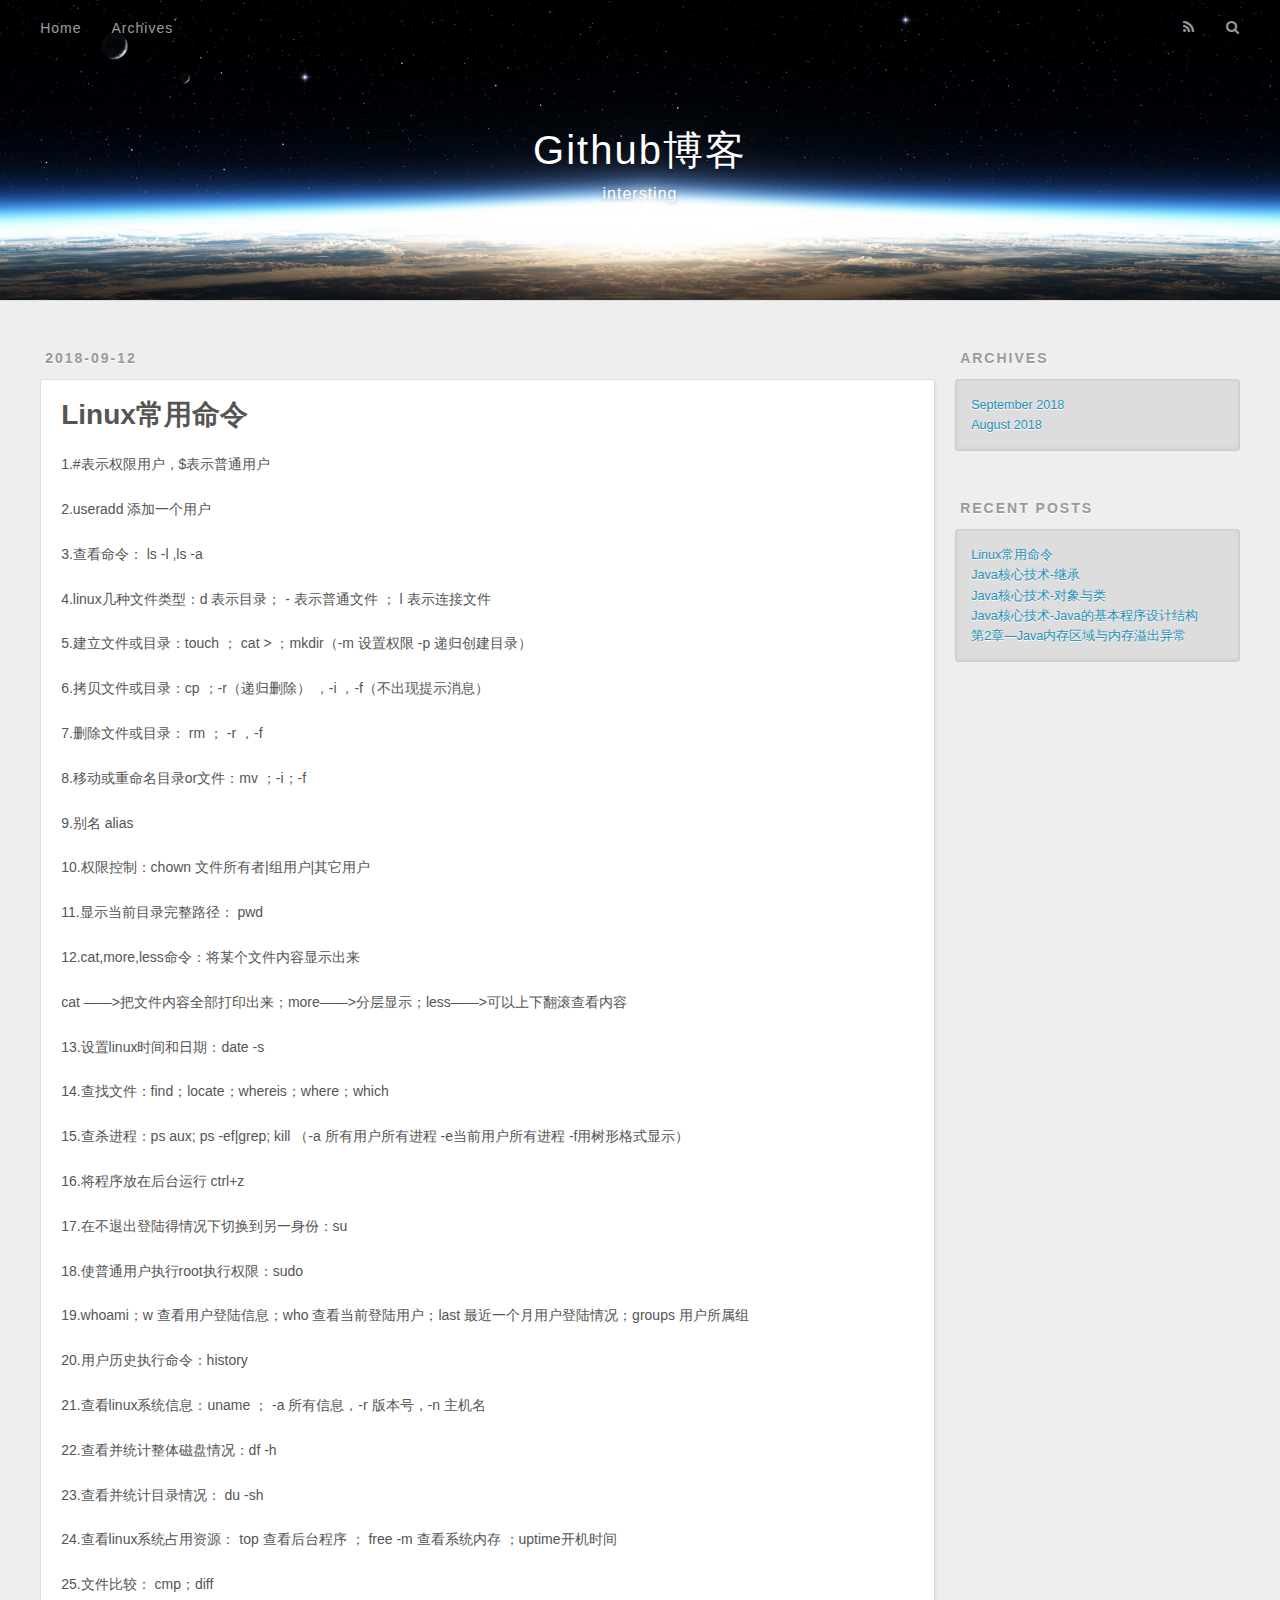
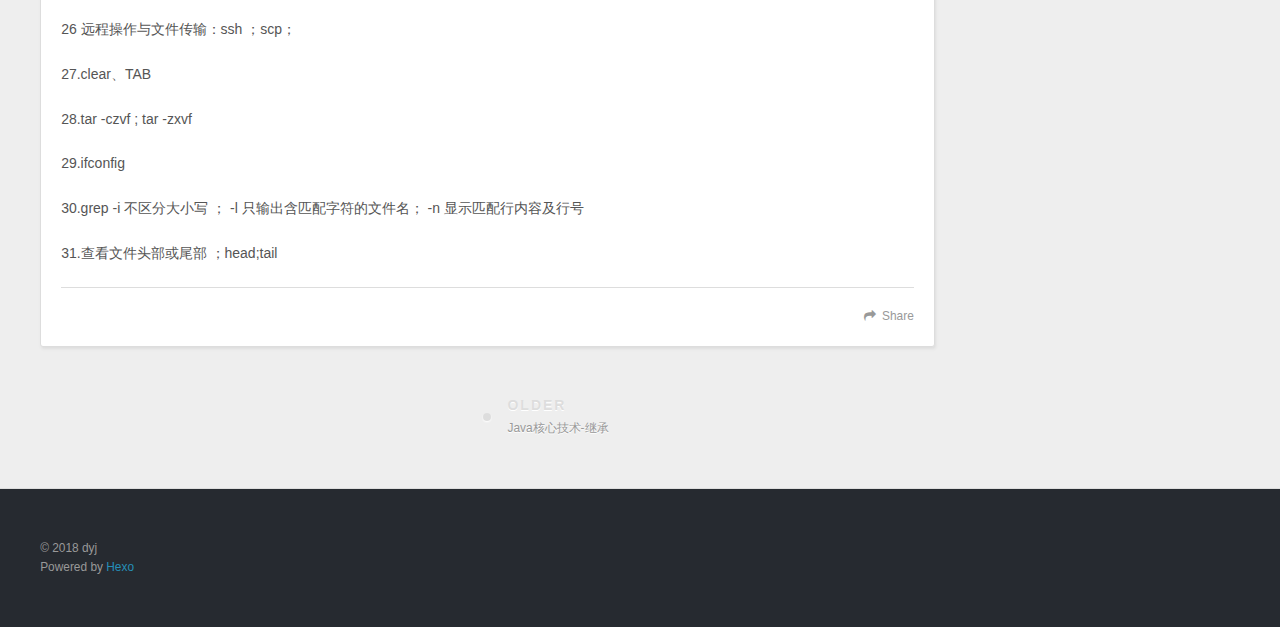
<file: 2018/09/12/Linux常用命令/index.html>
<!DOCTYPE html>
<html>
<head>
  <meta charset="utf-8">
  

  
  <title>Linux常用命令 | Github博客</title>
  <meta name="viewport" content="width=device-width, initial-scale=1, maximum-scale=1">
  <meta name="description" content="1.#表示权限用户，$表示普通用户 2.useradd 添加一个用户 3.查看命令： ls -l ,ls -a 4.linux几种文件类型：d 表示目录； - 表示普通文件 ； l 表示连接文件 5.建立文件或目录：touch ； cat &amp;gt; ；mkdir（-m 设置权限  -p 递归创建目录） 6.拷贝文件或目录：cp ；-r（递归删除） ，-i ，-f（不出现提示消息） 7.删除文件或目">
<meta name="keywords" content="blog">
<meta property="og:type" content="article">
<meta property="og:title" content="Linux常用命令">
<meta property="og:url" content="http://yoursite.com/2018/09/12/Linux常用命令/index.html">
<meta property="og:site_name" content="Github博客">
<meta property="og:description" content="1.#表示权限用户，$表示普通用户 2.useradd 添加一个用户 3.查看命令： ls -l ,ls -a 4.linux几种文件类型：d 表示目录； - 表示普通文件 ； l 表示连接文件 5.建立文件或目录：touch ； cat &amp;gt; ；mkdir（-m 设置权限  -p 递归创建目录） 6.拷贝文件或目录：cp ；-r（递归删除） ，-i ，-f（不出现提示消息） 7.删除文件或目">
<meta property="og:locale" content="zh-Hans">
<meta property="og:updated_time" content="2018-09-12T02:41:45.717Z">
<meta name="twitter:card" content="summary">
<meta name="twitter:title" content="Linux常用命令">
<meta name="twitter:description" content="1.#表示权限用户，$表示普通用户 2.useradd 添加一个用户 3.查看命令： ls -l ,ls -a 4.linux几种文件类型：d 表示目录； - 表示普通文件 ； l 表示连接文件 5.建立文件或目录：touch ； cat &amp;gt; ；mkdir（-m 设置权限  -p 递归创建目录） 6.拷贝文件或目录：cp ；-r（递归删除） ，-i ，-f（不出现提示消息） 7.删除文件或目">
  
    <link rel="alternate" href="/atom.xml" title="Github博客" type="application/atom+xml">
  
  
    <link rel="icon" href="/favicon.png">
  
  
    <link href="//fonts.googleapis.com/css?family=Source+Code+Pro" rel="stylesheet" type="text/css">
  
  <link rel="stylesheet" href="/css/style.css">
</head>

<body>
  <div id="container">
    <div id="wrap">
      <header id="header">
  <div id="banner"></div>
  <div id="header-outer" class="outer">
    <div id="header-title" class="inner">
      <h1 id="logo-wrap">
        <a href="/" id="logo">Github博客</a>
      </h1>
      
        <h2 id="subtitle-wrap">
          <a href="/" id="subtitle">intersting</a>
        </h2>
      
    </div>
    <div id="header-inner" class="inner">
      <nav id="main-nav">
        <a id="main-nav-toggle" class="nav-icon"></a>
        
          <a class="main-nav-link" href="/">Home</a>
        
          <a class="main-nav-link" href="/archives">Archives</a>
        
      </nav>
      <nav id="sub-nav">
        
          <a id="nav-rss-link" class="nav-icon" href="/atom.xml" title="RSS Feed"></a>
        
        <a id="nav-search-btn" class="nav-icon" title="Search"></a>
      </nav>
      <div id="search-form-wrap">
        <form action="//google.com/search" method="get" accept-charset="UTF-8" class="search-form"><input type="search" name="q" class="search-form-input" placeholder="Search"><button type="submit" class="search-form-submit">&#xF002;</button><input type="hidden" name="sitesearch" value="http://yoursite.com"></form>
      </div>
    </div>
  </div>
</header>
      <div class="outer">
        <section id="main"><article id="post-Linux常用命令" class="article article-type-post" itemscope itemprop="blogPost">
  <div class="article-meta">
    <a href="/2018/09/12/Linux常用命令/" class="article-date">
  <time datetime="2018-09-12T02:41:45.000Z" itemprop="datePublished">2018-09-12</time>
</a>
    
  </div>
  <div class="article-inner">
    
    
      <header class="article-header">
        
  
    <h1 class="article-title" itemprop="name">
      Linux常用命令
    </h1>
  

      </header>
    
    <div class="article-entry" itemprop="articleBody">
      
        <p>1.#表示权限用户，$表示普通用户</p>
<p>2.useradd 添加一个用户</p>
<p>3.查看命令： ls -l ,ls -a</p>
<p>4.linux几种文件类型：d 表示目录； - 表示普通文件 ； l 表示连接文件</p>
<p>5.建立文件或目录：touch ； cat &gt; ；mkdir（-m 设置权限  -p 递归创建目录）</p>
<p>6.拷贝文件或目录：cp ；-r（递归删除） ，-i ，-f（不出现提示消息）</p>
<p>7.删除文件或目录： rm ； -r ，-f</p>
<p>8.移动或重命名目录or文件：mv ；-i；-f</p>
<p>9.别名 alias </p>
<p>10.权限控制：chown   文件所有者|组用户|其它用户</p>
<p>11.显示当前目录完整路径： pwd</p>
<p>12.cat,more,less命令：将某个文件内容显示出来</p>
<p>cat ——&gt;把文件内容全部打印出来；more——&gt;分层显示；less——&gt;可以上下翻滚查看内容</p>
<p>13.设置linux时间和日期：date -s</p>
<p>14.查找文件：find；locate；whereis；where；which</p>
<p>15.查杀进程：ps aux; ps -ef|grep; kill （-a 所有用户所有进程  -e当前用户所有进程  -f用树形格式显示）</p>
<p>16.将程序放在后台运行 ctrl+z</p>
<p>17.在不退出登陆得情况下切换到另一身份：su</p>
<p>18.使普通用户执行root执行权限：sudo</p>
<p>19.whoami；w 查看用户登陆信息；who 查看当前登陆用户；last 最近一个月用户登陆情况；groups 用户所属组</p>
<p>20.用户历史执行命令：history</p>
<p>21.查看linux系统信息：uname ； -a 所有信息，-r 版本号，-n 主机名</p>
<p>22.查看并统计整体磁盘情况：df -h</p>
<p>23.查看并统计目录情况： du -sh</p>
<p>24.查看linux系统占用资源： top 查看后台程序 ； free -m 查看系统内存 ；uptime开机时间</p>
<p>25.文件比较： cmp；diff</p>
<p>26 远程操作与文件传输：ssh ；scp；</p>
<p>27.clear、TAB</p>
<p>28.tar -czvf ; tar -zxvf</p>
<p>29.ifconfig </p>
<p>30.grep -i 不区分大小写 ； -l 只输出含匹配字符的文件名； -n 显示匹配行内容及行号</p>
<p>31.查看文件头部或尾部 ；head;tail </p>

      
    </div>
    <footer class="article-footer">
      <a data-url="http://yoursite.com/2018/09/12/Linux常用命令/" data-id="cjlyjhv3c0006yw7iyvbrmebs" class="article-share-link">Share</a>
      
      
    </footer>
  </div>
  
    
<nav id="article-nav">
  
  
    <a href="/2018/09/09/Java核心技术-继承/" id="article-nav-older" class="article-nav-link-wrap">
      <strong class="article-nav-caption">Older</strong>
      <div class="article-nav-title">Java核心技术-继承</div>
    </a>
  
</nav>

  
</article>

</section>
        
          <aside id="sidebar">
  
    

  
    

  
    
  
    
  <div class="widget-wrap">
    <h3 class="widget-title">Archives</h3>
    <div class="widget">
      <ul class="archive-list"><li class="archive-list-item"><a class="archive-list-link" href="/archives/2018/09/">September 2018</a></li><li class="archive-list-item"><a class="archive-list-link" href="/archives/2018/08/">August 2018</a></li></ul>
    </div>
  </div>


  
    
  <div class="widget-wrap">
    <h3 class="widget-title">Recent Posts</h3>
    <div class="widget">
      <ul>
        
          <li>
            <a href="/2018/09/12/Linux常用命令/">Linux常用命令</a>
          </li>
        
          <li>
            <a href="/2018/09/09/Java核心技术-继承/">Java核心技术-继承</a>
          </li>
        
          <li>
            <a href="/2018/09/05/Java核心技术-对象与类/">Java核心技术-对象与类</a>
          </li>
        
          <li>
            <a href="/2018/09/03/Java核心技术-Java的基本程序设计结构/">Java核心技术-Java的基本程序设计结构</a>
          </li>
        
          <li>
            <a href="/2018/09/01/第2章—Java内存区域与内存溢出异常/">第2章—Java内存区域与内存溢出异常</a>
          </li>
        
      </ul>
    </div>
  </div>

  
</aside>
        
      </div>
      <footer id="footer">
  
  <div class="outer">
    <div id="footer-info" class="inner">
      &copy; 2018 dyj<br>
      Powered by <a href="http://hexo.io/" target="_blank">Hexo</a>
    </div>
  </div>
</footer>
    </div>
    <nav id="mobile-nav">
  
    <a href="/" class="mobile-nav-link">Home</a>
  
    <a href="/archives" class="mobile-nav-link">Archives</a>
  
</nav>
    

<script src="//ajax.googleapis.com/ajax/libs/jquery/2.0.3/jquery.min.js"></script>


  <link rel="stylesheet" href="/fancybox/jquery.fancybox.css">
  <script src="/fancybox/jquery.fancybox.pack.js"></script>


<script src="/js/script.js"></script>



  </div>
</body>
</html>
</file>
<file: css/style.css>
body {
  width: 100%;
}
body:before,
body:after {
  content: "";
  display: table;
}
body:after {
  clear: both;
}
html,
body,
div,
span,
applet,
object,
iframe,
h1,
h2,
h3,
h4,
h5,
h6,
p,
blockquote,
pre,
a,
abbr,
acronym,
address,
big,
cite,
code,
del,
dfn,
em,
img,
ins,
kbd,
q,
s,
samp,
small,
strike,
strong,
sub,
sup,
tt,
var,
dl,
dt,
dd,
ol,
ul,
li,
fieldset,
form,
label,
legend,
table,
caption,
tbody,
tfoot,
thead,
tr,
th,
td {
  margin: 0;
  padding: 0;
  border: 0;
  outline: 0;
  font-weight: inherit;
  font-style: inherit;
  font-family: inherit;
  font-size: 100%;
  vertical-align: baseline;
}
body {
  line-height: 1;
  color: #000;
  background: #fff;
}
ol,
ul {
  list-style: none;
}
table {
  border-collapse: separate;
  border-spacing: 0;
  vertical-align: middle;
}
caption,
th,
td {
  text-align: left;
  font-weight: normal;
  vertical-align: middle;
}
a img {
  border: none;
}
input,
button {
  margin: 0;
  padding: 0;
}
input::-moz-focus-inner,
button::-moz-focus-inner {
  border: 0;
  padding: 0;
}
@font-face {
  font-family: FontAwesome;
  font-style: normal;
  font-weight: normal;
  src: url("fonts/fontawesome-webfont.eot?v=#4.0.3");
  src: url("fonts/fontawesome-webfont.eot?#iefix&v=#4.0.3") format("embedded-opentype"), url("fonts/fontawesome-webfont.woff?v=#4.0.3") format("woff"), url("fonts/fontawesome-webfont.ttf?v=#4.0.3") format("truetype"), url("fonts/fontawesome-webfont.svg#fontawesomeregular?v=#4.0.3") format("svg");
}
html,
body,
#container {
  height: 100%;
}
body {
  background: #eee;
  font: 14px -apple-system, BlinkMacSystemFont, "Segoe UI", "Roboto", "Oxygen", "Ubuntu", "Cantarell", "Fira Sans", "Droid Sans", "Helvetica Neue", sans-serif;
  -webkit-text-size-adjust: 100%;
}
.outer {
  max-width: 1220px;
  margin: 0 auto;
  padding: 0 20px;
}
.outer:before,
.outer:after {
  content: "";
  display: table;
}
.outer:after {
  clear: both;
}
.inner {
  display: inline;
  float: left;
  width: 98.33333333333333%;
  margin: 0 0.833333333333333%;
}
.left,
.alignleft {
  float: left;
}
.right,
.alignright {
  float: right;
}
.clear {
  clear: both;
}
#container {
  position: relative;
}
.mobile-nav-on {
  overflow: hidden;
}
#wrap {
  height: 100%;
  width: 100%;
  position: absolute;
  top: 0;
  left: 0;
  -webkit-transition: 0.2s ease-out;
  -moz-transition: 0.2s ease-out;
  -ms-transition: 0.2s ease-out;
  transition: 0.2s ease-out;
  z-index: 1;
  background: #eee;
}
.mobile-nav-on #wrap {
  left: 280px;
}
@media screen and (min-width: 768px) {
  #main {
    display: inline;
    float: left;
    width: 73.33333333333333%;
    margin: 0 0.833333333333333%;
  }
}
.article-date,
.article-category-link,
.archive-year,
.widget-title {
  text-decoration: none;
  text-transform: uppercase;
  letter-spacing: 2px;
  color: #999;
  margin-bottom: 1em;
  margin-left: 5px;
  line-height: 1em;
  text-shadow: 0 1px #fff;
  font-weight: bold;
}
.article-inner,
.archive-article-inner {
  background: #fff;
  -webkit-box-shadow: 1px 2px 3px #ddd;
  box-shadow: 1px 2px 3px #ddd;
  border: 1px solid #ddd;
  border-radius: 3px;
}
.article-entry h1,
.widget h1 {
  font-size: 2em;
}
.article-entry h2,
.widget h2 {
  font-size: 1.5em;
}
.article-entry h3,
.widget h3 {
  font-size: 1.3em;
}
.article-entry h4,
.widget h4 {
  font-size: 1.2em;
}
.article-entry h5,
.widget h5 {
  font-size: 1em;
}
.article-entry h6,
.widget h6 {
  font-size: 1em;
  color: #999;
}
.article-entry hr,
.widget hr {
  border: 1px dashed #ddd;
}
.article-entry strong,
.widget strong {
  font-weight: bold;
}
.article-entry em,
.widget em,
.article-entry cite,
.widget cite {
  font-style: italic;
}
.article-entry sup,
.widget sup,
.article-entry sub,
.widget sub {
  font-size: 0.75em;
  line-height: 0;
  position: relative;
  vertical-align: baseline;
}
.article-entry sup,
.widget sup {
  top: -0.5em;
}
.article-entry sub,
.widget sub {
  bottom: -0.2em;
}
.article-entry small,
.widget small {
  font-size: 0.85em;
}
.article-entry acronym,
.widget acronym,
.article-entry abbr,
.widget abbr {
  border-bottom: 1px dotted;
}
.article-entry ul,
.widget ul,
.article-entry ol,
.widget ol,
.article-entry dl,
.widget dl {
  margin: 0 20px;
  line-height: 1.6em;
}
.article-entry ul ul,
.widget ul ul,
.article-entry ol ul,
.widget ol ul,
.article-entry ul ol,
.widget ul ol,
.article-entry ol ol,
.widget ol ol {
  margin-top: 0;
  margin-bottom: 0;
}
.article-entry ul,
.widget ul {
  list-style: disc;
}
.article-entry ol,
.widget ol {
  list-style: decimal;
}
.article-entry dt,
.widget dt {
  font-weight: bold;
}
#header {
  height: 300px;
  position: relative;
  border-bottom: 1px solid #ddd;
}
#header:before,
#header:after {
  content: "";
  position: absolute;
  left: 0;
  right: 0;
  height: 40px;
}
#header:before {
  top: 0;
  background: -webkit-linear-gradient(rgba(0,0,0,0.2), transparent);
  background: -moz-linear-gradient(rgba(0,0,0,0.2), transparent);
  background: -ms-linear-gradient(rgba(0,0,0,0.2), transparent);
  background: linear-gradient(rgba(0,0,0,0.2), transparent);
}
#header:after {
  bottom: 0;
  background: -webkit-linear-gradient(transparent, rgba(0,0,0,0.2));
  background: -moz-linear-gradient(transparent, rgba(0,0,0,0.2));
  background: -ms-linear-gradient(transparent, rgba(0,0,0,0.2));
  background: linear-gradient(transparent, rgba(0,0,0,0.2));
}
#header-outer {
  height: 100%;
  position: relative;
}
#header-inner {
  position: relative;
  overflow: hidden;
}
#banner {
  position: absolute;
  top: 0;
  left: 0;
  width: 100%;
  height: 100%;
  background: url("images/banner.jpg") center #000;
  -webkit-background-size: cover;
  -moz-background-size: cover;
  background-size: cover;
  z-index: -1;
}
#header-title {
  text-align: center;
  height: 40px;
  position: absolute;
  top: 50%;
  left: 0;
  margin-top: -20px;
}
#logo,
#subtitle {
  text-decoration: none;
  color: #fff;
  font-weight: 300;
  text-shadow: 0 1px 4px rgba(0,0,0,0.3);
}
#logo {
  font-size: 40px;
  line-height: 40px;
  letter-spacing: 2px;
}
#subtitle {
  font-size: 16px;
  line-height: 16px;
  letter-spacing: 1px;
}
#subtitle-wrap {
  margin-top: 16px;
}
#main-nav {
  float: left;
  margin-left: -15px;
}
.nav-icon,
.main-nav-link {
  float: left;
  color: #fff;
  opacity: 0.6;
  text-decoration: none;
  text-shadow: 0 1px rgba(0,0,0,0.2);
  -webkit-transition: opacity 0.2s;
  -moz-transition: opacity 0.2s;
  -ms-transition: opacity 0.2s;
  transition: opacity 0.2s;
  display: block;
  padding: 20px 15px;
}
.nav-icon:hover,
.main-nav-link:hover {
  opacity: 1;
}
.nav-icon {
  font-family: FontAwesome;
  text-align: center;
  font-size: 14px;
  width: 14px;
  height: 14px;
  padding: 20px 15px;
  position: relative;
  cursor: pointer;
}
.main-nav-link {
  font-weight: 300;
  letter-spacing: 1px;
}
@media screen and (max-width: 479px) {
  .main-nav-link {
    display: none;
  }
}
#main-nav-toggle {
  display: none;
}
#main-nav-toggle:before {
  content: "\f0c9";
}
@media screen and (max-width: 479px) {
  #main-nav-toggle {
    display: block;
  }
}
#sub-nav {
  float: right;
  margin-right: -15px;
}
#nav-rss-link:before {
  content: "\f09e";
}
#nav-search-btn:before {
  content: "\f002";
}
#search-form-wrap {
  position: absolute;
  top: 15px;
  width: 150px;
  height: 30px;
  right: -150px;
  opacity: 0;
  -webkit-transition: 0.2s ease-out;
  -moz-transition: 0.2s ease-out;
  -ms-transition: 0.2s ease-out;
  transition: 0.2s ease-out;
}
#search-form-wrap.on {
  opacity: 1;
  right: 0;
}
@media screen and (max-width: 479px) {
  #search-form-wrap {
    width: 100%;
    right: -100%;
  }
}
.search-form {
  position: absolute;
  top: 0;
  left: 0;
  right: 0;
  background: #fff;
  padding: 5px 15px;
  border-radius: 15px;
  -webkit-box-shadow: 0 0 10px rgba(0,0,0,0.3);
  box-shadow: 0 0 10px rgba(0,0,0,0.3);
}
.search-form-input {
  border: none;
  background: none;
  color: #555;
  width: 100%;
  font: 13px -apple-system, BlinkMacSystemFont, "Segoe UI", "Roboto", "Oxygen", "Ubuntu", "Cantarell", "Fira Sans", "Droid Sans", "Helvetica Neue", sans-serif;
  outline: none;
}
.search-form-input::-webkit-search-results-decoration,
.search-form-input::-webkit-search-cancel-button {
  -webkit-appearance: none;
}
.search-form-submit {
  position: absolute;
  top: 50%;
  right: 10px;
  margin-top: -7px;
  font: 13px FontAwesome;
  border: none;
  background: none;
  color: #bbb;
  cursor: pointer;
}
.search-form-submit:hover,
.search-form-submit:focus {
  color: #777;
}
.article {
  margin: 50px 0;
}
.article-inner {
  overflow: hidden;
}
.article-meta:before,
.article-meta:after {
  content: "";
  display: table;
}
.article-meta:after {
  clear: both;
}
.article-date {
  float: left;
}
.article-category {
  float: left;
  line-height: 1em;
  color: #ccc;
  text-shadow: 0 1px #fff;
  margin-left: 8px;
}
.article-category:before {
  content: "\2022";
}
.article-category-link {
  margin: 0 12px 1em;
}
.article-header {
  padding: 20px 20px 0;
}
.article-title {
  text-decoration: none;
  font-size: 2em;
  font-weight: bold;
  color: #555;
  line-height: 1.1em;
  -webkit-transition: color 0.2s;
  -moz-transition: color 0.2s;
  -ms-transition: color 0.2s;
  transition: color 0.2s;
}
a.article-title:hover {
  color: #258fb8;
}
.article-entry {
  color: #555;
  padding: 0 20px;
}
.article-entry:before,
.article-entry:after {
  content: "";
  display: table;
}
.article-entry:after {
  clear: both;
}
.article-entry p,
.article-entry table {
  line-height: 1.6em;
  margin: 1.6em 0;
}
.article-entry h1,
.article-entry h2,
.article-entry h3,
.article-entry h4,
.article-entry h5,
.article-entry h6 {
  font-weight: bold;
}
.article-entry h1,
.article-entry h2,
.article-entry h3,
.article-entry h4,
.article-entry h5,
.article-entry h6 {
  line-height: 1.1em;
  margin: 1.1em 0;
}
.article-entry a {
  color: #258fb8;
  text-decoration: none;
}
.article-entry a:hover {
  text-decoration: underline;
}
.article-entry ul,
.article-entry ol,
.article-entry dl {
  margin-top: 1.6em;
  margin-bottom: 1.6em;
}
.article-entry img,
.article-entry video {
  max-width: 100%;
  height: auto;
  display: block;
  margin: auto;
}
.article-entry iframe {
  border: none;
}
.article-entry table {
  width: 100%;
  border-collapse: collapse;
  border-spacing: 0;
}
.article-entry th {
  font-weight: bold;
  border-bottom: 3px solid #ddd;
  padding-bottom: 0.5em;
}
.article-entry td {
  border-bottom: 1px solid #ddd;
  padding: 10px 0;
}
.article-entry blockquote {
  font-family: Georgia, "Times New Roman", serif;
  font-size: 1.4em;
  margin: 1.6em 20px;
  text-align: center;
}
.article-entry blockquote footer {
  font-size: 14px;
  margin: 1.6em 0;
  font-family: -apple-system, BlinkMacSystemFont, "Segoe UI", "Roboto", "Oxygen", "Ubuntu", "Cantarell", "Fira Sans", "Droid Sans", "Helvetica Neue", sans-serif;
}
.article-entry blockquote footer cite:before {
  content: "—";
  padding: 0 0.5em;
}
.article-entry .pullquote {
  text-align: left;
  width: 45%;
  margin: 0;
}
.article-entry .pullquote.left {
  margin-left: 0.5em;
  margin-right: 1em;
}
.article-entry .pullquote.right {
  margin-right: 0.5em;
  margin-left: 1em;
}
.article-entry .caption {
  color: #999;
  display: block;
  font-size: 0.9em;
  margin-top: 0.5em;
  position: relative;
  text-align: center;
}
.article-entry .video-container {
  position: relative;
  padding-top: 56.25%;
  height: 0;
  overflow: hidden;
}
.article-entry .video-container iframe,
.article-entry .video-container object,
.article-entry .video-container embed {
  position: absolute;
  top: 0;
  left: 0;
  width: 100%;
  height: 100%;
  margin-top: 0;
}
.article-more-link a {
  display: inline-block;
  line-height: 1em;
  padding: 6px 15px;
  border-radius: 15px;
  background: #eee;
  color: #999;
  text-shadow: 0 1px #fff;
  text-decoration: none;
}
.article-more-link a:hover {
  background: #258fb8;
  color: #fff;
  text-decoration: none;
  text-shadow: 0 1px #1e7293;
}
.article-footer {
  font-size: 0.85em;
  line-height: 1.6em;
  border-top: 1px solid #ddd;
  padding-top: 1.6em;
  margin: 0 20px 20px;
}
.article-footer:before,
.article-footer:after {
  content: "";
  display: table;
}
.article-footer:after {
  clear: both;
}
.article-footer a {
  color: #999;
  text-decoration: none;
}
.article-footer a:hover {
  color: #555;
}
.article-tag-list-item {
  float: left;
  margin-right: 10px;
}
.article-tag-list-link:before {
  content: "#";
}
.article-comment-link {
  float: right;
}
.article-comment-link:before {
  content: "\f075";
  font-family: FontAwesome;
  padding-right: 8px;
}
.article-share-link {
  cursor: pointer;
  float: right;
  margin-left: 20px;
}
.article-share-link:before {
  content: "\f064";
  font-family: FontAwesome;
  padding-right: 6px;
}
#article-nav {
  position: relative;
}
#article-nav:before,
#article-nav:after {
  content: "";
  display: table;
}
#article-nav:after {
  clear: both;
}
@media screen and (min-width: 768px) {
  #article-nav {
    margin: 50px 0;
  }
  #article-nav:before {
    width: 8px;
    height: 8px;
    position: absolute;
    top: 50%;
    left: 50%;
    margin-top: -4px;
    margin-left: -4px;
    content: "";
    border-radius: 50%;
    background: #ddd;
    -webkit-box-shadow: 0 1px 2px #fff;
    box-shadow: 0 1px 2px #fff;
  }
}
.article-nav-link-wrap {
  text-decoration: none;
  text-shadow: 0 1px #fff;
  color: #999;
  -webkit-box-sizing: border-box;
  -moz-box-sizing: border-box;
  box-sizing: border-box;
  margin-top: 50px;
  text-align: center;
  display: block;
}
.article-nav-link-wrap:hover {
  color: #555;
}
@media screen and (min-width: 768px) {
  .article-nav-link-wrap {
    width: 50%;
    margin-top: 0;
  }
}
@media screen and (min-width: 768px) {
  #article-nav-newer {
    float: left;
    text-align: right;
    padding-right: 20px;
  }
}
@media screen and (min-width: 768px) {
  #article-nav-older {
    float: right;
    text-align: left;
    padding-left: 20px;
  }
}
.article-nav-caption {
  text-transform: uppercase;
  letter-spacing: 2px;
  color: #ddd;
  line-height: 1em;
  font-weight: bold;
}
#article-nav-newer .article-nav-caption {
  margin-right: -2px;
}
.article-nav-title {
  font-size: 0.85em;
  line-height: 1.6em;
  margin-top: 0.5em;
}
.article-share-box {
  position: absolute;
  display: none;
  background: #fff;
  -webkit-box-shadow: 1px 2px 10px rgba(0,0,0,0.2);
  box-shadow: 1px 2px 10px rgba(0,0,0,0.2);
  border-radius: 3px;
  margin-left: -145px;
  overflow: hidden;
  z-index: 1;
}
.article-share-box.on {
  display: block;
}
.article-share-input {
  width: 100%;
  background: none;
  -webkit-box-sizing: border-box;
  -moz-box-sizing: border-box;
  box-sizing: border-box;
  font: 14px -apple-system, BlinkMacSystemFont, "Segoe UI", "Roboto", "Oxygen", "Ubuntu", "Cantarell", "Fira Sans", "Droid Sans", "Helvetica Neue", sans-serif;
  padding: 0 15px;
  color: #555;
  outline: none;
  border: 1px solid #ddd;
  border-radius: 3px 3px 0 0;
  height: 36px;
  line-height: 36px;
}
.article-share-links {
  background: #eee;
}
.article-share-links:before,
.article-share-links:after {
  content: "";
  display: table;
}
.article-share-links:after {
  clear: both;
}
.article-share-twitter,
.article-share-facebook,
.article-share-pinterest,
.article-share-google {
  width: 50px;
  height: 36px;
  display: block;
  float: left;
  position: relative;
  color: #999;
  text-shadow: 0 1px #fff;
}
.article-share-twitter:before,
.article-share-facebook:before,
.article-share-pinterest:before,
.article-share-google:before {
  font-size: 20px;
  font-family: FontAwesome;
  width: 20px;
  height: 20px;
  position: absolute;
  top: 50%;
  left: 50%;
  margin-top: -10px;
  margin-left: -10px;
  text-align: center;
}
.article-share-twitter:hover,
.article-share-facebook:hover,
.article-share-pinterest:hover,
.article-share-google:hover {
  color: #fff;
}
.article-share-twitter:before {
  content: "\f099";
}
.article-share-twitter:hover {
  background: #00aced;
  text-shadow: 0 1px #008abe;
}
.article-share-facebook:before {
  content: "\f09a";
}
.article-share-facebook:hover {
  background: #3b5998;
  text-shadow: 0 1px #2f477a;
}
.article-share-pinterest:before {
  content: "\f0d2";
}
.article-share-pinterest:hover {
  background: #cb2027;
  text-shadow: 0 1px #a21a1f;
}
.article-share-google:before {
  content: "\f0d5";
}
.article-share-google:hover {
  background: #dd4b39;
  text-shadow: 0 1px #be3221;
}
.article-gallery {
  background: #000;
  position: relative;
}
.article-gallery-photos {
  position: relative;
  overflow: hidden;
}
.article-gallery-img {
  display: none;
  max-width: 100%;
}
.article-gallery-img:first-child {
  display: block;
}
.article-gallery-img.loaded {
  position: absolute;
  display: block;
}
.article-gallery-img img {
  display: block;
  max-width: 100%;
  margin: 0 auto;
}
#comments {
  background: #fff;
  -webkit-box-shadow: 1px 2px 3px #ddd;
  box-shadow: 1px 2px 3px #ddd;
  padding: 20px;
  border: 1px solid #ddd;
  border-radius: 3px;
  margin: 50px 0;
}
#comments a {
  color: #258fb8;
}
.archives-wrap {
  margin: 50px 0;
}
.archives:before,
.archives:after {
  content: "";
  display: table;
}
.archives:after {
  clear: both;
}
.archive-year-wrap {
  margin-bottom: 1em;
}
.archives {
  -webkit-column-gap: 10px;
  -moz-column-gap: 10px;
  column-gap: 10px;
}
@media screen and (min-width: 480px) and (max-width: 767px) {
  .archives {
    -webkit-column-count: 2;
    -moz-column-count: 2;
    column-count: 2;
  }
}
@media screen and (min-width: 768px) {
  .archives {
    -webkit-column-count: 3;
    -moz-column-count: 3;
    column-count: 3;
  }
}
.archive-article {
  -webkit-column-break-inside: avoid;
  page-break-inside: avoid;
  overflow: hidden;
  break-inside: avoid-column;
}
.archive-article-inner {
  padding: 10px;
  margin-bottom: 15px;
}
.archive-article-title {
  text-decoration: none;
  font-weight: bold;
  color: #555;
  -webkit-transition: color 0.2s;
  -moz-transition: color 0.2s;
  -ms-transition: color 0.2s;
  transition: color 0.2s;
  line-height: 1.6em;
}
.archive-article-title:hover {
  color: #258fb8;
}
.archive-article-footer {
  margin-top: 1em;
}
.archive-article-date {
  color: #999;
  text-decoration: none;
  font-size: 0.85em;
  line-height: 1em;
  margin-bottom: 0.5em;
  display: block;
}
#page-nav {
  margin: 50px auto;
  background: #fff;
  -webkit-box-shadow: 1px 2px 3px #ddd;
  box-shadow: 1px 2px 3px #ddd;
  border: 1px solid #ddd;
  border-radius: 3px;
  text-align: center;
  color: #999;
  overflow: hidden;
}
#page-nav:before,
#page-nav:after {
  content: "";
  display: table;
}
#page-nav:after {
  clear: both;
}
#page-nav a,
#page-nav span {
  padding: 10px 20px;
  line-height: 1;
  height: 2ex;
}
#page-nav a {
  color: #999;
  text-decoration: none;
}
#page-nav a:hover {
  background: #999;
  color: #fff;
}
#page-nav .prev {
  float: left;
}
#page-nav .next {
  float: right;
}
#page-nav .page-number {
  display: inline-block;
}
@media screen and (max-width: 479px) {
  #page-nav .page-number {
    display: none;
  }
}
#page-nav .current {
  color: #555;
  font-weight: bold;
}
#page-nav .space {
  color: #ddd;
}
#footer {
  background: #262a30;
  padding: 50px 0;
  border-top: 1px solid #ddd;
  color: #999;
}
#footer a {
  color: #258fb8;
  text-decoration: none;
}
#footer a:hover {
  text-decoration: underline;
}
#footer-info {
  line-height: 1.6em;
  font-size: 0.85em;
}
.article-entry pre,
.article-entry .highlight {
  background: #2d2d2d;
  margin: 0 -20px;
  padding: 15px 20px;
  border-style: solid;
  border-color: #ddd;
  border-width: 1px 0;
  overflow: auto;
  color: #ccc;
  line-height: 22.400000000000002px;
}
.article-entry .highlight .gutter pre,
.article-entry .gist .gist-file .gist-data .line-numbers {
  color: #666;
  font-size: 0.85em;
}
.article-entry pre,
.article-entry code {
  font-family: "Source Code Pro", Consolas, Monaco, Menlo, Consolas, monospace;
}
.article-entry code {
  background: #eee;
  text-shadow: 0 1px #fff;
  padding: 0 0.3em;
}
.article-entry pre code {
  background: none;
  text-shadow: none;
  padding: 0;
}
.article-entry .highlight pre {
  border: none;
  margin: 0;
  padding: 0;
}
.article-entry .highlight table {
  margin: 0;
  width: auto;
}
.article-entry .highlight td {
  border: none;
  padding: 0;
}
.article-entry .highlight figcaption {
  font-size: 0.85em;
  color: #999;
  line-height: 1em;
  margin-bottom: 1em;
}
.article-entry .highlight figcaption:before,
.article-entry .highlight figcaption:after {
  content: "";
  display: table;
}
.article-entry .highlight figcaption:after {
  clear: both;
}
.article-entry .highlight figcaption a {
  float: right;
}
.article-entry .highlight .gutter pre {
  text-align: right;
  padding-right: 20px;
}
.article-entry .highlight .line {
  height: 22.400000000000002px;
}
.article-entry .highlight .line.marked {
  background: #515151;
}
.article-entry .gist {
  margin: 0 -20px;
  border-style: solid;
  border-color: #ddd;
  border-width: 1px 0;
  background: #2d2d2d;
  padding: 15px 20px 15px 0;
}
.article-entry .gist .gist-file {
  border: none;
  font-family: "Source Code Pro", Consolas, Monaco, Menlo, Consolas, monospace;
  margin: 0;
}
.article-entry .gist .gist-file .gist-data {
  background: none;
  border: none;
}
.article-entry .gist .gist-file .gist-data .line-numbers {
  background: none;
  border: none;
  padding: 0 20px 0 0;
}
.article-entry .gist .gist-file .gist-data .line-data {
  padding: 0 !important;
}
.article-entry .gist .gist-file .highlight {
  margin: 0;
  padding: 0;
  border: none;
}
.article-entry .gist .gist-file .gist-meta {
  background: #2d2d2d;
  color: #999;
  font: 0.85em -apple-system, BlinkMacSystemFont, "Segoe UI", "Roboto", "Oxygen", "Ubuntu", "Cantarell", "Fira Sans", "Droid Sans", "Helvetica Neue", sans-serif;
  text-shadow: 0 0;
  padding: 0;
  margin-top: 1em;
  margin-left: 20px;
}
.article-entry .gist .gist-file .gist-meta a {
  color: #258fb8;
  font-weight: normal;
}
.article-entry .gist .gist-file .gist-meta a:hover {
  text-decoration: underline;
}
pre .comment,
pre .title {
  color: #999;
}
pre .variable,
pre .attribute,
pre .tag,
pre .regexp,
pre .ruby .constant,
pre .xml .tag .title,
pre .xml .pi,
pre .xml .doctype,
pre .html .doctype,
pre .css .id,
pre .css .class,
pre .css .pseudo {
  color: #f2777a;
}
pre .number,
pre .preprocessor,
pre .built_in,
pre .literal,
pre .params,
pre .constant {
  color: #f99157;
}
pre .class,
pre .ruby .class .title,
pre .css .rules .attribute {
  color: #9c9;
}
pre .string,
pre .value,
pre .inheritance,
pre .header,
pre .ruby .symbol,
pre .xml .cdata {
  color: #9c9;
}
pre .css .hexcolor {
  color: #6cc;
}
pre .function,
pre .python .decorator,
pre .python .title,
pre .ruby .function .title,
pre .ruby .title .keyword,
pre .perl .sub,
pre .javascript .title,
pre .coffeescript .title {
  color: #69c;
}
pre .keyword,
pre .javascript .function {
  color: #c9c;
}
@media screen and (max-width: 479px) {
  #mobile-nav {
    position: absolute;
    top: 0;
    left: 0;
    width: 280px;
    height: 100%;
    background: #191919;
    border-right: 1px solid #fff;
  }
}
@media screen and (max-width: 479px) {
  .mobile-nav-link {
    display: block;
    color: #999;
    text-decoration: none;
    padding: 15px 20px;
    font-weight: bold;
  }
  .mobile-nav-link:hover {
    color: #fff;
  }
}
@media screen and (min-width: 768px) {
  #sidebar {
    display: inline;
    float: left;
    width: 23.333333333333332%;
    margin: 0 0.833333333333333%;
  }
}
.widget-wrap {
  margin: 50px 0;
}
.widget {
  color: #777;
  text-shadow: 0 1px #fff;
  background: #ddd;
  -webkit-box-shadow: 0 -1px 4px #ccc inset;
  box-shadow: 0 -1px 4px #ccc inset;
  border: 1px solid #ccc;
  padding: 15px;
  border-radius: 3px;
}
.widget a {
  color: #258fb8;
  text-decoration: none;
}
.widget a:hover {
  text-decoration: underline;
}
.widget ul ul,
.widget ol ul,
.widget dl ul,
.widget ul ol,
.widget ol ol,
.widget dl ol,
.widget ul dl,
.widget ol dl,
.widget dl dl {
  margin-left: 15px;
  list-style: disc;
}
.widget {
  line-height: 1.6em;
  word-wrap: break-word;
  font-size: 0.9em;
}
.widget ul,
.widget ol {
  list-style: none;
  margin: 0;
}
.widget ul ul,
.widget ol ul,
.widget ul ol,
.widget ol ol {
  margin: 0 20px;
}
.widget ul ul,
.widget ol ul {
  list-style: disc;
}
.widget ul ol,
.widget ol ol {
  list-style: decimal;
}
.category-list-count,
.tag-list-count,
.archive-list-count {
  padding-left: 5px;
  color: #999;
  font-size: 0.85em;
}
.category-list-count:before,
.tag-list-count:before,
.archive-list-count:before {
  content: "(";
}
.category-list-count:after,
.tag-list-count:after,
.archive-list-count:after {
  content: ")";
}
.tagcloud a {
  margin-right: 5px;
  display: inline-block;
}
</file>
